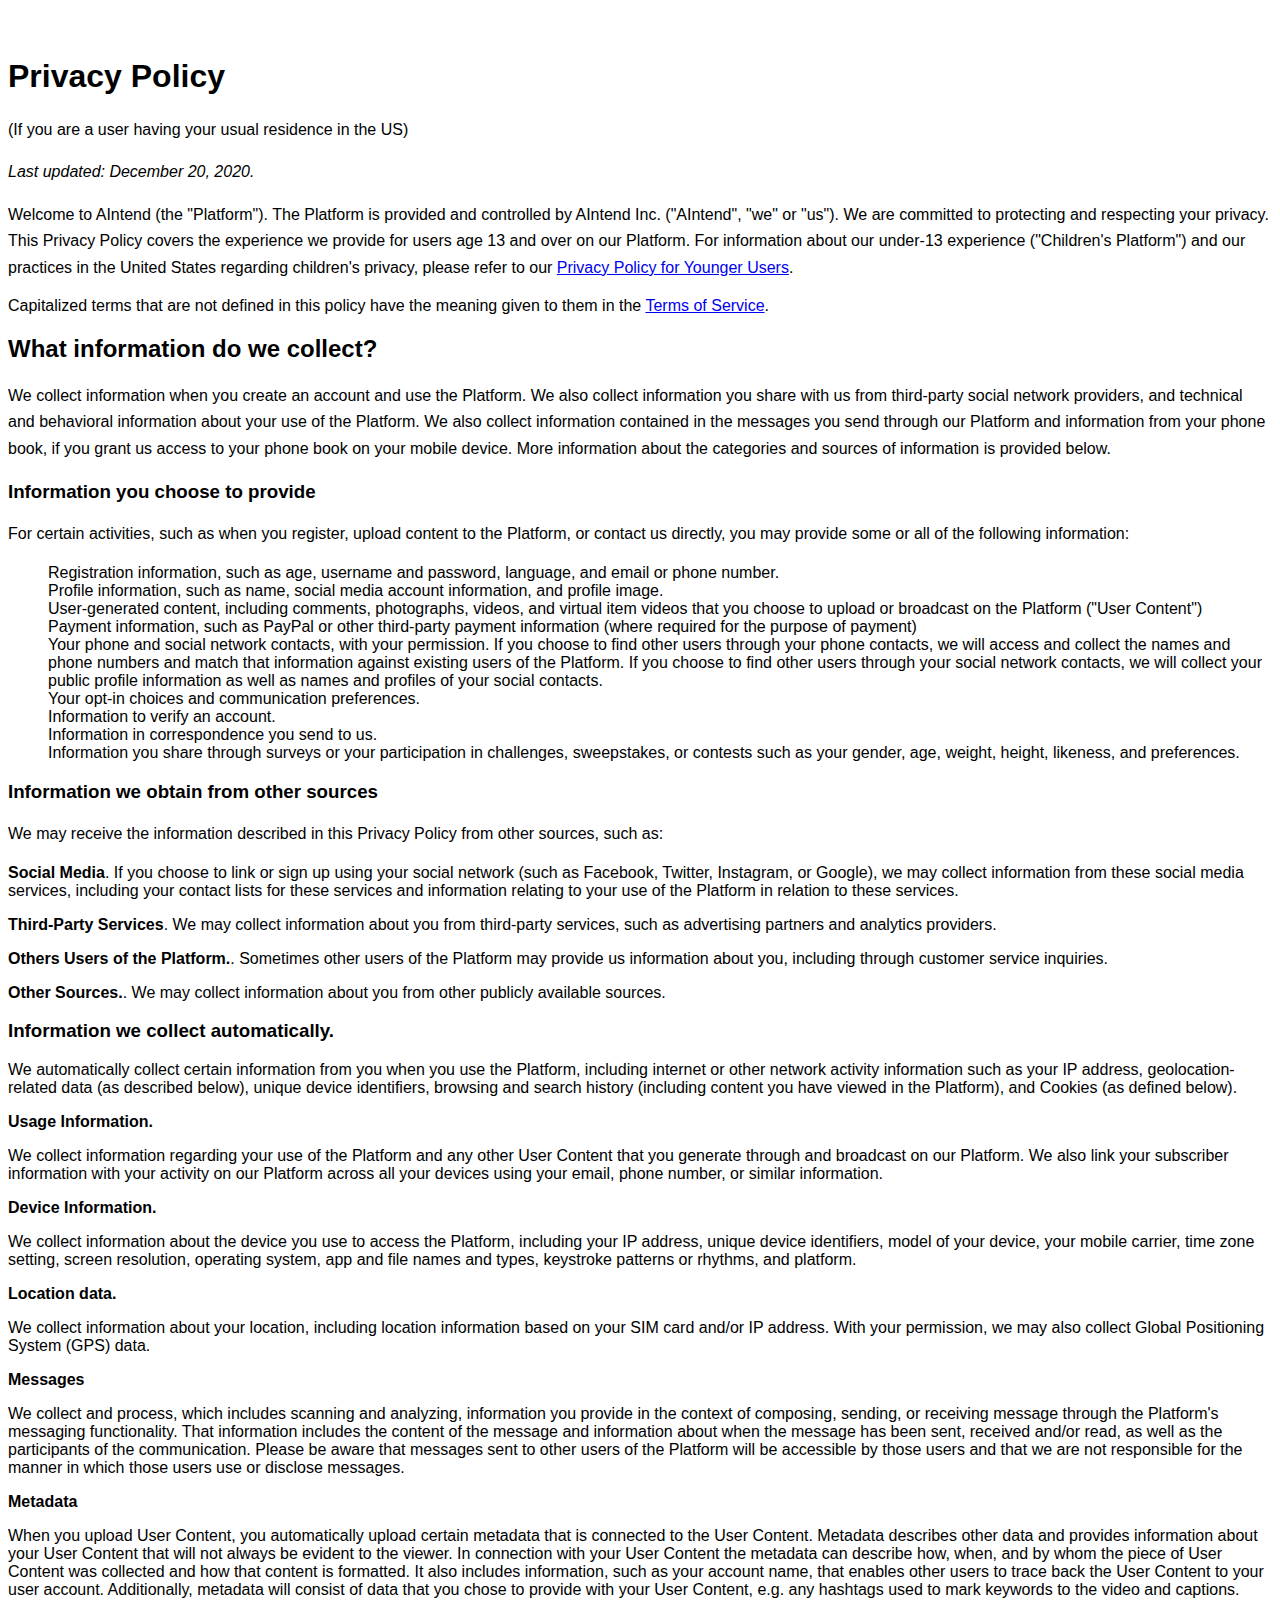
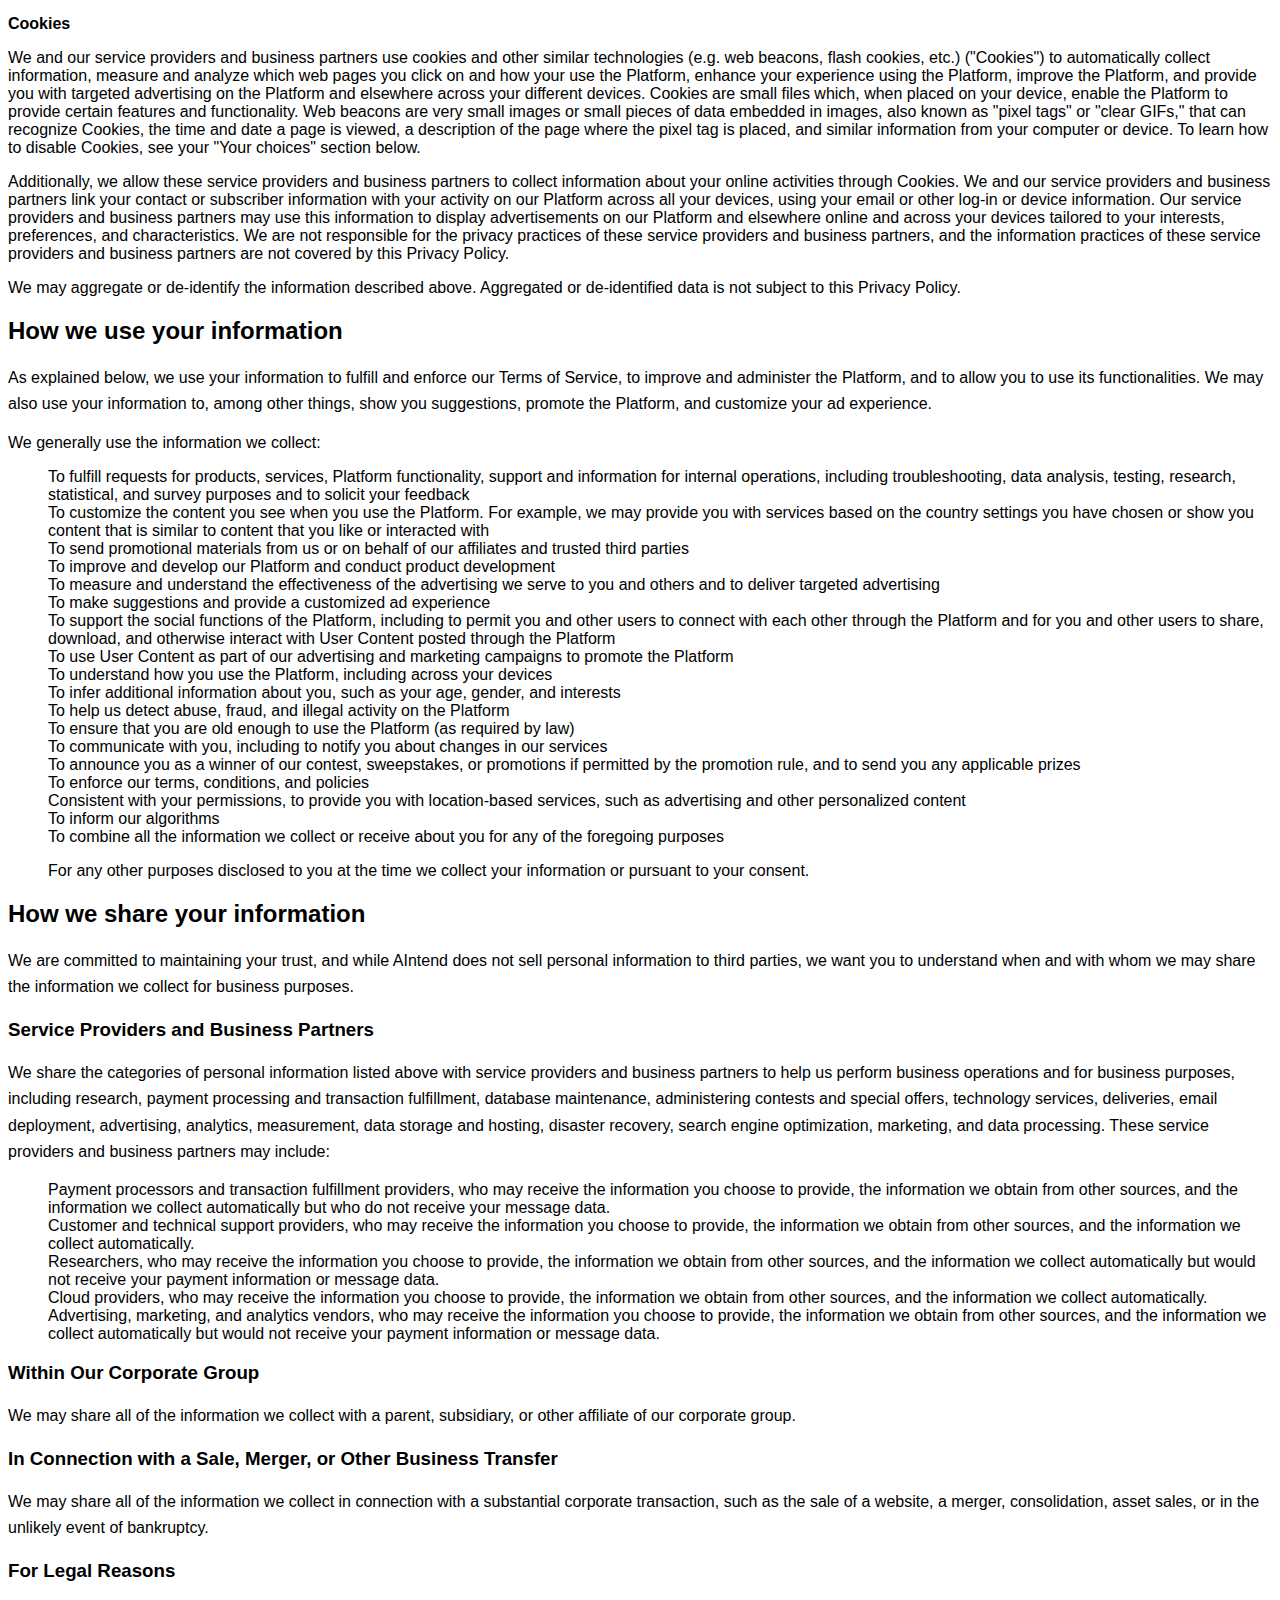
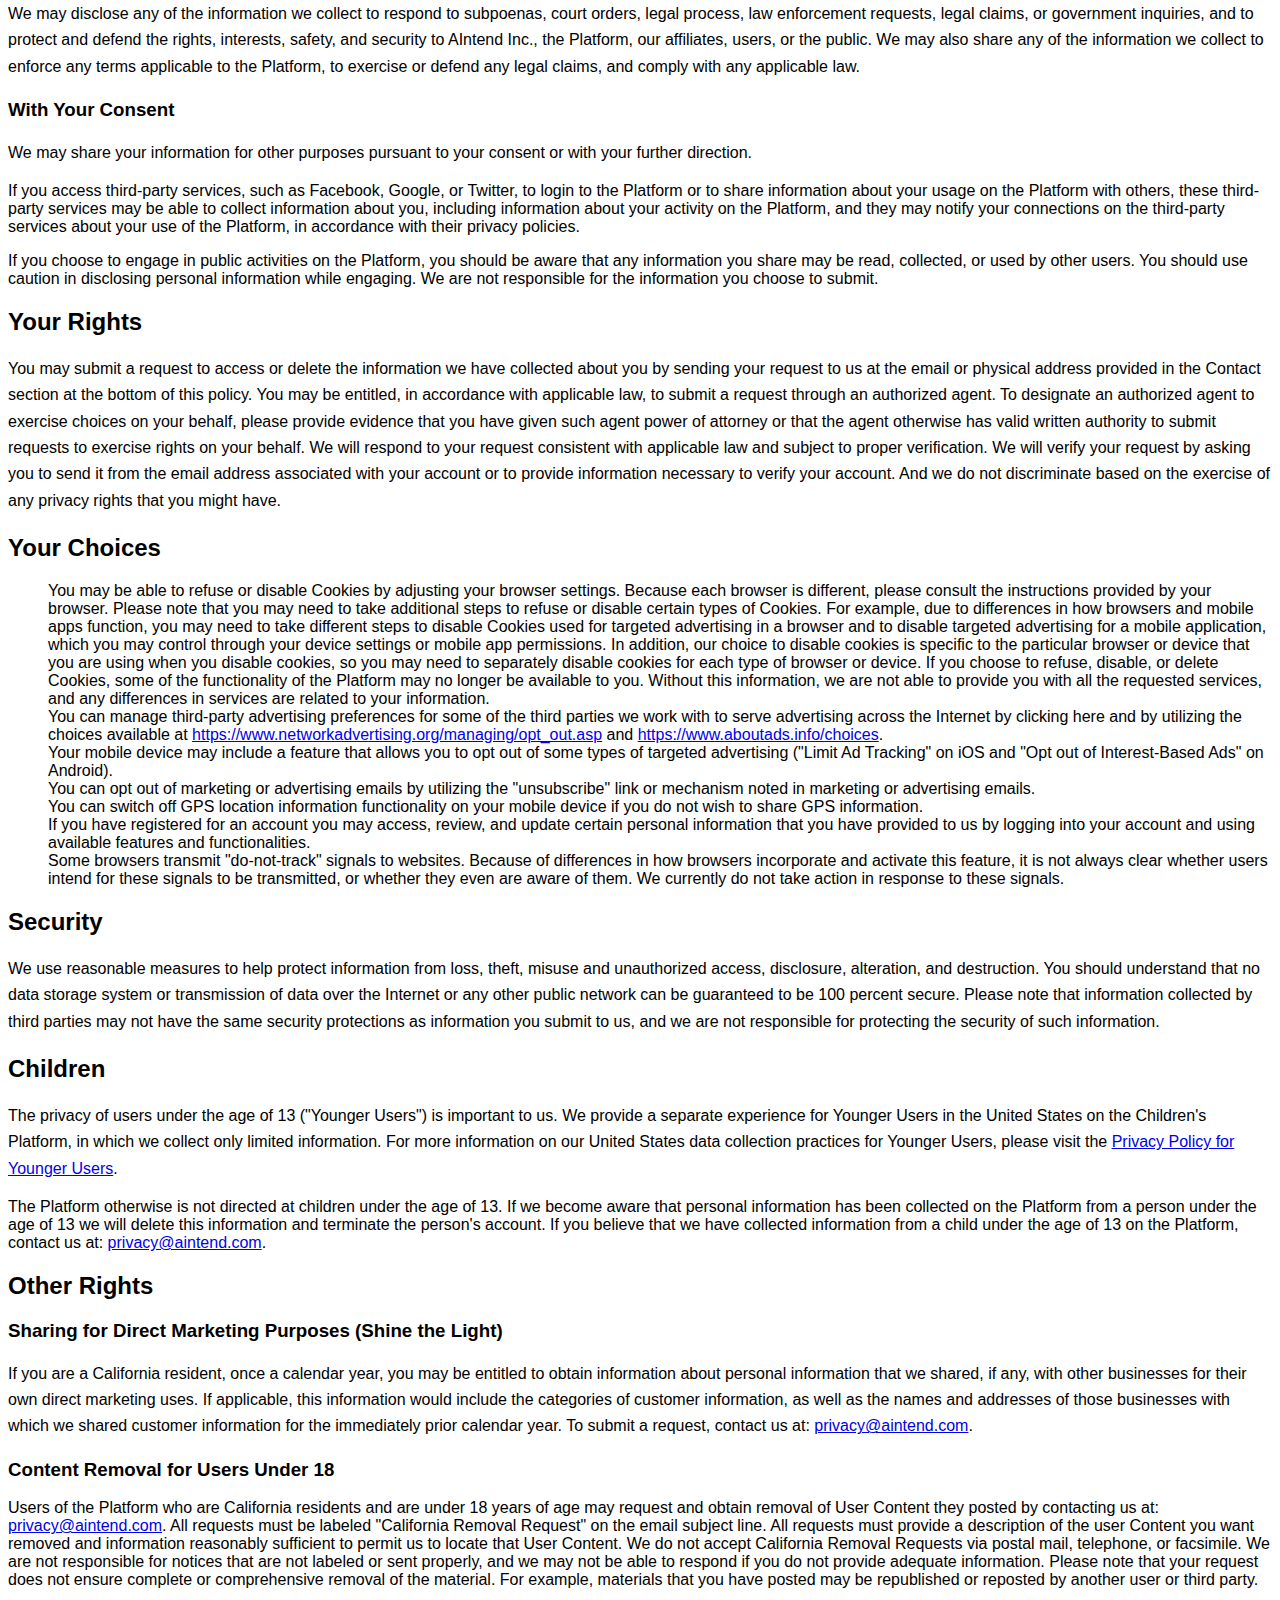
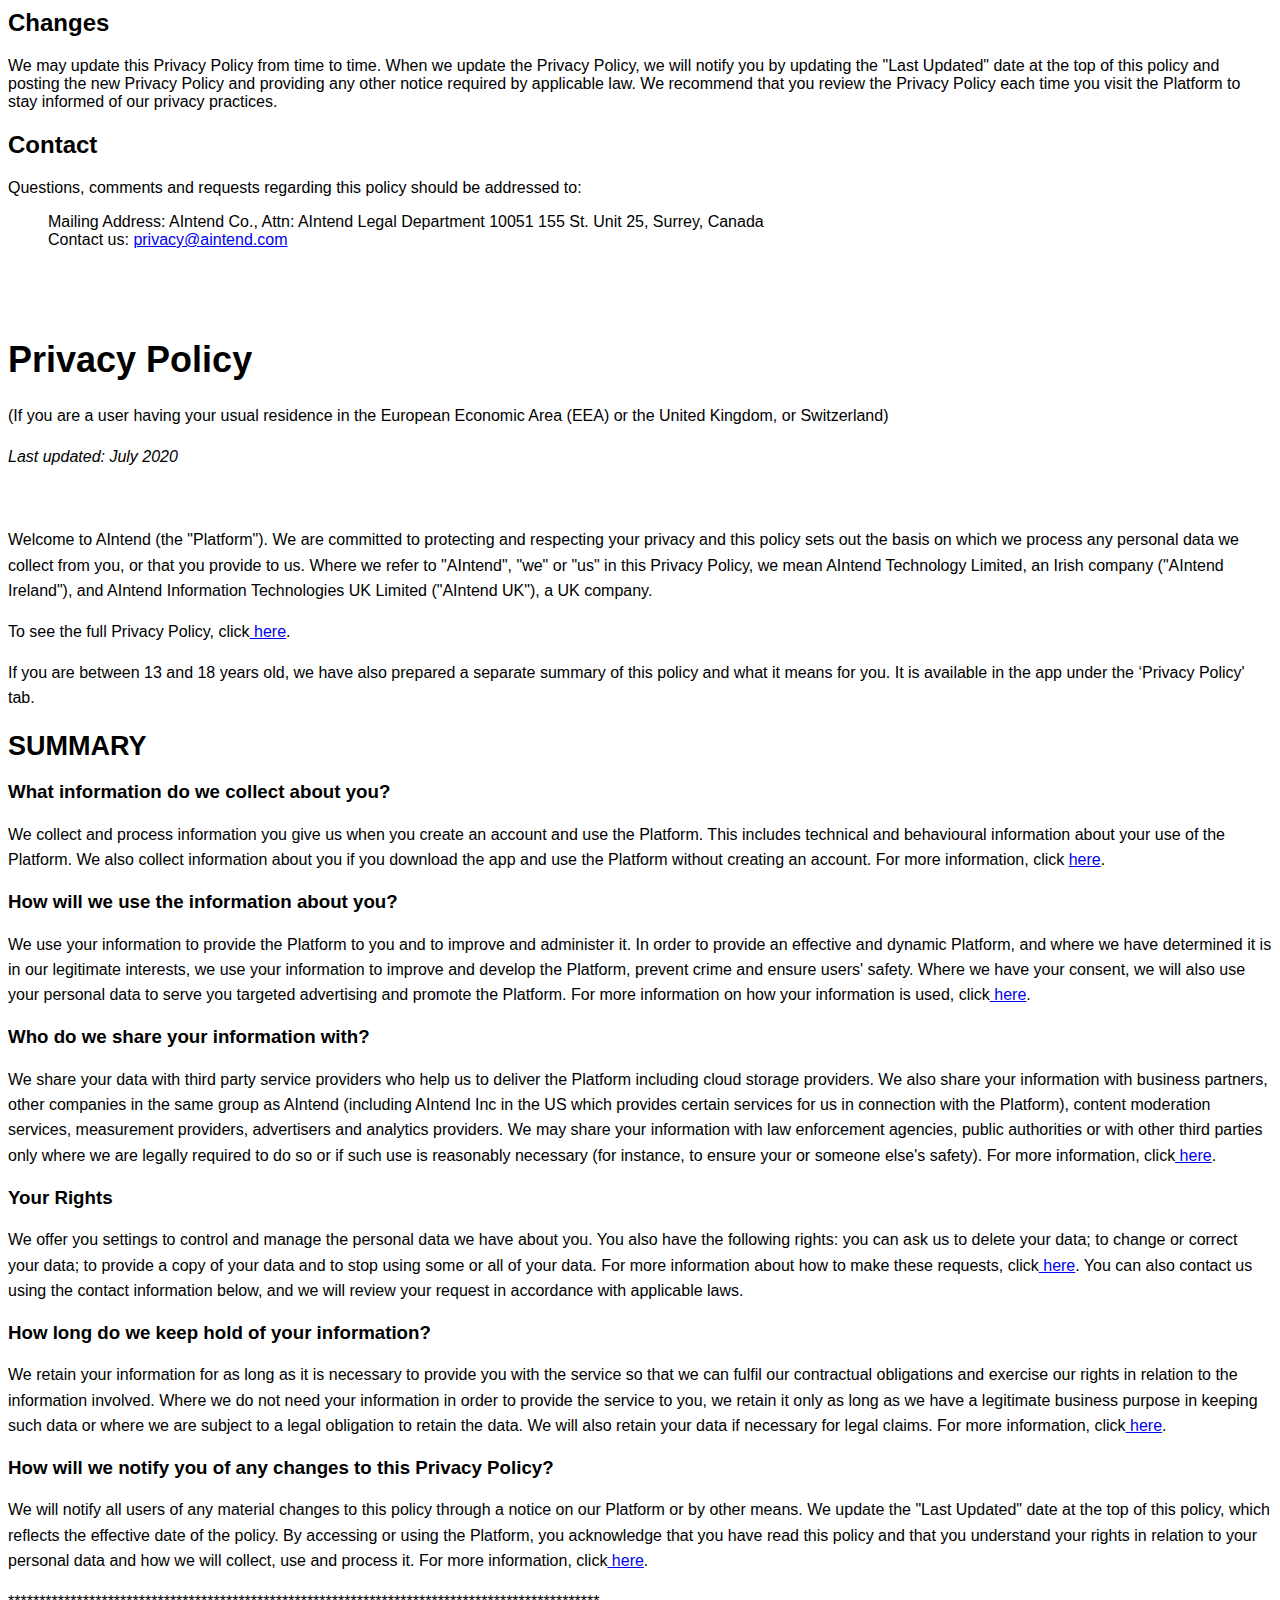
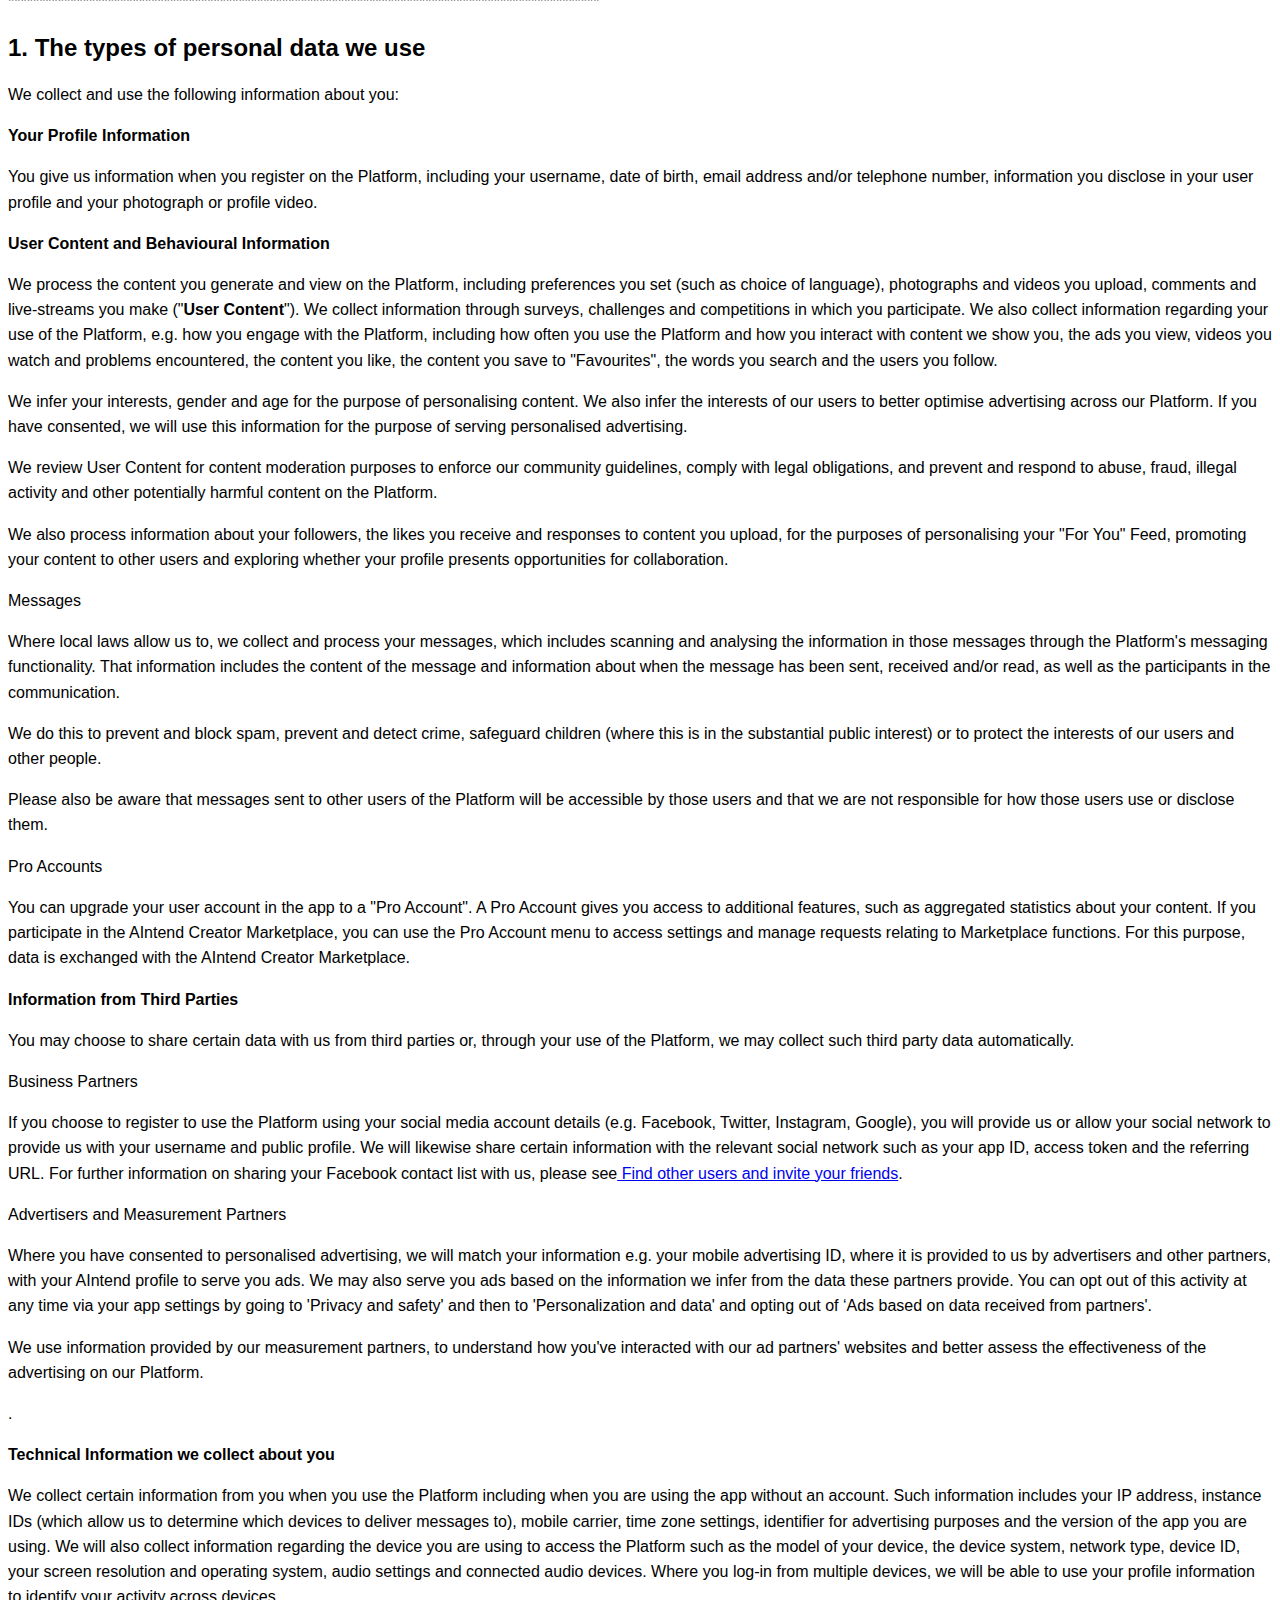
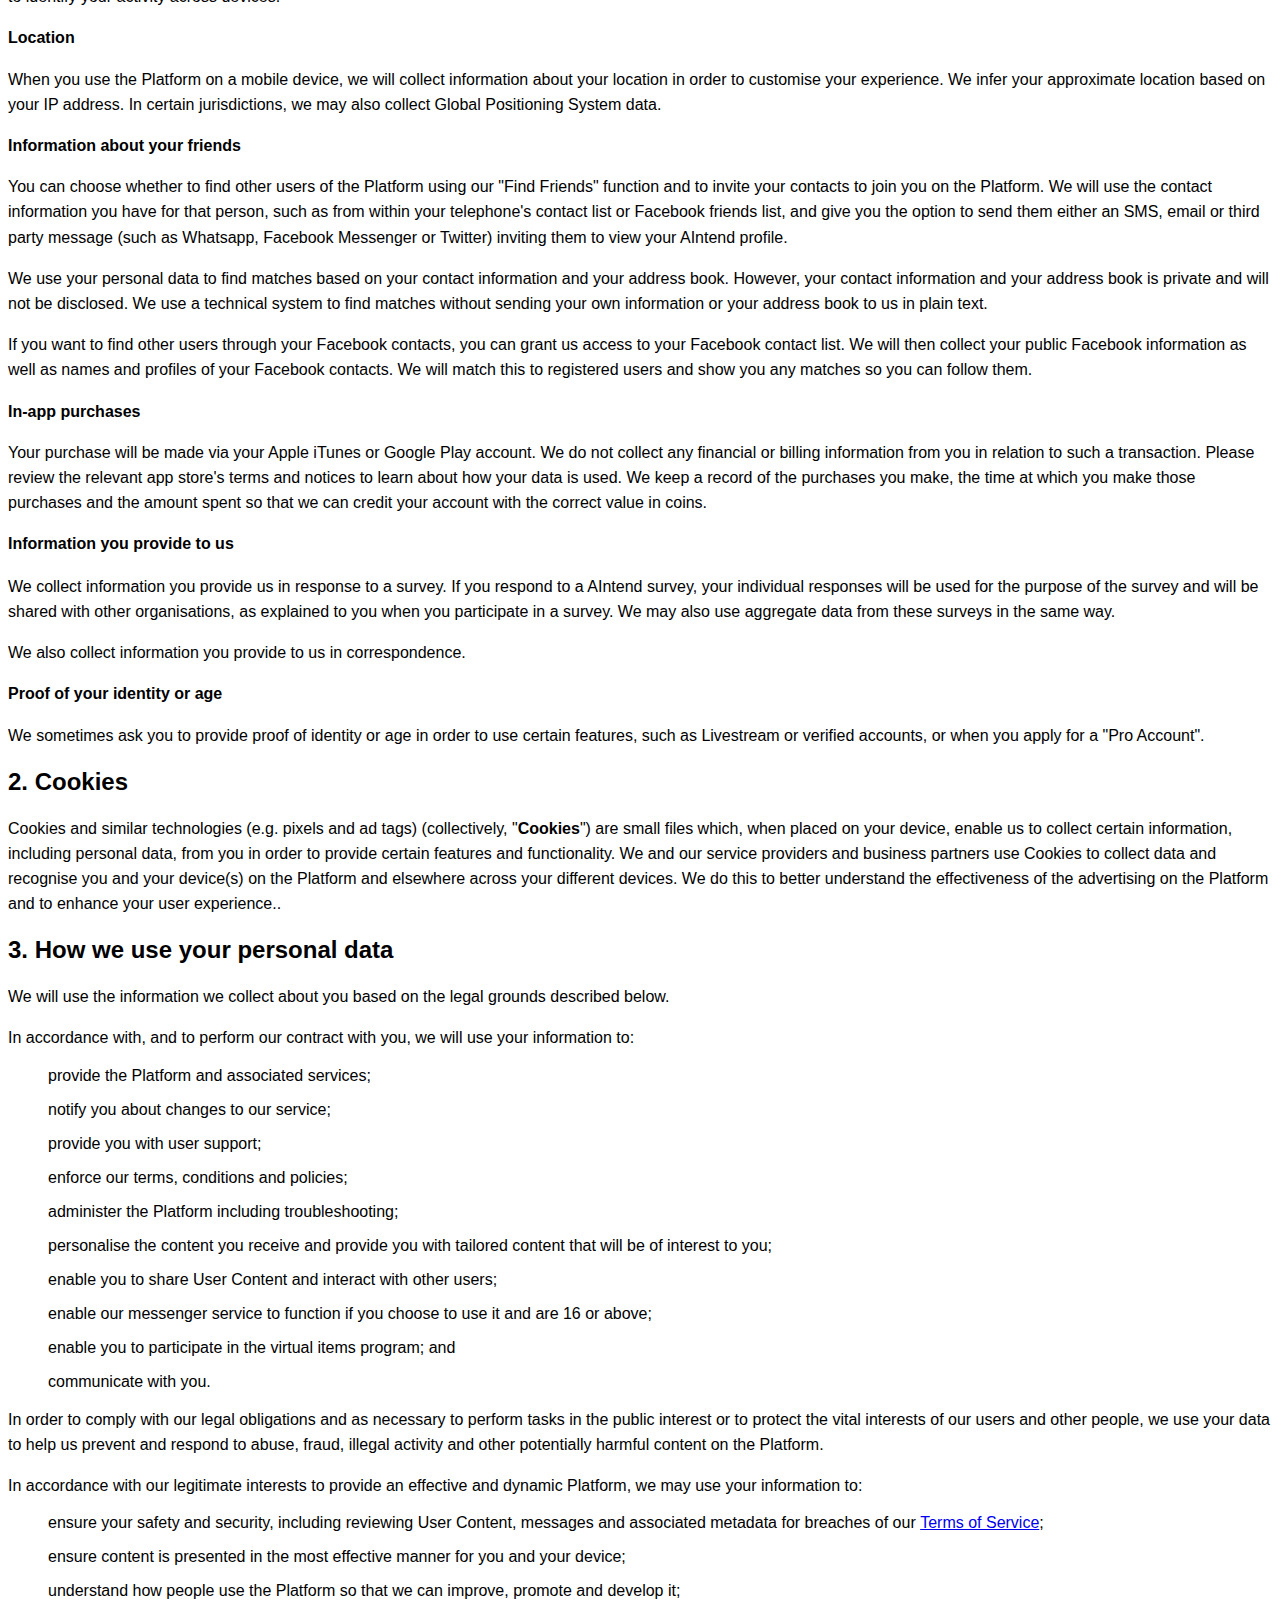
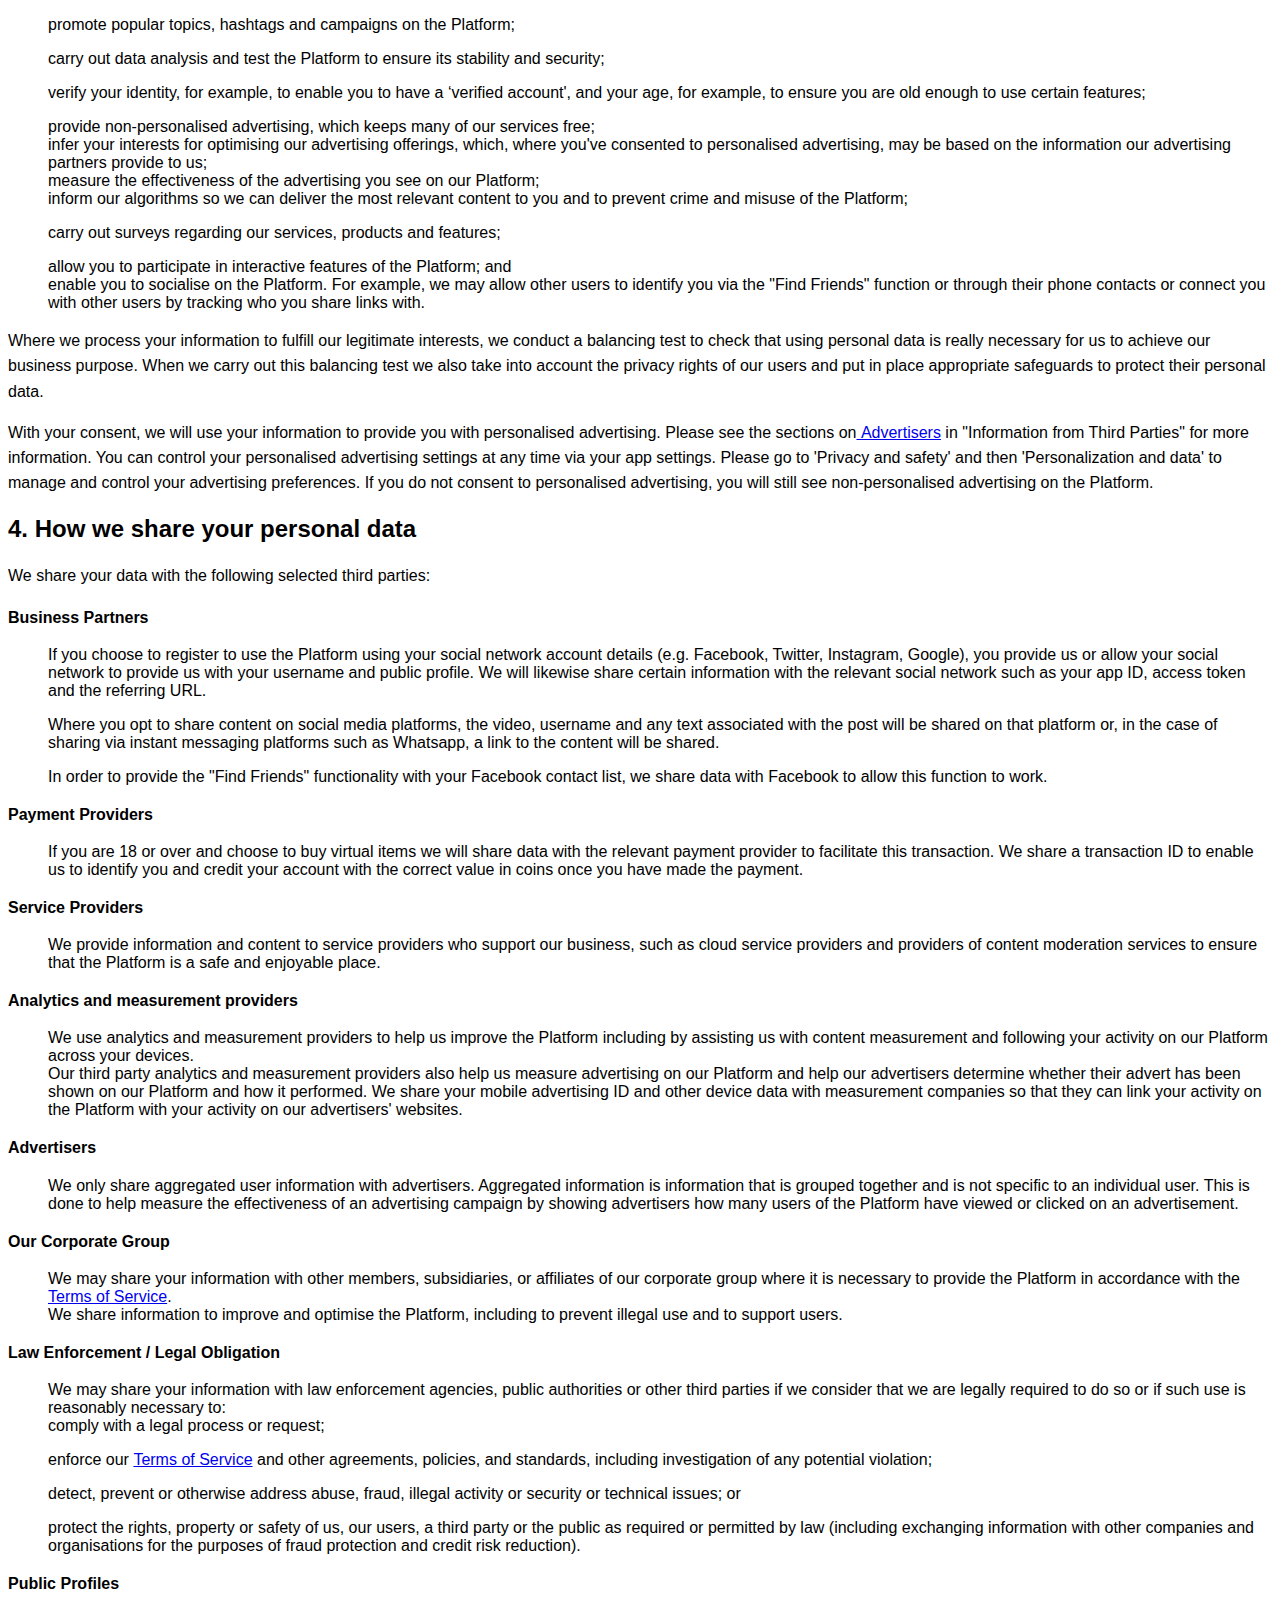
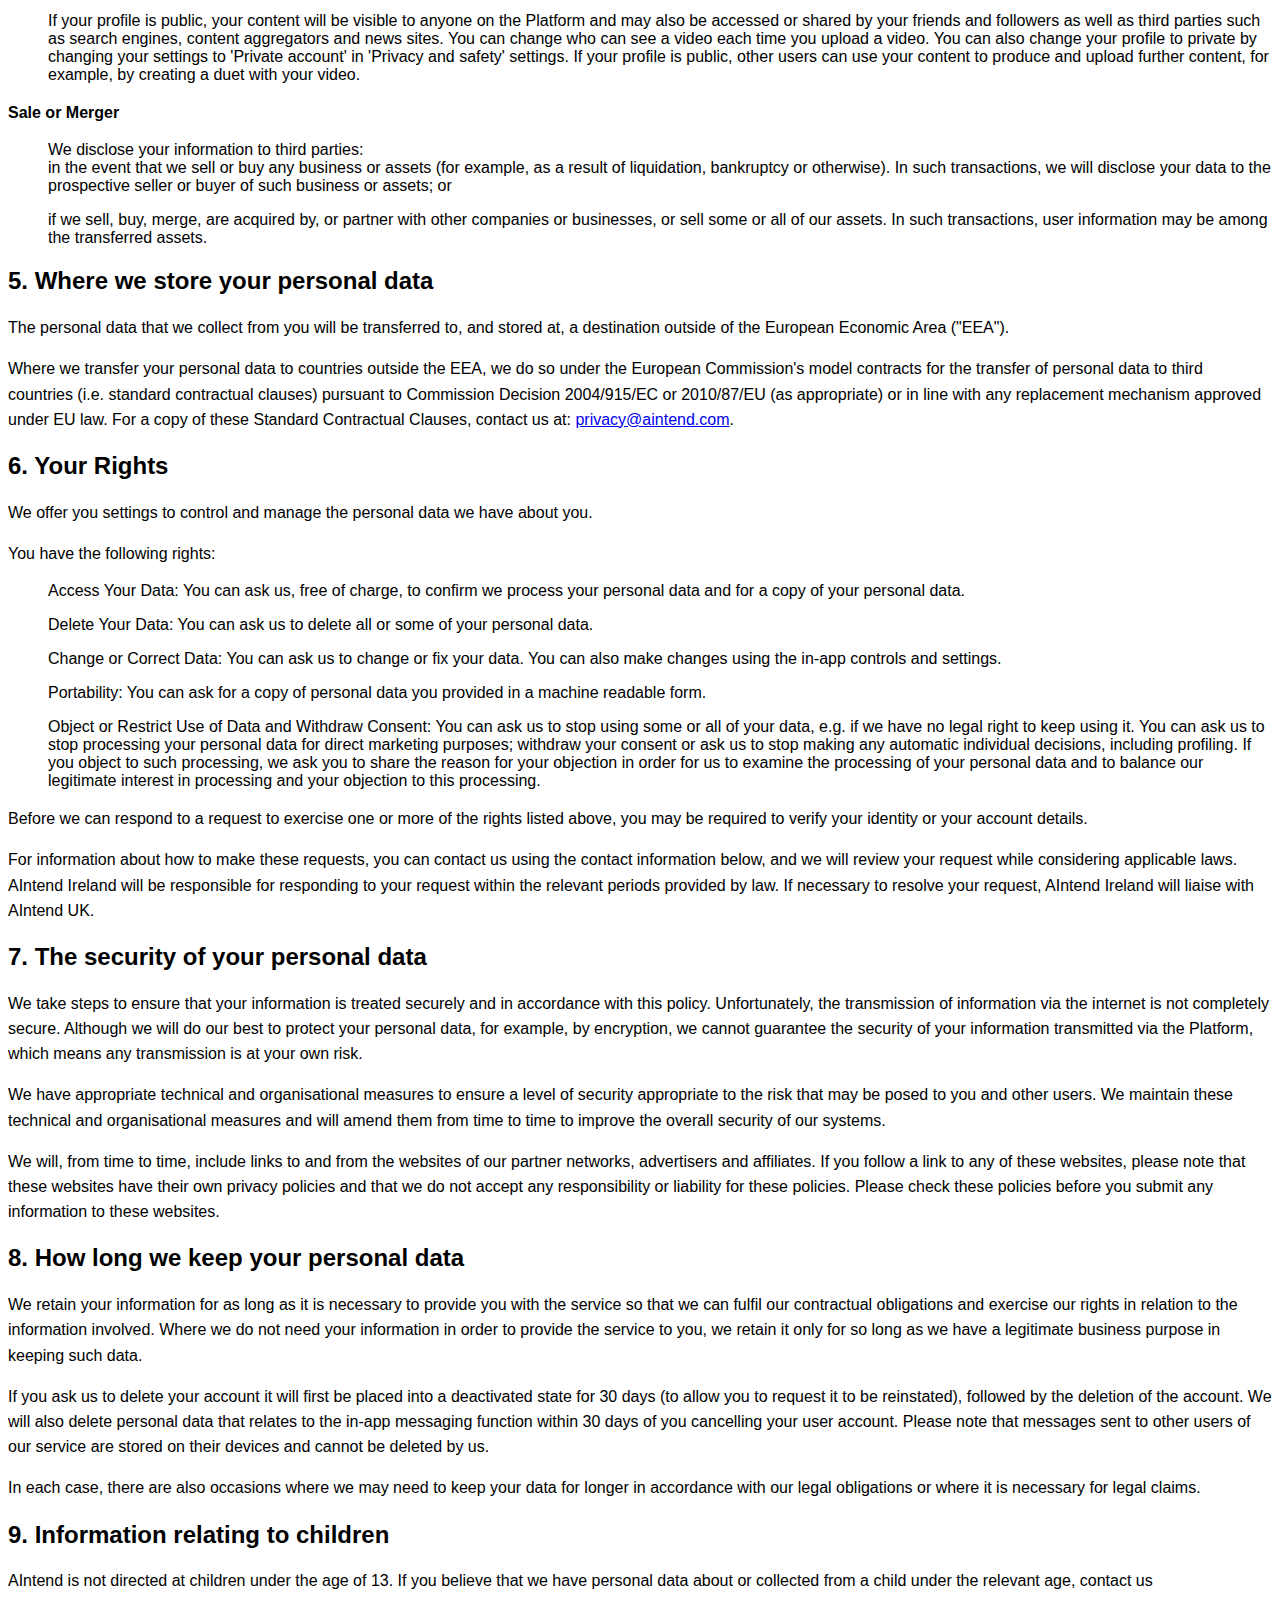
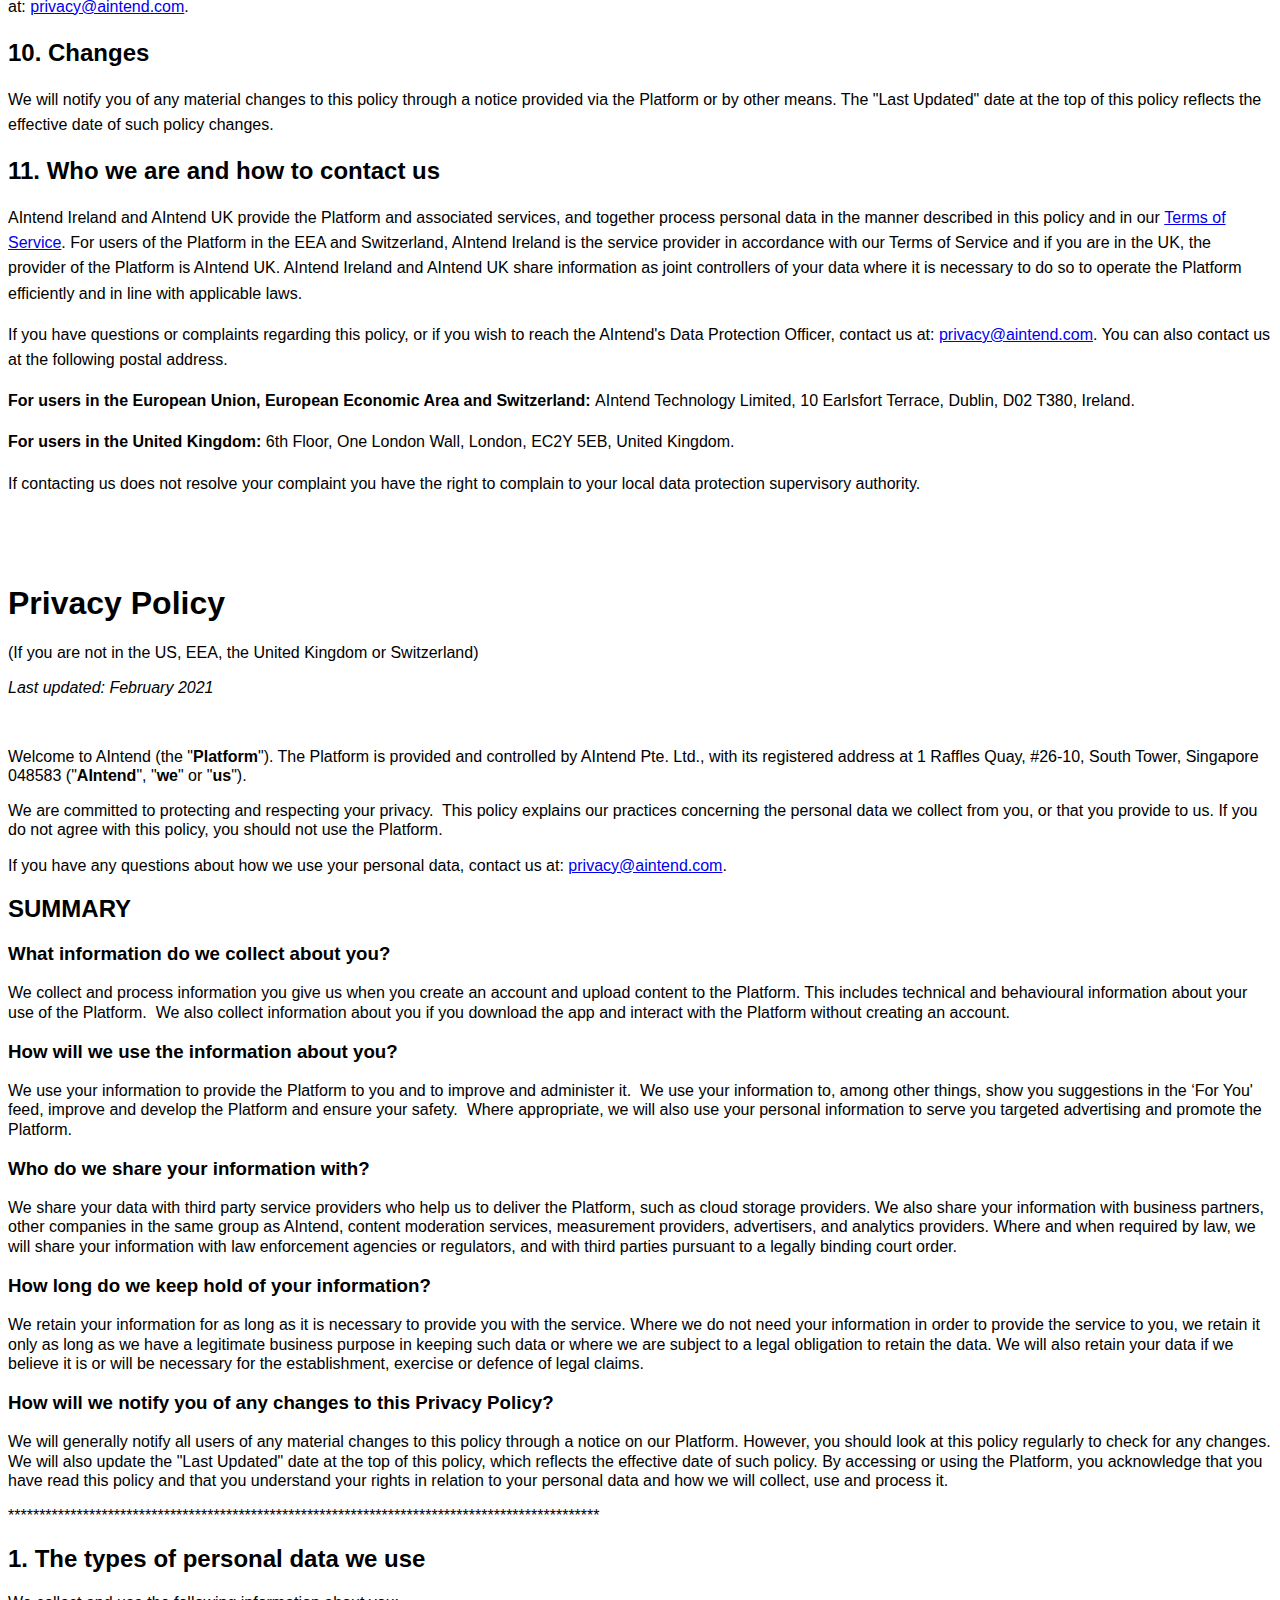
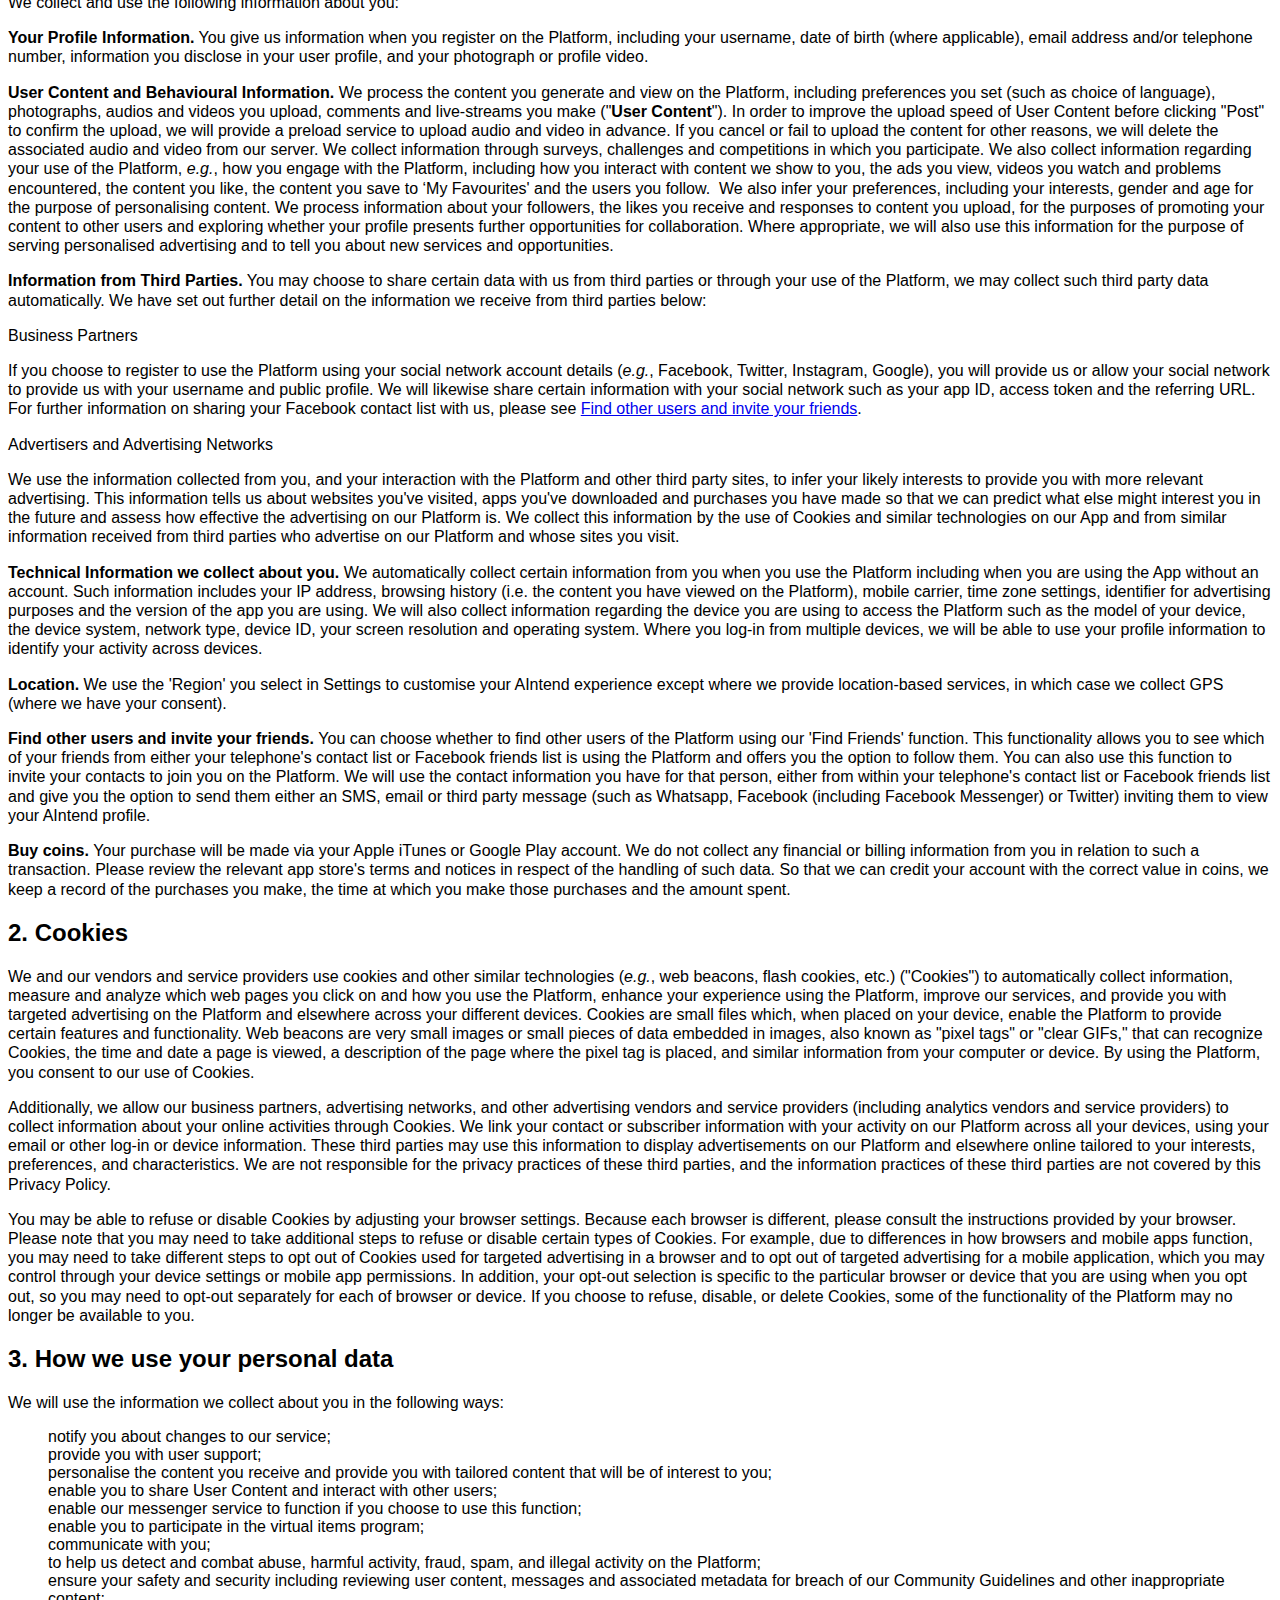
<file: privacy_policy.html>
<!DOCTYPE html>
<html>
<head>
    <title>Privacy Policy</title>
    <style>
        body {
            background-color: white;
            text-align: left;
            color: white;
            font-family: Arial, Helvetica, sans-serif;
            list-style-type: disc;
        }
    </style>
</head>
<body>

<div>
    <article>
        <h1 id="privacy-us"><font style="color: rgba(0,  0,  0, 1)"><br></font><strong><font
                style="color: rgba(0,  0,  0, 1)">Privacy Policy</font></strong></h1>
        <p style="line-height: 165%;--czi-content-line-height: 165%"><font
                style="color: rgba(0,  0,  0, 1)">(</font><font style="font-size: 1em"><font
                style="color: rgba(0,  0,  0, 1)">If you are a user having your usual residence in the
            US</font></font><font style="color: rgba(0,  0,  0, 1)">)</font></p>
        <p style="line-height: 165%;--czi-content-line-height: 165%"><font style="font-size: 1em"><em><font
                style="color: rgba(0,  0,  0, 1)">Last updated: December 20, 2020.</font></em></font></p>
        <p style="line-height: 165%;--czi-content-line-height: 165%"><font style="color: rgba(0,  0,  0, 1)">Welcome to
            AIntend (the "Platform"). The Platform is provided and controlled by AIntend Inc. ("AIntend", "we" or "us").
            We are committed to protecting and respecting your privacy. This Privacy Policy covers the experience we
            provide for users age 13 and over on our Platform. For information about our under-13 experience
            ("Children's Platform") and our practices in the United States regarding children's privacy, please refer to
            our <a href="http://www.aintend.com/privacy_policy_for_younger_users" target="_blank"
                   rel="nofollow">Privacy Policy for Younger Users</a>.</font></p>
        <p><font style="color: rgba(0,  0,  0, 1)">Capitalized terms that are not defined in this policy have the
            meaning given to them in the <a href="https://www.aintend.com/terms_of_use"
                                            target="_blank" rel="nofollow">Terms of Service</a>.</font></p>
        <h2><strong><font style="color: rgba(0,  0,  0, 1)">What information do we collect?</font></strong></h2>
        <p style="line-height: 165%;--czi-content-line-height: 165%"><font style="color: rgba(0,  0,  0, 1)">We collect
            information when you create an account and use the Platform. We also collect information you share with us
            from third-party social network providers, and technical and behavioral information about your use of the
            Platform. We also collect information contained in the messages you send through our Platform and
            information from your phone book, if you grant us access to your phone book on your mobile device. More
            information about the categories and sources of information is provided below.</font></p>
        <h3><strong><font style="color: rgba(0,  0,  0, 1)">Information you choose to provide</font></strong></h3>
        <p style="line-height: 165%;--czi-content-line-height: 165%"><font style="color: rgba(0,  0,  0, 1)">For certain
            activities, such as when you register, upload content to the Platform, or contact us directly, you may
            provide some or all of the following information:</font></p>
        <ul style="list-style-type:disc">
            <li><font style="color: rgba(0,  0,  0, 1)">Registration information, such as age, username and password,
                language, and email or phone number.</font></li>
            <li><font style="color: rgba(0,  0,  0, 1)">Profile information, such as name, social media account
                information, and profile image.</font></li>
            <li><font style="color: rgba(0,  0,  0, 1)">User-generated content, including comments, photographs, videos,
                and virtual item videos that you choose to upload or broadcast on the Platform ("User Content")</font>
            </li>
            <li><font style="color: rgba(0,  0,  0, 1)">Payment information, such as PayPal or other third-party payment
                information (where required for the purpose of payment)</font></li>
            <li><font style="color: rgba(0,  0,  0, 1)">Your phone and social network contacts, with your permission. If
                you choose to find other users through your phone contacts, we will access and collect the names and
                phone numbers and match that information against existing users of the Platform. If you choose to find
                other users through your social network contacts, we will collect your public profile information as
                well as names and profiles of your social contacts.</font></li>
            <li><font style="color: rgba(0,  0,  0, 1)">Your opt-in choices and communication preferences.</font></li>
            <li><font style="color: rgba(0,  0,  0, 1)">Information to verify an account.</font></li>
            <li><font style="color: rgba(0,  0,  0, 1)">Information in correspondence you send to us.</font></li>
            <li><font style="color: rgba(0,  0,  0, 1)">Information you share through surveys or your participation in
                challenges, sweepstakes, or contests such as your gender, age, weight, height, likeness, and preferences.</font></li>
        </ul>
        <h3><strong><font style="color: rgba(0,  0,  0, 1)">Information we obtain from other sources</font></strong>
        </h3>
        <p style="line-height: 165%;--czi-content-line-height: 165%"><font style="color: rgba(0,  0,  0, 1)">We may
            receive the information described in this Privacy Policy from other sources, such as:</font></p>
        <p><strong><font style="color: rgba(0,  0,  0, 1)">Social Media</font></strong><font
                style="color: rgba(0,  0,  0, 1)">. If you choose to link or sign up using your social network (such as
            Facebook, Twitter, Instagram, or Google), we may collect information from these social media services,
            including your contact lists for these services and information relating to your use of the Platform in
            relation to these services.</font></p>
        <p><strong><font style="color: rgba(0,  0,  0, 1)">Third-Party Services</font></strong><font
                style="color: rgba(0,  0,  0, 1)">. We may collect information about you from third-party services, such
            as advertising partners and analytics providers.</font></p>
        <p><strong><font style="color: rgba(0,  0,  0, 1)">Others Users of the Platform.</font></strong><font
                style="color: rgba(0,  0,  0, 1)">. Sometimes other users of the Platform may provide us information
            about you, including through customer service inquiries.</font></p>
        <p><strong><font style="color: rgba(0,  0,  0, 1)">Other Sources.</font></strong><font
                style="color: rgba(0,  0,  0, 1)">. We may collect information about you from other publicly available
            sources.</font></p>
        <h3><strong><font style="color: rgba(0,  0,  0, 1)">Information we collect automatically.</font></strong></h3>
        <p><font style="color: rgba(0,  0,  0, 1)">We automatically collect certain information from you when you use
            the Platform, including internet or other network activity information such as your IP address,
            geolocation-related data (as described below), unique device identifiers, browsing and search history
            (including content you have viewed in the Platform), and Cookies (as defined below).</font></p>
        <p><strong><font style="color: rgba(0,  0,  0, 1)">Usage Information.</font></strong></p>
        <p><font style="color: rgba(0,  0,  0, 1)">We collect information regarding your use of the Platform and any
            other User Content that you generate through and broadcast on our Platform. We also link your subscriber
            information with your activity on our Platform across all your devices using your email, phone number, or
            similar information.</font></p>
        <p><strong><font style="color: rgba(0,  0,  0, 1)">Device Information.</font></strong></p>
        <p><font style="color: rgba(0,  0,  0, 1)">We collect information about the device you use to access the
            Platform, including your IP address, unique device identifiers, model of your device, your mobile carrier,
            time zone setting, screen resolution, operating system, app and file names and types, keystroke patterns or
            rhythms, and platform.</font></p>
        <p><strong><font style="color: rgba(0,  0,  0, 1)">Location data.</font></strong></p>
        <p><font style="color: rgba(0,  0,  0, 1)">We collect information about your location, including location
            information based on your SIM card and/or IP address. With your permission, we may also collect Global
            Positioning System (GPS) data.</font></p>
        <p><strong><font style="color: rgba(0,  0,  0, 1)">Messages</font></strong></p>
        <p><font style="color: rgba(0,  0,  0, 1)">We collect and process, which includes scanning and analyzing,
            information you provide in the context of composing, sending, or receiving message through the Platform's
            messaging functionality. That information includes the content of the message and information about when the
            message has been sent, received and/or read, as well as the participants of the communication. Please be
            aware that messages sent to other users of the Platform will be accessible by those users and that we are
            not responsible for the manner in which those users use or disclose messages.</font></p>
        <p><strong><font style="color: rgba(0,  0,  0, 1)">Metadata</font></strong></p>
        <p><font style="color: rgba(0,  0,  0, 1)">When you upload User Content, you automatically upload certain
            metadata that is connected to the User Content. Metadata describes other data and provides information about
            your User Content that will not always be evident to the viewer. In connection with your User Content the
            metadata can describe how, when, and by whom the piece of User Content was collected and how that content is
            formatted. It also includes information, such as your account name, that enables other users to trace back
            the User Content to your user account. Additionally, metadata will consist of data that you chose to provide
            with your User Content, e.g. any hashtags used to mark keywords to the video and captions.</font></p>
        <p><strong><font style="color: rgba(0,  0,  0, 1)">Cookies</font></strong></p>
        <p><font style="color: rgba(0,  0,  0, 1)">We and our service providers and business partners use cookies and
            other similar technologies (e.g. web beacons, flash cookies, etc.) ("Cookies") to automatically collect
            information, measure and analyze which web pages you click on and how your use the Platform, enhance your
            experience using the Platform, improve the Platform, and provide you with targeted advertising on the
            Platform and elsewhere across your different devices. Cookies are small files which, when placed on your
            device, enable the Platform to provide certain features and functionality. Web beacons are very small images
            or small pieces of data embedded in images, also known as "pixel tags" or "clear GIFs," that can recognize
            Cookies, the time and date a page is viewed, a description of the page where the pixel tag is placed, and
            similar information from your computer or device. To learn how to disable Cookies, see your "Your choices"
            section below.</font></p>
        <p><font style="color: rgba(0,  0,  0, 1)">Additionally, we allow these service providers and business partners
            to collect information about your online activities through Cookies. We and our service providers and
            business partners link your contact or subscriber information with your activity on our Platform across all
            your devices, using your email or other log-in or device information. Our service providers and business
            partners may use this information to display advertisements on our Platform and elsewhere online and across
            your devices tailored to your interests, preferences, and characteristics. We are not responsible for the
            privacy practices of these service providers and business partners, and the information practices of these
            service providers and business partners are not covered by this Privacy Policy.</font></p>
        <p><font style="color: rgba(0,  0,  0, 1)">We may aggregate or de-identify the information described above.
            Aggregated or de-identified data is not subject to this Privacy Policy.</font></p>
        <h2><strong><font style="color: rgba(0,  0,  0, 1)">How we use your information</font></strong></h2>
        <p style="line-height: 165%;--czi-content-line-height: 165%"><font style="color: rgba(0,  0,  0, 1)">As
            explained below, we use your information to fulfill and enforce our Terms of Service, to improve and
            administer the Platform, and to allow you to use its functionalities. We may also use your information to,
            among other things, show you suggestions, promote the Platform, and customize your ad experience.</font></p>
        <p><font style="color: rgba(0,  0,  0, 1)">We generally use the information we collect:</font></p>
        <ul>
            <li><font style="color: rgba(0,  0,  0, 1)">To fulfill requests for products, services, Platform
                functionality, support and information for internal operations, including troubleshooting, data
                analysis, testing, research, statistical, and survey purposes and to solicit your feedback</font></li>
            <li><font style="color: rgba(0,  0,  0, 1)">To customize the content you see when you use the Platform. For
                example, we may provide you with services based on the country settings you have chosen or show you
                content that is similar to content that you like or interacted with</font></li>
            <li><font style="color: rgba(0,  0,  0, 1)">To send promotional materials from us or on behalf of our
                affiliates and trusted third parties</font></li>
            <li><font style="color: rgba(0,  0,  0, 1)">To improve and develop our Platform and conduct product
                development</font></li>
            <li><font style="color: rgba(0,  0,  0, 1)">To measure and understand the effectiveness of the advertising
                we serve to you and others and to deliver targeted advertising</font></li>
            <li><font style="color: rgba(0,  0,  0, 1)">To make suggestions and provide a customized ad
                experience</font></li>
            <li><font style="color: rgba(0,  0,  0, 1)">To support the social functions of the Platform, including to
                permit you and other users to connect with each other through the Platform and for you and other users
                to share, download, and otherwise interact with User Content posted through the Platform</font></li>
            <li><font style="color: rgba(0,  0,  0, 1)">To use User Content as part of our advertising and marketing
                campaigns to promote the Platform</font></li>
            <li><font style="color: rgba(0,  0,  0, 1)">To understand how you use the Platform, including across your
                devices</font></li>
            <li><font style="color: rgba(0,  0,  0, 1)">To infer additional information about you, such as your age,
                gender, and interests</font></li>
            <li><font style="color: rgba(0,  0,  0, 1)">To help us detect abuse, fraud, and illegal activity on the
                Platform</font></li>
            <li><font style="color: rgba(0,  0,  0, 1)">To ensure that you are old enough to use the Platform (as
                required by law)</font></li>
            <li><font style="color: rgba(0,  0,  0, 1)">To communicate with you, including to notify you about changes
                in our services</font></li>
            <li><font style="color: rgba(0,  0,  0, 1)">To announce you as a winner of our contest, sweepstakes, or
                promotions if permitted by the promotion rule, and to send you any applicable prizes</font></li>
            <li><font style="color: rgba(0,  0,  0, 1)">To enforce our terms, conditions, and policies</font></li>
            <li><font style="color: rgba(0,  0,  0, 1)">Consistent with your permissions, to provide you with
                location-based services, such as advertising and other personalized content</font></li>
            <li><font style="color: rgba(0,  0,  0, 1)">To inform our algorithms</font></li>
            <li><font style="color: rgba(0,  0,  0, 1)">To combine all the information we collect or receive about you
                for any of the foregoing purposes</font></li>
        </ul>
        <ul >
            <li><font style="color: rgba(0,  0,  0, 1)">For any other purposes disclosed to you at the time we collect
                your information or pursuant to your consent.</font></li>
        </ul>
        <h2><strong><font style="color: rgba(0,  0,  0, 1)">How we share your information</font></strong></h2>
        <p style="line-height: 165%;--czi-content-line-height: 165%"><font style="color: rgba(0,  0,  0, 1)">We are
            committed to maintaining your trust, and while AIntend does not sell personal information to third parties,
            we want you to understand when and with whom we may share the information we collect for business
            purposes.</font></p>
        <h3><strong><font style="color: rgba(0,  0,  0, 1)">Service Providers and Business Partners</font></strong></h3>
        <p style="line-height: 165%;--czi-content-line-height: 165%"><font style="color: rgba(0,  0,  0, 1)">We share
            the categories of personal information listed above with service providers and business partners to help us
            perform business operations and for business purposes, including research, payment processing and
            transaction fulfillment, database maintenance, administering contests and special offers, technology
            services, deliveries, email deployment, advertising, analytics, measurement, data storage and hosting,
            disaster recovery, search engine optimization, marketing, and data processing. These service providers and
            business partners may include:</font></p>
        <ul >
            <li><font style="color: rgba(0,  0,  0, 1)">Payment processors and transaction fulfillment providers, who
                may receive the information you choose to provide, the information we obtain from other sources, and the
                information we collect automatically but who do not receive your message data.</font></li>
            <li><font style="color: rgba(0,  0,  0, 1)">Customer and technical support providers, who may receive the
                information you choose to provide, the information we obtain from other sources, and the information we
                collect automatically.</font></li>
            <li><font style="color: rgba(0,  0,  0, 1)">Researchers, who may receive the information you choose to
                provide, the information we obtain from other sources, and the information we collect automatically but
                would not receive your payment information or message data.</font></li>
            <li><font style="color: rgba(0,  0,  0, 1)">Cloud providers, who may receive the information you choose to
                provide, the information we obtain from other sources, and the information we collect
                automatically.</font></li>
            <li><font style="color: rgba(0,  0,  0, 1)">Advertising, marketing, and analytics vendors, who may receive
                the information you choose to provide, the information we obtain from other sources, and the information
                we collect automatically but would not receive your payment information or message data.</font></li>
        </ul>
        <h3><strong><font style="color: rgba(0,  0,  0, 1)">Within Our Corporate Group</font></strong></h3>
        <p style="line-height: 165%;--czi-content-line-height: 165%"><font style="color: rgba(0,  0,  0, 1)">We may
            share all of the information we collect with a parent, subsidiary, or other affiliate of our corporate
            group.</font></p>
        <h3><strong><font style="color: rgba(0,  0,  0, 1)">In Connection with a Sale, Merger, or Other Business
            Transfer</font></strong></h3>
        <p style="line-height: 165%;--czi-content-line-height: 165%"><font style="color: rgba(0,  0,  0, 1)">We may
            share all of the information we collect in connection with a substantial corporate transaction, such as the
            sale of a website, a merger, consolidation, asset sales, or in the unlikely event of bankruptcy.</font></p>
        <h3><strong><font style="color: rgba(0,  0,  0, 1)">For Legal Reasons</font></strong></h3>
        <p style="line-height: 165%;--czi-content-line-height: 165%"><font style="color: rgba(0,  0,  0, 1)">We may
            disclose any of the information we collect to respond to subpoenas, court orders, legal process, law
            enforcement requests, legal claims, or government inquiries, and to protect and defend the rights,
            interests, safety, and security to AIntend Inc., the Platform, our affiliates, users, or the public. We may
            also share any of the information we collect to enforce any terms applicable to the Platform, to exercise or
            defend any legal claims, and comply with any applicable law.</font><strong><font
                style="color: rgba(0,  0,  0, 1)">&nbsp;</font></strong></p>
        <h3><strong><font style="color: rgba(0,  0,  0, 1)">With Your Consent</font></strong></h3>
        <p style="line-height: 165%;--czi-content-line-height: 165%"><font style="color: rgba(0,  0,  0, 1)">We may
            share your information for other purposes pursuant to your consent or with your further direction.</font>
        </p>
        <p><font style="color: rgba(0,  0,  0, 1)">If you access third-party services, such as Facebook, Google, or
            Twitter, to login to the Platform or to share information about your usage on the Platform with others,
            these third-party services may be able to collect information about you, including information about your
            activity on the Platform, and they may notify your connections on the third-party services about your use of
            the Platform, in accordance with their privacy policies.</font></p>
        <p><font style="color: rgba(0,  0,  0, 1)">If you choose to engage in public activities on the Platform, you
            should be aware that any information you share may be read, collected, or used by other users. You should
            use caution in disclosing personal information while engaging. We are not responsible for the information
            you choose to submit.</font></p>
        <h2><strong><font style="color: rgba(0,  0,  0, 1)">Your Rights</font></strong></h2>
        <p style="line-height: 165%;--czi-content-line-height: 165%"><font style="color: rgba(0,  0,  0, 1)">You may
            submit a request to access or delete the information we have collected about you by sending your request to
            us at the email or physical address provided in the Contact section at the bottom of this policy. You may be
            entitled, in accordance with applicable law, to submit a request through an authorized agent. To designate
            an authorized agent to exercise choices on your behalf, please provide evidence that you have given such
            agent power of attorney or that the agent otherwise has valid written authority to submit requests to
            exercise rights on your behalf. We will respond to your request consistent with applicable law and subject
            to proper verification. We will verify your request by asking you to send it from the email address
            associated with your account or to provide information necessary to verify your account. And we do not
            discriminate based on the exercise of any privacy rights that you might have.</font></p>
        <h2><strong><font style="color: rgba(0,  0,  0, 1)">Your Choices</font></strong></h2>
        <ul >
            <li><font style="color: rgba(0,  0,  0, 1)">You may be able to refuse or disable Cookies by adjusting your
                browser settings. Because each browser is different, please consult the instructions provided by your
                browser. Please note that you may need to take additional steps to refuse or disable certain types of
                Cookies. For example, due to differences in how browsers and mobile apps function, you may need to take
                different steps to disable Cookies used for targeted advertising in a browser and to disable targeted
                advertising for a mobile application, which you may control through your device settings or mobile app
                permissions. In addition, our choice to disable cookies is specific to the particular browser or device
                that you are using when you disable cookies, so you may need to separately disable cookies for each type
                of browser or device. If you choose to refuse, disable, or delete Cookies, some of the functionality of
                the Platform may no longer be available to you. Without this information, we are not able to provide you
                with all the requested services, and any differences in services are related to your information.</font>
            </li>
            <li><font style="color: rgba(0,  0,  0, 1)">You can manage third-party advertising preferences for some of
                the third parties we work with to serve advertising across the Internet by clicking here and by
                utilizing the choices available at <a href="https://www.networkadvertising.org/managing/opt_out.asp"
                                                      target="_blank" rel="nofollow">https://www.networkadvertising.org/managing/opt_out.asp</a>
                and </font><a href="https://www.aboutads.info/choices" target="_blank" rel="nofollow">https://www.aboutads.info/choices</a><font
                    style="color: rgba(0,  0,  0, 1)">.</font></li>
            <li><font style="color: rgba(0,  0,  0, 1)">Your mobile device may include a feature that allows you to opt
                out of some types of targeted advertising ("Limit Ad Tracking" on iOS and "Opt out of Interest-Based
                Ads" on Android).</font></li>
            <li><font style="color: rgba(0,  0,  0, 1)">You can opt out of marketing or advertising emails by utilizing
                the "unsubscribe" link or mechanism noted in marketing or advertising emails.</font></li>
            <li><font style="color: rgba(0,  0,  0, 1)">You can switch off GPS location information functionality on
                your mobile device if you do not wish to share GPS information.</font></li>
            <li><font style="color: rgba(0,  0,  0, 1)">If you have registered for an account you may access, review,
                and update certain personal information that you have provided to us by logging into your account and
                using available features and functionalities.</font></li>
            <li><font style="color: rgba(0,  0,  0, 1)">Some browsers transmit "do-not-track" signals to websites.
                Because of differences in how browsers incorporate and activate this feature, it is not always clear
                whether users intend for these signals to be transmitted, or whether they even are aware of them. We
                currently do not take action in response to these signals.</font></li>
        </ul>
        <h2><strong><font style="color: rgba(0,  0,  0, 1)">Security</font></strong></h2>
        <p style="line-height: 165%;--czi-content-line-height: 165%"><font style="color: rgba(0,  0,  0, 1)">We use
            reasonable measures to help protect information from loss, theft, misuse and unauthorized access,
            disclosure, alteration, and destruction. You should understand that no data storage system or transmission
            of data over the Internet or any other public network can be guaranteed to be 100 percent secure. Please
            note that information collected by third parties may not have the same security protections as information
            you submit to us, and we are not responsible for protecting the security of such information.</font></p>
        <h2><strong><font style="color: rgba(0,  0,  0, 1)">Children</font></strong></h2>
        <p style="line-height: 165%;--czi-content-line-height: 165%"><font style="color: rgba(0,  0,  0, 1)">The privacy
            of users under the age of 13 ("Younger Users") is important to us. We provide a separate experience for
            Younger Users in the United States on the Children's Platform, in which we collect only limited information.
            For more information on our United States data collection practices for Younger Users, please visit the <a
                    href="https://www.aintend.com/privacy_policy_for_younger_users" target="_blank"
                    rel="nofollow">Privacy Policy for Younger Users</a>.</font></p>
        <p><font style="color: rgba(0,  0,  0, 1)">The Platform otherwise is not directed at children under the age of
            13. If we become aware that personal information has been collected on the Platform from a person under the
            age of 13 we will delete this information and terminate the person's account. If you believe that we have
            collected information from a child under the age of 13 on the Platform, contact us at:&nbsp;<a href="mailto:privacy@aintend.com" target="_blank" rel="nofollow">privacy@aintend.com</a>.</font>
        </p>
        <h2><strong><font style="color: rgba(0,  0,  0, 1)">Other Rights</font></strong></h2>
        <h3><strong><font style="color: rgba(0,  0,  0, 1)">Sharing for Direct Marketing Purposes (Shine the
            Light)</font></strong></h3>
        <p style="line-height: 165%;--czi-content-line-height: 165%"><font style="color: rgba(0,  0,  0, 1)">If you are
            a California resident, once a calendar year, you may be entitled to obtain information about personal
            information that we shared, if any, with other businesses for their own direct marketing uses. If
            applicable, this information would include the categories of customer information, as well as the names and
            addresses of those businesses with which we shared customer information for the immediately prior calendar
            year. To submit a request, contact us at: <a href="mailto:privacy@aintend.com" target="_blank" rel="nofollow">privacy@aintend.com</a>.</font>
        </p>
        <h3><strong><font style="color: rgba(0,  0,  0, 1)">Content Removal for Users Under 18</font></strong></h3>
        <p><font style="color: rgba(0,  0,  0, 1)">Users of the Platform who are California residents and are under 18
            years of age may request and obtain removal of User Content they posted by contacting us at: <a href="mailto:privacy@aintend.com" target="_blank" rel="nofollow">privacy@aintend.com</a>.
            All requests must be labeled "California Removal Request" on the email subject line. All requests must
            provide a description of the user Content you want removed and information reasonably sufficient to permit
            us to locate that User Content. We do not accept California Removal Requests via postal mail, telephone, or
            facsimile. We are not responsible for notices that are not labeled or sent properly, and we may not be able
            to respond if you do not provide adequate information. Please note that your request does not ensure
            complete or comprehensive removal of the material. For example, materials that you have posted may be
            republished or reposted by another user or third party.</font></p>
        <h2><strong><font style="color: rgba(0,  0,  0, 1)">Changes</font></strong></h2>
        <p><font style="color: rgba(0,  0,  0, 1)">We may update this Privacy Policy from time to time. When we update
            the Privacy Policy, we will notify you by updating the "Last Updated" date at the top of this policy and
            posting the new Privacy Policy and providing any other notice required by applicable law. We recommend that
            you review the Privacy Policy each time you visit the Platform to stay informed of our privacy
            practices.</font></p>
        <h2><strong><font style="color: rgba(0,  0,  0, 1)">Contact</font></strong></h2>
        <p><font style="color: rgba(0,  0,  0, 1)">Questions, comments and requests regarding this policy should be
            addressed to:</font></p>
        <ul >
            <li><font style="color: rgba(0,  0,  0, 1)">Mailing Address: AIntend Co., Attn: AIntend Legal Department
                10051 155 St. Unit 25, Surrey, Canada</font></li>
            <li><font style="color: rgba(0,  0,  0, 1)">Contact us: <a href="mailto:privacy@aintend.com" target="_blank" rel="nofollow">privacy@aintend.com</a></font><br>
            </li>
        </ul>
        <p style="line-height: 165%;--czi-content-line-height: 165%"><font style="font-size: 1em"><font
                style="color: rgba(0,  0,  0, 1)"><br></font></font><br></p>
        <h1 id="privacy-eea"><strong><font style="font-size: 1.125em"><font style="color: rgba(0,  0,  0, 1)">Privacy
            Policy</font></font></strong></h1>
        <p style="line-height: 25.2px;--czi-content-line-height: 25.2px"><font style="color: rgba(0,  0,  0, 1)">(If you
            are a user having your usual residence in the European Economic Area (EEA) or the United Kingdom, or
            Switzerland)</font></p>
        <p style="line-height: 25.2px;--czi-content-line-height: 25.2px"><font style="font-size: 1em"><em><font
                style="color: rgba(0,  0,  0, 1)">Last updated: July 2020</font></em></font></p>
        <p style="line-height: 165%;--czi-content-line-height: 165%"><br></p>
        <p style="line-height: 25.2px;--czi-content-line-height: 25.2px"><font style="font-size: 1em"><font
                style="color: rgba(0,  0,  0, 1)">Welcome to AIntend (the "Platform"). We are committed to protecting
            and respecting your privacy and this policy sets out the basis on which we process any personal data we
            collect from you, or that you provide to us. Where we refer to "AIntend", "we" or "us" in this Privacy
            Policy, we mean AIntend Technology Limited, an Irish company ("AIntend Ireland"), and AIntend Information
            Technologies UK Limited ("AIntend UK"), a UK company.</font></font></p>
        <p style="line-height: 25.2px;--czi-content-line-height: 25.2px"><font style="font-size: 1em"><font
                style="color: rgba(0,  0,  0, 1)">To see the full Privacy Policy, click</font></font><font
                style="color: rgba(0,  0,  0, 1)"><a href="#section-1">&nbsp;here</a></font><font
                style="font-size: 1em"><font style="color: rgba(0,  0,  0, 1)">.</font></font></p>
        <p style="line-height: 25.2px;--czi-content-line-height: 25.2px"><font style="font-size: 1em"><font
                style="color: rgba(0,  0,  0, 1)">If you are between 13 and 18 years old, we have also prepared a
            separate summary of this policy and what it means for you. It is available in the app under the ‘Privacy
            Policy' tab.</font></font></p>
        <h2><strong><font style="font-size: 1.125em"><font
                style="color: rgba(0,  0,  0, 1)">SUMMARY</font></font></strong></h2>
        <h3><strong><font style="font-size: 1em"><font style="color: rgba(0,  0,  0, 1)">What information do we collect
            about you?</font></font></strong></h3>
        <p style="line-height: 25.2px;--czi-content-line-height: 25.2px"><font style="font-size: 1em"><font
                style="color: rgba(0,  0,  0, 1)">We collect and process information you give us when you create an
            account and use the Platform. This includes technical and behavioural information about your use of the
            Platform. We also collect information about you if you download the app and use the Platform without
            creating an account. For more information, click&nbsp;</font></font><font style="color: rgba(0,  0,  0, 1)"><a
                href="#section-1">here</a></font><font style="font-size: 1em"><font
                style="color: rgba(0,  0,  0, 1)">.</font></font></p>
        <h3><strong><font style="font-size: 1em"><font style="color: rgba(0,  0,  0, 1)">How will we use the information
            about you?</font></font></strong></h3>
        <p style="line-height: 25.2px;--czi-content-line-height: 25.2px"><font style="font-size: 1em"><font
                style="color: rgba(0,  0,  0, 1)">We use your information to provide the Platform to you and to improve
            and administer it. In order to provide an effective and dynamic Platform, and where we have determined it is
            in our legitimate interests, we use your information to improve and develop the Platform, prevent crime and
            ensure users' safety. Where we have your consent, we will also use your personal data to serve you targeted
            advertising and promote the Platform. For more information on how your information is used,
            click</font></font><font style="color: rgba(0,  0,  0, 1)"><a href="#section-3">&nbsp;here</a></font><font
                style="font-size: 1em"><font style="color: rgba(0,  0,  0, 1)">.</font></font></p>
        <h3><strong><font style="font-size: 1em"><font style="color: rgba(0,  0,  0, 1)">Who do we share your
            information with?</font></font></strong></h3>
        <p style="line-height: 25.2px;--czi-content-line-height: 25.2px"><font style="font-size: 1em"><font
                style="color: rgba(0,  0,  0, 1)">We share your data with third party service providers who help us to
            deliver the Platform including cloud storage providers. We also share your information with business
            partners, other companies in the same group as AIntend (including AIntend Inc in the US which provides
            certain services for us in connection with the Platform), content moderation services, measurement
            providers, advertisers and analytics providers. We may share your information with law enforcement agencies,
            public authorities or with other third parties only where we are legally required to do so or if such use is
            reasonably necessary (for instance, to ensure your or someone else's safety). For more information,
            click</font></font><font style="color: rgba(0,  0,  0, 1)"><a href="#section-4">&nbsp;here</a></font><font
                style="font-size: 1em"><font style="color: rgba(0,  0,  0, 1)">.</font></font></p>
        <h3><strong><font style="font-size: 1em"><font style="color: rgba(0,  0,  0, 1)">Your
            Rights</font></font></strong></h3>
        <p style="line-height: 25.2px;--czi-content-line-height: 25.2px"><font style="font-size: 1em"><font
                style="color: rgba(0,  0,  0, 1)">We offer you settings to control and manage the personal data we have
            about you. You also have the following rights: you can ask us to delete your data; to change or correct your
            data; to provide a copy of your data and to stop using some or all of your data. For more information about
            how to make these requests, click</font></font><font style="color: rgba(0,  0,  0, 1)"><a href="#section-6">&nbsp;here</a></font><font
                style="font-size: 1em"><font style="color: rgba(0,  0,  0, 1)">. You can also contact us using the
            contact information below, and we will review your request in accordance with applicable laws.</font></font>
        </p>
        <h3><strong><font style="font-size: 1em"><font style="color: rgba(0,  0,  0, 1)">How long do we keep hold of
            your information?</font></font></strong></h3>
        <p style="line-height: 25.2px;--czi-content-line-height: 25.2px"><font style="font-size: 1em"><font
                style="color: rgba(0,  0,  0, 1)">We retain your information for as long as it is necessary to provide
            you with the service so that we can fulfil our contractual obligations and exercise our rights in relation
            to the information involved. Where we do not need your information in order to provide the service to you,
            we retain it only as long as we have a legitimate business purpose in keeping such data or where we are
            subject to a legal obligation to retain the data. We will also retain your data if necessary for legal
            claims. For more information, click</font></font><font style="color: rgba(0,  0,  0, 1)"><a
                href="#section-8">&nbsp;here</a></font><font style="font-size: 1em"><font
                style="color: rgba(0,  0,  0, 1)">.</font></font></p>
        <h3><strong><font style="font-size: 1em"><font style="color: rgba(0,  0,  0, 1)">How will we notify you of any
            changes to this Privacy Policy?</font></font></strong></h3>
        <p style="line-height: 25.2px;--czi-content-line-height: 25.2px"><font style="font-size: 1em"><font
                style="color: rgba(0,  0,  0, 1)">We will notify all users of any material changes to this policy
            through a notice on our Platform or by other means. We update the "Last Updated" date at the top of this
            policy, which reflects the effective date of the policy. By accessing or using the Platform, you acknowledge
            that you have read this policy and that you understand your rights in relation to your personal data and how
            we will collect, use and process it. For more information, click</font></font><font
                style="color: rgba(0,  0,  0, 1)"><a href="#section-10">&nbsp;here</a></font><font
                style="font-size: 1em"><font style="color: rgba(0,  0,  0, 1)">.</font></font></p>
        <p style="line-height: 25.2px;--czi-content-line-height: 25.2px"><font style="font-size: 1em"><font
                style="color: rgba(0,  0,  0, 1)">***********************************************************************************************</font></font>
        </p>
        <h2 id="section-1"><strong><font style="font-size: 1em"><font style="color: rgba(0,  0,  0, 1)">1. The types of
            personal data we use</font></font></strong></h2>
        <p style="line-height: 25.2px;--czi-content-line-height: 25.2px"><font style="font-size: 1em"><font
                style="color: rgba(0,  0,  0, 1)">We collect and use the following information about you:</font></font>
        </p>
        <p style="line-height: 25.2px;--czi-content-line-height: 25.2px"><strong><font style="font-size: 1em"><font
                style="color: rgba(0,  0,  0, 1)">Your Profile Information</font></font></strong></p>
        <p style="line-height: 25.2px;--czi-content-line-height: 25.2px"><font style="font-size: 1em"><font
                style="color: rgba(0,  0,  0, 1)">You give us information when you register on the Platform, including
            your username, date of birth, email address and/or telephone number, information you disclose in your user
            profile and your photograph or profile video.</font></font></p>
        <p style="line-height: 25.2px;--czi-content-line-height: 25.2px"><strong><font style="font-size: 1em"><font
                style="color: rgba(0,  0,  0, 1)">User Content and Behavioural Information</font></font></strong></p>
        <p style="line-height: 25.2px;--czi-content-line-height: 25.2px"><font style="font-size: 1em"><font
                style="color: rgba(0,  0,  0, 1)">We process the content you generate and view on the Platform,
            including preferences you set (such as choice of language), photographs and videos you upload, comments and
            live-streams you make ("</font></font><strong><font style="font-size: 1em"><font
                style="color: rgba(0,  0,  0, 1)">User Content</font></font></strong><font style="font-size: 1em"><font
                style="color: rgba(0,  0,  0, 1)">"). We collect information through surveys, challenges and
            competitions in which you participate. We also collect information regarding your use of the Platform, e.g.
            how you engage with the Platform, including how often you use the Platform and how you interact with content
            we show you, the ads you view, videos you watch and problems encountered, the content you like, the content
            you save to "Favourites", the words you search and the users you follow.</font><em><font
                style="color: rgba(0,  0,  0, 1)">&nbsp;</font></em></font></p>
        <p style="line-height: 25.2px;--czi-content-line-height: 25.2px"><font style="font-size: 1em"><font
                style="color: rgba(0,  0,  0, 1)">We infer your interests, gender and age for the purpose of
            personalising content. We also infer the interests of our users to better optimise advertising across our
            Platform. If you have consented, we will use this information for the purpose of serving personalised
            advertising.&nbsp;</font></font></p>
        <p style="line-height: 25.2px;--czi-content-line-height: 25.2px"><font style="font-size: 1em"><font
                style="color: rgba(0,  0,  0, 1)">We review User Content for content moderation purposes to enforce our
            community guidelines, comply with legal obligations, and prevent and respond to abuse, fraud, illegal
            activity and other potentially harmful content on the Platform.&nbsp;</font></font></p>
        <p style="line-height: 25.2px;--czi-content-line-height: 25.2px"><font style="font-size: 1em"><font
                style="color: rgba(0,  0,  0, 1)">We also process information about your followers, the likes you
            receive and responses to content you upload, for the purposes of personalising your "For You" Feed,
            promoting your content to other users and exploring whether your profile presents opportunities for
            collaboration.&nbsp;</font></font></p>
        <p style="line-height: 25.2px;--czi-content-line-height: 25.2px"><u><font style="font-size: 1em"><font
                style="color: rgba(0,  0,  0, 1)">Messages</font></font></u></p>
        <p style="line-height: 25.2px;--czi-content-line-height: 25.2px"><font style="font-size: 1em"><font
                style="color: rgba(0,  0,  0, 1)">Where local laws allow us to, we collect and process your messages,
            which includes scanning and analysing the information in those messages through the Platform's messaging
            functionality. That information includes the content of the message and information about when the message
            has been sent, received and/or read, as well as the participants in the communication.</font></font></p>
        <p style="line-height: 25.2px;--czi-content-line-height: 25.2px"><font style="font-size: 1em"><font
                style="color: rgba(0,  0,  0, 1)">We do this to prevent and block spam, prevent and detect crime,
            safeguard children (where this is in the substantial public interest) or to protect the interests of our
            users and other people.&nbsp;</font></font></p>
        <p style="line-height: 25.2px;--czi-content-line-height: 25.2px"><font style="font-size: 1em"><font
                style="color: rgba(0,  0,  0, 1)">Please also be aware that messages sent to other users of the Platform
            will be accessible by those users and that we are not responsible for how those users use or disclose
            them.</font></font></p>
        <p style="line-height: 25.2px;--czi-content-line-height: 25.2px"><u><font style="font-size: 1em"><font
                style="color: rgba(0,  0,  0, 1)">Pro Accounts&nbsp;</font></font></u></p>
        <p style="line-height: 25.2px;--czi-content-line-height: 25.2px"><font style="font-size: 1em"><font
                style="color: rgba(0,  0,  0, 1)">You can upgrade your user account in the app to a "Pro Account". A Pro
            Account gives you access to additional features, such as aggregated statistics about your content. If you
            participate in the AIntend Creator Marketplace, you can use the Pro Account menu to access settings and
            manage requests relating to Marketplace functions. For this purpose, data is exchanged with the AIntend
            Creator Marketplace.&nbsp;</font></font></p>
        <p style="line-height: 25.2px;--czi-content-line-height: 25.2px"><strong><font style="font-size: 1em"><font
                style="color: rgba(0,  0,  0, 1)">Information from Third Parties</font></font></strong></p>
        <p style="line-height: 25.2px;--czi-content-line-height: 25.2px"><font style="font-size: 1em"><font
                style="color: rgba(0,  0,  0, 1)">You may choose to share certain data with us from third parties or,
            through your use of the Platform, we may collect such third party data
            automatically.&nbsp;&nbsp;</font></font></p>
        <p style="line-height: 25.2px;--czi-content-line-height: 25.2px"><u><font style="font-size: 1em"><font
                style="color: rgba(0,  0,  0, 1)">Business Partners</font></font></u></p>
        <p style="line-height: 25.2px;--czi-content-line-height: 25.2px"><font style="font-size: 1em"><font
                style="color: rgba(0,  0,  0, 1)">If you choose to register to use the Platform using your social media
            account details (e.g. Facebook, Twitter, Instagram, Google), you will provide us or allow your social
            network to provide us with your username and public profile. We will likewise share certain information with
            the relevant social network such as your app ID, access token and the referring URL. For further information
            on sharing your Facebook contact list with us, please see</font></font><font
                style="color: rgba(0,  0,  0, 1)"><a href="#find-friends">&nbsp;Find other users and invite your
            friends</a></font><font style="font-size: 1em"><font style="color: rgba(0,  0,  0, 1)">.</font></font></p>
        <p style="line-height: 25.2px;--czi-content-line-height: 25.2px" id="ad-third-parties"><u><font
                style="font-size: 1em"><font style="color: rgba(0,  0,  0, 1)">Advertisers and Measurement
            Partners</font></font></u></p>
        <p style="line-height: 25.2px;--czi-content-line-height: 25.2px"><font style="font-size: 1em"><font
                style="color: rgba(0,  0,  0, 1)">Where you have consented to personalised advertising, we will match
            your information e.g. your mobile advertising ID, where it is provided to us by advertisers and other
            partners, with your AIntend profile to serve you ads. We may also serve you ads based on the information we
            infer from the data these partners provide. You can opt out of this activity at any time via your app
            settings by going to 'Privacy and safety' and then to 'Personalization and data' and opting out of ‘Ads
            based on data received from partners'.</font></font></p>
        <p style="line-height: 25.2px;--czi-content-line-height: 25.2px"><font style="font-size: 1em"><font
                style="color: rgba(0,  0,  0, 1)">We use information provided by our measurement partners, to understand
            how you've interacted with our ad partners' websites and better assess the effectiveness of the advertising
            on our Platform.&nbsp;</font></font></p>
        <p style="line-height: 25.2px;--czi-content-line-height: 25.2px"><font style="font-size: 1em"><font
                style="color: rgba(0,  0,  0, 1)"></font><font style="font-size: 1em"><font style="color: rgba(0,  0,  0, 1)">.&nbsp;</font></font>
        </p>
        <p style="line-height: 25.2px;--czi-content-line-height: 25.2px"><strong><font style="font-size: 1em"><font
                style="color: rgba(0,  0,  0, 1)">Technical Information we collect about you</font></font></strong></p>
        <p style="line-height: 25.2px;--czi-content-line-height: 25.2px"><font style="font-size: 1em"><font
                style="color: rgba(0,  0,  0, 1)">We collect certain information from you when you use the Platform
            including when you are using the app without an account. Such information includes your IP address, instance
            IDs (which allow us to determine which devices to deliver messages to), mobile carrier, time zone settings,
            identifier for advertising purposes and the version of the app you are using. We will also collect
            information regarding the device you are using to access the Platform such as the model of your device, the
            device system, network type, device ID, your screen resolution and operating system, audio settings and
            connected audio devices. Where you log-in from multiple devices, we will be able to use your profile
            information to identify your activity across devices.</font></font></p>
        <p style="line-height: 25.2px;--czi-content-line-height: 25.2px"><strong><font style="font-size: 1em"><font
                style="color: rgba(0,  0,  0, 1)">Location</font></font></strong></p>
        <p style="line-height: 25.2px;--czi-content-line-height: 25.2px"><font style="font-size: 1em"><font
                style="color: rgba(0,  0,  0, 1)">When you use the Platform on a mobile device, we will collect
            information about your location in order to customise your experience. We infer your approximate location
            based on your IP address. In certain jurisdictions, we may also collect Global Positioning System
            data.</font></font></p>
        <p style="line-height: 25.2px;--czi-content-line-height: 25.2px" id="find-friends"><strong><font
                style="font-size: 1em"><font style="color: rgba(0,  0,  0, 1)">Information about your
            friends</font></font></strong></p>
        <p style="line-height: 25.2px;--czi-content-line-height: 25.2px"><font style="font-size: 1em"><font
                style="color: rgba(0,  0,  0, 1)">You can choose whether to find other users of the Platform using our
            "Find Friends" function and to invite your contacts to join you on the Platform. We will use the contact
            information you have for that person, such as from within your telephone's contact list or Facebook friends
            list, and give you the option to send them either an SMS, email or third party message (such as Whatsapp,
            Facebook Messenger or Twitter) inviting them to view your AIntend profile.&nbsp;&nbsp;</font></font></p>
        <p style="line-height: 25.2px;--czi-content-line-height: 25.2px"><font style="font-size: 1em"><font
                style="color: rgba(0,  0,  0, 1)">We use your personal data to find matches based on your contact
            information and your address book. However, your contact information and your address book is private and
            will not be disclosed. We use a technical system to find matches without sending your own information or
            your address book to us in plain text.&nbsp;</font></font></p>
        <p style="line-height: 25.2px;--czi-content-line-height: 25.2px"><font style="font-size: 1em"><font
                style="color: rgba(0,  0,  0, 1)">If you want to find other users through your Facebook contacts, you
            can grant us access to your Facebook contact list. We will then collect your public Facebook information as
            well as names and profiles of your Facebook contacts. We will match this to registered users and show you
            any matches so you can follow them.&nbsp;</font></font></p>
        <p style="line-height: 25.2px;--czi-content-line-height: 25.2px"><strong><font style="font-size: 1em"><font
                style="color: rgba(0,  0,  0, 1)">In-app purchases&nbsp;</font></font></strong></p>
        <p style="line-height: 25.2px;--czi-content-line-height: 25.2px"><font style="font-size: 1em"><font style="font-size: 1em"><font style="color: rgba(0,  0,  0, 1)">Your purchase will
            be made via your Apple iTunes or Google Play account. We do not collect any financial or billing information
            from you in relation to such a transaction. Please review the relevant app store's terms and notices to
            learn about how your data is used. We keep a record of the purchases you make, the time at which you make
            those purchases and the amount spent so that we can credit your account with the correct value in
            coins.</font></font></p>
        <p style="line-height: 165%;--czi-content-line-height: 165%"><strong><font style="font-size: 1em"><font
                style="color: rgba(0,  0,  0, 1)">Information you provide to us&nbsp;</font></font></strong></p>
        <p style="line-height: 25.2px;--czi-content-line-height: 25.2px"><font style="font-size: 1em"><font
                style="color: rgba(0,  0,  0, 1)">We collect information you provide us in response to a survey. If you
            respond to a AIntend survey, your individual responses will be used for the purpose of the survey and will
            be shared with other organisations, as explained to you when you participate in a survey. We may also use
            aggregate data from these surveys in the same way.</font></font></p>
        <p style="line-height: 25.2px;--czi-content-line-height: 25.2px"><font style="font-size: 1em"><font
                style="color: rgba(0,  0,  0, 1)">We also collect information you provide to us in correspondence.&nbsp;&nbsp;</font></font>
        </p>
        <p style="line-height: 25.2px;--czi-content-line-height: 25.2px"><strong><font style="font-size: 1em"><font
                style="color: rgba(0,  0,  0, 1)">Proof of your identity or age</font></font></strong></p>
        <p style="line-height: 25.2px;--czi-content-line-height: 25.2px"><font style="font-size: 1em"><font
                style="color: rgba(0,  0,  0, 1)">We sometimes ask you to provide proof of identity or age in order to
            use certain features, such as Livestream or verified accounts, or when you apply for a "Pro Account".</font></font>
        </p>
        <h2><strong><font style="font-size: 1em"><font style="color: rgba(0,  0,  0, 1)">2.
            Cookies</font></font></strong></h2>
        <p style="line-height: 25.2px;--czi-content-line-height: 25.2px"><font style="font-size: 1em"><font
                style="color: rgba(0,  0,  0, 1)">Cookies and similar technologies (e.g. pixels and ad tags)
            (collectively, "</font></font><strong><font style="font-size: 1em"><font style="color: rgba(0,  0,  0, 1)">Cookies</font></font></strong><font
                style="font-size: 1em"><font style="color: rgba(0,  0,  0, 1)">") are small files which, when placed on
            your device, enable us to collect certain information, including personal data, from you in order to provide
            certain features and functionality. We and our service providers and business partners use Cookies to
            collect data and recognise you and your device(s) on the Platform and elsewhere across your different
            devices. We do this to better understand the effectiveness of the advertising on the Platform and to enhance
            your user experience.</font><font
                style="font-size: 1em"><font style="color: rgba(0,  0,  0, 1)">.&nbsp;&nbsp;</font></font></p>
        <h2 id="section-3"><strong><font style="font-size: 1em"><font style="color: rgba(0,  0,  0, 1)">3. How we use
            your personal data</font></font></strong></h2>
        <p style="line-height: 25.2px;--czi-content-line-height: 25.2px"><font style="font-size: 1em"><font
                style="color: rgba(0,  0,  0, 1)">We will use the information we collect about you based on the legal
            grounds described below.</font></font></p>
        <p style="line-height: 25.2px;--czi-content-line-height: 25.2px"><font style="font-size: 1em"><font
                style="color: rgba(0,  0,  0, 1)">In accordance with, and to perform our contract with you, we will use
            your information to:</font></font></p>
        <ul >
            <li><font style="font-size: 1em"><font style="color: rgba(0,  0,  0, 1)">provide the Platform and associated
                services;</font></font></li>
        </ul>
        <ul >
            <li><font style="font-size: 1em"><font style="color: rgba(0,  0,  0, 1)">notify you about changes to our
                service;</font></font></li>
        </ul>
        <ul >
            <li><font style="font-size: 1em"><font style="color: rgba(0,  0,  0, 1)">provide you with user
                support;</font></font></li>
        </ul>
        <ul >
            <li><font style="font-size: 1em"><font style="color: rgba(0,  0,  0, 1)">enforce our terms, conditions and
                policies;</font></font></li>
        </ul>
        <ul >
            <li><font style="font-size: 1em"><font style="color: rgba(0,  0,  0, 1)">administer the Platform including
                troubleshooting;</font></font></li>
        </ul>
        <ul >
            <li><font style="font-size: 1em"><font style="color: rgba(0,  0,  0, 1)">personalise the content you receive
                and provide you with tailored content that will be of interest to you;</font></font></li>
        </ul>
        <ul >
            <li><font style="font-size: 1em"><font style="color: rgba(0,  0,  0, 1)">enable you to share User Content
                and interact with other users;</font></font></li>
        </ul>
        <ul >
            <li><font style="font-size: 1em"><font style="color: rgba(0,  0,  0, 1)">enable our messenger service to
                function if you choose to use it and are 16 or above;</font></font></li>
        </ul>
        <ul >
            <li><font style="font-size: 1em"><font style="color: rgba(0,  0,  0, 1)">enable you to participate in the
                virtual items program; and</font></font></li>
        </ul>
        <ul >
            <li><font style="font-size: 1em"><font style="color: rgba(0,  0,  0, 1)">communicate with you.</font></font>
            </li>
        </ul>
        <p style="line-height: 25.2px;--czi-content-line-height: 25.2px"><font style="font-size: 1em"><font
                style="color: rgba(0,  0,  0, 1)">In order to comply with our legal obligations and as necessary to
            perform tasks in the public interest or to protect the vital interests of our users and other people, we use
            your data to help us prevent and respond to abuse, fraud, illegal activity and other potentially harmful
            content on the Platform.</font></font></p>
        <p style="line-height: 25.2px;--czi-content-line-height: 25.2px"><font style="font-size: 1em"><font
                style="color: rgba(0,  0,  0, 1)">In accordance with our legitimate interests to provide an effective
            and dynamic Platform, we may use your information to:</font></font></p>
        <ul >
            <li><font style="font-size: 1em"><font style="color: rgba(0,  0,  0, 1)">ensure your safety and security,
                including reviewing User Content, messages and associated metadata for breaches of our&nbsp;<a
                        href="https://www.aintend.com/terms_of_use" target="_blank"
                        rel="nofollow">Terms of Service</a>;</font></font></li>
        </ul>
        <ul >
            <li><font style="font-size: 1em"><font style="color: rgba(0,  0,  0, 1)">ensure content is presented in the
                most effective manner for you and your device;</font></font></li>
        </ul>
        <ul >
            <li><font style="font-size: 1em"><font style="color: rgba(0,  0,  0, 1)">understand how people use the
                Platform so that we can improve, promote and develop it;&nbsp;&nbsp;</font></font></li>
        </ul>
        <ul >
            <li><font style="font-size: 1em"><font style="color: rgba(0,  0,  0, 1)">promote popular topics, hashtags
                and campaigns on the Platform;</font></font></li>
        </ul>
        <ul >
            <li><font style="font-size: 1em"><font style="color: rgba(0,  0,  0, 1)">carry out data analysis and test
                the Platform to ensure its stability and security;</font></font></li>
        </ul>
        <ul >
            <li><font style="font-size: 1em"><font style="color: rgba(0,  0,  0, 1)">verify your identity, for example,
                to enable you to have a ‘verified account', and your age, for example, to ensure you are old enough to
                use certain features;</font></font></li>
        </ul>
        <ul >
            <li><font style="font-size: 1em"><font style="color: rgba(0,  0,  0, 1)">provide non-personalised
                advertising, which keeps many of our services free;&nbsp;</font></font></li>
            <li><font style="font-size: 1em"><font style="color: rgba(0,  0,  0, 1)">infer your interests for optimising
                our advertising offerings, which, where you've consented to personalised advertising, may be based on
                the information our advertising partners provide to us;</font></font></li>
            <li><font style="font-size: 1em"><font style="color: rgba(0,  0,  0, 1)">measure the effectiveness of the
                advertising you see on our Platform;</font></font></li>
            <li><font style="font-size: 1em"><font style="color: rgba(0,  0,  0, 1)">inform our algorithms so we can
                deliver the most relevant content to you and to prevent crime and misuse of the Platform;</font></font>
            </li>
        </ul>
        <ul >
            <li><font style="font-size: 1em"><font style="color: rgba(0,  0,  0, 1)">carry out surveys regarding our
                services, products and features;&nbsp;</font></font></li>
        </ul>
        <ul >
            <li><font style="font-size: 1em"><font style="color: rgba(0,  0,  0, 1)">allow you to participate in
                interactive features of the Platform; and</font></font></li>
            <li><font style="font-size: 1em"><font style="color: rgba(0,  0,  0, 1)">enable you to socialise on the
                Platform. For example, we may allow other users to identify you via the "Find Friends" function or
                through their phone contacts or connect you with other users by tracking who you share links
                with.</font></font></li>
        </ul>
        <p style="line-height: 25.2px;--czi-content-line-height: 25.2px"><font style="font-size: 1em"><font
                style="color: rgba(0,  0,  0, 1)">Where we process your information to fulfill our legitimate interests,
            we conduct a balancing test to check that using personal data is really necessary for us to achieve our
            business purpose. When we carry out this balancing test we also take into account the privacy rights of our
            users and put in place appropriate safeguards to protect their personal data.</font></font></p>
        <p style="line-height: 25.2px;--czi-content-line-height: 25.2px"><font style="font-size: 1em"><font
                style="color: rgba(0,  0,  0, 1)">With your consent, we will use your information to provide you with
            personalised advertising. Please see the sections on</font></font><font style="color: rgba(0,  0,  0, 1)"><a
                href="#ad-third-parties">&nbsp;Advertisers</a></font><font style="font-size: 1em"><font
                style="color: rgba(0,  0,  0, 1)">&nbsp;in "Information from Third Parties" for more information. You
            can control your personalised advertising settings at any time via your app settings. Please go to 'Privacy
            and safety' and then 'Personalization and data' to manage and control your advertising preferences. If you
            do not consent to personalised advertising, you will still see non-personalised advertising on the
            Platform.</font></font></p>
        <h2 id="section-4"><strong><font style="font-size: 1em"><font style="color: rgba(0,  0,  0, 1)">4. How we share
            your personal data</font></font></strong></h2>
        <p style="line-height: 25.2px;--czi-content-line-height: 25.2px"><font style="font-size: 1em"><font
                style="color: rgba(0,  0,  0, 1)">We share your data with the following selected third
            parties:</font></font></p>
        <p style="line-height: 25.2px;--czi-content-line-height: 25.2px"><strong><font style="font-size: 1em"><font
                style="color: rgba(0,  0,  0, 1)">Business Partners</font></font></strong></p>
        <ul >
            <li><font style="font-size: 1em"><font style="color: rgba(0,  0,  0, 1)">If you choose to register to use
                the Platform using your social network account details (e.g. Facebook, Twitter, Instagram, Google), you
                provide us or allow your social network to provide us with your username and public profile. We will
                likewise share certain information with the relevant social network such as your app ID, access token
                and the referring URL.</font></font></li>
        </ul>
        <ul >
            <li><font style="font-size: 1em"><font style="color: rgba(0,  0,  0, 1)">Where you opt to share content on
                social media platforms, the video, username and any text associated with the post will be shared on that
                platform or, in the case of sharing via instant messaging platforms such as Whatsapp, a link to the
                content will be shared.</font></font></li>
        </ul>
        <ul >
            <li><font style="font-size: 1em"><font style="color: rgba(0,  0,  0, 1)">In order to provide the "Find
                Friends" functionality with your Facebook contact list, we share data with Facebook to allow this
                function to work.&nbsp;</font></font></li>
        </ul>
        <p style="line-height: 25.2px;--czi-content-line-height: 25.2px"><strong><font style="font-size: 1em"><font
                style="color: rgba(0,  0,  0, 1)">Payment Providers</font></font></strong></p>
        <ul >
            <li><font style="font-size: 1em"><font style="color: rgba(0,  0,  0, 1)">If you are 18 or over and choose to
                buy virtual items we will share data with the relevant payment provider to facilitate this transaction.
                We share a transaction ID to enable us to identify you and credit your account with the correct value in
                coins once you have made the payment.</font></font></li>
        </ul>
        <p style="line-height: 25.2px;--czi-content-line-height: 25.2px"><strong><font style="font-size: 1em"><font
                style="color: rgba(0,  0,  0, 1)">Service Providers</font></font></strong></p>
        <ul >
            <li><font style="font-size: 1em"><font style="color: rgba(0,  0,  0, 1)">We provide information and content
                to service providers who support our business, such as cloud service providers and providers of content
                moderation services to ensure that the Platform is a safe and enjoyable place.</font></font></li>
        </ul>
        <p style="line-height: 25.2px;--czi-content-line-height: 25.2px"><strong><font style="font-size: 1em"><font
                style="color: rgba(0,  0,  0, 1)">Analytics and measurement providers</font></font></strong></p>
        <ul >
            <li><font style="font-size: 1em"><font style="color: rgba(0,  0,  0, 1)">We use analytics and measurement
                providers to help us improve the Platform including by assisting us with content measurement and
                following your activity on our Platform across your devices.&nbsp;</font></font></li>
            <li><font style="font-size: 1em"><font style="color: rgba(0,  0,  0, 1)">Our third party analytics and
                measurement providers also help us measure advertising on our Platform and help our advertisers
                determine whether their advert has been shown on our Platform and how it performed. We share your mobile
                advertising ID and other device data with measurement companies so that they can link your activity on
                the Platform with your activity on our advertisers' websites.</font></font></li>
        </ul>
        <p style="line-height: 25.2px;--czi-content-line-height: 25.2px"><strong><font style="font-size: 1em"><font
                style="color: rgba(0,  0,  0, 1)">Advertisers</font></font></strong></p>
        <ul >
            <li><font style="font-size: 1em"><font style="color: rgba(0,  0,  0, 1)">We only share aggregated user
                information with advertisers. Aggregated information is information that is grouped together and is not
                specific to an individual user. This is done to help measure the effectiveness of an advertising
                campaign by showing advertisers how many users of the Platform have viewed or clicked on an
                advertisement.&nbsp;</font></font></li>
        </ul>
        <p style="line-height: 25.2px;--czi-content-line-height: 25.2px"><strong><font style="font-size: 1em"><font
                style="color: rgba(0,  0,  0, 1)">Our Corporate Group</font></font></strong></p>
        <ul >
            <li><font style="font-size: 1em"><font style="color: rgba(0,  0,  0, 1)">We may share your information with
                other members, subsidiaries, or affiliates of our corporate group where it is necessary to provide the
                Platform in accordance with the </font></font><font style="color: rgba(0,  0,  0, 1)"><a
                    href="https://www.aintend.com/terms_of_use" target="_blank" rel="nofollow">Terms
                of Service</a></font><font style="font-size: 1em"><font style="color: rgba(0,  0,  0, 1)">.&nbsp;</font></font>
            </li>
            <li><font style="font-size: 1em"><font style="color: rgba(0,  0,  0, 1)">We share information to improve and
                optimise the Platform, including to prevent illegal use and to support users.</font></font></li>
        </ul>
        <p style="line-height: 25.2px;--czi-content-line-height: 25.2px"><strong><font style="font-size: 1em"><font
                style="color: rgba(0,  0,  0, 1)">Law Enforcement / Legal Obligation</font></font></strong></p>
        <ul >
            <li><font style="font-size: 1em"><font style="color: rgba(0,  0,  0, 1)">We may share your information with
                law enforcement agencies, public authorities or other third parties if we consider that we are legally
                required to do so or if such use is reasonably necessary to:</font></font></li>
            <li><font style="font-size: 1em"><font style="color: rgba(0,  0,  0, 1)">comply with a legal process or
                request;</font></font></li>
        </ul>
        <ul >
            <li><font style="font-size: 1em"><font style="color: rgba(0,  0,  0, 1)">enforce our&nbsp;<a
                    href="https://www.aintend.com/terms_of_use" target="_blank" rel="nofollow">Terms
                of Service</a>&nbsp;and other agreements, policies, and standards, including investigation of any
                potential violation;</font></font></li>
        </ul>
        <ul >
            <li><font style="font-size: 1em"><font style="color: rgba(0,  0,  0, 1)">detect, prevent or otherwise
                address abuse, fraud, illegal activity or security or technical issues; or</font></font></li>
        </ul>
        <ul >
            <li><font style="font-size: 1em"><font style="color: rgba(0,  0,  0, 1)">protect the rights, property or
                safety of us, our users, a third party or the public as required or permitted by law (including
                exchanging information with other companies and organisations for the purposes of fraud protection and
                credit risk reduction).</font></font></li>
        </ul>
        <p style="line-height: 25.2px;--czi-content-line-height: 25.2px"><strong><font style="font-size: 1em"><font
                style="color: rgba(0,  0,  0, 1)">Public Profiles</font></font></strong></p>
        <ul >
            <li><font style="font-size: 1em"><font style="color: rgba(0,  0,  0, 1)">If your profile is public, your
                content will be visible to anyone on the Platform and may also be accessed or shared by your friends and
                followers as well as third parties such as search engines, content aggregators and news sites. You can
                change who can see a video each time you upload a video. You can also change your profile to private by
                changing your settings to 'Private account' in 'Privacy and safety' settings. If your profile is public,
                other users can use your content to produce and upload further content, for example, by creating a duet
                with your video.</font></font></li>
        </ul>
        <p style="line-height: 25.2px;--czi-content-line-height: 25.2px"><strong><font style="font-size: 1em"><font
                style="color: rgba(0,  0,  0, 1)">Sale or Merger</font></font></strong></p>
        <ul >
            <li><font style="font-size: 1em"><font style="color: rgba(0,  0,  0, 1)">We disclose your information to
                third parties:</font></font></li>
            <li><font style="font-size: 1em"><font style="color: rgba(0,  0,  0, 1)">in the event that we sell or buy
                any business or assets (for example, as a result of liquidation, bankruptcy or otherwise). In such
                transactions, we will disclose your data to the prospective seller or buyer of such business or assets;
                or</font></font></li>
        </ul>
        <ul >
            <li><font style="font-size: 1em"><font style="color: rgba(0,  0,  0, 1)">if we sell, buy, merge, are
                acquired by, or partner with other companies or businesses, or sell some or all of our assets. In such
                transactions, user information may be among the transferred assets.</font></font></li>
        </ul>
        <h2><strong><font style="font-size: 1em"><font style="color: rgba(0,  0,  0, 1)">5. Where we store your personal
            data</font></font></strong></h2>
        <p style="line-height: 25.2px;--czi-content-line-height: 25.2px"><font style="font-size: 1em"><font
                style="color: rgba(0,  0,  0, 1)">The personal data that we collect from you will be transferred to, and
            stored at, a destination outside of the European Economic Area ("EEA").</font></font></p>
        <p style="line-height: 25.2px;--czi-content-line-height: 25.2px"><font style="font-size: 1em"><font
                style="color: rgba(0,  0,  0, 1)">Where we transfer your personal data to countries outside the EEA, we
            do so under the European Commission's model contracts for the transfer of personal data to third countries
            (i.e. standard contractual clauses) pursuant to Commission Decision 2004/915/EC or 2010/87/EU (as
            appropriate) or in line with any replacement mechanism approved under EU law. For a copy of these Standard
            Contractual Clauses, contact us at: </font></font><font style="color: rgba(0,  0,  0, 1)"><a href="mailto:privacy@aintend.com" target="_blank" rel="nofollow">privacy@aintend.com</a></font><font
                style="font-size: 1em"><font style="color: rgba(0,  0,  0, 1)">.</font></font></p>
        <h2 id="section-6"><strong><font style="font-size: 1em"><font style="color: rgba(0,  0,  0, 1)">6. Your
            Rights</font></font></strong></h2>
        <p style="line-height: 25.2px;--czi-content-line-height: 25.2px"><font style="font-size: 1em"><font
                style="color: rgba(0,  0,  0, 1)">We offer you settings to control and manage the personal data we have
            about you.&nbsp;</font></font></p>
        <p style="line-height: 25.2px;--czi-content-line-height: 25.2px"><font style="font-size: 1em"><font
                style="color: rgba(0,  0,  0, 1)">You have the following rights:</font></font></p>
        <ul >
            <li><font style="font-size: 1em"><font style="color: rgba(0,  0,  0, 1)">Access Your Data: You can ask us,
                free of charge, to confirm we process your personal data and for a copy of your personal
                data.</font></font></li>
        </ul>
        <ul >
            <li><font style="font-size: 1em"><font style="color: rgba(0,  0,  0, 1)">Delete Your Data: You can ask us to
                delete all or some of your personal data.&nbsp;</font></font></li>
        </ul>
        <ul >
            <li><font style="font-size: 1em"><font style="color: rgba(0,  0,  0, 1)">Change or Correct Data: You can ask
                us to change or fix your data. You can also make changes using the in-app controls and settings.&nbsp;&nbsp;</font></font>
            </li>
        </ul>
        <ul >
            <li><font style="font-size: 1em"><font style="color: rgba(0,  0,  0, 1)">Portability: You can ask for a copy
                of personal data you provided in a machine readable form.</font></font></li>
        </ul>
        <ul >
            <li><font style="font-size: 1em"><font style="color: rgba(0,  0,  0, 1)">Object or Restrict Use of Data and
                Withdraw Consent: You can ask us to stop using some or all of your data, e.g. if we have no legal right
                to keep using it. You can ask us to stop processing your personal data for direct marketing purposes;
                withdraw your consent or ask us to stop making any automatic individual decisions, including profiling.
                If you object to such processing, we ask you to share the reason for your objection in order for us to
                examine the processing of your personal data and to balance our legitimate interest in processing and
                your objection to this processing.</font></font></li>
        </ul>
        <p style="line-height: 25.2px;--czi-content-line-height: 25.2px"><font style="font-size: 1em"><font
                style="color: rgba(0,  0,  0, 1)">Before we can respond to a request to exercise one or more of the
            rights listed above, you may be required to verify your identity or your account details.</font></font></p>
        <p style="line-height: 25.2px;--czi-content-line-height: 25.2px"><font style="font-size: 1em"><font
                style="color: rgba(0,  0,  0, 1)">For information about how to make these requests, you can contact us
            using the contact information below, and we will review your request while considering applicable laws.
            AIntend Ireland will be responsible for responding to your request within the relevant periods provided by
            law. If necessary to resolve your request, AIntend Ireland will liaise with AIntend UK.</font></font></p>
        <h2><strong><font style="font-size: 1em"><font style="color: rgba(0,  0,  0, 1)">7. The security of your
            personal data</font></font></strong></h2>
        <p style="line-height: 25.2px;--czi-content-line-height: 25.2px"><font style="font-size: 1em"><font
                style="color: rgba(0,  0,  0, 1)">We take steps to ensure that your information is treated securely and
            in accordance with this policy. Unfortunately, the transmission of information via the internet is not
            completely secure. Although we will do our best to protect your personal data, for example, by encryption,
            we cannot guarantee the security of your information transmitted via the Platform, which means any
            transmission is at your own risk.&nbsp;</font></font></p>
        <p style="line-height: 25.2px;--czi-content-line-height: 25.2px"><font style="font-size: 1em"><font
                style="color: rgba(0,  0,  0, 1)">We have appropriate technical and organisational measures to ensure a
            level of security appropriate to the risk that may be posed to you and other users. We maintain these
            technical and organisational measures and will amend them from time to time to improve the overall security
            of our systems.</font></font></p>
        <p style="line-height: 25.2px;--czi-content-line-height: 25.2px"><font style="font-size: 1em"><font
                style="color: rgba(0,  0,  0, 1)">We will, from time to time, include links to and from the websites of
            our partner networks, advertisers and affiliates. If you follow a link to any of these websites, please note
            that these websites have their own privacy policies and that we do not accept any responsibility or
            liability for these policies. Please check these policies before you submit any information to these
            websites.&nbsp;</font></font></p>
        <h2 id="section-8"><strong><font style="font-size: 1em"><font style="color: rgba(0,  0,  0, 1)">8. How long we
            keep your personal data</font></font></strong></h2>
        <p style="line-height: 25.2px;--czi-content-line-height: 25.2px"><font style="font-size: 1em"><font
                style="color: rgba(0,  0,  0, 1)">We retain your information for as long as it is necessary to provide
            you with the service so that we can fulfil our contractual obligations and exercise our rights in relation
            to the information involved. Where we do not need your information in order to provide the service to you,
            we retain it only for so long as we have a legitimate business purpose in keeping such
            data.&nbsp;</font></font></p>
        <p style="line-height: 25.2px;--czi-content-line-height: 25.2px"><font style="font-size: 1em"><font
                style="color: rgba(0,  0,  0, 1)">If you ask us to delete your account it will first be placed into a
            deactivated state for 30 days (to allow you to request it to be reinstated), followed by the deletion of the
            account. We will also delete personal data that relates to the in-app messaging function within 30 days of
            you cancelling your user account. Please note that messages sent to other users of our service are stored on
            their devices and cannot be deleted by us.&nbsp;</font></font></p>
        <p style="line-height: 25.2px;--czi-content-line-height: 25.2px"><font style="font-size: 1em"><font
                style="color: rgba(0,  0,  0, 1)">In each case, there are also occasions where we may need to keep your
            data for longer in accordance with our legal obligations or where it is necessary for legal
            claims.</font></font></p>
        <h2><strong><font style="font-size: 1em"><font style="color: rgba(0,  0,  0, 1)">9. Information relating to
            children</font></font></strong></h2>
        <p style="line-height: 25.2px;--czi-content-line-height: 25.2px"><font style="font-size: 1em"><font
                style="color: rgba(0,  0,  0, 1)">AIntend is not directed at children under the age of 13. If you
            believe that we have personal data about or collected from a child under the relevant age, contact us at:&nbsp;<a href="mailto:privacy@aintend.com" target="_blank" rel="nofollow">privacy@aintend.com</a>.</font></font>
        </p>
        <h2 id="section-10"><strong><font style="font-size: 1em"><font style="color: rgba(0,  0,  0, 1)">10.
            Changes</font></font></strong></h2>
        <p style="line-height: 25.2px;--czi-content-line-height: 25.2px"><font style="font-size: 1em"><font
                style="color: rgba(0,  0,  0, 1)">We will notify you of any material changes to this policy through a
            notice provided via the Platform or by other means. The "Last Updated" date at the top of this policy
            reflects the effective date of such policy changes.&nbsp;</font></font></p>
        <h2 id="section-11"><strong><font style="font-size: 1em"><font style="color: rgba(0,  0,  0, 1)">11. Who we are
            and how to contact us</font></font></strong></h2>
        <p style="line-height: 25.2px;--czi-content-line-height: 25.2px"><font style="font-size: 1em"><font
                style="color: rgba(0,  0,  0, 1)">AIntend Ireland and AIntend UK provide the Platform and associated
            services, and together process personal data in the manner described in this policy and in our&nbsp;</font></font><font
                style="color: rgba(0,  0,  0, 1)"><a href="https://www.aintend.com/terms_of_use"
                                                     target="_blank" rel="nofollow">Terms of Service</a></font><font
                style="font-size: 1em"><font style="color: rgba(0,  0,  0, 1)">. For users of the Platform in the EEA
            and Switzerland, AIntend Ireland is the service provider in accordance with our Terms of Service and if you
            are in the UK, the provider of the Platform is AIntend UK. AIntend Ireland and AIntend UK share information
            as joint controllers of your data where it is necessary to do so to operate the Platform efficiently and in
            line with applicable laws.</font></font></p>
        <p style="line-height: 25.2px;--czi-content-line-height: 25.2px"><font style="font-size: 1em"><font
                style="color: rgba(0,  0,  0, 1)">If you have questions or complaints regarding this policy, or if you
            wish to reach the AIntend's Data Protection Officer, contact us at:&nbsp;<a href="mailto:privacy@aintend.com" target="_blank" rel="nofollow">privacy@aintend.com</a>.
            You can also contact us at the following postal address.</font></font></p>
        <p style="line-height: 25.2px;--czi-content-line-height: 25.2px"><strong><font style="font-size: 1em"><font
                style="color: rgba(0,  0,  0, 1)">For users in the European Union, European Economic Area and
            Switzerland:</font></font></strong><font style="font-size: 1em"><font style="color: rgba(0,  0,  0, 1)">&nbsp;AIntend
            Technology Limited, 10 Earlsfort Terrace, Dublin, D02 T380, Ireland.&nbsp;</font></font></p>
        <p style="line-height: 25.2px;--czi-content-line-height: 25.2px"><strong><font style="font-size: 1em"><font
                style="color: rgba(0,  0,  0, 1)">For users in the United Kingdom:&nbsp;</font></font></strong><font
                style="color: rgba(0,  0,  0, 1)">6th Floor, One London Wall, London, EC2Y 5EB, United Kingdom.</font>
        </p>
        <p style="line-height: 25.2px;--czi-content-line-height: 25.2px"><font style="font-size: 1em"><font
                style="color: rgba(0,  0,  0, 1)">If contacting us does not resolve your complaint you have the right to
            complain to your local data protection supervisory authority.&nbsp;</font></font></p>
        <p><br></p>
        <p><br></p>
        <h1 id="privacy-row"><strong><font style="color: rgba(0,  0,  0, 1)">Privacy Policy</font></strong></h1>
        <p><font style="color: rgba(0,  0,  0, 1)">(If you are not in the US, EEA, the United Kingdom or
            Switzerland)</font></p>
        <p style="line-height: 120%;--czi-content-line-height: 120%"><font style="font-size: 1em"><em><font
                style="color: rgba(0,  0,  0, 1)">Last updated: </font></em></font><em><font
                style="color: rgba(0,  0,  0, 1)">February 2021</font></em></p>
        <p><br></p>
        <p style="line-height: 120%;--czi-content-line-height: 120%"><font style="font-size: 1em"><font
                style="color: rgba(0,  0,  0, 1)">Welcome to AIntend (the "</font></font><strong><font
                style="font-size: 1em"><font style="color: rgba(0,  0,  0, 1)">Platform</font></font></strong><font
                style="font-size: 1em"><font style="color: rgba(0,  0,  0, 1)">"). The Platform is provided and
            controlled by AIntend Pte. Ltd., with its registered address at&nbsp;</font></font><font
                style="color: rgba(0,  0,  0, 1)">1 Raffles Quay, #26-10, South Tower, Singapore 048583</font><font
                style="font-size: 1em"><font style="color: rgba(0,  0,  0, 1)"> ("</font></font><strong><font
                style="font-size: 1em"><font style="color: rgba(0,  0,  0, 1)">AIntend</font></font></strong><font
                style="font-size: 1em"><font style="color: rgba(0,  0,  0, 1)">", "</font></font><strong><font
                style="font-size: 1em"><font style="color: rgba(0,  0,  0, 1)">we</font></font></strong><font
                style="font-size: 1em"><font style="color: rgba(0,  0,  0, 1)">" or "</font></font><strong><font
                style="font-size: 1em"><font style="color: rgba(0,  0,  0, 1)">us</font></font></strong><font
                style="font-size: 1em"><font style="color: rgba(0,  0,  0, 1)">").&nbsp;</font></font></p>
        <p style="line-height: 120%;--czi-content-line-height: 120%"><font style="font-size: 1em"><font
                style="color: rgba(0,  0,  0, 1)">We are committed to protecting and respecting your privacy.&nbsp; This
            policy explains our practices concerning the personal data we collect from you, or that you provide to us.
            If you do not agree with this policy, you should not use the Platform.&nbsp;</font></font></p>
        <p style="line-height: 120%;--czi-content-line-height: 120%"><font style="font-size: 1em"><font
                style="color: rgba(0,  0,  0, 1)">If you have any questions about how we use your personal data, contact
            us at:&nbsp;<a href="mailto:privacy@aintend.com" target="_blank" rel="nofollow">privacy@aintend.com</a>.</font></font>
        </p>
        <h2><strong><font style="font-size: 1em"><font style="color: rgba(0,  0,  0, 1)">SUMMARY</font></font></strong>
        </h2>
        <h3><strong><font style="font-size: 1em"><font style="color: rgba(0,  0,  0, 1)">What information do we collect
            about you?</font></font></strong></h3>
        <p style="line-height: 120%;--czi-content-line-height: 120%"><font style="font-size: 1em"><font
                style="color: rgba(0,  0,  0, 1)">We collect and process information you give us when you create an
            account and upload content to the Platform. This includes technical and behavioural information about your
            use of the Platform.&nbsp; We also collect information about you if you download the app and interact with
            the Platform without creating an account.</font></font></p>
        <h3><strong><font style="font-size: 1em"><font style="color: rgba(0,  0,  0, 1)">How will we use the information
            about you?</font></font></strong></h3>
        <p style="line-height: 120%;--czi-content-line-height: 120%"><font style="font-size: 1em"><font
                style="color: rgba(0,  0,  0, 1)">We use your information to provide the Platform to you and to improve
            and administer it.&nbsp; We use your information to, among other things, show you suggestions in the ‘For
            You' feed, improve and develop the Platform and ensure your safety.&nbsp; Where appropriate, we will also
            use your personal information to serve you targeted advertising and promote the Platform.</font></font></p>
        <h3><strong><font style="font-size: 1em"><font style="color: rgba(0,  0,  0, 1)">Who do we share your
            information with?</font></font></strong></h3>
        <p style="line-height: 120%;--czi-content-line-height: 120%"><font style="font-size: 1em"><font
                style="color: rgba(0,  0,  0, 1)">We share your data with third party service providers who help us to
            deliver the Platform, such as cloud storage providers. We also share your information with business
            partners, other companies in the same group as AIntend, content moderation services, measurement providers,
            advertisers, and analytics providers. Where and when required by law, we will share your information with
            law enforcement agencies or regulators, and with third parties pursuant to a legally binding court
            order.</font></font></p>
        <h3><strong><font style="font-size: 1em"><font style="color: rgba(0,  0,  0, 1)">How long do we keep hold of
            your information?</font></font></strong></h3>
        <p style="line-height: 120%;--czi-content-line-height: 120%"><font style="font-size: 1em"><font
                style="color: rgba(0,  0,  0, 1)">We retain your information for as long as it is necessary to provide
            you with the service. Where we do not need your information in order to provide the service to you, we
            retain it only as long as we have a legitimate business purpose in keeping such data or where we are subject
            to a legal obligation to retain the data. We will also retain your data if we believe it is or will be
            necessary for the establishment, exercise or defence of legal claims.&nbsp;</font></font></p>
        <h3><strong><font style="font-size: 1em"><font style="color: rgba(0,  0,  0, 1)">How will we notify you of any
            changes to this Privacy Policy?</font></font></strong></h3>
        <p style="line-height: 120%;--czi-content-line-height: 120%"><font style="font-size: 1em"><font
                style="color: rgba(0,  0,  0, 1)">We will generally notify all users of any material changes to this
            policy through a notice on our Platform. However, you should look at this policy regularly to check for any
            changes. We will also update the "Last Updated" date at the top of this policy, which reflects the effective
            date of such policy. By accessing or using the Platform, you acknowledge that you have read this policy and
            that you understand your rights in relation to your personal data and how we will collect, use and process
            it.</font></font></p>
        <p style="line-height: 120%;--czi-content-line-height: 120%"><font style="font-size: 1em"><font
                style="color: rgba(0,  0,  0, 1)">***********************************************************************************************</font></font>
        </p>
        <h2><strong><font style="font-size: 1em"><font style="color: rgba(0,  0,  0, 1)">1. The types of personal data
            we use</font></font></strong></h2>
        <p style="line-height: 120%;--czi-content-line-height: 120%"><font style="font-size: 1em"><font
                style="color: rgba(0,  0,  0, 1)">We collect and use the following information about you:</font></font>
        </p>
        <p style="line-height: 120%;--czi-content-line-height: 120%"><strong><font style="font-size: 1em"><font
                style="color: rgba(0,  0,  0, 1)">Your Profile Information.</font></font></strong><font
                style="font-size: 1em"><font style="color: rgba(0,  0,  0, 1)"> You give us information when you
            register on the Platform, including your username, date of birth (where applicable), email address and/or
            telephone number, information you disclose in your user profile, and your photograph or profile
            video.&nbsp;</font></font></p>
        <p style="line-height: 120%;--czi-content-line-height: 120%"><strong><font style="font-size: 1em"><font
                style="color: rgba(0,  0,  0, 1)">User Content and Behavioural Information.</font></font></strong><font
                style="font-size: 1em"><font style="color: rgba(0,  0,  0, 1)"> </font></font><font
                style="color: rgba(0,  0,  0, 1)">We process the content you generate and view on the Platform,
            including preferences you set (such as choice of language), photographs, audios and videos you upload,
            comments and live-streams you make ("</font><strong><font style="color: rgba(0,  0,  0, 1)">User
            Content</font></strong><font style="color: rgba(0,  0,  0, 1)">")</font><font style="font-size: 1em"><font
                style="color: rgba(0,  0,  0, 1)">. In order to improve the upload speed of User Content before clicking
            "Post" to confirm the upload, we will provide a preload service to upload audio and video in advance. If you
            cancel or fail to upload the content for other reasons, we will delete the associated audio and video from
            our server. We collect information through surveys, challenges and competitions in which you participate. We
            also collect information regarding your use of the Platform, </font><em><font
                style="color: rgba(0,  0,  0, 1)">e.g.</font></em><font style="color: rgba(0,  0,  0, 1)">, how you
            engage with the Platform, including how you interact with content we show to you, the ads you view, videos
            you watch and problems encountered, the content you like, the content you save to ‘My Favourites' and the
            users you follow.</font><em><font style="color: rgba(0,  0,  0, 1)">&nbsp; </font></em><font
                style="color: rgba(0,  0,  0, 1)">We also infer your preferences, including your interests, gender and
            age for the purpose of personalising content. We process information about your followers, the likes you
            receive and responses to content you upload, for the purposes of promoting your content to other users and
            exploring whether your profile presents further opportunities for collaboration. Where appropriate, we will
            also use this information for the purpose of serving personalised advertising and to tell you about new
            services and opportunities.&nbsp;</font></font></p>
        <p style="line-height: 120%;--czi-content-line-height: 120%"><strong><font style="font-size: 1em"><font
                style="color: rgba(0,  0,  0, 1)">Information from Third Parties.</font></font></strong><font
                style="font-size: 1em"><font style="color: rgba(0,  0,  0, 1)"> You may choose to share certain data
            with us from third parties or through your use of the Platform, we may collect such third party data
            automatically. We have set out further detail on the information we receive from third parties below:</font></font>
        </p>
        <p style="line-height: 120%;--czi-content-line-height: 120%"><u><font style="font-size: 1em"><font
                style="color: rgba(0,  0,  0, 1)">Business Partners</font></font></u></p>
        <p style="line-height: 120%;--czi-content-line-height: 120%"><font style="font-size: 1em"><font
                style="color: rgba(0,  0,  0, 1)">If you choose to register to use the Platform using your social
            network account details (</font><em><font style="color: rgba(0,  0,  0, 1)">e.g.</font></em><font
                style="color: rgba(0,  0,  0, 1)">, Facebook, Twitter, Instagram, Google), you will provide us or allow
            your social network to provide us with your username and public profile. We will likewise share certain
            information with your social network such as your app ID, access token and the referring URL. For further
            information on sharing your Facebook contact list with us, please see </font></font><font
                style="color: rgba(0,  0,  0, 1)"><a href="#row-find-friends">Find other users and invite your
            friends</a></font><font style="font-size: 1em"><font style="color: rgba(0,  0,  0, 1)">.</font></font></p>
        <p style="line-height: 120%;--czi-content-line-height: 120%"><u><font style="font-size: 1em"><font
                style="color: rgba(0,  0,  0, 1)">Advertisers and Advertising Networks</font></font></u></p>
        <p style="line-height: 120%;--czi-content-line-height: 120%"><font style="font-size: 1em"><font
                style="color: rgba(0,  0,  0, 1)">We use the information collected from you, and your interaction with
            the Platform and other third party sites, to infer your likely interests to provide you with more relevant
            advertising. This information tells us about websites you've visited, apps you've downloaded and purchases
            you have made so that we can predict what else might interest you in the future and assess how effective the
            advertising on our Platform is. We collect this information by the use of Cookies and similar technologies
            on our App and from similar information received from third parties who advertise on our Platform and whose
            sites you visit.</font></font></p>
        <p style="line-height: 120%;--czi-content-line-height: 120%"><strong><font style="font-size: 1em"><font
                style="color: rgba(0,  0,  0, 1)">Technical Information we collect about
            you.</font></font></strong><font style="font-size: 1em"><font style="color: rgba(0,  0,  0, 1)"> We
            automatically collect certain information from you when you use the Platform including when you are using
            the App without an account. Such information includes your IP address, browsing history (i.e. the content
            you have viewed on the Platform), mobile carrier, time zone settings, identifier for advertising purposes
            and the version of the app you are using. We will also collect information regarding the device you are
            using to access the Platform such as the model of your device, the device system, network type, device ID,
            your screen resolution and operating system. Where you log-in from multiple devices, we will be able to use
            your profile information to identify your activity across devices.&nbsp;</font></font></p>
        <p style="line-height: 120%;--czi-content-line-height: 120%"><strong><font style="font-size: 1em"><font
                style="color: rgba(0,  0,  0, 1)">Location.</font></font></strong><font style="font-size: 1em"><font
                style="color: rgba(0,  0,  0, 1)"> We use the 'Region' you select in Settings to customise your AIntend
            experience except where we provide location-based services, in which case we collect GPS (where we have your
            consent).&nbsp;</font></font></p>
        <p style="line-height: 120%;--czi-content-line-height: 120%" id="row-find-friends"><strong><font
                style="font-size: 1em"><font style="color: rgba(0,  0,  0, 1)">Find other users and invite your
            friends. </font></font></strong><font style="font-size: 1em"><font style="color: rgba(0,  0,  0, 1)">You can
            choose whether to find other users of the Platform using our 'Find Friends' function. This functionality
            allows you to see which of your friends from either your telephone's contact list or Facebook friends list
            is using the Platform and offers you the option to follow them. You can also use this function to invite
            your contacts to join you on the Platform. We will use the contact information you have for that person,
            either from within your telephone's contact list or Facebook friends list and give you the option to send
            them either an SMS, email or third party message (such as Whatsapp, Facebook (including Facebook Messenger)
            or Twitter) inviting them to view your AIntend profile.&nbsp;&nbsp;</font></font></p>
        <p style="line-height: 120%;--czi-content-line-height: 120%"><strong><font style="font-size: 1em"><font
                style="color: rgba(0,  0,  0, 1)">Buy coins. </font></font></strong><font style="font-size: 1em"><font
                style="color: rgba(0,  0,  0, 1)"> Your purchase will be made via your Apple iTunes or Google
            Play account. We do not collect any financial or billing information from you in relation to such a
            transaction. Please review the relevant app store's terms and notices in respect of the handling of such
            data. So that we can credit your account with the correct value in coins, we keep a record of the purchases
            you make, the time at which you make those purchases and the amount spent.</font></font></p>
        <h2><strong><font style="font-size: 1em"><font style="color: rgba(0,  0,  0, 1)">2.
            Cookies</font></font></strong></h2>
        <p style="line-height: 120%;--czi-content-line-height: 120%"><font style="font-size: 1em"><font
                style="color: rgba(0,  0,  0, 1)">We and our vendors and service providers use cookies and other similar
            technologies (</font><em><font style="color: rgba(0,  0,  0, 1)">e.g.</font></em><font
                style="color: rgba(0,  0,  0, 1)">, web beacons, flash cookies, etc.) ("Cookies") to automatically
            collect information, measure and analyze which web pages you click on and how you use the Platform, enhance
            your experience using the Platform, improve our services, and provide you with targeted advertising on the
            Platform and elsewhere across your different devices. Cookies are small files which, when placed on your
            device, enable the Platform to provide certain features and functionality. Web beacons are very small images
            or small pieces of data embedded in images, also known as "pixel tags" or "clear GIFs," that can recognize
            Cookies, the time and date a page is viewed, a description of the page where the pixel tag is placed, and
            similar information from your computer or device. By using the Platform, you consent to our use of
            Cookies.</font></font></p>
        <p style="line-height: 120%;--czi-content-line-height: 120%"><font style="font-size: 1em"><font
                style="color: rgba(0,  0,  0, 1)">Additionally, we allow our business partners, advertising networks,
            and other advertising vendors and service providers (including analytics vendors and service providers) to
            collect information about your online activities through Cookies. We link your contact or subscriber
            information with your activity on our Platform across all your devices, using your email or other log-in or
            device information. These third parties may use this information to display advertisements on our Platform
            and elsewhere online tailored to your interests, preferences, and characteristics. We are not responsible
            for the privacy practices of these third parties, and the information practices of these third parties are
            not covered by this Privacy Policy.</font></font></p>
        <p style="line-height: 120%;--czi-content-line-height: 120%"><font style="font-size: 1em"><font
                style="color: rgba(0,  0,  0, 1)">You may be able to refuse or disable Cookies by adjusting your browser
            settings. Because each browser is different, please consult the instructions provided by your browser.
            Please note that you may need to take additional steps to refuse or disable certain types of Cookies. For
            example, due to differences in how browsers and mobile apps function, you may need to take different steps
            to opt out of Cookies used for targeted advertising in a browser and to opt out of targeted advertising for
            a mobile application, which you may control through your device settings or mobile app permissions. In
            addition, your opt-out selection is specific to the particular browser or device that you are using when you
            opt out, so you may need to opt-out separately for each of browser or device. If you choose to refuse,
            disable, or delete Cookies, some of the functionality of the Platform may no longer be available to
            you.</font></font></p>
        <h2><strong><font style="font-size: 1em"><font style="color: rgba(0,  0,  0, 1)">3. How we use your personal
            data</font></font></strong></h2>
        <p style="line-height: 120%;--czi-content-line-height: 120%"><font style="font-size: 1em"><font
                style="color: rgba(0,  0,  0, 1)">We will use the information we collect about you in the following
            ways:</font></font></p>
        <ul >
            <li><font style="font-size: 1em"><font style="color: rgba(0,  0,  0, 1)">notify you about changes to our
                service;</font></font></li>
            <li><font style="font-size: 1em"><font style="color: rgba(0,  0,  0, 1)">provide you with user
                support;</font></font></li>
            <li><font style="font-size: 1em"><font style="color: rgba(0,  0,  0, 1)">personalise the content you receive
                and provide you with tailored content that will be of interest to you;</font></font></li>
            <li><font style="font-size: 1em"><font style="color: rgba(0,  0,  0, 1)">enable you to share User Content
                and interact with other users;</font></font></li>
            <li><font style="font-size: 1em"><font style="color: rgba(0,  0,  0, 1)">enable our messenger service to
                function if you choose to use this function;</font></font></li>
            <li><font style="font-size: 1em"><font style="color: rgba(0,  0,  0, 1)">enable you to participate in the
                virtual items program;&nbsp;</font></font></li>
            <li><font style="font-size: 1em"><font style="color: rgba(0,  0,  0, 1)">communicate with you;&nbsp;</font></font>
            </li>
            <li><font style="font-size: 1em"><font style="color: rgba(0,  0,  0, 1)">to help us detect and combat abuse,
                harmful activity, fraud, spam, and illegal activity on the Platform;</font></font></li>
            <li><font style="font-size: 1em"><font style="color: rgba(0,  0,  0, 1)">ensure your safety and security
                including reviewing user content, messages and associated metadata for breach of our Community
                Guidelines and other inappropriate content;</font></font></li>
            <li><font style="font-size: 1em"><font style="color: rgba(0,  0,  0, 1)">ensure content is presented in the
                most effective manner for you and your device;</font></font></li>
            <li><font style="font-size: 1em"><font style="color: rgba(0,  0,  0, 1)">improve, promote and develop the
                Platform and promote popular topics, hashtags and campaigns on the Platform;</font></font></li>
            <li><font style="font-size: 1em"><font style="color: rgba(0,  0,  0, 1)">carry out data analysis and test
                the Platform to ensure its stability and security;</font></font></li>
            <li><font style="font-size: 1em"><font style="color: rgba(0,  0,  0, 1)">allow you to participate in
                interactive features of the Platform;</font></font></li>
            <li><font style="font-size: 1em"><font style="color: rgba(0,  0,  0, 1)">to enable you to socialise on the
                Platform, for example, by allowing other users to identify you via the "Find other friends" function or
                through their phone contacts;&nbsp;</font></font></li>
            <li><font style="font-size: 1em"><font style="color: rgba(0,  0,  0, 1)">to ensure that you are old enough
                to use our Platform (as required by law).</font></font></li>
            <li><font style="font-size: 1em"><font style="color: rgba(0,  0,  0, 1)">provide you with personalised
                advertising;</font></font></li>
            <li><font style="font-size: 1em"><font style="color: rgba(0,  0,  0, 1)">provide you with location-based
                services (where those services are available in your jurisdiction);</font></font></li>
            <li><font style="font-size: 1em"><font style="color: rgba(0,  0,  0, 1)">enforce our terms, conditions and
                policies; and</font></font></li>
            <li><font style="font-size: 1em"><font style="color: rgba(0,  0,  0, 1)">administer the Platform including
                troubleshooting.</font></font></li>
        </ul>
        <h2><strong><font style="font-size: 1em"><font style="color: rgba(0,  0,  0, 1)">4. How we share your personal
            data</font></font></strong></h2>
        <p style="line-height: 120%;--czi-content-line-height: 120%"><font style="font-size: 1em"><font
                style="color: rgba(0,  0,  0, 1)">We share your data with the following selected third
            parties:</font></font></p>
        <p style="line-height: 120%;--czi-content-line-height: 120%"><u><font style="font-size: 1em"><font
                style="color: rgba(0,  0,  0, 1)">Business Partners</font></font></u></p>
        <p style="line-height: 120%;--czi-content-line-height: 120%"><font style="font-size: 1em"><font
                style="color: rgba(0,  0,  0, 1)">If you choose to register to use the Platform using your social
            network account details (</font><em><font style="color: rgba(0,  0,  0, 1)">e.g.</font></em><font
                style="color: rgba(0,  0,  0, 1)">, Facebook, Twitter, Instagram, Google), you will provide us or allow
            your social network to provide us with your username and public profile. We will likewise share certain
            information with the relevant social network such as your app ID, access token and the referring URL.&nbsp;&nbsp;&nbsp;</font></font>
        </p>
        <p style="line-height: 120%;--czi-content-line-height: 120%"><font style="font-size: 1em"><font
                style="color: rgba(0,  0,  0, 1)">Where you opt to share content on social media platforms, the video,
            username and accompanying text will be shared on that platform or, in the case of sharing via instant
            messaging platforms such as Whatsapp, a link to the content will be shared.&nbsp;</font></font></p>
        <p style="line-height: 120%;--czi-content-line-height: 120%"><u><font style="font-size: 1em"><font
                style="color: rgba(0,  0,  0, 1)">Payment Providers</font></font></u></p>
        <p style="line-height: 120%;--czi-content-line-height: 120%"><font style="font-size: 1em"><font
                style="color: rgba(0,  0,  0, 1)">If you choose to Buy Coins, we will share data with the relevant
            payment provider to facilitate this transaction. We share a transaction ID to enable us to identify you and
            credit your account with the correct value in coins once you have made the payment.</font></font></p>
        <p style="line-height: 120%;--czi-content-line-height: 120%"><u><font style="font-size: 1em"><font
                style="color: rgba(0,  0,  0, 1)">Service Providers&nbsp;</font></font></u></p>
        <p style="line-height: 120%;--czi-content-line-height: 120%"><font style="font-size: 1em"><font
                style="color: rgba(0,  0,  0, 1)">We provide information and content to service providers who support
            our business, such as cloud service providers and providers of content moderation services to ensure that
            the Platform is a safe and enjoyable place.&nbsp;</font></font></p>
        <p style="line-height: 120%;--czi-content-line-height: 120%"><u><font style="font-size: 1em"><font
                style="color: rgba(0,  0,  0, 1)">Analytics providers</font></font></u><font
                style="font-size: 1em"><font style="color: rgba(0,  0,  0, 1)">&nbsp;</font></font></p>
        <p style="line-height: 120%;--czi-content-line-height: 120%"><font style="font-size: 1em"><font
                style="color: rgba(0,  0,  0, 1)">We use analytics providers to help us in the optimisation and
            improvement of the Platform.&nbsp; Our third party analytics providers also help us serve targeted
            adverts</font></font></p>
        <p style="line-height: 120%;--czi-content-line-height: 120%"><u><font style="font-size: 1em"><font
                style="color: rgba(0,  0,  0, 1)">Advertisers and Advertising Networks</font></font></u></p>
        <p style="line-height: 120%;--czi-content-line-height: 120%"><font style="font-size: 1em"><font
                style="color: rgba(0,  0,  0, 1)">We share information with advertisers and third party measurement
            companies to show how many and which users of the Platform have viewed or clicked on an advertisement. We
            share your device ID with measurement companies so that we can link your activity on the Platform with your
            activity on other websites; we then use this information to show you adverts which may be of interest to
            you.&nbsp;</font></font></p>
        <p style="line-height: 120%;--czi-content-line-height: 120%"><u><font style="font-size: 1em"><font
                style="color: rgba(0,  0,  0, 1)">Our Corporate Group</font></font></u></p>
        <p style="line-height: 120%;--czi-content-line-height: 120%"><font style="font-size: 1em"><font
                style="color: rgba(0,  0,  0, 1)">We may also share your information with other members, subsidiaries,
            or affiliates of our corporate group, to provide the Platform including improving and optimising the
            Platform, preventing illegal use and supporting users.</font></font></p>
        <p style="line-height: 120%;--czi-content-line-height: 120%"><u><font style="font-size: 1em"><font
                style="color: rgba(0,  0,  0, 1)">Law Enforcement</font></font></u></p>
        <p style="line-height: 120%;--czi-content-line-height: 120%"><font style="font-size: 1em"><font
                style="color: rgba(0,  0,  0, 1)">We will share your information with law enforcement agencies, public
            authorities or other organisations if legally required to do so, or if such use is reasonably necessary
            to:</font></font></p>
        <ul >
            <li><font style="font-size: 1em"><font style="color: rgba(0,  0,  0, 1)">comply with legal obligation,
                process or request;</font></font></li>
            <li><font style="font-size: 1em"><font style="color: rgba(0,  0,  0, 1)">enforce our <a
                    href="https://www.aintend.com/terms_of_use" target="_blank" rel="nofollow">Terms
                of Service</a> and other agreements, policies, and standards, including investigation of any potential
                violation thereof;</font></font></li>
            <li><font style="font-size: 1em"><font style="color: rgba(0,  0,  0, 1)">detect, prevent or otherwise
                address security, fraud or technical issues; or</font></font></li>
            <li><font style="font-size: 1em"><font style="color: rgba(0,  0,  0, 1)">protect the rights, property or
                safety of us, our users, a third party or the public as required or permitted by law (including
                exchanging information with other companies and organisations for the purposes of fraud protection and
                credit risk reduction).</font></font></li>
        </ul>
        <p style="line-height: 120%;--czi-content-line-height: 120%"><u><font style="font-size: 1em"><font
                style="color: rgba(0,  0,  0, 1)">Public Profiles</font></font></u></p>
        <p style="line-height: 120%;--czi-content-line-height: 120%"><font style="font-size: 1em"><font
                style="color: rgba(0,  0,  0, 1)">Please note that if your profile is public, your content will be
            visible to anyone on the Platform and may also be accessed or shared by your friends and followers as well
            as third parties such as search engines, content aggregators and news sites. You can change who can see a
            video each time you upload a video. Alternatively, you can change your profile to default private by
            changing your settings to 'Private Account' in "Manage my account" </font></font><u><font
                style="font-size: 1em"><font style="color: rgba(0,  0,  0, 1)">settings</font></font></u><font
                style="font-size: 1em"><font style="color: rgba(0,  0,  0, 1)">.&nbsp;</font></font></p>
        <p style="line-height: 120%;--czi-content-line-height: 120%"><u><font style="font-size: 1em"><font
                style="color: rgba(0,  0,  0, 1)">Sale or Merger</font></font></u></p>
        <p style="line-height: 120%;--czi-content-line-height: 120%"><font style="font-size: 1em"><font
                style="color: rgba(0,  0,  0, 1)">We will also disclose your information to third parties:</font></font>
        </p>
        <ul >
            <li><font style="font-size: 1em"><font style="color: rgba(0,  0,  0, 1)">in the event that we sell or buy
                any business or assets (whether a result of liquidation, bankruptcy or otherwise), in which case we will
                disclose your data to the prospective seller or buyer of such business or assets; or</font></font></li>
            <li><font style="font-size: 1em"><font style="color: rgba(0,  0,  0, 1)">if we sell, buy, merge, are
                acquired by, or partner with other companies or businesses, or sell some or all of our assets. In such
                transactions, user information may be among the transferred assets.</font></font></li>
        </ul>
        <h2><strong><font style="font-size: 1em"><font style="color: rgba(0,  0,  0, 1)">5. Where we store your personal
            data&nbsp;</font></font></strong></h2>
        <p style="line-height: 120%;--czi-content-line-height: 120%"><font style="font-size: 1em"><font
                style="color: rgba(0,  0,  0, 1)">The personal data we collect from you may be stored on a server
            located in Singapore or the United States, outside of the country where you live. We maintain major servers
            around the world to bring you our services globally and continuously.&nbsp;</font></font></p>
        <h2><strong><font style="font-size: 1em"><font style="color: rgba(0,  0,  0, 1)">6. Your
            Choices</font></font></strong></h2>
        <p style="line-height: 120%;--czi-content-line-height: 120%"><font style="font-size: 1em"><font
                style="color: rgba(0,  0,  0, 1)">You can access and edit most of your profile information by signing
            into AIntend. You can delete the User Content you uploaded. We also provide a number of tools in Settings
            that allow you to control, among others, who can view your videos, send you messages, or post comments to
            your videos. Should you choose to do so, you may delete your entire account in Settings. If you have any
            questions on how to use those tools, or want to know about any rights you may have in the country where you
            live, please contact us at: <a href="mailto:privacy@aintend.com" target="_blank" rel="nofollow">privacy@aintend.com</a>.&nbsp;</font></font>
        </p>
        <h2><strong><font style="font-size: 1em"><font style="color: rgba(0,  0,  0, 1)">7. The security of your
            personal data</font></font></strong></h2>
        <p style="line-height: 120%;--czi-content-line-height: 120%"><font style="font-size: 1em"><font
                style="color: rgba(0,  0,  0, 1)">We take steps to ensure that your information is treated securely and
            in accordance with this policy. Unfortunately, the transmission of information via the internet is not
            completely secure. Although we will protect your personal data, for example, by encryption, we cannot
            guarantee the security of your information transmitted via the Platform; any transmission is at your own
            risk.</font></font></p>
        <p style="line-height: 120%;--czi-content-line-height: 120%"><font style="font-size: 1em"><font
                style="color: rgba(0,  0,  0, 1)">We have appropriate technical and organizational measures to ensure a
            level of security appropriate to the risk of varying likelihood and severity for the rights and freedoms of
            you and other users. We maintain these technical and organizational measures and will amend them from time
            to time to improve the overall security of our systems.</font></font></p>
        <p style="line-height: 120%;--czi-content-line-height: 120%"><font style="font-size: 1em"><font
                style="color: rgba(0,  0,  0, 1)">We will, from time to time, include links to and from the websites of
            our partner networks, advertisers and affiliates. If you follow a link to any of these websites, please note
            that these websites have their own privacy policies and that we do not accept any responsibility or
            liability for these policies. Please check these policies before you submit any information to these
            websites.</font></font></p>
        <h2><strong><font style="font-size: 1em"><font style="color: rgba(0,  0,  0, 1)">8. How long we keep your
            personal data</font></font></strong></h2>
        <p style="line-height: 120%;--czi-content-line-height: 120%"><font style="font-size: 1em"><font
                style="color: rgba(0,  0,  0, 1)">We retain your information for as long as it is necessary to provide
            you with the service. Where we do not need your information in order to provide the service to you, we
            retain it only for so long as we have a legitimate business purpose in keeping such data. However, there are
            occasions where we are likely to keep this data for longer in accordance with our legal obligations or where
            it is necessary for the establishment, exercise or defence of legal claims.&nbsp;</font></font></p>
        <p style="line-height: 120%;--czi-content-line-height: 120%"><font style="font-size: 1em"><font
                style="color: rgba(0,  0,  0, 1)">After you have terminated your use of our Platform, we store your
            information in an aggregated and anonymised format.</font></font></p>
        <h2><strong><font style="font-size: 1em"><font style="color: rgba(0,  0,  0, 1)">9. Information relating to
            children</font></font></strong></h2>
        <p style="line-height: 120%;--czi-content-line-height: 120%"><font style="font-size: 1em"><font
                style="color: rgba(0,  0,  0, 1)">AIntend is not directed at children under the age of 13. In certain
            cases this age may be higher due to local regulatory requirements, please see your local privacy policy for
            more information. If you believe that we have personal data about or collected from a child under the
            relevant age, contact us at: <a href="mailto:privacy@aintend.com" target="_blank" rel="nofollow">privacy@aintend.com</a>.</font></font>
        </p>
        <h2><strong><font style="font-size: 1em"><font style="color: rgba(0,  0,  0, 1)">10.
            Complaints</font></font></strong></h2>
        <p style="line-height: 120%;--czi-content-line-height: 120%"><font style="font-size: 1em"><font
                style="color: rgba(0,  0,  0, 1)">In the event that you wish to make a complaint about how we process
            your personal data, contact us immediately at:&nbsp;<a href="mailto:privacy@aintend.com" target="_blank" rel="nofollow">privacy@aintend.com</a>.
            We will endeavour to deal with your request as soon as possible. This is without prejudice to your right to
            launch a claim with the relevant data protection authority.</font></font></p>
        <h2><strong><font style="font-size: 1em"><font style="color: rgba(0,  0,  0, 1)">11.
            Changes</font></font></strong></h2>
        <p style="line-height: 120%;--czi-content-line-height: 120%"><font style="font-size: 1em"><font
                style="color: rgba(0,  0,  0, 1)">We will generally notify all users of any material changes to this
            policy, through a notice provided via the Platform. However, you should look at this policy regularly to
            check for any changes. We will also update the "Last Updated" date at the top of this policy, which reflects
            the effective date of such policy. Your continued access to or use of the Platform after the date of the
            updated policy constitutes your acceptance of the updated policy. If you do not agree to the updated policy,
            you must stop accessing or using the Platform.</font></font></p>
        <h2><strong><font style="font-size: 1em"><font style="color: rgba(0,  0,  0, 1)">12.
            Contact</font></font></strong></h2>
        <p style="line-height: 120%;--czi-content-line-height: 120%"><font style="font-size: 1em"><font
                style="color: rgba(0,  0,  0, 1)">If you have questions, comments, or requests regarding this policy,
            contact us at:&nbsp;<a href="mailto:privacy@aintend.com" target="_blank" rel="nofollow">privacy@aintend.com</a>.</font></font>
        </p>
        <h2><strong><font style="font-size: 1em"><font style="color: rgba(0,  0,  0, 1)">Supplemental Terms - Jurisdiction-Specific</font></font></strong></h2>
        <p style="line-height: 120%;--czi-content-line-height: 120%"><font style="font-size: 1em"><font
                style="color: rgba(0,  0,  0, 1)">In the event of a conflict between the provisions of the Supplemental
            Terms - Jurisdiction-Specific that are relevant to your jurisdiction from which you access or use the
            Services, and the rest of policy, the relevant jurisdictions' Supplemental Terms - Jurisdiction-Specific
            will supersede and control.</font></font></p>
        <p style="line-height: 120%;--czi-content-line-height: 120%"><strong><font style="font-size: 1em"><em><font
                style="color: rgba(0,  0,  0, 1)">Russia</font></em></font></strong><font style="font-size: 1em"><font
                style="color: rgba(0,  0,  0, 1)">. By using the Platform, you consent to the processing of personal
            data in accordance with this Privacy Policy.</font></font></p>
        <p><strong><font style="font-size: 1em"><em><font style="color: rgba(0,  0,  0, 1)">Where we store your personal
            data.</font></em></font></strong><font style="font-size: 1em"><font style="color: rgba(0,  0,  0, 1)"> The
            personal data we collect from you may be stored on a server located in Singapore, outside of the country
            where you live.</font></font></p>
        <p style="line-height: 120%;--czi-content-line-height: 120%"><strong><font style="font-size: 1em"><em><font
                style="color: rgba(0,  0,  0, 1)">India. </font></em></font></strong><font style="font-size: 1em"><font
                style="color: rgba(0,  0,  0, 1)">If you are using our services in India, the Platform is provided and
            controlled by Bytedance (India) Technology Private Limited. AIntend is our brand for providing and promoting
            the services. When using these services from India, please accordingly read "</font></font><strong><font
                style="font-size: 1em"><font style="color: rgba(0,  0,  0, 1)">AIntend</font></font></strong><font
                style="font-size: 1em"><font style="color: rgba(0,  0,  0, 1)">", "</font></font><strong><font
                style="font-size: 1em"><font style="color: rgba(0,  0,  0, 1)">we</font></font></strong><font
                style="font-size: 1em"><font style="color: rgba(0,  0,  0, 1)">" or "</font></font><strong><font
                style="font-size: 1em"><font style="color: rgba(0,  0,  0, 1)">us</font></font></strong><font
                style="font-size: 1em"><font style="color: rgba(0,  0,  0, 1)">" in this policy to refer to Bytedance
            (India) Technology India Private Limited.&nbsp;&nbsp;&nbsp;</font></font></p>
        <p><strong><font style="font-size: 1em"><em><font style="color: rgba(0,  0,  0, 1)">Indonesia</font></em><font
                style="color: rgba(0,  0,  0, 1)">.</font></font></strong><font style="font-size: 1em"><font
                style="color: rgba(0,  0,  0, 1)"> If you are using our services in Indonesia, the following additional
            terms apply. In the event of any conflict between the following additional terms and the provisions of the
            main body of this policy, the following terms shall apply.&nbsp;</font></font></p>
        <p style="line-height: 120%;--czi-content-line-height: 120%"><strong><font style="font-size: 1em"><em><font
                style="color: rgba(0,  0,  0, 1)">Age, Parental and Guardian Consent.</font></em><font
                style="color: rgba(0,  0,  0, 1)"> </font></font></strong><font style="font-size: 1em"><font
                style="color: rgba(0,  0,  0, 1)">By accessing and/or using this Platform, you represent that you are at
            least 21 years of age or married or not under guardianship. If you are below 21 years old and you are not
            married, or under guardianship:</font></font></p>
        <ul >
            <li><font style="font-size: 1em"><font style="color: rgba(0,  0,  0, 1)">you must obtain approval from your
                parent(s) or legal guardian(s); and</font></font></li>
            <li><font style="font-size: 1em"><font style="color: rgba(0,  0,  0, 1)">your parent(s) or legal guardian(s)
                are responsible for: (i) all your actions in connection with your access to and use of the Platform;
                (ii) your compliance with this policy; and (iv) ensuring that any of your participation in the Platform
                will not, in any event, result in any violation of applicable laws and regulations relating to child
                protections.&nbsp;</font></font></li>
        </ul>
        <p style="line-height: 120%;--czi-content-line-height: 120%"><font style="font-size: 1em"><font
                style="color: rgba(0,  0,  0, 1)">If you do not have consent from your parent(s) or legal guardian(s)
            and your parent(s) or guardian(s) is not willing to open the account under their name, you must cease
            accessing the Platform.</font></font></p>
        <p style="line-height: 120%;--czi-content-line-height: 120%"><strong><font style="font-size: 1em"><em><font
                style="color: rgba(0,  0,  0, 1)">Your Choices</font></em><font
                style="color: rgba(0,  0,  0, 1)">.</font></font></strong><font style="font-size: 1em"><font
                style="color: rgba(0,  0,  0, 1)"> You may withdraw your consent to AIntend's disclosure of personal
            data to third parties. Upon your request, we will ease to display, publish, transmit, disseminate, and/or
            open the access to your personal data to third parties. Please note that by withdrawing your consent to the
            disclosure and/or collection of your personal data, we may not be able to fulfill your requests and you may
            not be able to use some of AIntend features and functionality.</font></font></p>
        <p style="line-height: 120%;--czi-content-line-height: 120%"><font style="font-size: 1em"><font
                style="color: rgba(0,  0,  0, 1)">You may request AIntend to (i) disclose history of personal data that
            we have collected; and/or (ii) erase and dispose your personal data that we have collected on our server.
            Please note that by requesting us to erase and dispose your personal data, you may not be able to use some
            of AIntend features and functionality.</font></font></p>
        <p style="line-height: 120%;--czi-content-line-height: 120%"><font style="font-size: 1em"><font
                style="color: rgba(0,  0,  0, 1)">To exercise any of your rights, contact us at:&nbsp;<a href="mailto:privacy@aintend.com" target="_blank" rel="nofollow">privacy@aintend.com</a>.</font></font>
        </p>
        <p style="line-height: 120%;--czi-content-line-height: 120%"><strong><font style="font-size: 1em"><em><font
                style="color: rgba(0,  0,  0, 1)">Notification.</font></em><font
                style="color: rgba(0,  0,  0, 1)"> </font></font></strong><font style="font-size: 1em"><font
                style="color: rgba(0,  0,  0, 1)">In the event of any breach of personal data, we will notify you and
            provide you with information regarding such breach of personal data.</font></font></p>
        <p style="line-height: 120%;--czi-content-line-height: 120%"><strong><font style="font-size: 1em"><em><font
                style="color: rgba(0,  0,  0, 1)">Data retention</font></em><font
                style="color: rgba(0,  0,  0, 1)">. </font></font></strong><font style="font-size: 1em"><font
                style="color: rgba(0,  0,  0, 1)">We retain your information for as long as it is necessary to provide
            you with the service. Where we do not need your information in order to provide the service to you, we
            retain it only for so long as we have a legitimate business purpose in keeping such data. However, there are
            occasions where we are likely to keep this data for five (5) years (or longer if required) in accordance
            with our legal obligations or where it is necessary for the establishment, exercise or defence of legal
            claims.&nbsp;</font></font></p>
        <p style="line-height: 120%;--czi-content-line-height: 120%"><font style="font-size: 1em"><font
                style="color: rgba(0,  0,  0, 1)">After you have terminated your use of our Platform and the five (5)
            years retention period has lapsed, we store your information in an aggregated and anonymised format.
            Non-personally identifiable information may be retained indefinitely for analytics.</font></font></p>
        <p style="line-height: 120%;--czi-content-line-height: 120%"><strong><font style="font-size: 1em"><em><font
                style="color: rgba(0,  0,  0, 1)">Philippines.</font></em></font></strong><font
                style="font-size: 1em"><font style="color: rgba(0,  0,  0, 1)"> If you are using our services in
            Philippines, the following additional terms shall apply pursuant to the relevant laws, rules and regulations
            and issuances by the Philippines National Privacy Commission ("NPC") on data privacy.</font></font></p>
        <p style="line-height: 120%;--czi-content-line-height: 120%"><strong><font style="font-size: 1em"><em><font
                style="color: rgba(0,  0,  0, 1)">Your Rights</font></em></font></strong><font
                style="font-size: 1em"><em><font style="color: rgba(0,  0,  0, 1)">. </font></em><font
                style="color: rgba(0,  0,  0, 1)">To the extent that the relevant laws, rules and regulations on data
            privacy recognize your rights and freedoms as data subjects, you shall have the right to information,
            object, access, rectification, erasure or blocking, lodge complaints before the NPC, damages and data
            portability. Before we can respond to a request to exercise one or more of the rights listed above, you may
            be required to verify your identity or your account details.</font></font></p>
        <p style="line-height: 120%;--czi-content-line-height: 120%"><strong><font style="font-size: 1em"><em><font
                style="color: rgba(0,  0,  0, 1)">Last Updated:</font></em></font></strong><font style="font-size: 1em"><em><font
                style="color: rgba(0,  0,  0, 1)"> </font></em><font style="color: rgba(0,  0,  0, 1)">This
            Supplementary Terms of this Policy was last updated on February 21, 2020 and is effective on the same
            date.</font></font></p>
        <p style="line-height: 120%;--czi-content-line-height: 120%"><strong><font style="font-size: 1em"><em><font
                style="color: rgba(0,  0,  0, 1)">Turkey.</font></em></font></strong><font
                style="font-size: 1em"><em><font style="color: rgba(0,  0,  0, 1)"> </font></em></font><font
                style="color: rgba(0,  0,  0, 1)">If you are using our services in Turkey, the following additional
            terms apply along with the contents of the foregoing Policy. In the event of any conflict between the
            following additional terms and the provisions of the main body of this policy, the following terms shall
            prevail.</font></p>
        <p><strong><em><font style="color: rgba(0,  0,  0, 1)">Data Controller
            Representative.</font></em></strong><em><font style="color: rgba(0,  0,  0, 1)"> You may contact our data
            controller representative in Turkey by email to handle questions and complaints in connection with
            the processing of your personal data if you are in Turkey.</font></em></p>
        <a href="mailto:privacy@aintend.com" target="_blank" rel="nofollow">privacy@aintend.com</a>
        <p><strong><em><font style="color: rgba(0,  0,  0, 1)">Legal bases for the processing your personal data.</font></em></strong><font
                style="color: rgba(0,  0,  0, 1)"> AIntend relies on the following legal bases while processing your
            personal data in accordance with Article 5 of the Law No. 6698 on Protection of Personal Data:</font></p>
        <ul >
            <li><font style="color: rgba(0,  0,  0, 1)">processing is explicitly laid down or dictated by laws</font>
            </li>
            <li><font style="color: rgba(0,  0,  0, 1)">processing of your personal data is necessary provided that it
                is directly related to the conclusion or fulfilment of the contract between us</font></li>
            <li><font style="color: rgba(0,  0,  0, 1)">processing is mandatory for us to be able to comply with our
                legal obligations</font></li>
            <li><font style="color: rgba(0,  0,  0, 1)">the relevant data is made available to the public by
                yourself</font></li>
            <li><font style="color: rgba(0,  0,  0, 1)">processing is mandatory for the establishment, exercise or
                protection of a right</font></li>
            <li><font style="color: rgba(0,  0,  0, 1)">processing is mandatory for our legitimate interests, provided
                that it does not violate your fundamental rights and freedoms</font></li>
            <li><font style="color: rgba(0,  0,  0, 1)">your explicit consent (Please note that we rely on this legal
                basis only when we require your consent for the processing and we do not rely on this legal basis if and
                when we rely on one of the other legal grounds above)</font></li>
        </ul>
        <p><strong><em><font style="color: rgba(0,  0,  0, 1)">Your rights.</font></em></strong><font
                style="color: rgba(0,  0,  0, 1)"> According to Article 11 of the Data Protection Law, you have the
            following rights with respect to your personal data:</font></p>
        <ul >
            <li><font style="color: rgba(0,  0,  0, 1)">the right to learn whether we process your personal data,</font>
            </li>
            <li><font style="color: rgba(0,  0,  0, 1)">the right to request information with regard to such processing,
                if we process your personal data,</font></li>
            <li><font style="color: rgba(0,  0,  0, 1)">the right to learn the purposes of the processing and whether
                they are used for such purpose or not;</font></li>
            <li><font style="color: rgba(0,  0,  0, 1)">the right to know the third parties within or outside the
                country, to whom we transfer your personal data,</font></li>
            <li><font style="color: rgba(0,  0,  0, 1)">the right to request correction of incomplete or inaccurate
                personal data,</font></li>
            <li><font style="color: rgba(0,  0,  0, 1)">the right to request deletion or destruction of your personal
                data under the conditions set forth in Article 7 of the Data Protection Law,</font></li>
            <li><font style="color: rgba(0,  0,  0, 1)">the right to request that we notify the third parties, to whom
                we transferred your personal data, about the correction, deletion and/or destruction of your personal
                data per your request within the scope of the foregoing two items,</font></li>
            <li><font style="color: rgba(0,  0,  0, 1)">the right to object to the negative results about you that are
                due to the analysis of your personal data processed solely by automated means,</font></li>
            <li><font style="color: rgba(0,  0,  0, 1)">the right to claim indemnification for damages incurred due to
                illegal processing of your personal data.</font></li>
        </ul>
        <p><font style="font-size: 1em"><font style="color: rgba(0,  0,  0, 1)">You may exercise your rights listed
            above by contact us at: </font></font><font style="color: rgba(0,  0,  0, 1)"><a href="mailto:privacy@aintend.com" target="_blank" rel="nofollow">privacy@aintend.com</a></font><font
                style="font-size: 1em"><font style="color: rgba(0,  0,  0, 1)">.</font></font></p>
        <p><font style="font-size: 1em"><font style="color: rgba(0,  0,  0, 1)">The requests found in your application
            will be resolved as soon as possible according to the nature of your request and within thirty days at the
            latest free of charge. However, if your request incurs additional cost to our company, then you may be
            charged over the tariff fee determined by the Turkish Personal Data Protection Board.</font></font></p>
        <p><strong><font style="font-size: 1em"><em><font
                style="color: rgba(0,  0,  0, 1)">Amendments.</font></em></font></strong><font
                style="font-size: 1em"><em><font style="color: rgba(0,  0,  0, 1)"> </font></em><font
                style="color: rgba(0,  0,  0, 1)">The following sections of the Policy </font></font><u><font
                style="font-size: 1em"><font style="color: rgba(0,  0,  0, 1)">do not</font></font></u><font
                style="font-size: 1em"><font style="color: rgba(0,  0,  0, 1)"> apply to individuals in
            Turkey:</font></font></p>
        <p><font style="font-size: 1em"><font style="color: rgba(0,  0,  0, 1)">The following sentence at the end of the
            second paragraph of the introduction section: </font><em><font style="color: rgba(0,  0,  0, 1)">If you do
            not agree with this policy, please do not use this Platform.</font></em></font></p>
        <p><font style="font-size: 1em"><font style="color: rgba(0,  0,  0, 1)">The following sentence at the end of the
            Summary section: </font><em><font style="color: rgba(0,  0,  0, 1)">By accessing or using the Platform, you
            acknowledge that you have read this policy and that you understand your rights in relation to your personal
            data and how we will collect and process it.&nbsp;</font></em></font></p>
        <p><font style="font-size: 1em"><font style="color: rgba(0,  0,  0, 1)">The following sentence at the end of the
            first paragraph of the Cookies section: </font><em><font style="color: rgba(0,  0,  0, 1)">By using the
            Platform, you consent to our use of Cookies.</font></em></font></p>
        <p><strong><font style="font-size: 1em"><em><font style="color: rgba(0,  0,  0, 1)">Language.</font></em></font></strong><font
                style="font-size: 1em"><em><font style="color: rgba(0,  0,  0, 1)"> </font></em><font
                style="color: rgba(0,  0,  0, 1)">This policy is available in English and Turkish. If there is any
            inconsistency or different interpretation between the English and Turkish versions, the Turkish text shall
            prevail.</font></font></p>
        <p><strong><font style="font-size: 1em"><em><font style="color: rgba(0,  0,  0, 1)">Vietnam. </font></em></font></strong><font
                style="font-size: 1em"><font style="color: rgba(0,  0,  0, 1)">If you are using our services in Vietnam,
            the following additional terms apply. In the event of any conflict between the following additional terms
            and the provisions of the main body of this policy, the following terms shall prevail.</font></font></p>
        <p><strong><font style="font-size: 1em"><em><font style="color: rgba(0,  0,  0, 1)">Age, Parental and Guardian
            Consent.</font></em></font></strong><font style="font-size: 1em"><em><font
                style="color: rgba(0,  0,  0, 1)"> </font></em><font style="color: rgba(0,  0,  0, 1)">By accessing
            and/or using this Platform, you represent that you are at least 16 years of age or not under guardianship.
            If you are below 16 years old or under guardianship:</font></font></p>
        <ul >
            <li><font style="font-size: 1em"><font style="color: rgba(0,  0,  0, 1)">you must obtain approval from your
                parent(s) or legal guardian(s); and</font></font></li>
            <li><font style="font-size: 1em"><font style="color: rgba(0,  0,  0, 1)">your parent(s) or legal guardian(s)
                are responsible for: (i) all your actions in connection with your access to and use of the Platform;
                (ii) your compliance with this policy; and (iii) ensuring that any of your participation in the Platform
                will not, in any event, result in any violation of applicable laws and regulations relating to child
                protections.</font></font></li>
        </ul>
        <p style="line-height: 120%;--czi-content-line-height: 120%"><font style="font-size: 1em"><font
                style="color: rgba(0,  0,  0, 1)">If you do not have consent from your parent(s) or legal guardian(s)
            and your parent(s) or legal guardian(s) is not willing to open the account under their name, you must cease
            accessing the Platform.</font></font></p>
        <p style="line-height: 120%;--czi-content-line-height: 120%"><strong><font style="font-size: 1em"><em><font
                style="color: rgba(0,  0,  0, 1)">Thailand. </font></em></font></strong><font
                style="font-size: 1em"><font style="color: rgba(0,  0,  0, 1)">If you are using our services in
            Thailand, the following additional terms apply. In the event of any conflict between the following
            additional terms and the provisions of the main body of this policy, the following terms shall
            prevail.</font></font></p>
        <p style="line-height: 120%;--czi-content-line-height: 120%"><strong><font style="font-size: 1em"><em><font
                style="color: rgba(0,  0,  0, 1)">Age, Parental and Guardian Consent.</font></em></font></strong><font
                style="font-size: 1em"><font style="color: rgba(0,  0,  0, 1)"> By accessing and/or using this Platform,
            you represent that you are at least 20 years of age and/or legally competent under the applicable laws. If
            you are below 20 years old and/or not legally competent under the applicable laws:</font></font></p>
        <ul >
            <li><font style="font-size: 1em"><font style="color: rgba(0,  0,  0, 1)">you must obtain approval from your
                parent(s) or legal guardian(s); and</font></font></li>
            <li><font style="font-size: 1em"><font style="color: rgba(0,  0,  0, 1)">your parent(s) or legal guardian(s)
                are responsible for: (i) all your actions in connection with your access to and use of the Platform;
                (ii) your compliance with this policy; and (iii) ensuring that any of your participation in the Platform
                will not, in any event, result in any violation of applicable laws and regulations relating to child
                protections.&nbsp;</font></font></li>
        </ul>
        <p style="line-height: 120%;--czi-content-line-height: 120%"><font style="font-size: 1em"><font
                style="color: rgba(0,  0,  0, 1)">If you do not have consent from your parent(s) or legal guardian(s)
            and your parent(s) or legal guardian(s) is not willing to open the account under their name, you must
            immediately cease accessing the Platform.</font></font></p>
        <p style="line-height: 120%;--czi-content-line-height: 120%"><strong><font style="font-size: 1em"><em><font
                style="color: rgba(0,  0,  0, 1)">United Arab Emirates</font></em><font
                style="color: rgba(0,  0,  0, 1)">. </font></font></strong><font style="font-size: 1em"><font
                style="color: rgba(0,  0,  0, 1)">If you are using the Platform in the United Arab Emirates ("UAE"), the
            following additional terms apply. If any conflict arises between the main Privacy Policy and the additional
            terms, the following terms shall prevail:&nbsp;</font></font></p>
        <p><strong><font style="font-size: 1em"><font style="color: rgba(0,  0,  0, 1)">1. How we share your personal
            data</font></font></strong></p>
        <p style="line-height: 120%;--czi-content-line-height: 120%"><font style="font-size: 1em"><font
                style="color: rgba(0,  0,  0, 1)">In addition to the main text of this policy, by using the Platform in
            the UAE you agree to the terms of this Privacy Policy and consent to our sharing of your personal data in
            line with the main text of this Privacy Policy.&nbsp;</font></font></p>
        <p><strong><font style="font-size: 1em"><font style="color: rgba(0,  0,  0, 1)">2. Governing law and dispute
            resolution</font></font></strong></p>
        <p style="line-height: 120%;--czi-content-line-height: 120%"><font style="font-size: 1em"><font
                style="color: rgba(0,  0,  0, 1)">By using our Platform in the UAE, this Privacy Policy will be governed
            by and interpreted in accordance with the laws of the UAE. In the event of a dispute arising between the
            parties in connection with this Privacy Policy:</font></font></p>
        <ul >
            <li><font style="font-size: 1em"><font style="color: rgba(0,  0,  0, 1)">where the dispute relates to a
                claim for a sum within the limits specified by the DIFC Small Claims Tribunal from time to time, then
                the dispute shall be referred by either party to the said Tribunal; and</font></font></li>
            <li><font style="font-size: 1em"><font style="color: rgba(0,  0,  0, 1)">for all other disputes, the parties
                shall seek settlement of that dispute by mediation in accordance with the Mediation Rules of the
                DIFC-LCIA Arbitration Centre, which Rules are deemed to be incorporated by reference to this clause. If
                the dispute is not settled by mediation within 30 days of the commencement of the mediation, or such
                further period as the parties shall agree in writing, the dispute shall be referred to and finally
                resolved by arbitration under the Arbitration Rules of the DIFC-LCIA Arbitration Centre, which Rules are
                deemed to be incorporated by reference to this clause. The language to be used in the mediation and in
                the arbitration, shall be English. In any arbitration commenced pursuant to this clause the number of
                arbitrators shall be one and the arbitration shall be conducted in Dubai.</font></font></li>
        </ul>
        <p><strong><font style="font-size: 1em"><em><font
                style="color: rgba(0,  0,  0, 1)">Israel.&nbsp;</font></em></font></strong><font style="font-size: 1em"><font
                style="color: rgba(0,  0,  0, 1)">If you are using our services in Israel, the following additional
            terms apply.</font></font></p>
        <ul >
            <li><font style="font-size: 1em"><font style="color: rgba(0,  0,  0, 1)">You declare that you are over the
                age of 18. If you are under the age of 18, please have your parent or legal guardian read this with you.
                If you are reviewing these terms as the parent/legal guardian of a user who is under the age of 18, you
                hereby declare that such user is above the age of 13 and that you have read and acknowledged AIntend's
                Privacy Policy and Terms of Use and agree to the use by your child of &nbsp;the Platform and
                registration for an account.</font></font></li>
        </ul>
        <p><strong><font style="font-size: 1em"><em><font style="color: rgba(0,  0,  0, 1)">South Korea</font></em><font
                style="color: rgba(0,  0,  0, 1)">.</font></font></strong><font style="font-size: 1em"><font
                style="color: rgba(0,  0,  0, 1)"> If you are using our services in South Korea, the following
            additional terms apply. In the event of any conflict between the following additional terms and the
            provisions of the main body of this policy, the following terms shall prevail.</font></font></p>
        <ul >
            <li><strong><font style="font-size: 1em"><em><font style="color: rgba(0,  0,  0, 1)">Entrustment and/or
                Overseas Transfer of Personal Data</font></em><font
                    style="color: rgba(0,  0,  0, 1)">. </font></font></strong><font style="font-size: 1em"><font
                    style="color: rgba(0,  0,  0, 1)">We entrust your data to our affiliates, cloud storage providers,
                IT service providers, and data centers, some of whom are located abroad (See the Korean language Privacy
                Policy), subject to your consents or notifications to you, if applicable. The entities receiving and
                processing your data are committed to using and storing personal data in compliance with domestic and
                international regulations and to taking all available physical and technical measures to protect
                personal data. You may opt-out of such transfer so long as the transfer is not necessary to provide you
                with the Service, by contacting us </font></font><font style="color: rgba(0,  0,  0, 1)"><a href="mailto:privacy@aintend.com" target="_blank" rel="nofollow">privacy@aintend.com</a></font><font style="font-size: 1em"><font
                    style="color: rgba(0,  0,  0, 1)">.</font></font></li>
            <li><font style="font-size: 1em"><font style="color: rgba(0,  0,  0, 1)">&nbsp;</font></font></ul >
        <p><strong><font style="font-size: 1em"><em><font style="color: rgba(0,  0,  0, 1)">Brazil</font></em><font
                style="color: rgba(0,  0,  0, 1)">.</font></font></strong><font style="font-size: 1em"><font
                style="color: rgba(0,  0,  0, 1)">&nbsp;If you are using the Platform in Brazil, the following
            additional terms apply. If any conflict arises between the main Privacy Policy and the additional terms, the
            following terms shall prevail:&nbsp;</font></font></p>
        <p><strong><font style="font-size: 1em"><em><font style="color: rgba(0,  0,  0, 1)">Parental and Guardian
            Consent.</font></em></font></strong><font style="font-size: 1em"><font style="color: rgba(0,  0,  0, 1)"> If
            required by Brazilian data protection laws, (i) if you are over the age of 16 but under the age of 18, you
            can only use and register for an account with the assistance of your parent or legal guardian and you
            declare and represent that you had such assistance to use the Services and to agree to the Policy; (ii) if
            you are over the age of 13 but under the age of 16, you can only use and register for an account with the
            representation of your parent or legal guardian, and you must obtain the consent from your parent or legal
            guardian to the use of the Services and acceptance of this Privacy Policy.</font></font></p>
        <p><strong><font style="font-size: 1em"><em><font style="color: rgba(0,  0,  0, 1)">Exercise of data protection
            rights.</font></em></font></strong><font style="font-size: 1em"><font style="color: rgba(0,  0,  0, 1)">
            Brazilian law provides certain rights to individuals with regard to their personal data. Thus, we seek to
            ensure transparency and access controls in order to allow users to benefit from the mentioned
            rights.&nbsp;</font></font><font style="color: rgba(0,  0,  0, 1)"><br></font><font
                style="font-size: 1em"><font style="color: rgba(0,  0,  0, 1)">We will respond and/or fulfill your
            requests for the exercise of your rights below, according to the applicable law and when applicable, to the
            Brazilian General Data Protection Law - LGPD, once it comes into force:</font></font><font
                style="color: rgba(0,  0,  0, 1)"><br></font><font style="font-size: 1em"><font
                style="color: rgba(0,  0,  0, 1)">I. confirmation of whether your data are being
            processed;</font></font><font style="color: rgba(0,  0,  0, 1)"><br></font><font
                style="font-size: 1em"><font style="color: rgba(0,  0,  0, 1)">II. access to your
            data;</font></font><font style="color: rgba(0,  0,  0, 1)"><br></font><font style="font-size: 1em"><font
                style="color: rgba(0,  0,  0, 1)">III. correction of incomplete, inaccurate or outdated
            data;</font></font><font style="color: rgba(0,  0,  0, 1)"><br></font><font style="font-size: 1em"><font
                style="color: rgba(0,  0,  0, 1)">IV. anonymization, blocking or erasure of data;</font></font><font
                style="color: rgba(0,  0,  0, 1)"><br></font><font style="font-size: 1em"><font
                style="color: rgba(0,  0,  0, 1)">V. portability of personal data to a third party;</font></font><font
                style="color: rgba(0,  0,  0, 1)"><br></font><font style="font-size: 1em"><font
                style="color: rgba(0,  0,  0, 1)">VI. object to the processing of personal data;</font></font><font
                style="color: rgba(0,  0,  0, 1)"><br></font><font style="font-size: 1em"><font
                style="color: rgba(0,  0,  0, 1)">VII. information of public and private entities with which we shared
            data;</font></font><font style="color: rgba(0,  0,  0, 1)"><br></font><font style="font-size: 1em"><font
                style="color: rgba(0,  0,  0, 1)">VIII. information about the possibility to refuse providing personal
            data and the respective consequences, when applicable;</font></font><font style="color: rgba(0,  0,  0, 1)"><br></font><font
                style="font-size: 1em"><font style="color: rgba(0,  0,  0, 1)">IX. withdrawal of your
            consent.&nbsp;</font></font></p>
        <p><strong><font style="font-size: 1em"><em><font style="color: rgba(0,  0,  0, 1)">Verifying your
            identity</font></em></font></strong><font style="font-size: 1em"><font style="color: rgba(0,  0,  0, 1)">:
            For your safety and to allow us to make sure that we do not disclose any of your personal data to
            unauthorized third parties, in order to verify your identity and guarantee the adequate exercise of your
            rights, we may request specific information and/or documents from you before we can properly respond to a
            request received concerning your data. All data and documents received from you in the process of responding
            to your requests will be used for the strict purposes of analyzing your request, authenticating your
            identity, and finally responding to your request.</font></font></p>
        <p><strong><font style="font-size: 1em"><em><font style="color: rgba(0,  0,  0, 1)">Limitations to your
            rights</font></em></font></strong><font style="font-size: 1em"><font style="color: rgba(0,  0,  0, 1)">: In
            certain situations, we may have legitimate reasons not to comply with some of your requests. For instance,
            we may choose not to disclose certain information to you when a disclosure could adversely impact our
            business whenever there is a risk of violation to our trade secrets or intellectual property rights. In
            addition, we may refrain from complying with a request for erasure when the maintenance of your data is
            required for complying with legal or regulatory obligations or when such maintenance is required to protect
            our rights and interests in case a dispute arises. Whenever this is the case and we are unable to comply
            with a request you make, we will let you know the reasons why we cannot fulfill your
            request.</font></font><font style="color: rgba(0,  0,  0, 1)"><br></font><strong><font
                style="font-size: 1em"><font style="color: rgba(0,  0,  0, 1)">Contact</font></font></strong><font
                style="font-size: 1em"><font style="color: rgba(0,  0,  0, 1)">: In case of doubt about your privacy,
            your rights or how to exercise them, please contact us through the form "Contact". If you have any questions
            about the processing of your personal data, we would like to clarify them.</font></font></p>
        <p><strong><font style="font-size: 1em"><font style="color: rgba(0,  0,  0, 1)">DPO</font></font></strong><font
                style="font-size: 1em"><font style="color: rgba(0,  0,  0, 1)">: If you wish to reach the AIntend's Data
            Protection Officer, contact us at: <a href="mailto:privacy@aintend.com" target="_blank" rel="nofollow">privacy@aintend.com</a></font></font><br>
        </p>
        <p><strong><font style="font-size: 1em"><em><font style="color: rgba(0,  0,  0, 1)">Access
            Logs</font></em></font></strong><font style="font-size: 1em"><font style="color: rgba(0,  0,  0, 1)">. We
            keep your application access logs, under confidentiality, in a controlled and safe environment, for, at
            least, 6 months, in order to comply with legal obligations.</font></font></p>
        <p><strong><font style="font-size: 1em"><em><font style="color: rgba(0,  0,  0, 1)">Language</font></em></font></strong><font
                style="font-size: 1em"><font style="color: rgba(0,  0,  0, 1)">. The Policy may have been prepared in
            the English language and in the Portuguese language. If you are a user located in Brazil, you shall refer to
            the Portuguese version, which shall prevail.</font></font></p>
        <p><strong><em><font style="color: rgba(0,  0,  0, 1)">Mexico.&nbsp;</font></em></strong><font
                style="color: rgba(0,  0,  0, 1)">If you are using our services in Mexico, the following additional
            terms apply. In the event of any conflict between the following additional terms and the provisions of the
            main body of this policy, the following terms shall prevail.</font></p>
        <p><strong><font style="color: rgba(0,  0,  0, 1)">1. How we use your personal data.</font></strong><font
                style="color: rgba(0,  0,  0, 1)">&nbsp;</font></p>
        <p><font style="color: rgba(0,  0,  0, 1)">Almost all purposes of processing stated in Section 3 of the&nbsp;main
            Privacy Policy are necessary purposes. However, the following are secondary purposes:</font></p>
        <ul>
            <li><font style="color: rgba(0,  0,  0, 1)">Provide you with&nbsp;personalized&nbsp;advertising.</font></li>
        </ul>
        <p><font style="color: rgba(0,  0,  0, 1)">The above purposes are not necessary for us to provide the Platform
            but allows us to provide you with a better experience. We offer you the possibility to take decisions
            regarding how we use and disclose your personal data. You can always limit the secondary purposes of
            personalized advertising by using the tools in Settings that allow you to limit certain
            functions.&nbsp;</font></p>
        <p><font style="color: rgba(0,  0,  0, 1)">We use both human and automated means to process your
            data.&nbsp;</font></p>
        <p><strong><font style="color: rgba(0,  0,  0, 1)">2. How we share your personal data.&nbsp;</font></strong></p>
        <p><font style="color: rgba(0,  0,  0, 1)">We may share your personal data to a third party for purposes other
            than processing on behalf of us. We will obtain your consent for such share as required by applicable laws.&nbsp;</font>
        </p>
        <p><font style="color: rgba(0,  0,  0, 1)">By providing us with your personal data and using our Platform you
            agree to the transfers that require your consent. You can always revoke your consent and exercise your
            rights, as stated below.&nbsp;</font></p>
        <p><strong><font style="color: rgba(0,  0,  0, 1)">3. Your Rights.</font></strong></p>
        <p><font style="color: rgba(0,  0,  0, 1)">You have the following rights with respect to your personal data:
            access, rectification, cancelation, opposition, consent withdrawal, limitation to the use and disclosure of
            your data. You can exercise your rights by sending your request to <a href="mailto:privacy@aintend.com" target="_blank" rel="nofollow">privacy@aintend.com</a>.
            To know more about the applicable requirements and procedure to exercise your rights, contact us to the
            mentioned email address. If you are under 18 years, you may exercise your rights through a parent or
            guardian. Your rights requests will be resolved as soon as possible according to the nature of your request.</font>
        </p>
        <p><strong><font style="color: rgba(0,  0,  0, 1)">4. Information relating to children.</font></strong></p>
        <p><font style="color: rgba(0,  0,  0, 1)">You may review our parental consent section in the Terms of Service.&nbsp;</font>
        </p></article>
</div>

</body>
</html>
</file>
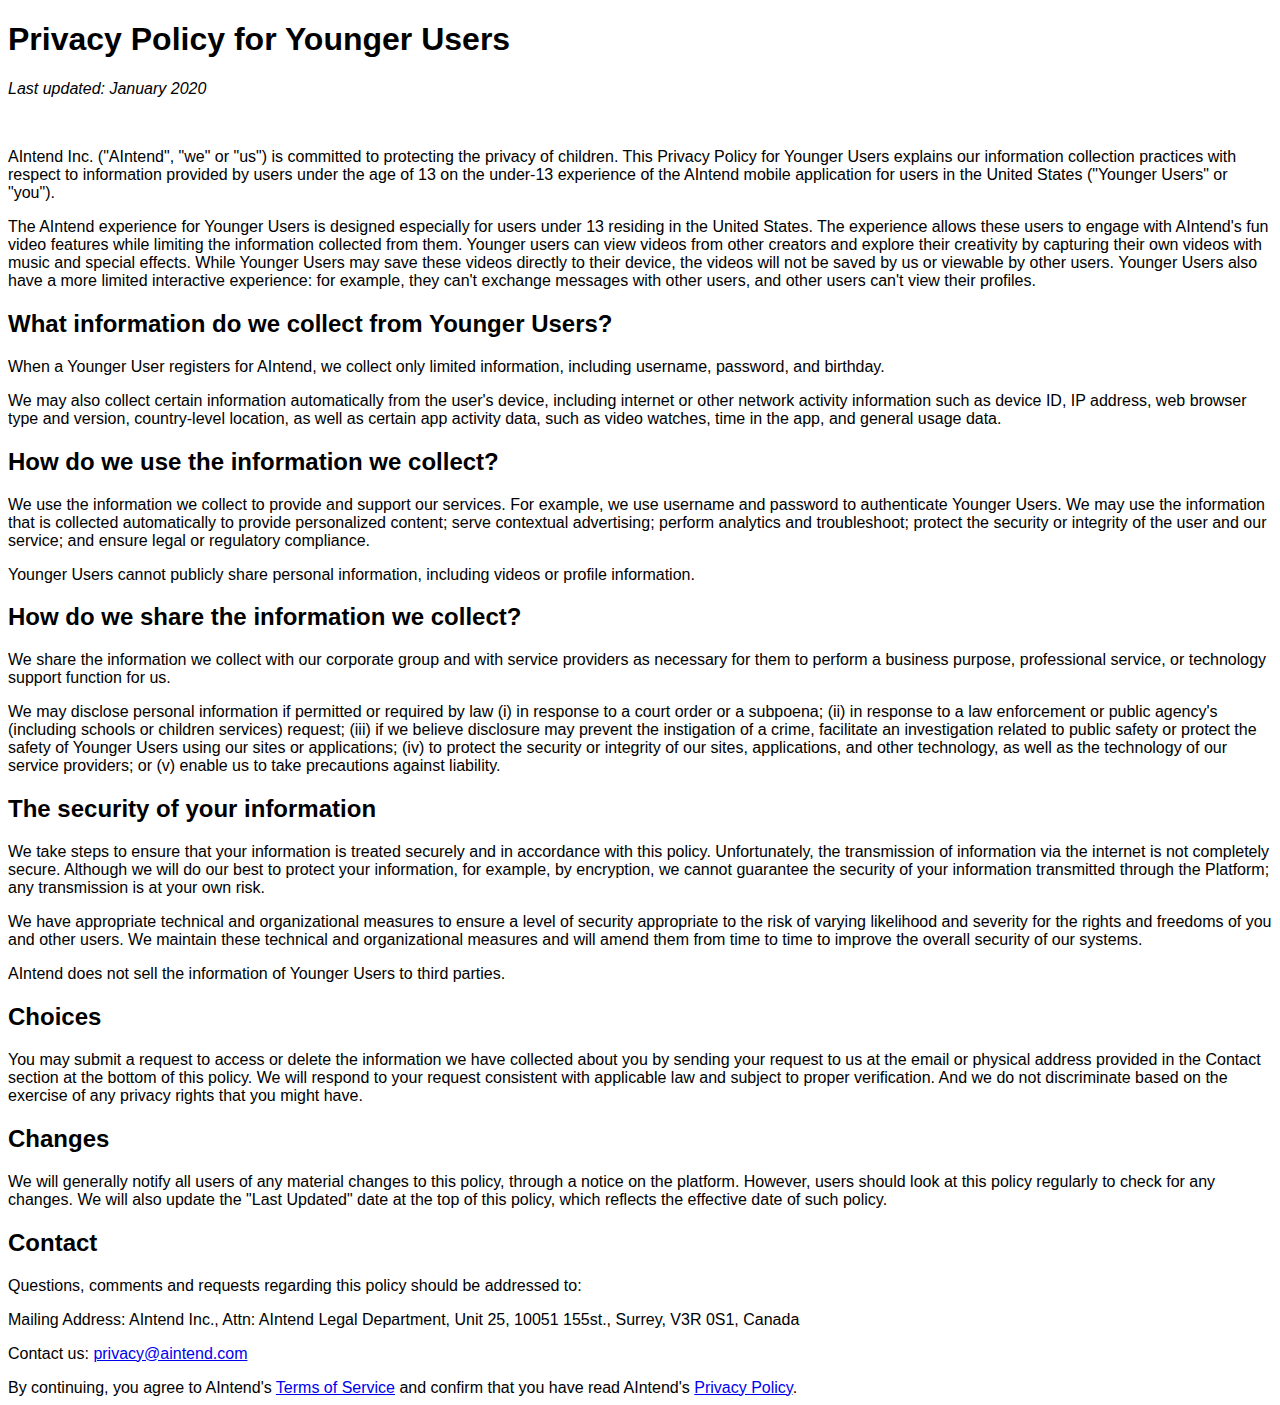
<file: privacy_policy_for_younger_users.html>
<!DOCTYPE html>
<html>
<head>
    <title>Privacy Policy for Younger Users</title>
    <style>
        body {
            background-color: white;
            text-align: left;
            color: black;
            font-family: Arial, Helvetica, sans-serif;
            list-style-type: disc;
        }
    </style>
</head>
<body>

<div><article class=><h1><strong>Privacy Policy for Younger Users</strong></h1><p><em>Last updated: January 2020</em></p><p><br></p><p>AIntend Inc. ("AIntend", "we" or "us") is committed to protecting the privacy of children. This Privacy Policy for Younger Users explains our information collection practices with respect to information provided by users under the age of 13 on the under-13 experience of the AIntend mobile application for users in the United States ("Younger Users" or "you").</p><p>The AIntend experience for Younger Users is designed especially for users under 13 residing in the United States. The experience allows these users to engage with AIntend's fun video features while limiting the information collected from them. Younger users can view videos from other creators and explore their creativity by capturing their own videos with music and special effects. While Younger Users may save these videos directly to their device, the videos will not be saved by us or viewable by other users. Younger Users also have a more limited interactive experience: for example, they can't exchange messages with other users, and other users can't view their profiles.</p><h2><strong>What information do we collect from Younger Users?</strong></h2><p>When a Younger User registers for AIntend, we collect only limited information, including username, password, and birthday.</p><p>We may also collect certain information automatically from the user's device, including internet or other network activity information such as device ID, IP address, web browser type and version, country-level location, as well as certain app activity data, such as video watches, time in the app, and general usage data.</p><h2><strong>How do we use the information we collect?</strong></h2><p>We use the information we collect to provide and support our services. For example, we use username and password to authenticate Younger Users. We may use the information that is collected automatically to provide personalized content; serve contextual advertising; perform analytics and troubleshoot; protect the security or integrity of the user and our service; and ensure legal or regulatory compliance.</p><p>Younger Users cannot publicly share personal information, including videos or profile information.</p><h2><strong>How do we share the information we collect?</strong></h2><p>We share the information we collect with our corporate group and with service providers as necessary for them to perform a business purpose, professional service, or technology support function for us.</p><p>We may disclose personal information if permitted or required by law (i) in response to a court order or a subpoena; (ii) in response to a law enforcement or public agency's (including schools or children services) request; (iii) if we believe disclosure may prevent the instigation of a crime, facilitate an investigation related to public safety or protect the safety of Younger Users using our sites or applications; (iv) to protect the security or integrity of our sites, applications, and other technology, as well as the technology of our service providers; or (v) enable us to take precautions against liability.</p><h2><strong>The security of your information</strong></h2><p>We take steps to ensure that your information is treated securely and in accordance with this policy. Unfortunately, the transmission of information via the internet is not completely secure. Although we will do our best to protect your information, for example, by encryption, we cannot guarantee the security of your information transmitted through the Platform; any transmission is at your own risk.</p><p>We have appropriate technical and organizational measures to ensure a level of security appropriate to the risk of varying likelihood and severity for the rights and freedoms of you and other users. We maintain these technical and organizational measures and will amend them from time to time to improve the overall security of our systems.</p><p>AIntend does not sell the information of Younger Users to third parties.</p><h2><strong>Choices</strong></h2><p>You may submit a request to access or delete the information we have collected about you by sending your request to us at the email or physical address provided in the Contact section at the bottom of this policy. We will respond to your request consistent with applicable law and subject to proper verification. And we do not discriminate based on the exercise of any privacy rights that you might have.</p><h2><strong>Changes</strong></h2><p>We will generally notify all users of any material changes to this policy, through a notice on the platform. However, users should look at this policy regularly to check for any changes. We will also update the "Last Updated" date at the top of this policy, which reflects the effective date of such policy.</p><h2><strong>Contact</strong></h2><p>Questions, comments and requests regarding this policy should be addressed to:</p><p>Mailing Address: AIntend Inc., Attn: AIntend Legal Department, Unit 25, 10051 155st., Surrey, V3R 0S1, Canada </p><p>Contact us:&nbsp;<font style="font-size: 1em"><font style="color: rgba(31,  35,  41, 1)"><a href="mailto:privacy@aintend.com" target="_blank" rel="nofollow">privacy@aintend.com</a></font></font><br></p></article></div>

</body>
</html>



<div>By continuing, you agree to AIntend's  <a target="_blank" rel="noopener noreferrer" href="https://aintend.com/terms_of_use">Terms of Service</a> and confirm that you have read AIntend's  <a target="_blank" rel="noopener noreferrer" href="https://aintend.com/privacy_policy">Privacy Policy</a>.</div>
</file>
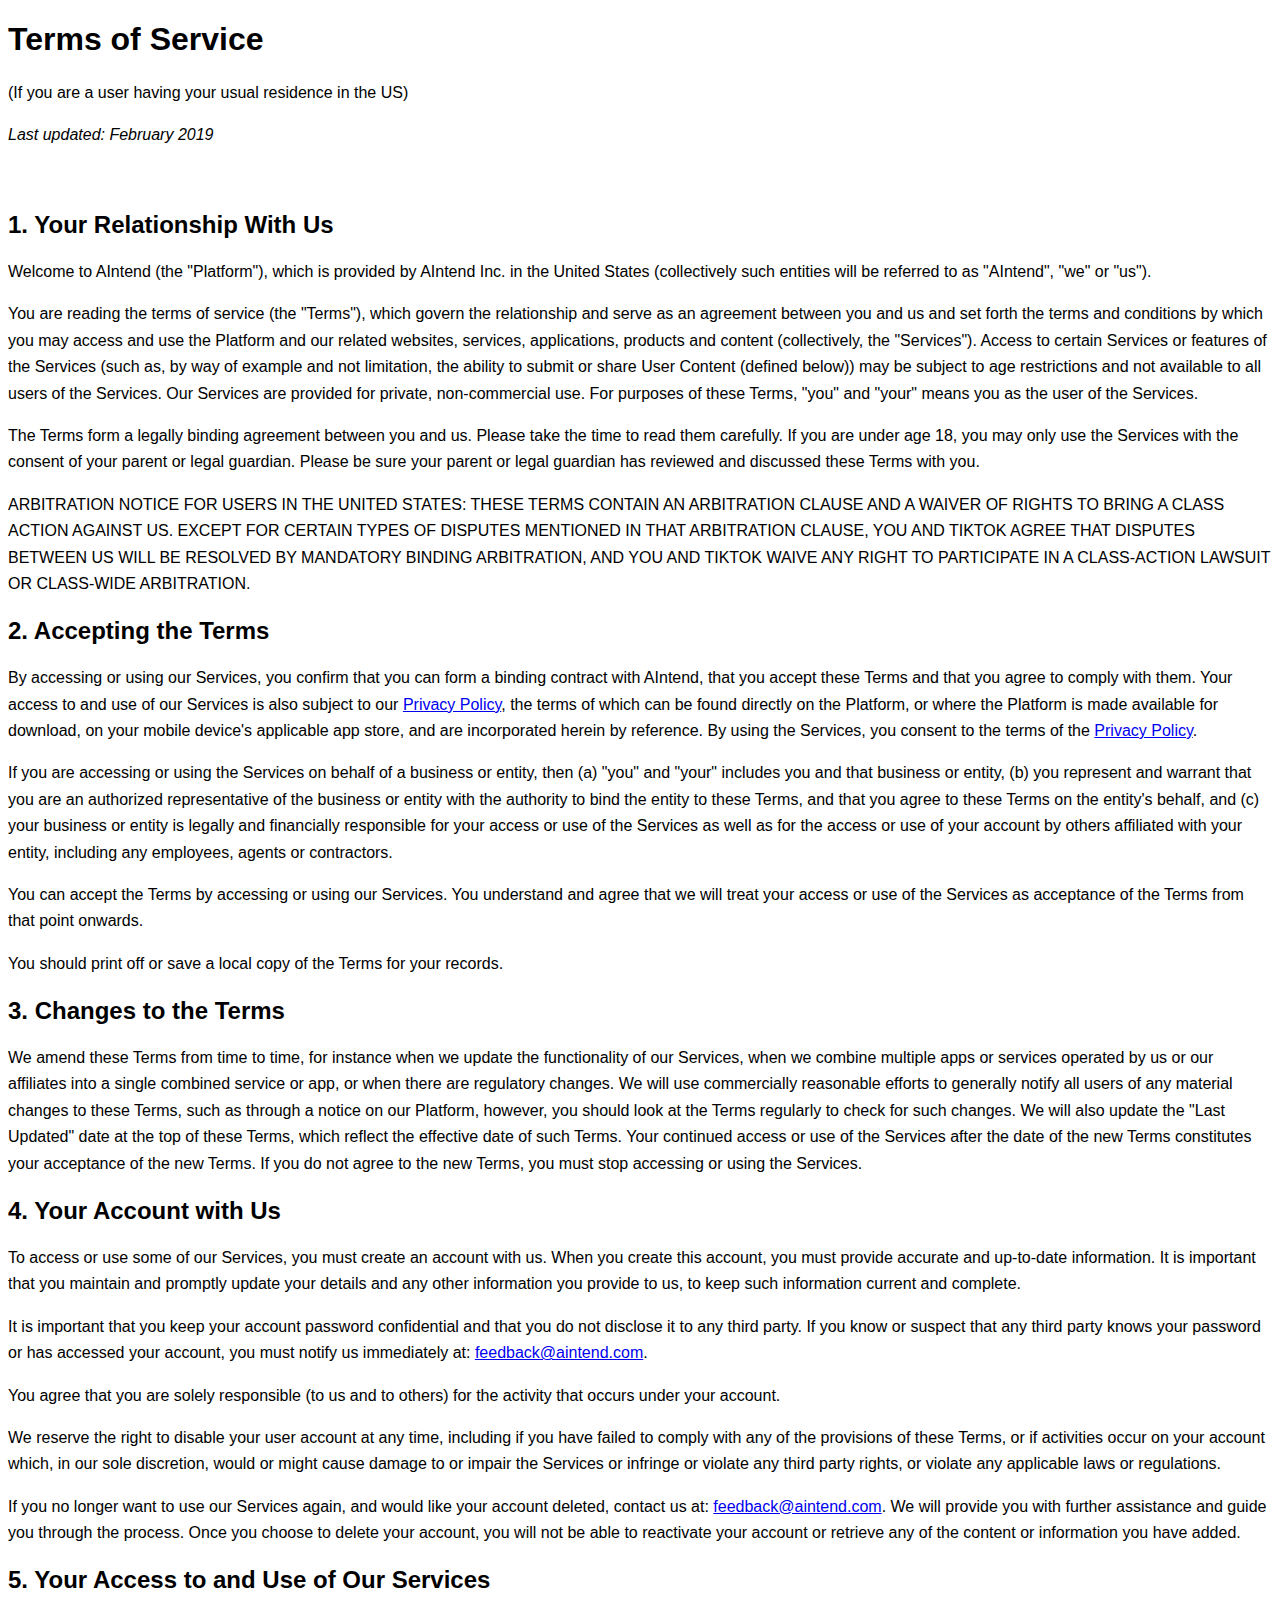
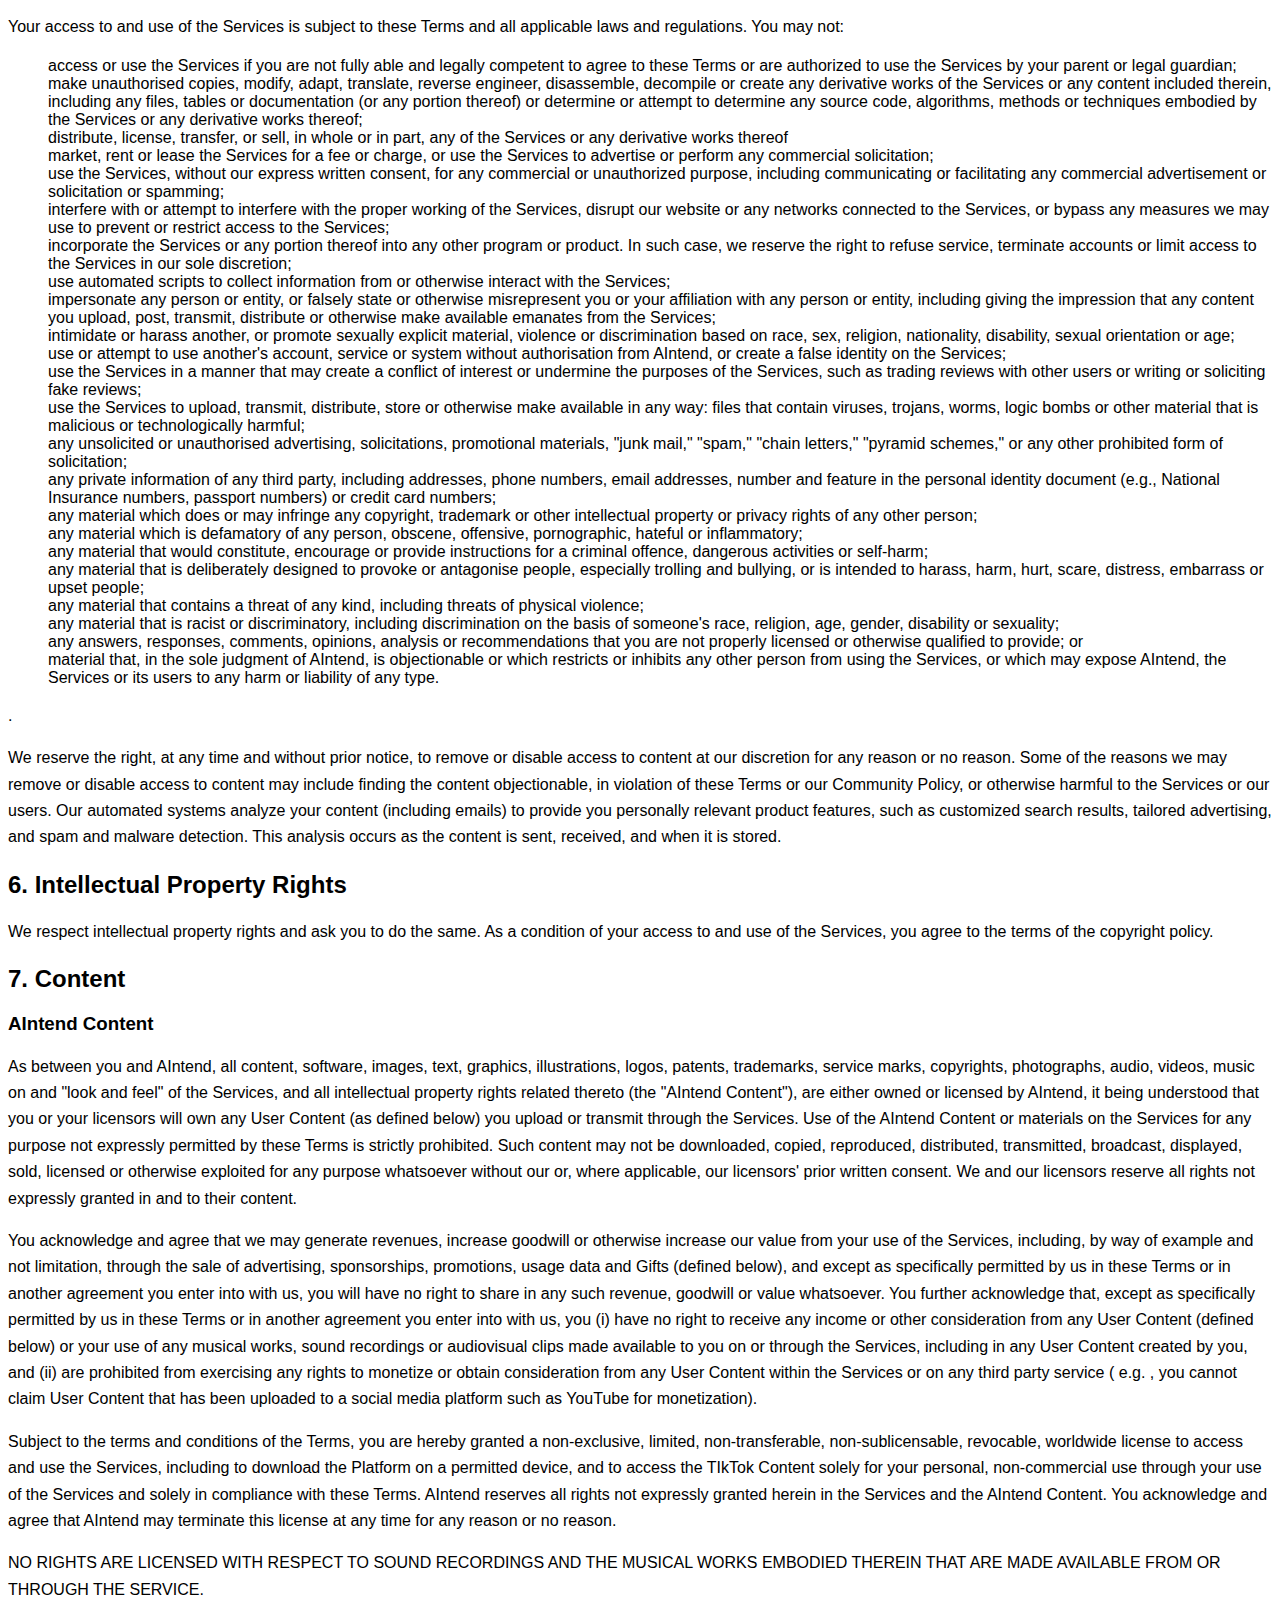
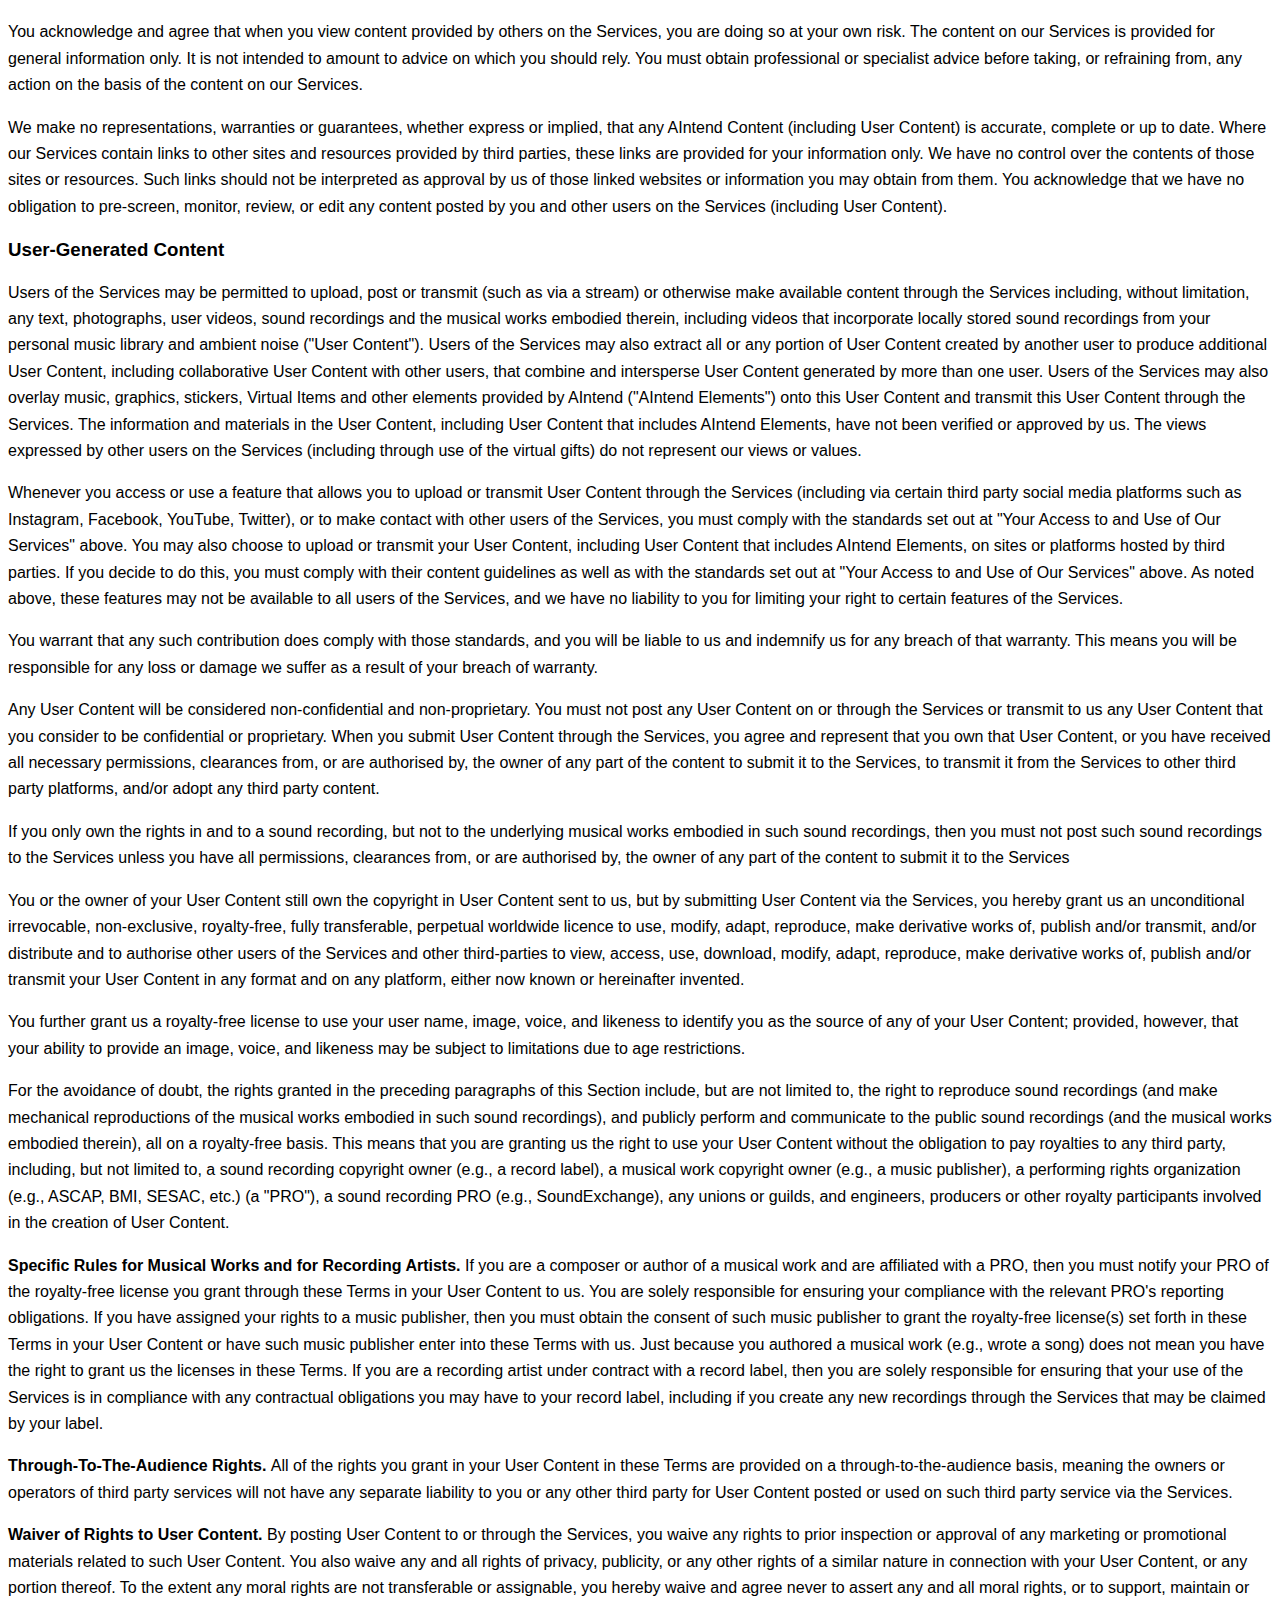
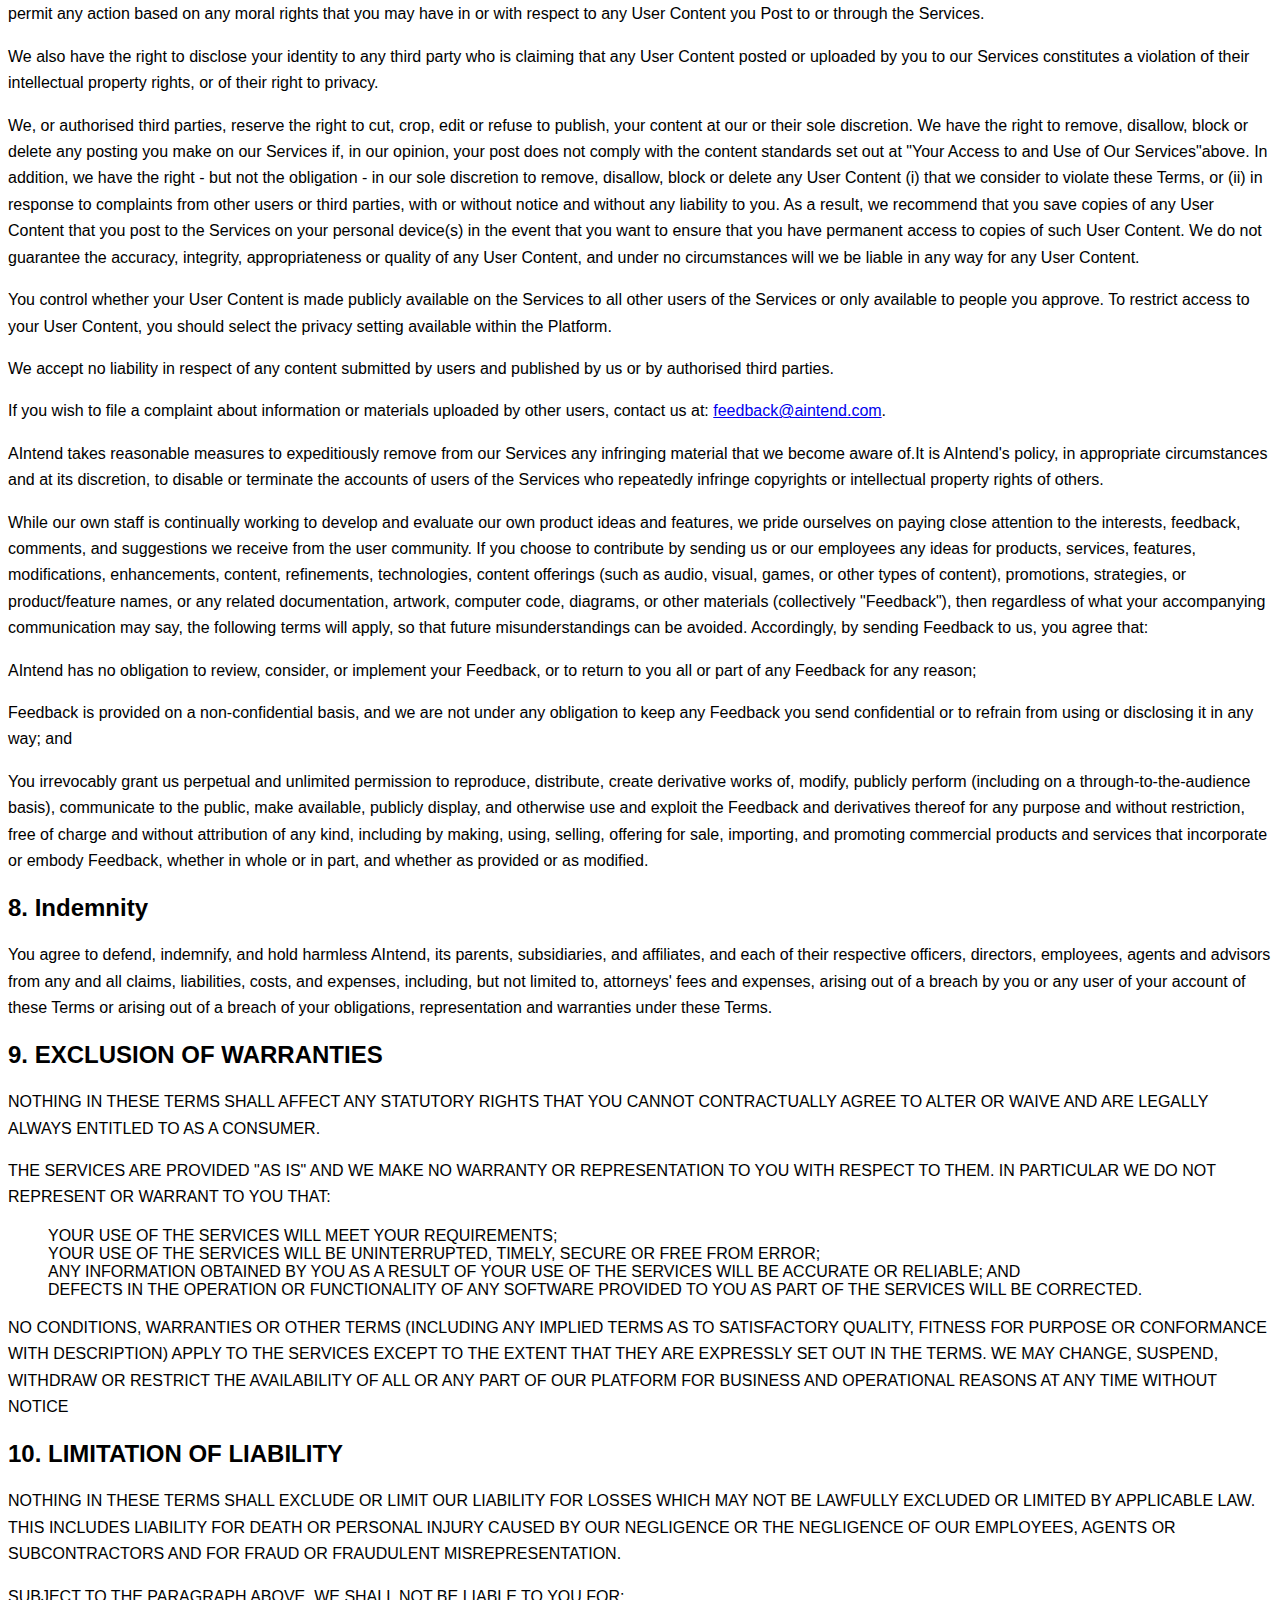
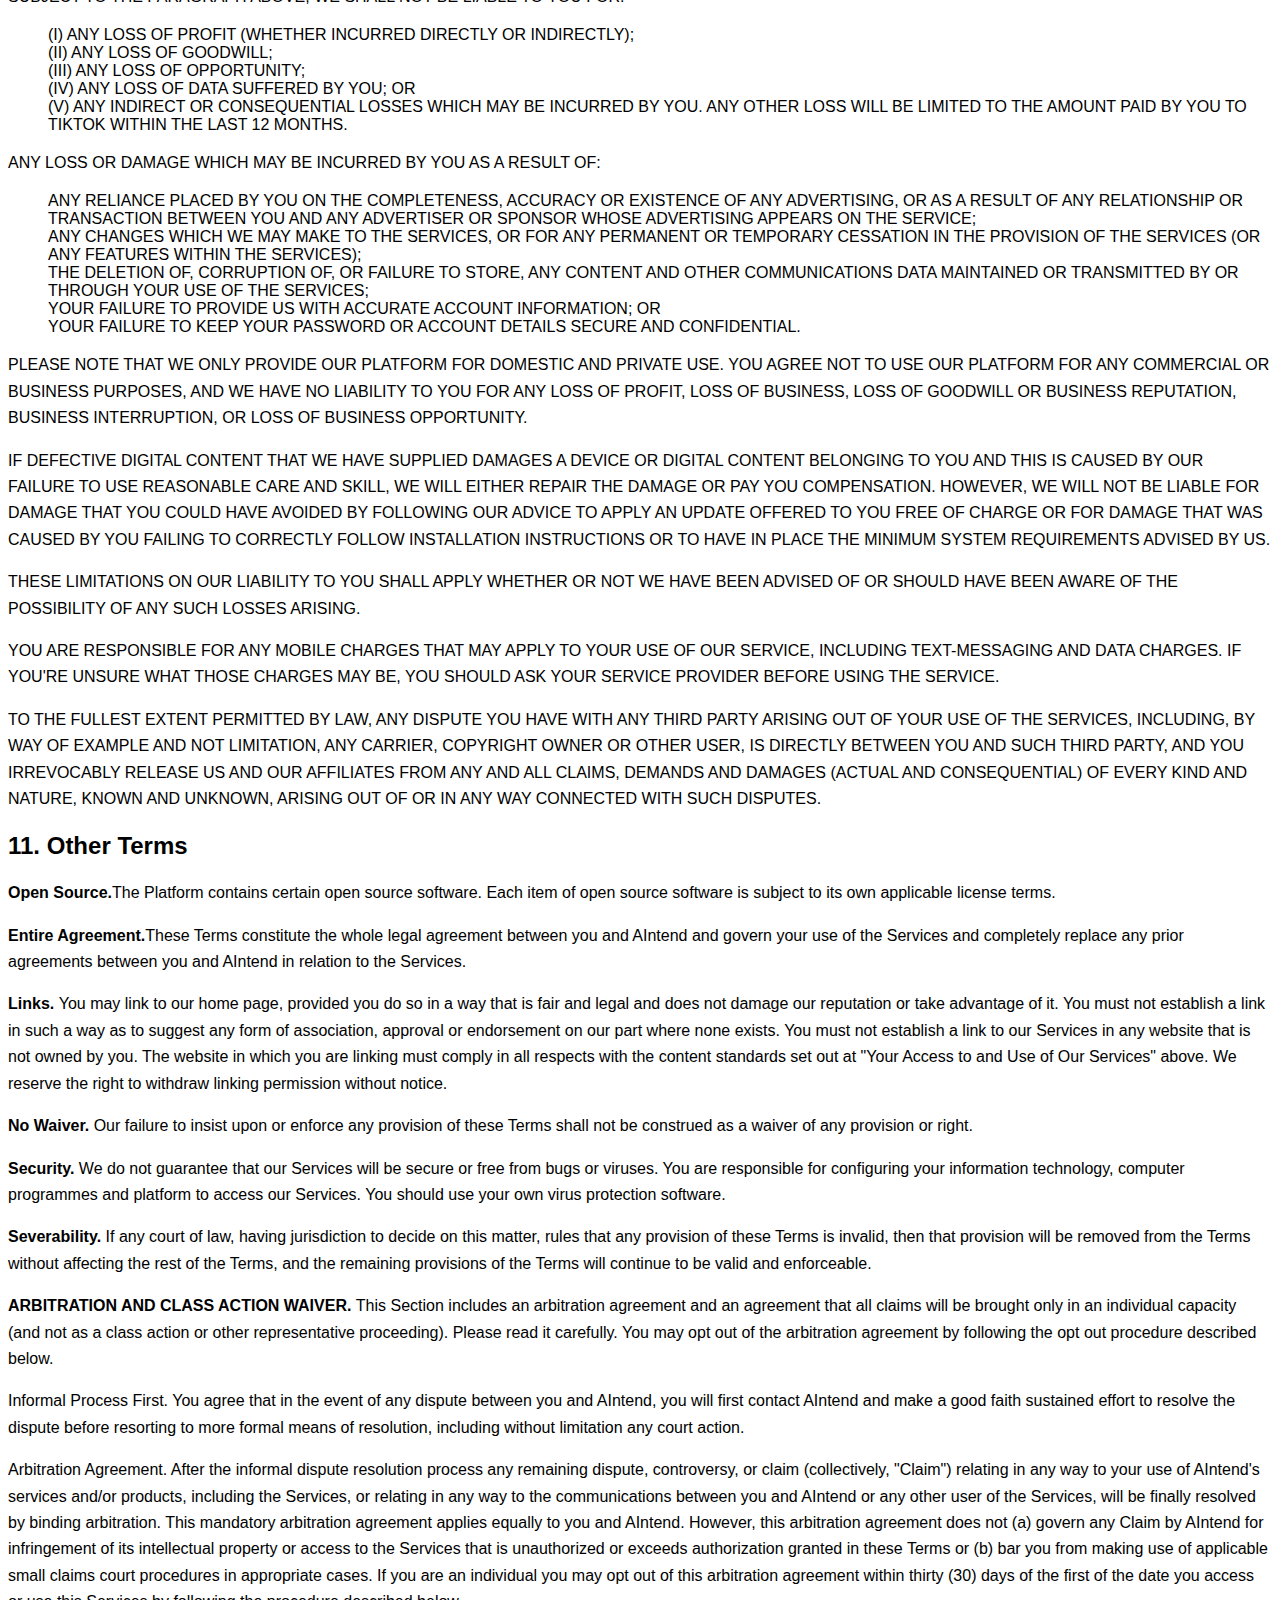
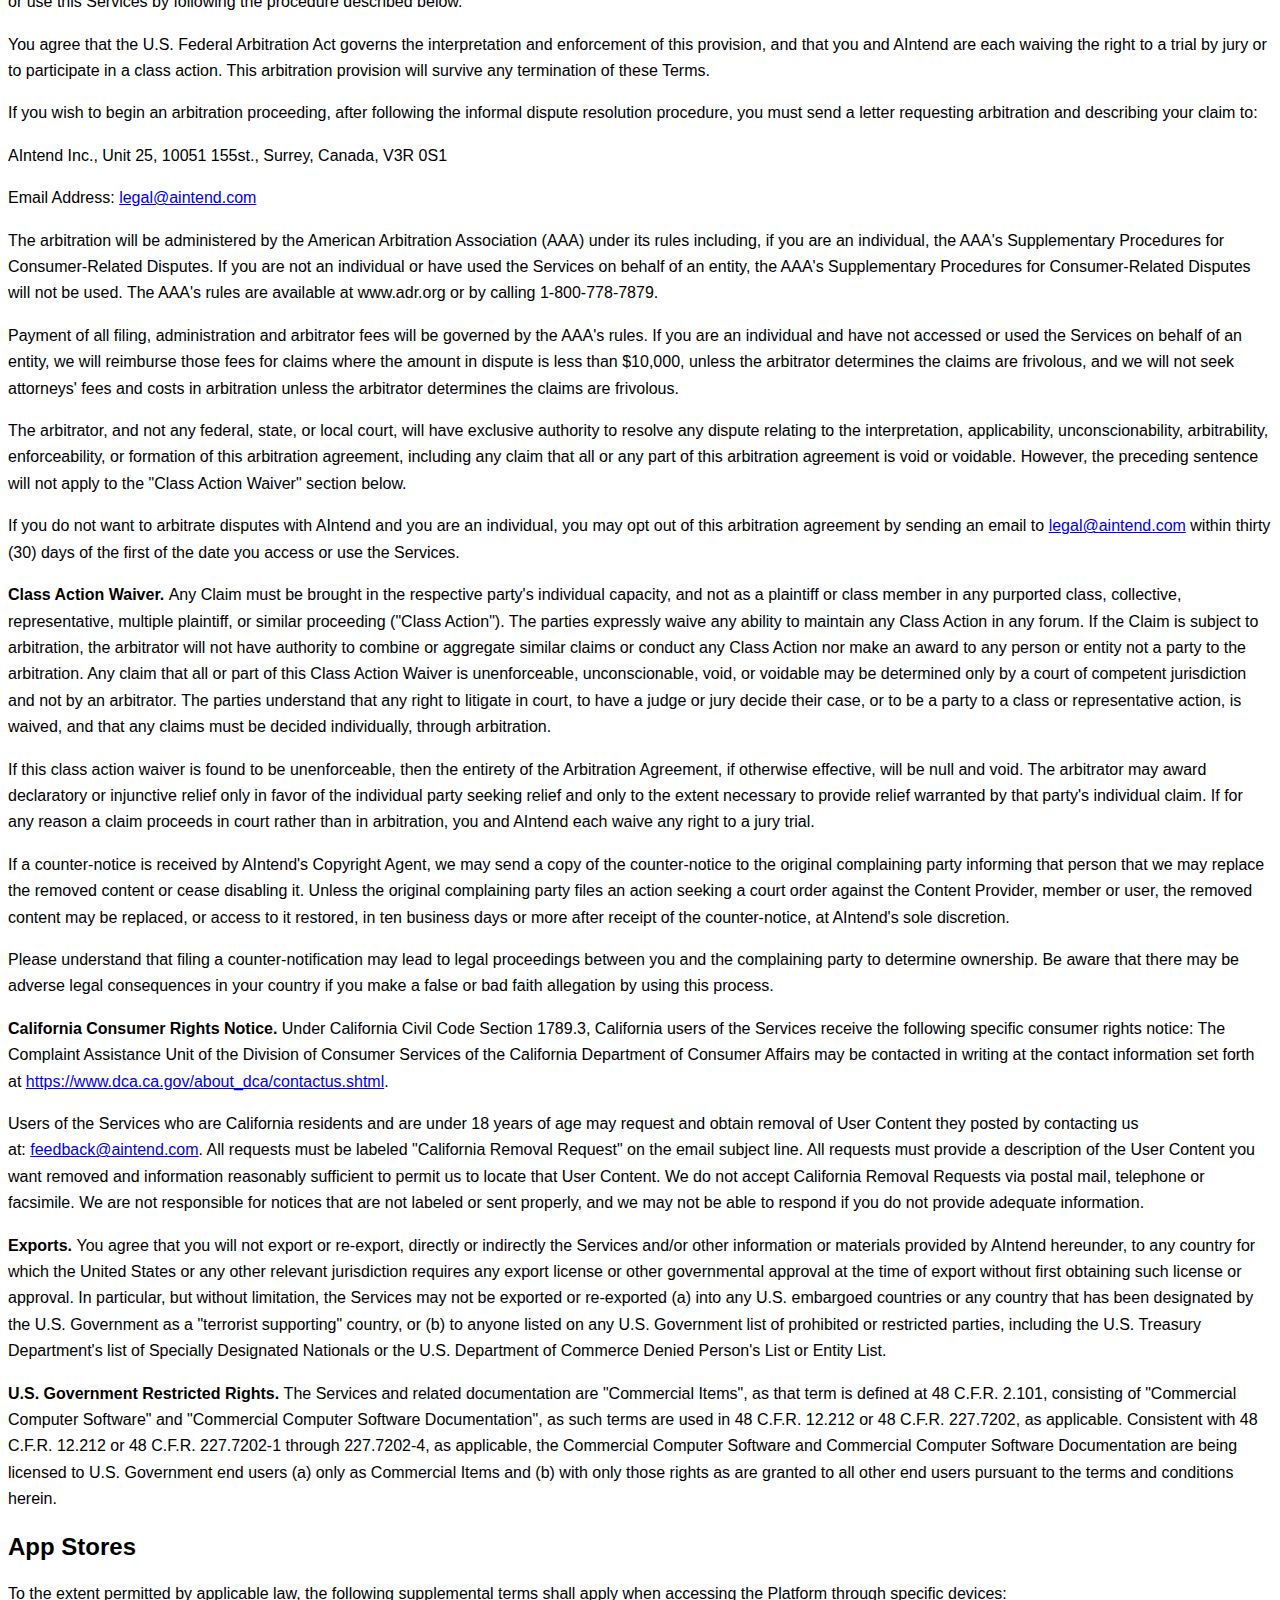
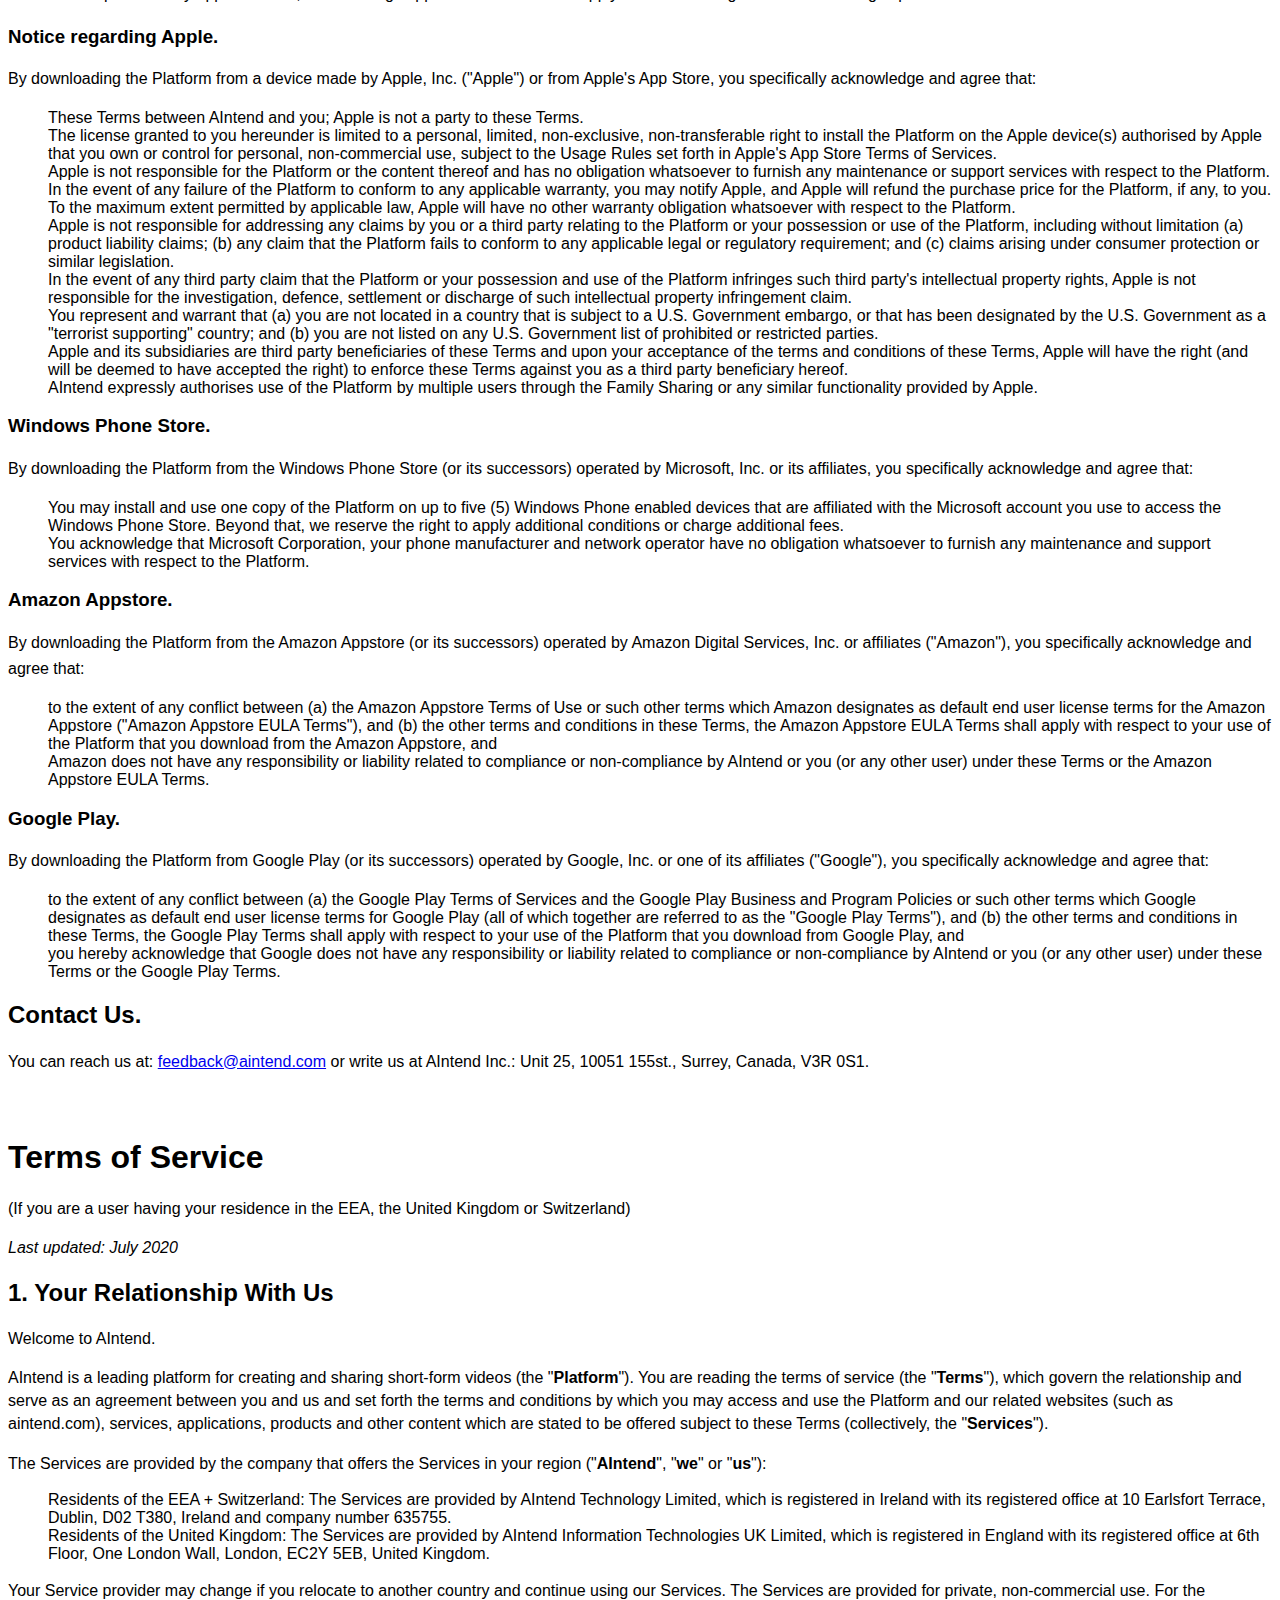
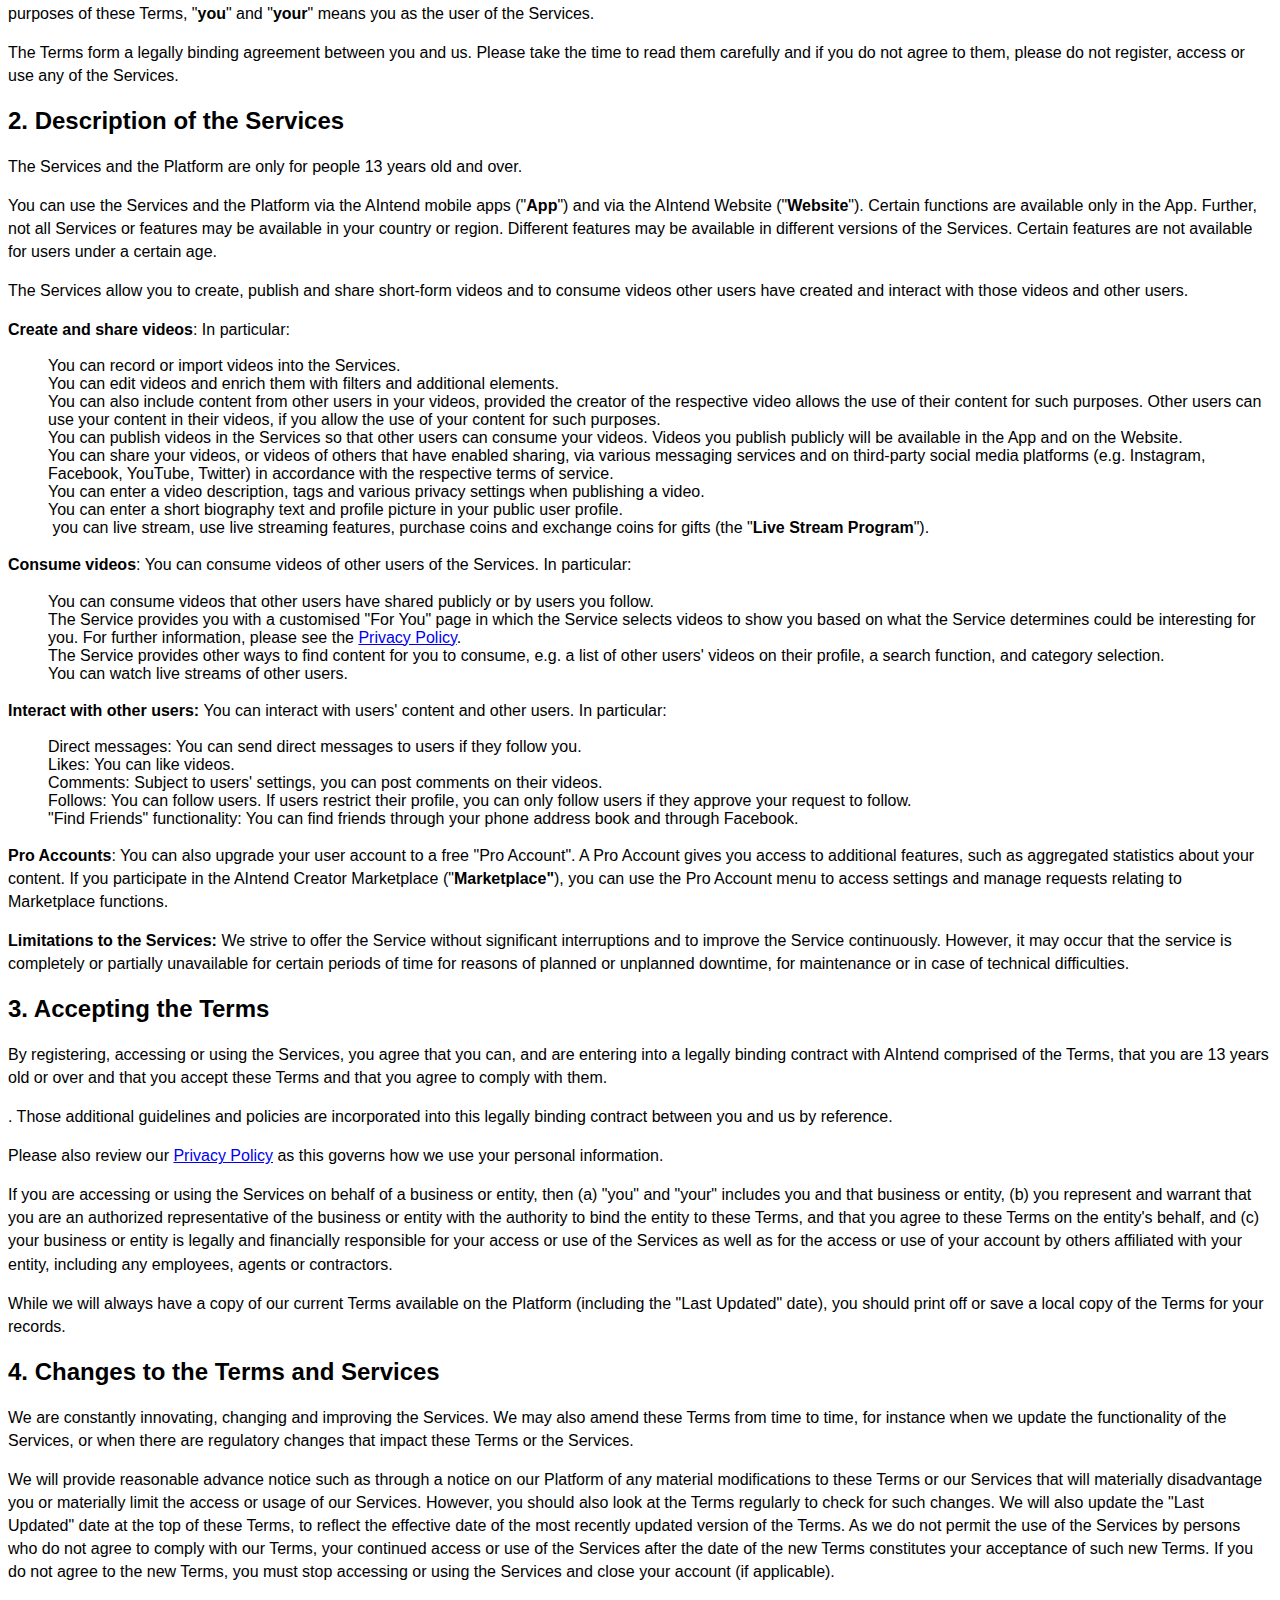
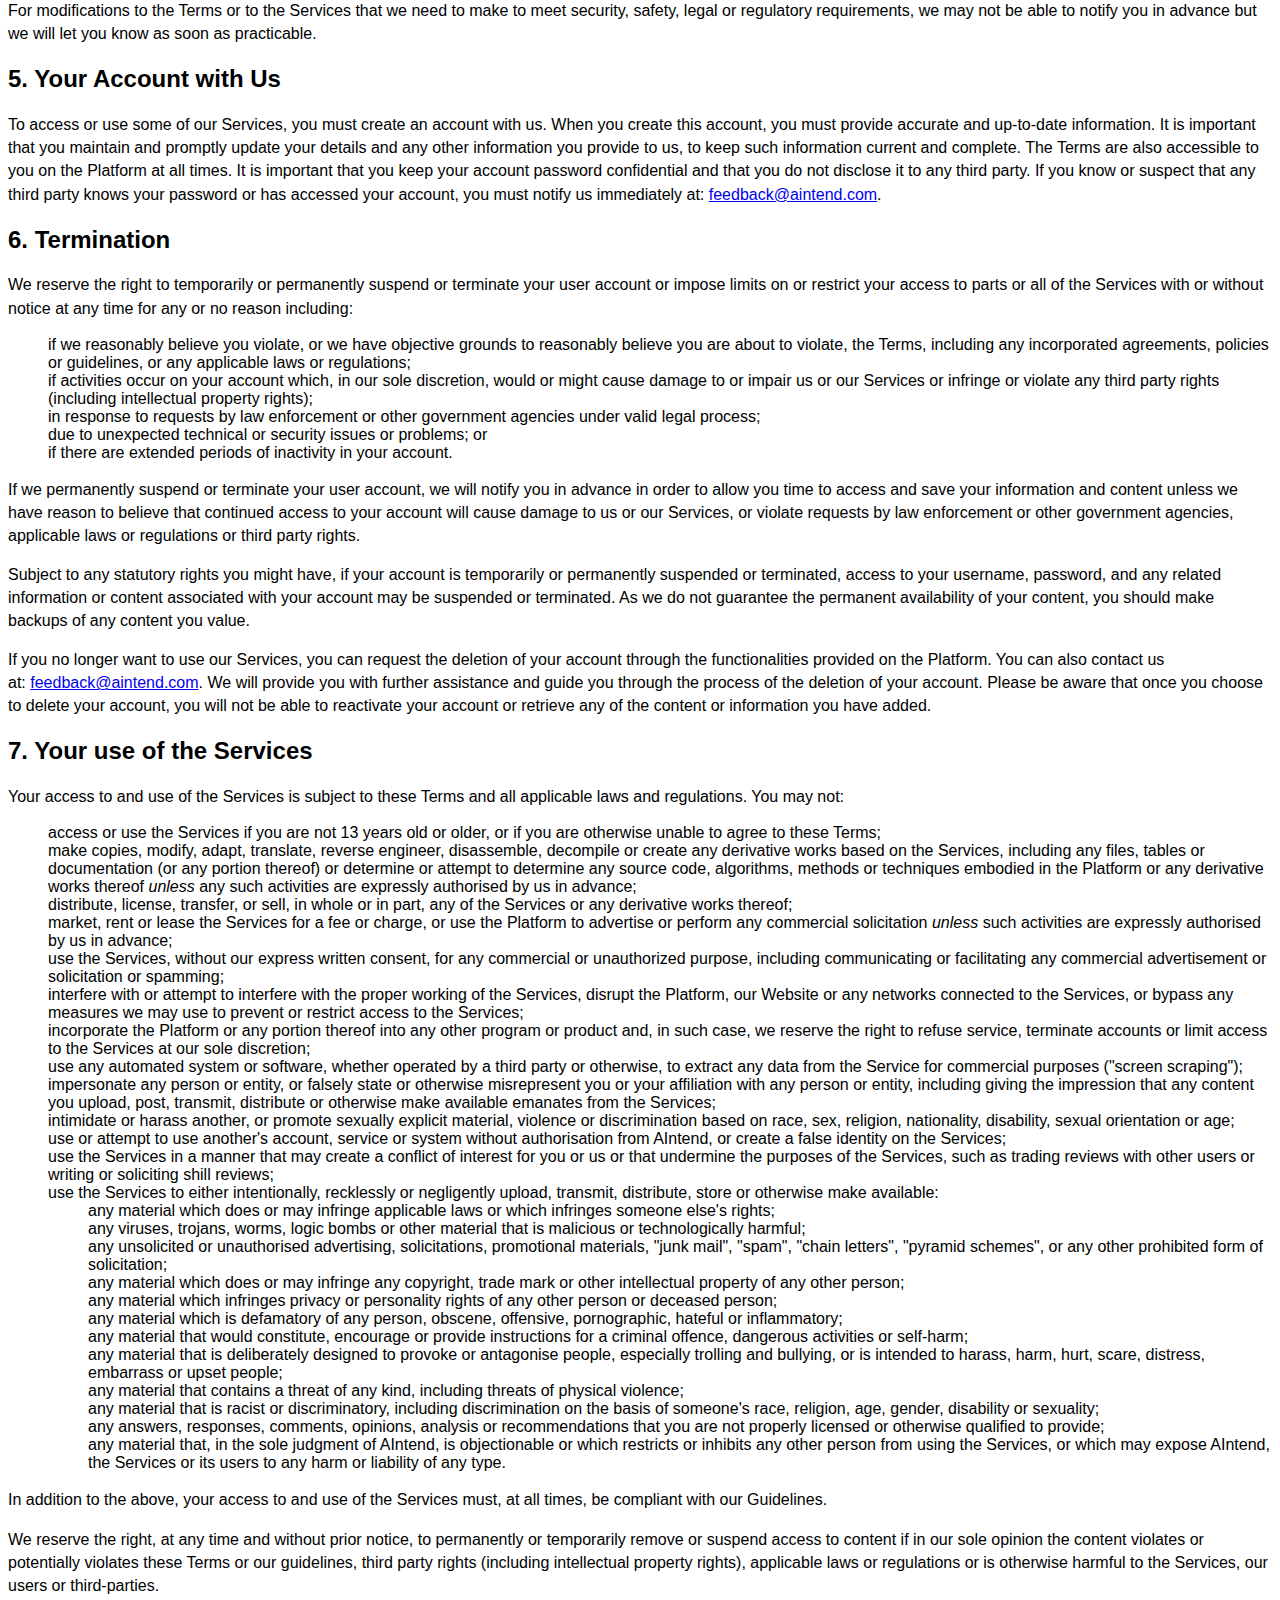
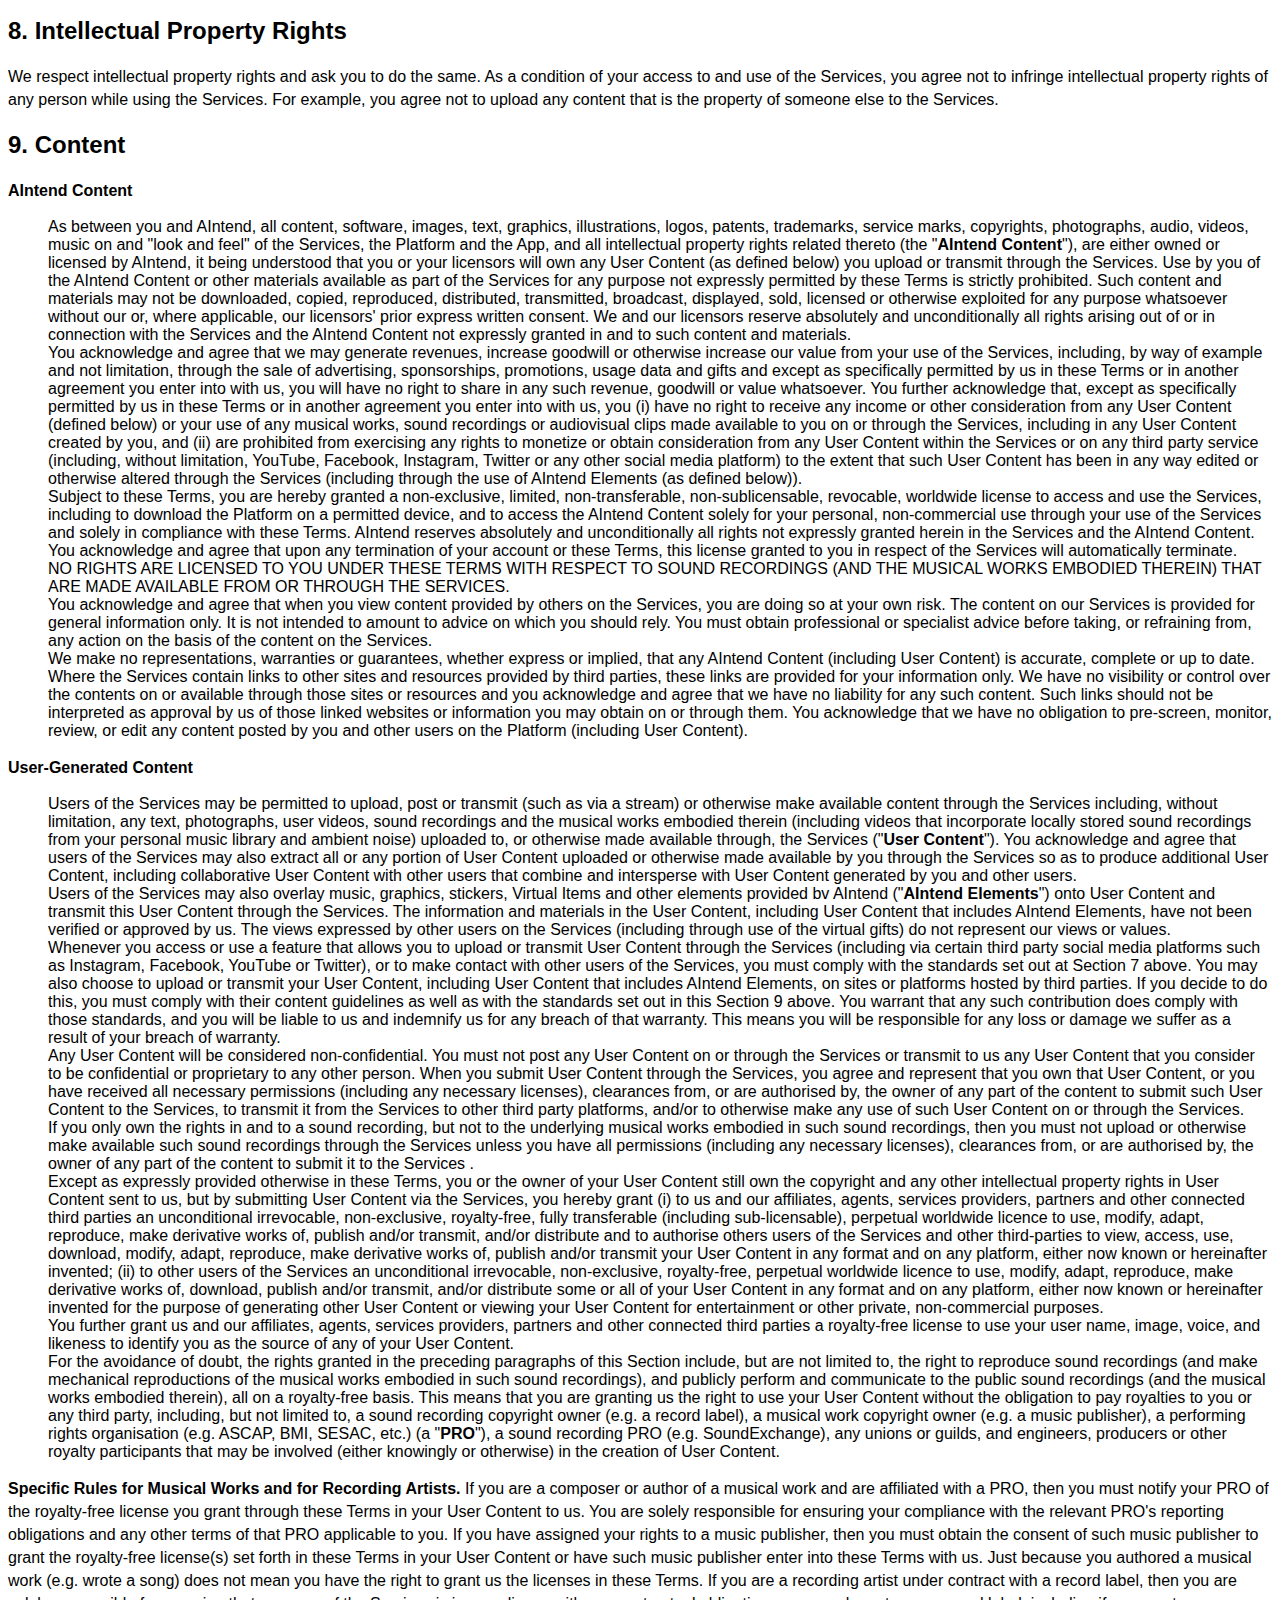
<file: terms_of_use.html>
<!DOCTYPE html>
<html>
<head>
    <title>Terms of Service</title>
    <style>
        body {
            background-color: white;
            text-align: left;
            color: white;
            font-family: Arial, Helvetica, sans-serif;
            list-style-type: disc;
        }
    </style>
</head>
<body>

<div class="jsx-2047341553 article-wrapper"><article class="jsx-2047341553"><p><font style="font-size: 1em"></font><h1 id="terms-us"><strong><span
        style="color: rgba(0,  0,  0, 1)">Terms of Service</span></strong></h1><p style="line-height: 165%;--czi-content-line-height: 165%"><font style="color: rgba(0,  0,  0, 1)">(</font><font style="font-size: 1em"><font style="color: rgba(0,  0,  0, 1)">If you are a user having your usual residence in the US</font></font><font style="color: rgba(0,  0,  0, 1)">)</font></p><p style="line-height: 165%;--czi-content-line-height: 165%"><em><span
        style="color: rgba(0,  0,  0, 1)">Last updated: February 2019</span></em></p><p style="line-height: 165%;--czi-content-line-height: 165%"><br></p><h2><strong><font style="color: rgba(0,  0,  0, 1)">1. Your Relationship With Us</font></strong></h2><p style="line-height: 165%;--czi-content-line-height: 165%"><font style="color: rgba(0,  0,  0, 1)">Welcome to AIntend (the "Platform"), which is provided by AIntend Inc. in the United States (collectively such entities will be referred to as "AIntend", "we" or "us").</font></p><p style="line-height: 165%;--czi-content-line-height: 165%"><span
        style="color: rgba(0,  0,  0, 1)">You are reading the terms of service (the "Terms"), which govern the relationship and serve as an agreement between you and us and set forth the terms and conditions by which you may access and use the Platform and our related websites, services, applications, products and content (collectively, the "Services"). Access to certain Services or features of the Services (such as, by way of example and not limitation, the ability to submit or share User Content (defined below)) may be subject to age restrictions and not available to all users of the Services. Our Services are provided for private, non-commercial use. For purposes of these Terms, "you" and "your" means you as the user of the Services.</span></p><p style="line-height: 165%;--czi-content-line-height: 165%"><font style="color: rgba(0,  0,  0, 1)">The Terms form a legally binding agreement between you and us. Please take the time to read them carefully. If you are under age 18, you may only use the Services with the consent of your parent or legal guardian. Please be sure your parent or legal guardian has reviewed and discussed these Terms with you.</font></p><p style="line-height: 165%;--czi-content-line-height: 165%"><span
        style="color: rgba(0,  0,  0, 1)">ARBITRATION NOTICE FOR USERS IN THE UNITED STATES: THESE TERMS CONTAIN AN ARBITRATION CLAUSE AND A WAIVER OF RIGHTS TO BRING A CLASS ACTION AGAINST US. EXCEPT FOR CERTAIN TYPES OF DISPUTES MENTIONED IN THAT ARBITRATION CLAUSE, YOU AND TIKTOK AGREE THAT DISPUTES BETWEEN US WILL BE RESOLVED BY MANDATORY BINDING ARBITRATION, AND YOU AND TIKTOK WAIVE ANY RIGHT TO PARTICIPATE IN A CLASS-ACTION LAWSUIT OR CLASS-WIDE ARBITRATION.</span></p><h2><strong><font style="color: rgba(0,  0,  0, 1)">2. Accepting the Terms</font></strong></h2><p style="line-height: 165%;--czi-content-line-height: 165%"><font style="color: rgba(0,  0,  0, 1)">By accessing or using our Services, you confirm that you can form a binding contract with AIntend, that you accept these Terms and that you agree to comply with them. Your access to and use of our Services is also subject to our&nbsp;<a href="https://aintend.com/privacy_policy" target="_blank" rel="nofollow">Privacy Policy</a>, the terms of which can be found directly on the Platform, or where the Platform is made available for download, on your mobile device's applicable app store, and are incorporated herein by reference. By using the Services, you consent to the terms of the&nbsp;<a href="https://aintend.com/privacy_policy" target="_blank" rel="nofollow">Privacy Policy</a>.</font></p><p style="line-height: 165%;--czi-content-line-height: 165%"><font style="color: rgba(0,  0,  0, 1)">If you are accessing or using the Services on behalf of a business or entity, then (a) "you" and "your" includes you and that business or entity, (b) you represent and warrant that you are an authorized representative of the business or entity with the authority to bind the entity to these Terms, and that you agree to these Terms on the entity's behalf, and (c) your business or entity is legally and financially responsible for your access or use of the Services as well as for the access or use of your account by others affiliated with your entity, including any employees, agents or contractors.</font></p><p style="line-height: 165%;--czi-content-line-height: 165%"><font style="color: rgba(0,  0,  0, 1)">You can accept the Terms by accessing or using our Services. You understand and agree that we will treat your access or use of the Services as acceptance of the Terms from that point onwards.</font></p><p style="line-height: 165%;--czi-content-line-height: 165%"><font style="color: rgba(0,  0,  0, 1)">You should print off or save a local copy of the Terms for your records.</font></p><h2><strong><font style="color: rgba(0,  0,  0, 1)">3. Changes to the Terms</font></strong></h2><p style="line-height: 165%;--czi-content-line-height: 165%"><font style="color: rgba(0,  0,  0, 1)">We amend these Terms from time to time, for instance when we update the functionality of our Services, when we combine multiple apps or services operated by us or our affiliates into a single combined service or app, or when there are regulatory changes. We will use commercially reasonable efforts to generally notify all users of any material changes to these Terms, such as through a notice on our Platform, however, you should look at the Terms regularly to check for such changes. We will also update the "Last Updated" date at the top of these Terms, which reflect the effective date of such Terms. Your continued access or use of the Services after the date of the new Terms constitutes your acceptance of the new Terms. If you do not agree to the new Terms, you must stop accessing or using the Services.</font></p><h2><strong><font style="color: rgba(0,  0,  0, 1)">4. Your Account with Us</font></strong></h2><p style="line-height: 165%;--czi-content-line-height: 165%"><font style="color: rgba(0,  0,  0, 1)">To access or use some of our Services, you must create an account with us. When you create this account, you must provide accurate and up-to-date information. It is important that you maintain and promptly update your details and any other information you provide to us, to keep such information current and complete.</font></p><p style="line-height: 165%;--czi-content-line-height: 165%"><font style="font-size: 1em"><font style="color: rgba(0,  0,  0, 1)">It is important that you keep your account password confidential and that you do not disclose it to any third party. If you know or suspect that any third party knows your password or has accessed your account, you must notify us immediately at:&nbsp;<a href="mailto:feedback@aintend.com" target="_blank" rel="nofollow">feedback@aintend.com</a>.</font></font></p><p style="line-height: 165%;--czi-content-line-height: 165%"><font style="color: rgba(0,  0,  0, 1)">You agree that you are solely responsible (to us and to others) for the activity that occurs under your account.</font></p><p style="line-height: 165%;--czi-content-line-height: 165%"><font style="color: rgba(0,  0,  0, 1)">We reserve the right to disable your user account at any time, including if you have failed to comply with any of the provisions of these Terms, or if activities occur on your account which, in our sole discretion, would or might cause damage to or impair the Services or infringe or violate any third party rights, or violate any applicable laws or regulations.</font></p><p style="line-height: 165%;--czi-content-line-height: 165%"><font style="font-size: 1em"><font style="color: rgba(0,  0,  0, 1)">If you no longer want to use our Services again, and would like your account deleted, contact us at:&nbsp;<a href="mailto:feedback@aintend.com" target="_blank" rel="nofollow">feedback@aintend.com</a>. We will provide you with further assistance and guide you through the process. Once you choose to delete your account, you will not be able to reactivate your account or retrieve any of the content or information you have added.</font></font></p><h2><strong><font style="color: rgba(0,  0,  0, 1)">5. Your Access to and Use of Our Services</font></strong></h2><p style="line-height: 165%;--czi-content-line-height: 165%"><font style="color: rgba(0,  0,  0, 1)">Your access to and use of the Services is subject to these Terms and all applicable laws and regulations. You may not:</font></p><ul class=""><li><font style="color: rgba(0,  0,  0, 1)">access or use the Services if you are not fully able and legally competent to agree to these Terms or are authorized to use the Services by your parent or legal guardian;</font></li><li><font style="color: rgba(0,  0,  0, 1)">make unauthorised copies, modify, adapt, translate, reverse engineer, disassemble, decompile or create any derivative works of the Services or any content included therein, including any files, tables or documentation (or any portion thereof) or determine or attempt to determine any source code, algorithms, methods or techniques embodied by the Services or any derivative works thereof;</font></li><li><font style="color: rgba(0,  0,  0, 1)">distribute, license, transfer, or sell, in whole or in part, any of the Services or any derivative works thereof</font></li><li><font style="color: rgba(0,  0,  0, 1)">market, rent or lease the Services for a fee or charge, or use the Services to advertise or perform any commercial solicitation;</font></li><li><font style="color: rgba(0,  0,  0, 1)">use the Services, without our express written consent, for any commercial or unauthorized purpose, including communicating or facilitating any commercial advertisement or solicitation or spamming;</font></li><li><font style="color: rgba(0,  0,  0, 1)">interfere with or attempt to interfere with the proper working of the Services, disrupt our website or any networks connected to the Services, or bypass any measures we may use to prevent or restrict access to the Services;</font></li><li><font style="color: rgba(0,  0,  0, 1)">incorporate the Services or any portion thereof into any other program or product. In such case, we reserve the right to refuse service, terminate accounts or limit access to the Services in our sole discretion;</font></li><li><font style="color: rgba(0,  0,  0, 1)">use automated scripts to collect information from or otherwise interact with the Services;</font></li><li><font style="color: rgba(0,  0,  0, 1)">impersonate any person or entity, or falsely state or otherwise misrepresent you or your affiliation with any person or entity, including giving the impression that any content you upload, post, transmit, distribute or otherwise make available emanates from the Services;</font></li><li><font style="color: rgba(0,  0,  0, 1)">intimidate or harass another, or promote sexually explicit material, violence or discrimination based on race, sex, religion, nationality, disability, sexual orientation or age;</font></li><li><font style="color: rgba(0,  0,  0, 1)">use or attempt to use another's account, service or system without authorisation from AIntend, or create a false identity on the Services;</font></li><li><font style="color: rgba(0,  0,  0, 1)">use the Services in a manner that may create a conflict of interest or undermine the purposes of the Services, such as trading reviews with other users or writing or soliciting fake reviews;</font></li><li><font style="color: rgba(0,  0,  0, 1)">use the Services to upload, transmit, distribute, store or otherwise make available in any way: files that contain viruses, trojans, worms, logic bombs or other material that is malicious or technologically harmful;</font></li><li><font style="color: rgba(0,  0,  0, 1)">any unsolicited or unauthorised advertising, solicitations, promotional materials, "junk mail," "spam," "chain letters," "pyramid schemes," or any other prohibited form of solicitation;</font></li><li><font style="color: rgba(0,  0,  0, 1)">any private information of any third party, including addresses, phone numbers, email addresses, number and feature in the personal identity document (e.g., National Insurance numbers, passport numbers) or credit card numbers;</font></li><li><font style="color: rgba(0,  0,  0, 1)">any material which does or may infringe any copyright, trademark or other intellectual property or privacy rights of any other person;</font></li><li><font style="color: rgba(0,  0,  0, 1)">any material which is defamatory of any person, obscene, offensive, pornographic, hateful or inflammatory;</font></li><li><font style="color: rgba(0,  0,  0, 1)">any material that would constitute, encourage or provide instructions for a criminal offence, dangerous activities or self-harm;</font></li><li><font style="color: rgba(0,  0,  0, 1)">any material that is deliberately designed to provoke or antagonise people, especially trolling and bullying, or is intended to harass, harm, hurt, scare, distress, embarrass or upset people;</font></li><li><font style="color: rgba(0,  0,  0, 1)">any material that contains a threat of any kind, including threats of physical violence;</font></li><li><font style="color: rgba(0,  0,  0, 1)">any material that is racist or discriminatory, including discrimination on the basis of someone's race, religion, age, gender, disability or sexuality;</font></li><li><font style="color: rgba(0,  0,  0, 1)">any answers, responses, comments, opinions, analysis or recommendations that you are not properly licensed or otherwise qualified to provide; or</font></li><li><font style="color: rgba(0,  0,  0, 1)">material that, in the sole judgment of AIntend, is objectionable or which restricts or inhibits any other person from using the Services, or which may expose AIntend, the Services or its users to any harm or liability of any type.</font></li></ul><p style="line-height: 165%;--czi-content-line-height: 165%"><font style="color: rgba(0,  0,  0, 1)">.</font></p><p style="line-height: 165%;--czi-content-line-height: 165%"><font style="color: rgba(0,  0,  0, 1)">We reserve the right, at any time and without prior notice, to remove or disable access to content at our discretion for any reason or no reason. Some of the reasons we may remove or disable access to content may include finding the content objectionable, in violation of these Terms or our Community Policy, or otherwise harmful to the Services or our users. Our automated systems analyze your content (including emails) to provide you personally relevant product features, such as customized search results, tailored advertising, and spam and malware detection. This analysis occurs as the content is sent, received, and when it is stored.</font></p><h2><strong><font style="color: rgba(0,  0,  0, 1)">6. Intellectual Property Rights</font></strong></h2><p style="line-height: 165%;--czi-content-line-height: 165%"><font style="color: rgba(0,  0,  0, 1)">We respect intellectual property rights and ask you to do the same. As a condition of your access to and use of the Services, you agree to the terms of the copyright policy.</font></p><h2><strong><font style="color: rgba(0,  0,  0, 1)">7. Content</font></strong></h2><h3><strong><font style="color: rgba(0,  0,  0, 1)">AIntend Content</font></strong></h3><p style="line-height: 165%;--czi-content-line-height: 165%"><font style="color: rgba(0,  0,  0, 1)">As between you and AIntend, all content, software, images, text, graphics, illustrations, logos, patents, trademarks, service marks, copyrights, photographs, audio, videos, music on and "look and feel" of the Services, and all intellectual property rights related thereto (the "AIntend Content"), are either owned or licensed by AIntend, it being understood that you or your licensors will own any User Content (as defined below) you upload or transmit through the Services. Use of the AIntend Content or materials on the Services for any purpose not expressly permitted by these Terms is strictly prohibited. Such content may not be downloaded, copied, reproduced, distributed, transmitted, broadcast, displayed, sold, licensed or otherwise exploited for any purpose whatsoever without our or, where applicable, our licensors' prior written consent. We and our licensors reserve all rights not expressly granted in and to their content.</font></p><p style="line-height: 165%;--czi-content-line-height: 165%"><font style="color: rgba(0,  0,  0, 1)">You acknowledge and agree that we may generate revenues, increase goodwill or otherwise increase our value from your use of the Services, including, by way of example and not limitation, through the sale of advertising, sponsorships, promotions, usage data and Gifts (defined below), and except as specifically permitted by us in these Terms or in another agreement you enter into with us, you will have no right to share in any such revenue, goodwill or value whatsoever. You further acknowledge that, except as specifically permitted by us in these Terms or in another agreement you enter into with us, you (i) have no right to receive any income or other consideration from any User Content (defined below) or your use of any musical works, sound recordings or audiovisual clips made available to you on or through the Services, including in any User Content created by you, and (ii) are prohibited from exercising any rights to monetize or obtain consideration from any User Content within the Services or on any third party service ( e.g. , you cannot claim User Content that has been uploaded to a social media platform such as YouTube for monetization).</font></p><p style="line-height: 165%;--czi-content-line-height: 165%"><font style="color: rgba(0,  0,  0, 1)">Subject to the terms and conditions of the Terms, you are hereby granted a non-exclusive, limited, non-transferable, non-sublicensable, revocable, worldwide license to access and use the Services, including to download the Platform on a permitted device, and to access the TIkTok Content solely for your personal, non-commercial use through your use of the Services and solely in compliance with these Terms. AIntend reserves all rights not expressly granted herein in the Services and the AIntend Content. You acknowledge and agree that AIntend may terminate this license at any time for any reason or no reason.</font></p><p style="line-height: 165%;--czi-content-line-height: 165%"><font style="color: rgba(0,  0,  0, 1)">NO RIGHTS ARE LICENSED WITH RESPECT TO SOUND RECORDINGS AND THE MUSICAL WORKS EMBODIED THEREIN THAT ARE MADE AVAILABLE FROM OR THROUGH THE SERVICE.</font></p><p style="line-height: 165%;--czi-content-line-height: 165%"><font style="color: rgba(0,  0,  0, 1)">You acknowledge and agree that when you view content provided by others on the Services, you are doing so at your own risk. The content on our Services is provided for general information only. It is not intended to amount to advice on which you should rely. You must obtain professional or specialist advice before taking, or refraining from, any action on the basis of the content on our Services.</font></p><p style="line-height: 165%;--czi-content-line-height: 165%"><font style="color: rgba(0,  0,  0, 1)">We make no representations, warranties or guarantees, whether express or implied, that any AIntend Content (including User Content) is accurate, complete or up to date. Where our Services contain links to other sites and resources provided by third parties, these links are provided for your information only. We have no control over the contents of those sites or resources. Such links should not be interpreted as approval by us of those linked websites or information you may obtain from them. You acknowledge that we have no obligation to pre-screen, monitor, review, or edit any content posted by you and other users on the Services (including User Content).</font></p><h3><strong><font style="color: rgba(0,  0,  0, 1)">User-Generated Content</font></strong></h3><p style="line-height: 165%;--czi-content-line-height: 165%"><font style="color: rgba(0,  0,  0, 1)">Users of the Services may be permitted to upload, post or transmit (such as via a stream) or otherwise make available content through the Services including, without limitation, any text, photographs, user videos, sound recordings and the musical works embodied therein, including videos that incorporate locally stored sound recordings from your personal music library and ambient noise ("User Content"). Users of the Services may also extract all or any portion of User Content created by another user to produce additional User Content, including collaborative User Content with other users, that combine and intersperse User Content generated by more than one user. Users of the Services may also overlay music, graphics, stickers, Virtual Items and other elements provided by AIntend ("AIntend Elements") onto this User Content and transmit this User Content through the Services. The information and materials in the User Content, including User Content that includes AIntend Elements, have not been verified or approved by us. The views expressed by other users on the Services (including through use of the virtual gifts) do not represent our views or values.</font></p><p style="line-height: 165%;--czi-content-line-height: 165%"><font style="color: rgba(0,  0,  0, 1)">Whenever you access or use a feature that allows you to upload or transmit User Content through the Services (including via certain third party social media platforms such as Instagram, Facebook, YouTube, Twitter), or to make contact with other users of the Services, you must comply with the standards set out at "Your Access to and Use of Our Services" above. You may also choose to upload or transmit your User Content, including User Content that includes AIntend Elements, on sites or platforms hosted by third parties. If you decide to do this, you must comply with their content guidelines as well as with the standards set out at "Your Access to and Use of Our Services" above. As noted above, these features may not be available to all users of the Services, and we have no liability to you for limiting your right to certain features of the Services.</font></p><p style="line-height: 165%;--czi-content-line-height: 165%"><font style="color: rgba(0,  0,  0, 1)">You warrant that any such contribution does comply with those standards, and you will be liable to us and indemnify us for any breach of that warranty. This means you will be responsible for any loss or damage we suffer as a result of your breach of warranty.</font></p><p style="line-height: 165%;--czi-content-line-height: 165%"><font style="color: rgba(0,  0,  0, 1)">Any User Content will be considered non-confidential and non-proprietary. You must not post any User Content on or through the Services or transmit to us any User Content that you consider to be confidential or proprietary. When you submit User Content through the Services, you agree and represent that you own that User Content, or you have received all necessary permissions, clearances from, or are authorised by, the owner of any part of the content to submit it to the Services, to transmit it from the Services to other third party platforms, and/or adopt any third party content.</font></p><p style="line-height: 165%;--czi-content-line-height: 165%"><font style="color: rgba(0,  0,  0, 1)">If you only own the rights in and to a sound recording, but not to the underlying musical works embodied in such sound recordings, then you must not post such sound recordings to the Services unless you have all permissions, clearances from, or are authorised by, the owner of any part of the content to submit it to the Services</font></p><p style="line-height: 165%;--czi-content-line-height: 165%"><font style="color: rgba(0,  0,  0, 1)">You or the owner of your User Content still own the copyright in User Content sent to us, but by submitting User Content via the Services, you hereby grant us an unconditional irrevocable, non-exclusive, royalty-free, fully transferable, perpetual worldwide licence to use, modify, adapt, reproduce, make derivative works of, publish and/or transmit, and/or distribute and to authorise other users of the Services and other third-parties to view, access, use, download, modify, adapt, reproduce, make derivative works of, publish and/or transmit your User Content in any format and on any platform, either now known or hereinafter invented.</font></p><p style="line-height: 165%;--czi-content-line-height: 165%"><font style="color: rgba(0,  0,  0, 1)">You further grant us a royalty-free license to use your user name, image, voice, and likeness to identify you as the source of any of your User Content; provided, however, that your ability to provide an image, voice, and likeness may be subject to limitations due to age restrictions.</font></p><p style="line-height: 165%;--czi-content-line-height: 165%"><font style="color: rgba(0,  0,  0, 1)">For the avoidance of doubt, the rights granted in the preceding paragraphs of this Section include, but are not limited to, the right to reproduce sound recordings (and make mechanical reproductions of the musical works embodied in such sound recordings), and publicly perform and communicate to the public sound recordings (and the musical works embodied therein), all on a royalty-free basis. This means that you are granting us the right to use your User Content without the obligation to pay royalties to any third party, including, but not limited to, a sound recording copyright owner (e.g., a record label), a musical work copyright owner (e.g., a music publisher), a performing rights organization (e.g., ASCAP, BMI, SESAC, etc.) (a "PRO"), a sound recording PRO (e.g., SoundExchange), any unions or guilds, and engineers, producers or other royalty participants involved in the creation of User Content.</font></p><p style="line-height: 165%;--czi-content-line-height: 165%"><strong><font style="color: rgba(0,  0,  0, 1)">Specific Rules for Musical Works and for Recording Artists.</font></strong><font style="color: rgba(0,  0,  0, 1)">&nbsp;If you are a composer or author of a musical work and are affiliated with a PRO, then you must notify your PRO of the royalty-free license you grant through these Terms in your User Content to us. You are solely responsible for ensuring your compliance with the relevant PRO's reporting obligations. If you have assigned your rights to a music publisher, then you must obtain the consent of such music publisher to grant the royalty-free license(s) set forth in these Terms in your User Content or have such music publisher enter into these Terms with us. Just because you authored a musical work (e.g., wrote a song) does not mean you have the right to grant us the licenses in these Terms. If you are a recording artist under contract with a record label, then you are solely responsible for ensuring that your use of the Services is in compliance with any contractual obligations you may have to your record label, including if you create any new recordings through the Services that may be claimed by your label.</font></p><p style="line-height: 165%;--czi-content-line-height: 165%"><strong><font style="color: rgba(0,  0,  0, 1)">Through-To-The-Audience Rights.&nbsp;</font></strong><font style="color: rgba(0,  0,  0, 1)">All of the rights you grant in your User Content in these Terms are provided on a through-to-the-audience basis, meaning the owners or operators of third party services will not have any separate liability to you or any other third party for User Content posted or used on such third party service via the Services.</font></p><p style="line-height: 165%;--czi-content-line-height: 165%"><strong><font style="color: rgba(0,  0,  0, 1)">Waiver of Rights to User Content.&nbsp;</font></strong><font style="color: rgba(0,  0,  0, 1)">By posting User Content to or through the Services, you waive any rights to prior inspection or approval of any marketing or promotional materials related to such User Content. You also waive any and all rights of privacy, publicity, or any other rights of a similar nature in connection with your User Content, or any portion thereof. To the extent any moral rights are not transferable or assignable, you hereby waive and agree never to assert any and all moral rights, or to support, maintain or permit any action based on any moral rights that you may have in or with respect to any User Content you Post to or through the Services.</font></p><p style="line-height: 165%;--czi-content-line-height: 165%"><font style="color: rgba(0,  0,  0, 1)">We also have the right to disclose your identity to any third party who is claiming that any User Content posted or uploaded by you to our Services constitutes a violation of their intellectual property rights, or of their right to privacy.</font></p><p style="line-height: 165%;--czi-content-line-height: 165%"><font style="color: rgba(0,  0,  0, 1)">We, or authorised third parties, reserve the right to cut, crop, edit or refuse to publish, your content at our or their sole discretion. We have the right to remove, disallow, block or delete any posting you make on our Services if, in our opinion, your post does not comply with the content standards set out at "Your Access to and Use of Our Services"above. In addition, we have the right - but not the obligation - in our sole discretion to remove, disallow, block or delete any User Content (i) that we consider to violate these Terms, or (ii) in response to complaints from other users or third parties, with or without notice and without any liability to you. As a result, we recommend that you save copies of any User Content that you post to the Services on your personal device(s) in the event that you want to ensure that you have permanent access to copies of such User Content. We do not guarantee the accuracy, integrity, appropriateness or quality of any User Content, and under no circumstances will we be liable in any way for any User Content.</font></p><p style="line-height: 165%;--czi-content-line-height: 165%"><font style="color: rgba(0,  0,  0, 1)">You control whether your User Content is made publicly available on the Services to all other users of the Services or only available to people you approve. To restrict access to your User Content, you should select the privacy setting available within the Platform.</font></p><p style="line-height: 165%;--czi-content-line-height: 165%"><font style="color: rgba(0,  0,  0, 1)">We accept no liability in respect of any content submitted by users and published by us or by authorised third parties.</font></p><p style="line-height: 165%;--czi-content-line-height: 165%"><font style="font-size: 1em"><font style="color: rgba(0,  0,  0, 1)">If you wish to file a complaint about information or materials uploaded by other users, contact us at:&nbsp;<a href="mailto:feedback@aintend.com" target="_blank" rel="nofollow">feedback@aintend.com</a>.</font></font></p><p style="line-height: 165%;--czi-content-line-height: 165%"><font style="color: rgba(0,  0,  0, 1)">AIntend takes reasonable measures to expeditiously remove from our Services any infringing material that we become aware of.It is AIntend's policy, in appropriate circumstances and at its discretion, to disable or terminate the accounts of users of the Services who repeatedly infringe copyrights or intellectual property rights of others.</font></p><p style="line-height: 165%;--czi-content-line-height: 165%"><font style="color: rgba(0,  0,  0, 1)">While our own staff is continually working to develop and evaluate our own product ideas and features, we pride ourselves on paying close attention to the interests, feedback, comments, and suggestions we receive from the user community. If you choose to contribute by sending us or our employees any ideas for products, services, features, modifications, enhancements, content, refinements, technologies, content offerings (such as audio, visual, games, or other types of content), promotions, strategies, or product/feature names, or any related documentation, artwork, computer code, diagrams, or other materials (collectively "Feedback"), then regardless of what your accompanying communication may say, the following terms will apply, so that future misunderstandings can be avoided. Accordingly, by sending Feedback to us, you agree that:</font></p><p style="line-height: 165%;--czi-content-line-height: 165%"><font style="color: rgba(0,  0,  0, 1)">AIntend has no obligation to review, consider, or implement your Feedback, or to return to you all or part of any Feedback for any reason;</font></p><p style="line-height: 165%;--czi-content-line-height: 165%"><font style="color: rgba(0,  0,  0, 1)">Feedback is provided on a non-confidential basis, and we are not under any obligation to keep any Feedback you send confidential or to refrain from using or disclosing it in any way; and</font></p><p style="line-height: 165%;--czi-content-line-height: 165%"><font style="color: rgba(0,  0,  0, 1)">You irrevocably grant us perpetual and unlimited permission to reproduce, distribute, create derivative works of, modify, publicly perform (including on a through-to-the-audience basis), communicate to the public, make available, publicly display, and otherwise use and exploit the Feedback and derivatives thereof for any purpose and without restriction, free of charge and without attribution of any kind, including by making, using, selling, offering for sale, importing, and promoting commercial products and services that incorporate or embody Feedback, whether in whole or in part, and whether as provided or as modified.</font></p><h2><strong><font style="color: rgba(0,  0,  0, 1)">8. Indemnity</font></strong></h2><p style="line-height: 165%;--czi-content-line-height: 165%"><font style="color: rgba(0,  0,  0, 1)">You agree to defend, indemnify, and hold harmless AIntend, its parents, subsidiaries, and affiliates, and each of their respective officers, directors, employees, agents and advisors from any and all claims, liabilities, costs, and expenses, including, but not limited to, attorneys' fees and expenses, arising out of a breach by you or any user of your account of these Terms or arising out of a breach of your obligations, representation and warranties under these Terms.</font></p><h2><strong><font style="color: rgba(0,  0,  0, 1)">9. EXCLUSION OF WARRANTIES</font></strong></h2><p style="line-height: 165%;--czi-content-line-height: 165%"><font style="color: rgba(0,  0,  0, 1)">NOTHING IN THESE TERMS SHALL AFFECT ANY STATUTORY RIGHTS THAT YOU CANNOT CONTRACTUALLY AGREE TO ALTER OR WAIVE AND ARE LEGALLY ALWAYS ENTITLED TO AS A CONSUMER.</font></p><p style="line-height: 165%;--czi-content-line-height: 165%"><font style="color: rgba(0,  0,  0, 1)">THE SERVICES ARE PROVIDED "AS IS" AND WE MAKE NO WARRANTY OR REPRESENTATION TO YOU WITH RESPECT TO THEM. IN PARTICULAR WE DO NOT REPRESENT OR WARRANT TO YOU THAT:</font></p><ul class=""><li><font style="color: rgba(0,  0,  0, 1)">YOUR USE OF THE SERVICES WILL MEET YOUR REQUIREMENTS;</font></li><li><font style="color: rgba(0,  0,  0, 1)">YOUR USE OF THE SERVICES WILL BE UNINTERRUPTED, TIMELY, SECURE OR FREE FROM ERROR;</font></li><li><font style="color: rgba(0,  0,  0, 1)">ANY INFORMATION OBTAINED BY YOU AS A RESULT OF YOUR USE OF THE SERVICES WILL BE ACCURATE OR RELIABLE; AND</font></li><li><font style="color: rgba(0,  0,  0, 1)">DEFECTS IN THE OPERATION OR FUNCTIONALITY OF ANY SOFTWARE PROVIDED TO YOU AS PART OF THE SERVICES WILL BE CORRECTED.</font></li></ul><p style="line-height: 165%;--czi-content-line-height: 165%"><font style="color: rgba(0,  0,  0, 1)">NO CONDITIONS, WARRANTIES OR OTHER TERMS (INCLUDING ANY IMPLIED TERMS AS TO SATISFACTORY QUALITY, FITNESS FOR PURPOSE OR CONFORMANCE WITH DESCRIPTION) APPLY TO THE SERVICES EXCEPT TO THE EXTENT THAT THEY ARE EXPRESSLY SET OUT IN THE TERMS. WE MAY CHANGE, SUSPEND, WITHDRAW OR RESTRICT THE AVAILABILITY OF ALL OR ANY PART OF OUR PLATFORM FOR BUSINESS AND OPERATIONAL REASONS AT ANY TIME WITHOUT NOTICE</font></p><h2><strong><font style="color: rgba(0,  0,  0, 1)">10. LIMITATION OF LIABILITY</font></strong></h2><p style="line-height: 165%;--czi-content-line-height: 165%"><font style="color: rgba(0,  0,  0, 1)">NOTHING IN THESE TERMS SHALL EXCLUDE OR LIMIT OUR LIABILITY FOR LOSSES WHICH MAY NOT BE LAWFULLY EXCLUDED OR LIMITED BY APPLICABLE LAW. THIS INCLUDES LIABILITY FOR DEATH OR PERSONAL INJURY CAUSED BY OUR NEGLIGENCE OR THE NEGLIGENCE OF OUR EMPLOYEES, AGENTS OR SUBCONTRACTORS AND FOR FRAUD OR FRAUDULENT MISREPRESENTATION.</font></p><p style="line-height: 165%;--czi-content-line-height: 165%"><font style="color: rgba(0,  0,  0, 1)">SUBJECT TO THE PARAGRAPH ABOVE, WE SHALL NOT BE LIABLE TO YOU FOR:</font></p><ul class=""><li><font style="color: rgba(0,  0,  0, 1)">(I) ANY LOSS OF PROFIT (WHETHER INCURRED DIRECTLY OR INDIRECTLY);</font></li><li><font style="color: rgba(0,  0,  0, 1)">(II) ANY LOSS OF GOODWILL;</font></li><li><font style="color: rgba(0,  0,  0, 1)">(III) ANY LOSS OF OPPORTUNITY;</font></li><li><font style="color: rgba(0,  0,  0, 1)">(IV) ANY LOSS OF DATA SUFFERED BY YOU; OR</font></li><li><font style="color: rgba(0,  0,  0, 1)">(V) ANY INDIRECT OR CONSEQUENTIAL LOSSES WHICH MAY BE INCURRED BY YOU. ANY OTHER LOSS WILL BE LIMITED TO THE AMOUNT PAID BY YOU TO TIKTOK WITHIN THE LAST 12 MONTHS.</font></li></ul><p style="line-height: 165%;--czi-content-line-height: 165%"><font style="color: rgba(0,  0,  0, 1)">ANY LOSS OR DAMAGE WHICH MAY BE INCURRED BY YOU AS A RESULT OF:</font></p><ul class=""><li><font style="color: rgba(0,  0,  0, 1)">ANY RELIANCE PLACED BY YOU ON THE COMPLETENESS, ACCURACY OR EXISTENCE OF ANY ADVERTISING, OR AS A RESULT OF ANY RELATIONSHIP OR TRANSACTION BETWEEN YOU AND ANY ADVERTISER OR SPONSOR WHOSE ADVERTISING APPEARS ON THE SERVICE;</font></li><li><font style="color: rgba(0,  0,  0, 1)">ANY CHANGES WHICH WE MAY MAKE TO THE SERVICES, OR FOR ANY PERMANENT OR TEMPORARY CESSATION IN THE PROVISION OF THE SERVICES (OR ANY FEATURES WITHIN THE SERVICES);</font></li><li><font style="color: rgba(0,  0,  0, 1)">THE DELETION OF, CORRUPTION OF, OR FAILURE TO STORE, ANY CONTENT AND OTHER COMMUNICATIONS DATA MAINTAINED OR TRANSMITTED BY OR THROUGH YOUR USE OF THE SERVICES;</font></li><li><font style="color: rgba(0,  0,  0, 1)">YOUR FAILURE TO PROVIDE US WITH ACCURATE ACCOUNT INFORMATION; OR</font></li><li><font style="color: rgba(0,  0,  0, 1)">YOUR FAILURE TO KEEP YOUR PASSWORD OR ACCOUNT DETAILS SECURE AND CONFIDENTIAL.</font></li></ul><p style="line-height: 165%;--czi-content-line-height: 165%"><font style="color: rgba(0,  0,  0, 1)">PLEASE NOTE THAT WE ONLY PROVIDE OUR PLATFORM FOR DOMESTIC AND PRIVATE USE. YOU AGREE NOT TO USE OUR PLATFORM FOR ANY COMMERCIAL OR BUSINESS PURPOSES, AND WE HAVE NO LIABILITY TO YOU FOR ANY LOSS OF PROFIT, LOSS OF BUSINESS, LOSS OF GOODWILL OR BUSINESS REPUTATION, BUSINESS INTERRUPTION, OR LOSS OF BUSINESS OPPORTUNITY.</font></p><p style="line-height: 165%;--czi-content-line-height: 165%"><font style="color: rgba(0,  0,  0, 1)">IF DEFECTIVE DIGITAL CONTENT THAT WE HAVE SUPPLIED DAMAGES A DEVICE OR DIGITAL CONTENT BELONGING TO YOU AND THIS IS CAUSED BY OUR FAILURE TO USE REASONABLE CARE AND SKILL, WE WILL EITHER REPAIR THE DAMAGE OR PAY YOU COMPENSATION. HOWEVER, WE WILL NOT BE LIABLE FOR DAMAGE THAT YOU COULD HAVE AVOIDED BY FOLLOWING OUR ADVICE TO APPLY AN UPDATE OFFERED TO YOU FREE OF CHARGE OR FOR DAMAGE THAT WAS CAUSED BY YOU FAILING TO CORRECTLY FOLLOW INSTALLATION INSTRUCTIONS OR TO HAVE IN PLACE THE MINIMUM SYSTEM REQUIREMENTS ADVISED BY US.</font></p><p style="line-height: 165%;--czi-content-line-height: 165%"><font style="color: rgba(0,  0,  0, 1)">THESE LIMITATIONS ON OUR LIABILITY TO YOU SHALL APPLY WHETHER OR NOT WE HAVE BEEN ADVISED OF OR SHOULD HAVE BEEN AWARE OF THE POSSIBILITY OF ANY SUCH LOSSES ARISING.</font></p><p style="line-height: 165%;--czi-content-line-height: 165%"><font style="color: rgba(0,  0,  0, 1)">YOU ARE RESPONSIBLE FOR ANY MOBILE CHARGES THAT MAY APPLY TO YOUR USE OF OUR SERVICE, INCLUDING TEXT-MESSAGING AND DATA CHARGES. IF YOU'RE UNSURE WHAT THOSE CHARGES MAY BE, YOU SHOULD ASK YOUR SERVICE PROVIDER BEFORE USING THE SERVICE.</font></p><p style="line-height: 165%;--czi-content-line-height: 165%"><font style="color: rgba(0,  0,  0, 1)">TO THE FULLEST EXTENT PERMITTED BY LAW, ANY DISPUTE YOU HAVE WITH ANY THIRD PARTY ARISING OUT OF YOUR USE OF THE SERVICES, INCLUDING, BY WAY OF EXAMPLE AND NOT LIMITATION, ANY CARRIER, COPYRIGHT OWNER OR OTHER USER, IS DIRECTLY BETWEEN YOU AND SUCH THIRD PARTY, AND YOU IRREVOCABLY RELEASE US AND OUR AFFILIATES FROM ANY AND ALL CLAIMS, DEMANDS AND DAMAGES (ACTUAL AND CONSEQUENTIAL) OF EVERY KIND AND NATURE, KNOWN AND UNKNOWN, ARISING OUT OF OR IN ANY WAY CONNECTED WITH SUCH DISPUTES.</font></p><h2><strong><font style="color: rgba(0,  0,  0, 1)">11. Other Terms</font></strong></h2><p style="line-height: 165%;--czi-content-line-height: 165%"><strong><font style="color: rgba(0,  0,  0, 1)">Open Source.</font></strong><font style="color: rgba(0,  0,  0, 1)">The Platform contains certain open source software. Each item of open source software is subject to its own applicable license terms.</font></p><p style="line-height: 165%;--czi-content-line-height: 165%"><strong><font style="color: rgba(0,  0,  0, 1)">Entire Agreement.</font></strong><font style="color: rgba(0,  0,  0, 1)">These Terms constitute the whole legal agreement between you and AIntend and govern your use of the Services and completely replace any prior agreements between you and AIntend in relation to the Services.</font></p><p style="line-height: 165%;--czi-content-line-height: 165%"><strong><font style="color: rgba(0,  0,  0, 1)">Links.</font></strong><font style="color: rgba(0,  0,  0, 1)">&nbsp;You may link to our home page, provided you do so in a way that is fair and legal and does not damage our reputation or take advantage of it. You must not establish a link in such a way as to suggest any form of association, approval or endorsement on our part where none exists. You must not establish a link to our Services in any website that is not owned by you. The website in which you are linking must comply in all respects with the content standards set out at "Your Access to and Use of Our Services" above. We reserve the right to withdraw linking permission without notice.</font></p><p style="line-height: 165%;--czi-content-line-height: 165%"><strong><font style="color: rgba(0,  0,  0, 1)">No Waiver.</font></strong><font style="color: rgba(0,  0,  0, 1)">&nbsp;Our failure to insist upon or enforce any provision of these Terms shall not be construed as a waiver of any provision or right.</font></p><p style="line-height: 165%;--czi-content-line-height: 165%"><strong><font style="color: rgba(0,  0,  0, 1)">Security.</font></strong><font style="color: rgba(0,  0,  0, 1)">&nbsp;We do not guarantee that our Services will be secure or free from bugs or viruses. You are responsible for configuring your information technology, computer programmes and platform to access our Services. You should use your own virus protection software.</font></p><p style="line-height: 165%;--czi-content-line-height: 165%"><strong><font style="color: rgba(0,  0,  0, 1)">Severability.</font></strong><font style="color: rgba(0,  0,  0, 1)">&nbsp;If any court of law, having jurisdiction to decide on this matter, rules that any provision of these Terms is invalid, then that provision will be removed from the Terms without affecting the rest of the Terms, and the remaining provisions of the Terms will continue to be valid and enforceable.</font></p><p style="line-height: 165%;--czi-content-line-height: 165%"><strong><font style="color: rgba(0,  0,  0, 1)">ARBITRATION AND CLASS ACTION WAIVER.&nbsp;</font></strong><font style="color: rgba(0,  0,  0, 1)">This Section includes an arbitration agreement and an agreement that all claims will be brought only in an individual capacity (and not as a class action or other representative proceeding). Please read it carefully. You may opt out of the arbitration agreement by following the opt out procedure described below.</font></p><p style="line-height: 165%;--czi-content-line-height: 165%"><font style="color: rgba(0,  0,  0, 1)">Informal Process First. You agree that in the event of any dispute between you and AIntend, you will first contact AIntend and make a good faith sustained effort to resolve the dispute before resorting to more formal means of resolution, including without limitation any court action.</font></p><p style="line-height: 165%;--czi-content-line-height: 165%"><font style="color: rgba(0,  0,  0, 1)">Arbitration Agreement. After the informal dispute resolution process any remaining dispute, controversy, or claim (collectively, "Claim") relating in any way to your use of AIntend's services and/or products, including the Services, or relating in any way to the communications between you and AIntend or any other user of the Services, will be finally resolved by binding arbitration. This mandatory arbitration agreement applies equally to you and AIntend. However, this arbitration agreement does not (a) govern any Claim by AIntend for infringement of its intellectual property or access to the Services that is unauthorized or exceeds authorization granted in these Terms or (b) bar you from making use of applicable small claims court procedures in appropriate cases. If you are an individual you may opt out of this arbitration agreement within thirty (30) days of the first of the date you access or use this Services by following the procedure described below.</font></p><p style="line-height: 165%;--czi-content-line-height: 165%"><font style="color: rgba(0,  0,  0, 1)">You agree that the U.S. Federal Arbitration Act governs the interpretation and enforcement of this provision, and that you and AIntend are each waiving the right to a trial by jury or to participate in a class action. This arbitration provision will survive any termination of these Terms.</font></p><p style="line-height: 165%;--czi-content-line-height: 165%"><font style="color: rgba(0,  0,  0, 1)">If you wish to begin an arbitration proceeding, after following the informal dispute resolution procedure, you must send a letter requesting arbitration and describing your claim to:</font></p><p style="line-height: 165%;--czi-content-line-height: 165%"><font style="color: rgba(0,  0,  0, 1)">AIntend Inc., Unit 25, 10051 155st., Surrey, Canada, V3R 0S1</font></p><p style="line-height: 165%;--czi-content-line-height: 165%"><font style="color: rgba(0,  0,  0, 1)">Email Address:&nbsp;<a href="mailto:legal@aintend.com" target="_blank" rel="nofollow">legal@aintend.com</a></font><br></p><p style="line-height: 165%;--czi-content-line-height: 165%"><font style="color: rgba(0,  0,  0, 1)">The arbitration will be administered by the American Arbitration Association (AAA) under its rules including, if you are an individual, the AAA's Supplementary Procedures for Consumer-Related Disputes. If you are not an individual or have used the Services on behalf of an entity, the AAA's Supplementary Procedures for Consumer-Related Disputes will not be used. The AAA's rules are available at www.adr.org or by calling 1-800-778-7879.</font></p><p style="line-height: 165%;--czi-content-line-height: 165%"><font style="color: rgba(0,  0,  0, 1)">Payment of all filing, administration and arbitrator fees will be governed by the AAA's rules. If you are an individual and have not accessed or used the Services on behalf of an entity, we will reimburse those fees for claims where the amount in dispute is less than $10,000, unless the arbitrator determines the claims are frivolous, and we will not seek attorneys' fees and costs in arbitration unless the arbitrator determines the claims are frivolous.</font></p><p style="line-height: 165%;--czi-content-line-height: 165%"><font style="color: rgba(0,  0,  0, 1)">The arbitrator, and not any federal, state, or local court, will have exclusive authority to resolve any dispute relating to the interpretation, applicability, unconscionability, arbitrability, enforceability, or formation of this arbitration agreement, including any claim that all or any part of this arbitration agreement is void or voidable. However, the preceding sentence will not apply to the "Class Action Waiver" section below.</font></p><p style="line-height: 165%;--czi-content-line-height: 165%"><font style="color: rgba(0,  0,  0, 1)">If you do not want to arbitrate disputes with AIntend and you are an individual, you may opt out of this arbitration agreement by sending an email to&nbsp;<a href="mailto:legal@aintend.com" target="_blank" rel="nofollow">legal@aintend.com</a>&nbsp;within thirty (30) days of the first of the date you access or use the Services.</font></p><p style="line-height: 165%;--czi-content-line-height: 165%"><strong><font style="color: rgba(0,  0,  0, 1)">Class Action Waiver.&nbsp;</font></strong><font style="color: rgba(0,  0,  0, 1)">Any Claim must be brought in the respective party's individual capacity, and not as a plaintiff or class member in any purported class, collective, representative, multiple plaintiff, or similar proceeding ("Class Action"). The parties expressly waive any ability to maintain any Class Action in any forum. If the Claim is subject to arbitration, the arbitrator will not have authority to combine or aggregate similar claims or conduct any Class Action nor make an award to any person or entity not a party to the arbitration. Any claim that all or part of this Class Action Waiver is unenforceable, unconscionable, void, or voidable may be determined only by a court of competent jurisdiction and not by an arbitrator. The parties understand that any right to litigate in court, to have a judge or jury decide their case, or to be a party to a class or representative action, is waived, and that any claims must be decided individually, through arbitration.</font></p><p style="line-height: 165%;--czi-content-line-height: 165%"><font style="color: rgba(0,  0,  0, 1)">If this class action waiver is found to be unenforceable, then the entirety of the Arbitration Agreement, if otherwise effective, will be null and void. The arbitrator may award declaratory or injunctive relief only in favor of the individual party seeking relief and only to the extent necessary to provide relief warranted by that party's individual claim. If for any reason a claim proceeds in court rather than in arbitration, you and AIntend each waive any right to a jury trial.</font></p><p style="line-height: 165%;--czi-content-line-height: 165%"><font style="color: rgba(0,  0,  0, 1)">If a counter-notice is received by AIntend's Copyright Agent, we may send a copy of the counter-notice to the original complaining party informing that person that we may replace the removed content or cease disabling it. Unless the original complaining party files an action seeking a court order against the Content Provider, member or user, the removed content may be replaced, or access to it restored, in ten business days or more after receipt of the counter-notice, at AIntend's sole discretion.</font></p><p style="line-height: 165%;--czi-content-line-height: 165%"><font style="color: rgba(0,  0,  0, 1)">Please understand that filing a counter-notification may lead to legal proceedings between you and the complaining party to determine ownership. Be aware that there may be adverse legal consequences in your country if you make a false or bad faith allegation by using this process.</font></p><p style="line-height: 165%;--czi-content-line-height: 165%"><strong><font style="color: rgba(0,  0,  0, 1)">California Consumer Rights Notice.&nbsp;</font></strong><font style="color: rgba(0,  0,  0, 1)">Under California Civil Code Section 1789.3, California users of the Services receive the following specific consumer rights notice: The Complaint Assistance Unit of the Division of Consumer Services of the California Department of Consumer Affairs may be contacted in writing at the contact information set forth at&nbsp;<a href="https://www.dca.ca.gov/about_dca/contactus.shtml" target="_blank" rel="nofollow">https://www.dca.ca.gov/about_dca/contactus.shtml</a>.</font></p><p style="line-height: 165%;--czi-content-line-height: 165%"><font style="font-size: 1em"><font style="color: rgba(0,  0,  0, 1)">Users of the Services who are California residents and are under 18 years of age may request and obtain removal of User Content they posted by contacting us at:&nbsp;<a href="mailto:feedback@aintend.com" target="_blank" rel="nofollow">feedback@aintend.com</a>. All requests must be labeled "California Removal Request" on the email subject line. All requests must provide a description of the User Content you want removed and information reasonably sufficient to permit us to locate that User Content. We do not accept California Removal Requests via postal mail, telephone or facsimile. We are not responsible for notices that are not labeled or sent properly, and we may not be able to respond if you do not provide adequate information.</font></font></p><p style="line-height: 165%;--czi-content-line-height: 165%"><strong><font style="color: rgba(0,  0,  0, 1)">Exports.</font></strong><font style="color: rgba(0,  0,  0, 1)">&nbsp;You agree that you will not export or re-export, directly or indirectly the Services and/or other information or materials provided by AIntend hereunder, to any country for which the United States or any other relevant jurisdiction requires any export license or other governmental approval at the time of export without first obtaining such license or approval. In particular, but without limitation, the Services may not be exported or re-exported (a) into any U.S. embargoed countries or any country that has been designated by the U.S. Government as a "terrorist supporting" country, or (b) to anyone listed on any U.S. Government list of prohibited or restricted parties, including the U.S. Treasury Department's list of Specially Designated Nationals or the U.S. Department of Commerce Denied Person's List or Entity List.</font></p><p style="line-height: 165%;--czi-content-line-height: 165%"><strong><font style="color: rgba(0,  0,  0, 1)">U.S. Government Restricted Rights.</font></strong><font style="color: rgba(0,  0,  0, 1)">&nbsp;The Services and related documentation are "Commercial Items", as that term is defined at 48 C.F.R. 2.101, consisting of "Commercial Computer Software" and "Commercial Computer Software Documentation", as such terms are used in 48 C.F.R. 12.212 or 48 C.F.R. 227.7202, as applicable. Consistent with 48 C.F.R. 12.212 or 48 C.F.R. 227.7202-1 through 227.7202-4, as applicable, the Commercial Computer Software and Commercial Computer Software Documentation are being licensed to U.S. Government end users (a) only as Commercial Items and (b) with only those rights as are granted to all other end users pursuant to the terms and conditions herein.</font></p><h2><strong><font style="color: rgba(0,  0,  0, 1)">App Stores</font></strong></h2><p style="line-height: 165%;--czi-content-line-height: 165%"><font style="color: rgba(0,  0,  0, 1)">To the extent permitted by applicable law, the following supplemental terms shall apply when accessing the Platform through specific devices:</font></p><h3><strong><font style="color: rgba(0,  0,  0, 1)">Notice regarding Apple.</font></strong></h3><p style="line-height: 165%;--czi-content-line-height: 165%"><font style="color: rgba(0,  0,  0, 1)">By downloading the Platform from a device made by Apple, Inc. ("Apple") or from Apple's App Store, you specifically acknowledge and agree that:</font></p><ul class=""><li><font style="color: rgba(0,  0,  0, 1)">These Terms between AIntend and you; Apple is not a party to these Terms.</font></li><li><font style="color: rgba(0,  0,  0, 1)">The license granted to you hereunder is limited to a personal, limited, non-exclusive, non-transferable right to install the Platform on the Apple device(s) authorised by Apple that you own or control for personal, non-commercial use, subject to the Usage Rules set forth in Apple's App Store Terms of Services.</font></li><li><font style="color: rgba(0,  0,  0, 1)">Apple is not responsible for the Platform or the content thereof and has no obligation whatsoever to furnish any maintenance or support services with respect to the Platform.</font></li><li><font style="color: rgba(0,  0,  0, 1)">In the event of any failure of the Platform to conform to any applicable warranty, you may notify Apple, and Apple will refund the purchase price for the Platform, if any, to you. To the maximum extent permitted by applicable law, Apple will have no other warranty obligation whatsoever with respect to the Platform.</font></li><li><font style="color: rgba(0,  0,  0, 1)">Apple is not responsible for addressing any claims by you or a third party relating to the Platform or your possession or use of the Platform, including without limitation (a) product liability claims; (b) any claim that the Platform fails to conform to any applicable legal or regulatory requirement; and (c) claims arising under consumer protection or similar legislation.</font></li><li><font style="color: rgba(0,  0,  0, 1)">In the event of any third party claim that the Platform or your possession and use of the Platform infringes such third party's intellectual property rights, Apple is not responsible for the investigation, defence, settlement or discharge of such intellectual property infringement claim.</font></li><li><font style="color: rgba(0,  0,  0, 1)">You represent and warrant that (a) you are not located in a country that is subject to a U.S. Government embargo, or that has been designated by the U.S. Government as a "terrorist supporting" country; and (b) you are not listed on any U.S. Government list of prohibited or restricted parties.</font></li><li><font style="color: rgba(0,  0,  0, 1)">Apple and its subsidiaries are third party beneficiaries of these Terms and upon your acceptance of the terms and conditions of these Terms, Apple will have the right (and will be deemed to have accepted the right) to enforce these Terms against you as a third party beneficiary hereof.</font></li><li><font style="color: rgba(0,  0,  0, 1)">AIntend expressly authorises use of the Platform by multiple users through the Family Sharing or any similar functionality provided by Apple.</font></li></ul><h3><strong><font style="color: rgba(0,  0,  0, 1)">Windows Phone Store.</font></strong></h3><p style="line-height: 165%;--czi-content-line-height: 165%"><font style="color: rgba(0,  0,  0, 1)">By downloading the Platform from the Windows Phone Store (or its successors) operated by Microsoft, Inc. or its affiliates, you specifically acknowledge and agree that:</font></p><ul class=""><li><font style="color: rgba(0,  0,  0, 1)">You may install and use one copy of the Platform on up to five (5) Windows Phone enabled devices that are affiliated with the Microsoft account you use to access the Windows Phone Store. Beyond that, we reserve the right to apply additional conditions or charge additional fees.</font></li><li><font style="color: rgba(0,  0,  0, 1)">You acknowledge that Microsoft Corporation, your phone manufacturer and network operator have no obligation whatsoever to furnish any maintenance and support services with respect to the Platform.</font></li></ul><h3><strong><font style="color: rgba(0,  0,  0, 1)">Amazon Appstore.</font></strong></h3><p style="line-height: 165%;--czi-content-line-height: 165%"><font style="color: rgba(0,  0,  0, 1)">By downloading the Platform from the Amazon Appstore (or its successors) operated by Amazon Digital Services, Inc. or affiliates ("Amazon"), you specifically acknowledge and agree that:</font></p><ul class=""><li><font style="color: rgba(0,  0,  0, 1)">to the extent of any conflict between (a) the Amazon Appstore Terms of Use or such other terms which Amazon designates as default end user license terms for the Amazon Appstore ("Amazon Appstore EULA Terms"), and (b) the other terms and conditions in these Terms, the Amazon Appstore EULA Terms shall apply with respect to your use of the Platform that you download from the Amazon Appstore, and</font></li><li><font style="color: rgba(0,  0,  0, 1)">Amazon does not have any responsibility or liability related to compliance or non-compliance by AIntend or you (or any other user) under these Terms or the Amazon Appstore EULA Terms.</font></li></ul><h3><strong><font style="color: rgba(0,  0,  0, 1)">Google Play.</font></strong></h3><p style="line-height: 165%;--czi-content-line-height: 165%"><font style="color: rgba(0,  0,  0, 1)">By downloading the Platform from Google Play (or its successors) operated by Google, Inc. or one of its affiliates ("Google"), you specifically acknowledge and agree that:</font></p><ul class=""><li><font style="color: rgba(0,  0,  0, 1)">to the extent of any conflict between (a) the Google Play Terms of Services and the Google Play Business and Program Policies or such other terms which Google designates as default end user license terms for Google Play (all of which together are referred to as the "Google Play Terms"), and (b) the other terms and conditions in these Terms, the Google Play Terms shall apply with respect to your use of the Platform that you download from Google Play, and</font></li><li><font style="color: rgba(0,  0,  0, 1)">you hereby acknowledge that Google does not have any responsibility or liability related to compliance or non-compliance by AIntend or you (or any other user) under these Terms or the Google Play Terms.</font></li></ul><h2><strong><font style="color: rgba(0,  0,  0, 1)">Contact Us.</font></strong></h2><p style="line-height: 165%;--czi-content-line-height: 165%"><font style="color: rgba(0,  0,  0, 1)">You can reach us at:&nbsp;<a href="mailto:feedback@aintend.com" target="_blank" rel="nofollow">feedback@aintend.com</a>&nbsp;or write us at AIntend Inc.: Unit 25, 10051 155st., Surrey, Canada, V3R 0S1.</font></p><p style="line-height: 165%;--czi-content-line-height: 165%"><br></p><h1 id="terms-eea"><strong><font style="color: rgba(0,  0,  0, 1)">Terms of Service</font></strong></h1><p style="line-height: 23.1px;--czi-content-line-height: 23.1px"><font style="color: rgba(0,  0,  0, 1)">(If you are a user having your residence in the EEA, the United Kingdom or Switzerland)</font></p><p style="line-height: 23.1px;--czi-content-line-height: 23.1px"><em><font style="color: rgba(0,  0,  0, 1)">Last updated: July 2020</font></em></p><h2><strong><font style="color: rgba(0,  0,  0, 1)">1. Your Relationship With Us</font></strong></h2><p style="line-height: 23.1px;--czi-content-line-height: 23.1px"><font style="color: rgba(0,  0,  0, 1)">Welcome to AIntend.</font></p><p style="line-height: 23.1px;--czi-content-line-height: 23.1px"><font style="color: rgba(0,  0,  0, 1)">AIntend is a leading platform for creating and sharing short-form videos (the "</font><strong><font style="color: rgba(0,  0,  0, 1)">Platform</font></strong><font style="color: rgba(0,  0,  0, 1)">"). You are reading the terms of service (the "</font><strong><font style="color: rgba(0,  0,  0, 1)">Terms</font></strong><font style="color: rgba(0,  0,  0, 1)">"), which govern the relationship and serve as an agreement between you and us and set forth the terms and conditions by which you may access and use the Platform and our related websites (such as aintend.com), services, applications, products and other content which are stated to be offered subject to these Terms (collectively, the "</font><strong><font style="color: rgba(0,  0,  0, 1)">Services</font></strong><font style="color: rgba(0,  0,  0, 1)">").&nbsp;</font></p><p style="line-height: 23.1px;--czi-content-line-height: 23.1px"><font style="color: rgba(0,  0,  0, 1)">The Services are provided by the company that offers the Services in your region ("</font><strong><font style="color: rgba(0,  0,  0, 1)">AIntend</font></strong><font style="color: rgba(0,  0,  0, 1)">", "</font><strong><font style="color: rgba(0,  0,  0, 1)">we</font></strong><font style="color: rgba(0,  0,  0, 1)">" or "</font><strong><font style="color: rgba(0,  0,  0, 1)">us</font></strong><font style="color: rgba(0,  0,  0, 1)">"): &nbsp;</font></p><ul class="ul1"><li><font style="color: rgba(0,  0,  0, 1)">Residents of the EEA + Switzerland: The Services are provided by AIntend Technology Limited, which is registered in Ireland with its registered office at 10 Earlsfort Terrace, Dublin, D02 T380, Ireland and company number 635755.</font></li><li><font style="color: rgba(0,  0,  0, 1)">Residents of the United Kingdom: The Services are provided by AIntend Information Technologies UK Limited, which is registered in England with its registered office at 6th Floor, One London Wall, London, EC2Y 5EB, United Kingdom.</font></li></ul><p style="line-height: 23.1px;--czi-content-line-height: 23.1px"><font style="color: rgba(0,  0,  0, 1)">Your Service provider may change if you relocate to another country and continue using our Services. The Services are provided for private, non-commercial use. For the purposes of these Terms, "</font><strong><font style="color: rgba(0,  0,  0, 1)">you</font></strong><font style="color: rgba(0,  0,  0, 1)">" and "</font><strong><font style="color: rgba(0,  0,  0, 1)">your</font></strong><font style="color: rgba(0,  0,  0, 1)">" means you as the user of the Services.</font></p><p style="line-height: 23.1px;--czi-content-line-height: 23.1px"><font style="color: rgba(0,  0,  0, 1)">The Terms form a legally binding agreement between you and us. Please take the time to read them carefully and if you do not agree to them, please do not register, access or use any of the Services.</font></p><h2><strong><font style="color: rgba(0,  0,  0, 1)">2. Description of the Services&nbsp;</font></strong></h2><p style="line-height: 23.1px;--czi-content-line-height: 23.1px"><font style="color: rgba(0,  0,  0, 1)">The Services and the Platform are only for people 13 years old and over.&nbsp;</font></p><p style="line-height: 23.1px;--czi-content-line-height: 23.1px"><font style="color: rgba(0,  0,  0, 1)">You can use the Services and the Platform via the AIntend mobile apps ("</font><strong><font style="color: rgba(0,  0,  0, 1)">App</font></strong><font style="color: rgba(0,  0,  0, 1)">") and via the AIntend Website ("</font><strong><font style="color: rgba(0,  0,  0, 1)">Website</font></strong><font style="color: rgba(0,  0,  0, 1)">"). Certain functions are available only in the App. Further, not all Services or features may be available in your country or region. Different features may be available in different versions of the Services. Certain features are not available for users under a certain age.&nbsp;</font></p><p style="line-height: 23.1px;--czi-content-line-height: 23.1px"><font style="color: rgba(0,  0,  0, 1)">The Services allow you to create, publish and share short-form videos and to consume videos other users have created and interact with those videos and other users.&nbsp;</font></p><p style="line-height: 23.1px;--czi-content-line-height: 23.1px"><strong><font style="color: rgba(0,  0,  0, 1)">Create and share videos</font></strong><font style="color: rgba(0,  0,  0, 1)">: In particular:</font></p><ul class="ul1"><li><font style="color: rgba(0,  0,  0, 1)">You can record or import videos into the Services.&nbsp;</font></li><li><font style="color: rgba(0,  0,  0, 1)">You can edit videos and enrich them with filters and additional elements.&nbsp;</font></li><li><font style="color: rgba(0,  0,  0, 1)">You can also include content from other users in your videos, provided the creator of the respective video allows the use of their content for such purposes. Other users can use your content in their videos, if you allow the use of your content for such purposes.</font></li><li><font style="color: rgba(0,  0,  0, 1)">You can publish videos in the Services so that other users can consume your videos. Videos you publish publicly will be available in the App and on the Website.</font></li><li><font style="color: rgba(0,  0,  0, 1)">You can share your videos, or videos of others that have enabled sharing, via various messaging services and on third-party social media platforms (e.g. Instagram, Facebook, YouTube, Twitter) in accordance with the respective terms of service.</font></li><li><font style="color: rgba(0,  0,  0, 1)">You can enter a video description, tags and various privacy settings when publishing a video.</font></li><li><font style="color: rgba(0,  0,  0, 1)">You can enter a short biography text and profile picture in your public user profile.</font></li><li><font style="color: rgba(0,  0,  0, 1)">&nbsp;you can live stream, use live streaming features, purchase coins and exchange coins for gifts (the "</font><strong><font style="color: rgba(0,  0,  0, 1)">Live Stream Program</font></strong><font style="color: rgba(0,  0,  0, 1)">").&nbsp;</font></li></ul><p style="line-height: 23.1px;--czi-content-line-height: 23.1px"><strong><font style="color: rgba(0,  0,  0, 1)">Consume videos</font></strong><font style="color: rgba(0,  0,  0, 1)">: You can consume videos of other users of the Services. In particular:</font></p><ul class="ul1"><li><font style="color: rgba(0,  0,  0, 1)">You can consume videos that other users have shared publicly or by users you follow.</font></li><li><font style="color: rgba(0,  0,  0, 1)">The Service provides you with a customised "For You" page in which the Service selects videos to show you based on what the Service determines could be interesting for you. For further information, please see the&nbsp;<a href="https://aintend.com/privacy_policy" target="_blank" rel="nofollow">Privacy Policy</a>.&nbsp;</font></li><li><font style="color: rgba(0,  0,  0, 1)">The Service provides other ways to find content for you to consume, e.g. a list of other users' videos on their profile, a search function, and category selection.</font></li><li><font style="color: rgba(0,  0,  0, 1)">You can watch live streams of other users.</font></li></ul><p style="line-height: 23.1px;--czi-content-line-height: 23.1px"><strong><font style="color: rgba(0,  0,  0, 1)">Interact with other users:</font></strong><font style="color: rgba(0,  0,  0, 1)">&nbsp;You can interact with users' content and other users. In particular:</font></p><ul class="ul1"><li><font style="color: rgba(0,  0,  0, 1)">Direct messages: You can send direct messages to users if they follow you.&nbsp;</font></li><li><font style="color: rgba(0,  0,  0, 1)">Likes: You can like videos.&nbsp;</font></li><li><font style="color: rgba(0,  0,  0, 1)">Comments: Subject to users' settings, you can post comments on their videos.</font></li><li><font style="color: rgba(0,  0,  0, 1)">Follows: You can follow users. If users restrict their profile, you can only follow users if they approve your request to follow.</font></li><li><font style="color: rgba(0,  0,  0, 1)">"Find Friends" functionality: You can find friends through your phone address book and through Facebook.&nbsp;</font></li></ul><p style="line-height: 23.1px;--czi-content-line-height: 23.1px"><strong><font style="color: rgba(0,  0,  0, 1)">Pro Accounts</font></strong><font style="color: rgba(0,  0,  0, 1)">: You can also upgrade your user account to a free "Pro Account". A Pro Account gives you access to additional features, such as aggregated statistics about your content. If you participate in the AIntend Creator Marketplace ("</font><strong><font style="color: rgba(0,  0,  0, 1)">Marketplace"</font></strong><font style="color: rgba(0,  0,  0, 1)">), you can use the Pro Account menu to access settings and manage requests relating to Marketplace functions.&nbsp;</font></p><p style="line-height: 23.1px;--czi-content-line-height: 23.1px"><strong><font style="color: rgba(0,  0,  0, 1)">Limitations to the Services:</font></strong><font style="color: rgba(0,  0,  0, 1)">&nbsp;We strive to offer the Service without significant interruptions and to improve the Service continuously. However, it may occur that the service is completely or partially unavailable for certain periods of time for reasons of planned or unplanned downtime, for maintenance or in case of technical difficulties.</font></p><h2><strong><font style="color: rgba(0,  0,  0, 1)">3. Accepting the Terms</font></strong></h2><p style="line-height: 23.1px;--czi-content-line-height: 23.1px"><font style="color: rgba(0,  0,  0, 1)">By registering, accessing or using the Services, you agree that you can, and are entering into a legally binding contract with AIntend comprised of the Terms, that you are 13 years old or over and that you accept these Terms and that you agree to comply with them.&nbsp;</font></p><p style="line-height: 23.1px;--czi-content-line-height: 23.1px"><font style="color: rgba(0,  0,  0, 1)">. Those additional guidelines and policies are incorporated into this legally binding contract between you and us by reference.</font></p><p style="line-height: 23.1px;--czi-content-line-height: 23.1px"><font style="color: rgba(0,  0,  0, 1)">Please also review our&nbsp;<a href="https://aintend.com/privacy_policy" target="_blank" rel="nofollow">Privacy Policy</a>&nbsp;as this governs how we use your personal information. &nbsp;</font></p><p style="line-height: 23.1px;--czi-content-line-height: 23.1px"><font style="color: rgba(0,  0,  0, 1)">If you are accessing or using the Services on behalf of a business or entity, then (a) "you" and "your" includes you and that business or entity, (b) you represent and warrant that you are an authorized representative of the business or entity with the authority to bind the entity to these Terms, and that you agree to these Terms on the entity's behalf, and (c) your business or entity is legally and financially responsible for your access or use of the Services as well as for the access or use of your account by others affiliated with your entity, including any employees, agents or contractors.</font></p><p style="line-height: 23.1px;--czi-content-line-height: 23.1px"><font style="color: rgba(0,  0,  0, 1)">While we will always have a copy of our current Terms available on the Platform (including the "Last Updated" date), you should print off or save a local copy of the Terms for your records.&nbsp;</font></p><h2><strong><font style="color: rgba(0,  0,  0, 1)">4. Changes to the Terms and Services</font></strong></h2><p style="line-height: 23.1px;--czi-content-line-height: 23.1px"><font style="color: rgba(0,  0,  0, 1)">We are constantly innovating, changing and improving the Services. We may also amend these Terms from time to time, for instance when we update the functionality of the Services, or when there are regulatory changes that impact these Terms or the Services.&nbsp;</font></p><p style="line-height: 23.1px;--czi-content-line-height: 23.1px"><font style="color: rgba(0,  0,  0, 1)">We will provide reasonable advance notice such as through a notice on our Platform of any material modifications to these Terms or our Services that will materially disadvantage you or materially limit the access or usage of our Services. However, you should also look at the Terms regularly to check for such changes. We will also update the "Last Updated" date at the top of these Terms, to reflect the effective date of the most recently updated version of the Terms. As we do not permit the use of the Services by persons who do not agree to comply with our Terms, your continued access or use of the Services after the date of the new Terms constitutes your acceptance of such new Terms. If you do not agree to the new Terms, you must stop accessing or using the Services and close your account (if applicable).</font></p><p style="line-height: 23.1px;--czi-content-line-height: 23.1px"><font style="color: rgba(0,  0,  0, 1)">For modifications to the Terms or to the Services that we need to make to meet security, safety, legal or regulatory requirements, we may not be able to notify you in advance but we will let you know as soon as practicable.</font></p><h2><strong><font style="color: rgba(0,  0,  0, 1)">5. Your Account with Us</font></strong></h2><p style="line-height: 23.1px;--czi-content-line-height: 23.1px"><font style="font-size: 1em"><font style="color: rgba(0,  0,  0, 1)">To access or use some of our Services, you must create an account with us. When you create this account, you must provide accurate and up-to-date information. It is important that you maintain and promptly update your details and any other information you provide to us, to keep such information current and complete. The Terms are also accessible to you on the Platform at all times. It is important that you keep your account password confidential and that you do not disclose it to any third party. If you know or suspect that any third party knows your password or has accessed your account, you must notify us immediately at:&nbsp;<a href="mailto:feedback@aintend.com" target="_blank" rel="nofollow">feedback@aintend.com</a>.</font></font></p><h2><strong><font style="color: rgba(0,  0,  0, 1)">6. Termination&nbsp;</font></strong></h2><p style="line-height: 23.1px;--czi-content-line-height: 23.1px"><font style="color: rgba(0,  0,  0, 1)">We reserve the right to temporarily or permanently suspend or terminate your user account or impose limits on or restrict your access to parts or all of the Services with or without notice at any time for any or no reason including:&nbsp;</font></p><ul class="ul1"><li><font style="color: rgba(0,  0,  0, 1)">if we reasonably believe you violate, or we have objective grounds to reasonably believe you are about to violate, the Terms, including any incorporated agreements, policies or guidelines, or any applicable laws or regulations;&nbsp;</font></li><li><font style="color: rgba(0,  0,  0, 1)">if activities occur on your account which, in our sole discretion, would or might cause damage to or impair us or our Services or infringe or violate any third party rights (including intellectual property rights);&nbsp;</font></li><li><font style="color: rgba(0,  0,  0, 1)">in response to requests by law enforcement or other government agencies under valid legal process;&nbsp;</font></li><li><font style="color: rgba(0,  0,  0, 1)">due to unexpected technical or security issues or problems; or&nbsp;</font></li><li><font style="color: rgba(0,  0,  0, 1)">if there are extended periods of inactivity in your account.&nbsp;</font></li></ul><p style="line-height: 23.1px;--czi-content-line-height: 23.1px"><font style="color: rgba(0,  0,  0, 1)">If we permanently suspend or terminate your user account, we will notify you in advance in order to allow you time to access and save your information and content unless we have reason to believe that continued access to your account will cause damage to us or our Services, or violate requests by law enforcement or other government agencies, applicable laws or regulations or third party rights. &nbsp;</font></p><p style="line-height: 23.1px;--czi-content-line-height: 23.1px"><font style="color: rgba(0,  0,  0, 1)">Subject to any statutory rights you might have, if your account is temporarily or permanently suspended or terminated, access to your username, password, and any related information or content associated with your account may be suspended or terminated. As we do not guarantee the permanent availability of your content, you should make backups of any content you value.&nbsp;</font></p><p style="line-height: 23.1px;--czi-content-line-height: 23.1px"><font style="font-size: 1em"><font style="color: rgba(0,  0,  0, 1)">If you no longer want to use our Services, you can request the deletion of your account through the functionalities provided on the Platform. You can also contact us at:&nbsp;<a href="mailto:feedback@aintend.com" target="_blank" rel="nofollow">feedback@aintend.com</a>. We will provide you with further assistance and guide you through the process of the deletion of your account. Please be aware that once you choose to delete your account, you will not be able to reactivate your account or retrieve any of the content or information you have added.</font></font></p><h2><strong><font style="color: rgba(0,  0,  0, 1)">7. Your use of the Services</font></strong></h2><p style="line-height: 23.1px;--czi-content-line-height: 23.1px"><font style="color: rgba(0,  0,  0, 1)">Your access to and use of the Services is subject to these Terms and all applicable laws and regulations. You may not:</font></p><ul class="ul1"><li><font style="color: rgba(0,  0,  0, 1)">access or use the Services if you are not 13 years old or older, or if you are otherwise unable to agree to these Terms;</font></li><li><font style="color: rgba(0,  0,  0, 1)">make copies, modify, adapt, translate, reverse engineer, disassemble, decompile or create any derivative works based on the Services, including any files, tables or documentation (or any portion thereof) or determine or attempt to determine any source code, algorithms, methods or techniques embodied in the Platform or any derivative works thereof&nbsp;</font><em><font style="color: rgba(0,  0,  0, 1)">unless&nbsp;</font></em><font style="color: rgba(0,  0,  0, 1)">any such activities are expressly authorised by us in advance;</font></li><li><font style="color: rgba(0,  0,  0, 1)">distribute, license, transfer, or sell, in whole or in part, any of the Services or any derivative works thereof;</font></li><li><font style="color: rgba(0,  0,  0, 1)">market, rent or lease the Services for a fee or charge, or use the Platform to advertise or perform any commercial solicitation&nbsp;</font><em><font style="color: rgba(0,  0,  0, 1)">unless</font></em><font style="color: rgba(0,  0,  0, 1)">&nbsp;such activities are expressly authorised by us in advance;&nbsp;</font></li><li><font style="color: rgba(0,  0,  0, 1)">use the Services, without our express written consent, for any commercial or unauthorized purpose, including communicating or facilitating any commercial advertisement or solicitation or spamming;</font></li><li><font style="color: rgba(0,  0,  0, 1)">interfere with or attempt to interfere with the proper working of the Services, disrupt the Platform, our Website or any networks connected to the Services, or bypass any measures we may use to prevent or restrict access to the Services;</font></li><li><font style="color: rgba(0,  0,  0, 1)">incorporate the Platform or any portion thereof into any other program or product and, in such case, we reserve the right to refuse service, terminate accounts or limit access to the Services at our sole discretion;</font></li><li><font style="color: rgba(0,  0,  0, 1)">use any automated system or software, whether operated by a third party or otherwise, to extract any data from the Service for commercial purposes ("screen scraping");</font></li><li><font style="color: rgba(0,  0,  0, 1)">impersonate any person or entity, or falsely state or otherwise misrepresent you or your affiliation with any person or entity, including giving the impression that any content you upload, post, transmit, distribute or otherwise make available emanates from the Services;</font></li><li><font style="color: rgba(0,  0,  0, 1)">intimidate or harass another, or promote sexually explicit material, violence or discrimination based on race, sex, religion, nationality, disability, sexual orientation or age;</font></li><li><font style="color: rgba(0,  0,  0, 1)">use or attempt to use another's account, service or system without authorisation from AIntend, or create a false identity on the Services;</font></li><li><font style="color: rgba(0,  0,  0, 1)">use the Services in a manner that may create a conflict of interest for you or us or that undermine the purposes of the Services, such as trading reviews with other users or writing or soliciting shill reviews;</font></li><li><font style="color: rgba(0,  0,  0, 1)">use the Services to either intentionally, recklessly or negligently upload, transmit, distribute, store or otherwise make available:&nbsp;</font></li><ul class="ul1"><li><font style="color: rgba(0,  0,  0, 1)">any material which does or may infringe applicable laws or which infringes someone else's rights;&nbsp;</font></li><li><font style="color: rgba(0,  0,  0, 1)">any viruses, trojans, worms, logic bombs or other material that is malicious or technologically harmful;&nbsp;</font></li><li><font style="color: rgba(0,  0,  0, 1)">any unsolicited or unauthorised advertising, solicitations, promotional materials, "junk mail", "spam", "chain letters", "pyramid schemes", or any other prohibited form of solicitation;&nbsp;</font></li><li><font style="color: rgba(0,  0,  0, 1)">any material which does or may infringe any copyright, trade mark or other intellectual property of any other person;</font></li><li><font style="color: rgba(0,  0,  0, 1)">any material which infringes privacy or personality rights of any other person or deceased person;&nbsp;</font></li><li><font style="color: rgba(0,  0,  0, 1)">any material which is defamatory of any person, obscene, offensive, pornographic, hateful or inflammatory;&nbsp;</font></li><li><font style="color: rgba(0,  0,  0, 1)">any material that would constitute, encourage or provide instructions for a criminal offence, dangerous activities or self-harm;&nbsp;</font></li><li><font style="color: rgba(0,  0,  0, 1)">any material that is deliberately designed to provoke or antagonise people, especially trolling and bullying, or is intended to harass, harm, hurt, scare, distress, embarrass or upset people;&nbsp;</font></li><li><font style="color: rgba(0,  0,  0, 1)">any material that contains a threat of any kind, including threats of physical violence;&nbsp;</font></li><li><font style="color: rgba(0,  0,  0, 1)">any material that is racist or discriminatory, including discrimination on the basis of someone's race, religion, age, gender, disability or sexuality;&nbsp;</font></li><li><font style="color: rgba(0,  0,  0, 1)">any answers, responses, comments, opinions, analysis or recommendations that you are not properly licensed or otherwise qualified to provide;&nbsp;</font></li><li><font style="color: rgba(0,  0,  0, 1)">any material that, in the sole judgment of AIntend, is objectionable or which restricts or inhibits any other person from using the Services, or which may expose AIntend, the Services or its users to any harm or liability of any type.</font></li></ul></ul><p style="line-height: 23.1px;--czi-content-line-height: 23.1px"><font style="color: rgba(0,  0,  0, 1)">In addition to the above, your access to and use of the Services must, at all times, be compliant with our Guidelines.</font></p><p style="line-height: 23.1px;--czi-content-line-height: 23.1px"><font style="color: rgba(0,  0,  0, 1)">We reserve the right, at any time and without prior notice, to permanently or temporarily remove or suspend access to content if in our sole opinion the content violates or potentially violates these Terms or our guidelines, third party rights (including intellectual property rights), applicable laws or regulations or is otherwise harmful to the Services, our users or third-parties.&nbsp;</font></p><h2><strong><font style="color: rgba(0,  0,  0, 1)">8. Intellectual Property Rights</font></strong></h2><p style="line-height: 23.1px;--czi-content-line-height: 23.1px"><font style="color: rgba(0,  0,  0, 1)">We respect intellectual property rights and ask you to do the same. As a condition of your access to and use of the Services, you agree not to infringe intellectual property rights of any person while using the Services. For example, you agree not to upload any content that is the property of someone else to the Services.&nbsp;</font></p><h2><strong><font style="color: rgba(0,  0,  0, 1)">9. Content</font></strong></h2><p style="line-height: 23.1px;--czi-content-line-height: 23.1px"><strong><font style="color: rgba(0,  0,  0, 1)">AIntend Content</font></strong></p><ul class="ul1"><li><font style="color: rgba(0,  0,  0, 1)">As between you and AIntend, all content, software, images, text, graphics, illustrations, logos, patents, trademarks, service marks, copyrights, photographs, audio, videos, music on and "look and feel" of the Services, the Platform and the App, and all intellectual property rights related thereto (the "</font><strong><font style="color: rgba(0,  0,  0, 1)">AIntend Content</font></strong><font style="color: rgba(0,  0,  0, 1)">"), are either owned or licensed by AIntend, it being understood that you or your licensors will own any User Content (as defined below) you upload or transmit through the Services. Use by you of the AIntend Content or other materials available as part of the Services for any purpose not expressly permitted by these Terms is strictly prohibited. Such content and materials may not be downloaded, copied, reproduced, distributed, transmitted, broadcast, displayed, sold, licensed or otherwise exploited for any purpose whatsoever without our or, where applicable, our licensors' prior express written consent. We and our licensors reserve absolutely and unconditionally all rights arising out of or in connection with the Services and the AIntend Content not expressly granted in and to such content and materials.</font></li><li><font style="color: rgba(0,  0,  0, 1)">You acknowledge and agree that we may generate revenues, increase goodwill or otherwise increase our value from your use of the Services, including, by way of example and not limitation, through the sale of advertising, sponsorships, promotions, usage data and gifts and except as specifically permitted by us in these Terms or in another agreement you enter into with us, you will have no right to share in any such revenue, goodwill or value whatsoever. You further acknowledge that, except as specifically permitted by us in these Terms or in another agreement you enter into with us, you (i) have no right to receive any income or other consideration from any User Content (defined below) or your use of any musical works, sound recordings or audiovisual clips made available to you on or through the Services, including in any User Content created by you, and (ii) are prohibited from exercising any rights to monetize or obtain consideration from any User Content within the Services or on any third party service (including, without limitation, YouTube, Facebook, Instagram, Twitter or any other social media platform) to the extent that such User Content has been in any way edited or otherwise altered through the Services (including through the use of AIntend Elements (as defined below)).&nbsp;</font></li><li><font style="color: rgba(0,  0,  0, 1)">Subject to these Terms, you are hereby granted a non-exclusive, limited, non-transferable, non-sublicensable, revocable, worldwide license to access and use the Services, including to download the Platform on a permitted device, and to access the AIntend Content solely for your personal, non-commercial use through your use of the Services and solely in compliance with these Terms. AIntend reserves absolutely and unconditionally all rights not expressly granted herein in the Services and the AIntend Content. You acknowledge and agree that upon any termination of your account or these Terms, this license granted to you in respect of the Services will automatically terminate.</font></li><li><font style="color: rgba(0,  0,  0, 1)">NO RIGHTS ARE LICENSED TO YOU UNDER THESE TERMS WITH RESPECT TO SOUND RECORDINGS (AND THE MUSICAL WORKS EMBODIED THEREIN) THAT ARE MADE AVAILABLE FROM OR THROUGH THE SERVICES.</font></li><li><font style="color: rgba(0,  0,  0, 1)">You acknowledge and agree that when you view content provided by others on the Services, you are doing so at your own risk. The content on our Services is provided for general information only. It is not intended to amount to advice on which you should rely. You must obtain professional or specialist advice before taking, or refraining from, any action on the basis of the content on the Services.</font></li><li><font style="color: rgba(0,  0,  0, 1)">We make no representations, warranties or guarantees, whether express or implied, that any AIntend Content (including User Content) is accurate, complete or up to date. Where the Services contain links to other sites and resources provided by third parties, these links are provided for your information only. We have no visibility or control over the contents on or available through those sites or resources and you acknowledge and agree that we have no liability for any such content. Such links should not be interpreted as approval by us of those linked websites or information you may obtain on or through them. You acknowledge that we have no obligation to pre-screen, monitor, review, or edit any content posted by you and other users on the Platform (including User Content).</font></li></ul><p style="line-height: 23.1px;--czi-content-line-height: 23.1px"><strong><font style="color: rgba(0,  0,  0, 1)">User-Generated Content</font></strong></p><ul class="ul1"><li><font style="color: rgba(0,  0,  0, 1)">Users of the Services may be permitted to upload, post or transmit (such as via a stream) or otherwise make available content through the Services including, without limitation, any text, photographs, user videos, sound recordings and the musical works embodied therein (including videos that incorporate locally stored sound recordings from your personal music library and ambient noise) uploaded to, or otherwise made available through, the Services ("</font><strong><font style="color: rgba(0,  0,  0, 1)">User Content</font></strong><font style="color: rgba(0,  0,  0, 1)">"). You acknowledge and agree that users of the Services may also extract all or any portion of User Content uploaded or otherwise made available by you through the Services so as to produce additional User Content, including collaborative User Content with other users that combine and intersperse with User Content generated by you and other users.&nbsp;</font></li><li><font style="color: rgba(0,  0,  0, 1)">Users of the Services may also overlay music, graphics, stickers, Virtual Items and other elements provided bv AIntend ("</font><strong><font style="color: rgba(0,  0,  0, 1)">AIntend Elements</font></strong><font style="color: rgba(0,  0,  0, 1)">") onto User Content and transmit this User Content through the Services. The information and materials in the User Content, including User Content that includes AIntend Elements, have not been verified or approved by us. The views expressed by other users on the Services (including through use of the virtual gifts) do not represent our views or values.</font></li><li><font style="color: rgba(0,  0,  0, 1)">Whenever you access or use a feature that allows you to upload or transmit User Content through the Services (including via certain third party social media platforms such as Instagram, Facebook, YouTube or Twitter), or to make contact with other users of the Services, you must comply with the standards set out at Section 7 above. You may also choose to upload or transmit your User Content, including User Content that includes AIntend Elements, on sites or platforms hosted by third parties. If you decide to do this, you must comply with their content guidelines as well as with the standards set out in this Section 9 above. You warrant that any such contribution does comply with those standards, and you will be liable to us and indemnify us for any breach of that warranty. This means you will be responsible for any loss or damage we suffer as a result of your breach of warranty.</font></li><li><font style="color: rgba(0,  0,  0, 1)">Any User Content will be considered non-confidential. You must not post any User Content on or through the Services or transmit to us any User Content that you consider to be confidential or proprietary to any other person. When you submit User Content through the Services, you agree and represent that you own that User Content, or you have received all necessary permissions (including any necessary licenses), clearances from, or are authorised by, the owner of any part of the content to submit such User Content to the Services, to transmit it from the Services to other third party platforms, and/or to otherwise make any use of such User Content on or through the Services.</font></li><li><font style="color: rgba(0,  0,  0, 1)">If you only own the rights in and to a sound recording, but not to the underlying musical works embodied in such sound recordings, then you must not upload or otherwise make available such sound recordings through the Services unless you have all permissions (including any necessary licenses), clearances from, or are authorised by, the owner of any part of the content to submit it to the Services .</font></li><li><font style="color: rgba(0,  0,  0, 1)">Except as expressly provided otherwise in these Terms, you or the owner of your User Content still own the copyright and any other intellectual property rights in User Content sent to us, but by submitting User Content via the Services, you hereby grant (i) to us and our affiliates, agents, services providers, partners and other connected third parties an unconditional irrevocable, non-exclusive, royalty-free, fully transferable (including sub-licensable), perpetual worldwide licence to use, modify, adapt, reproduce, make derivative works of, publish and/or transmit, and/or distribute and to authorise others users of the Services and other third-parties to view, access, use, download, modify, adapt, reproduce, make derivative works of, publish and/or transmit your User Content in any format and on any platform, either now known or hereinafter invented; (ii) to other users of the Services an unconditional irrevocable, non-exclusive, royalty-free, perpetual worldwide licence to use, modify, adapt, reproduce, make derivative works of, download, publish and/or transmit, and/or distribute some or all of your User Content in any format and on any platform, either now known or hereinafter invented for the purpose of generating other User Content or viewing your User Content for entertainment or other private, non-commercial purposes.</font></li><li><font style="color: rgba(0,  0,  0, 1)">You further grant us and our affiliates, agents, services providers, partners and other connected third parties a royalty-free license to use your user name, image, voice, and likeness to identify you as the source of any of your User Content.</font></li><li><font style="color: rgba(0,  0,  0, 1)">For the avoidance of doubt, the rights granted in the preceding paragraphs of this Section include, but are not limited to, the right to reproduce sound recordings (and make mechanical reproductions of the musical works embodied in such sound recordings), and publicly perform and communicate to the public sound recordings (and the musical works embodied therein), all on a royalty-free basis. This means that you are granting us the right to use your User Content without the obligation to pay royalties to you or any third party, including, but not limited to, a sound recording copyright owner (e.g. a record label), a musical work copyright owner (e.g. a music publisher), a performing rights organisation (e.g. ASCAP, BMI, SESAC, etc.) (a "</font><strong><font style="color: rgba(0,  0,  0, 1)">PRO</font></strong><font style="color: rgba(0,  0,  0, 1)">"), a sound recording PRO (e.g. SoundExchange), any unions or guilds, and engineers, producers or other royalty participants that may be involved (either knowingly or otherwise) in the creation of User Content.</font></li></ul><p style="line-height: 23.1px;--czi-content-line-height: 23.1px"><strong><font style="color: rgba(0,  0,  0, 1)">Specific Rules for Musical Works and for Recording Artists.</font></strong><font style="color: rgba(0,  0,  0, 1)">&nbsp;If you are a composer or author of a musical work and are affiliated with a PRO, then you must notify your PRO of the royalty-free license you grant through these Terms in your User Content to us. You are solely responsible for ensuring your compliance with the relevant PRO's reporting obligations and any other terms of that PRO applicable to you. If you have assigned your rights to a music publisher, then you must obtain the consent of such music publisher to grant the royalty-free license(s) set forth in these Terms in your User Content or have such music publisher enter into these Terms with us. Just because you authored a musical work (e.g. wrote a song) does not mean you have the right to grant us the licenses in these Terms. If you are a recording artist under contract with a record label, then you are solely responsible for ensuring that your use of the Services is in compliance with any contractual obligations you may have to your record label, including if you create any new recordings through the Services that may be claimed by your label.</font></p><p style="line-height: 23.1px;--czi-content-line-height: 23.1px"><strong><font style="color: rgba(0,  0,  0, 1)">Through-To-The-Audience Rights.</font></strong><font style="color: rgba(0,  0,  0, 1)">&nbsp;All of the rights you grant in your User Content in these Terms are provided on a through-to-the-audience basis, meaning the owners or operators of third party services will not have any separate liability to you or any other third party arising out of or in connection with such availability of your User Content through such third party services.</font></p><p style="line-height: 23.1px;--czi-content-line-height: 23.1px"><strong><font style="color: rgba(0,  0,  0, 1)">Waiver of Rights to User Content.&nbsp;</font></strong><font style="color: rgba(0,  0,  0, 1)">By posting User Content to or through the Services, you waive any rights to prior inspection or approval of any marketing or promotional materials related to such User Content. You also waive (to the extent permitted by applicable law) any and all rights of privacy, publicity, or any other rights of a similar nature in connection with your User Content, or any portion thereof. You hereby waive (to the extent permitted by applicable law) and agree never to assert any and all moral rights you may have in or with respect of any of the User Content you upload or otherwise make available through the Services, or to support, maintain or permit any action based on any such moral rights.</font></p><p style="line-height: 23.1px;--czi-content-line-height: 23.1px"><font style="color: rgba(0,  0,  0, 1)">You acknowledge and agree that in certain circumstances, we also have the right to disclose your identity to any third party who is claiming that any User Content posted or uploaded by you to our Services constitutes a violation of their intellectual property rights, or of their right to privacy.</font></p><p style="line-height: 23.1px;--czi-content-line-height: 23.1px"><font style="color: rgba(0,  0,  0, 1)">We, or authorised third parties, reserve the right to cut, crop, edit or refuse to publish your content at our or their sole discretion. We have the right to remove, disallow, block or delete any posting you make on our Platform if, in our opinion, your post does not comply with the content standards set out at Section 7 (Your Use of Our Services) above. In addition, we have the right - but not the obligation - in our sole discretion to remove, disallow, block or delete any User Content (i) that we consider to violate these Terms, or (ii) in response to complaints from other users or third parties, with or without notice and without any liability to you. As a result, we recommend that you save copies of any User Content that you post to the Services on your personal device(s) in the event that you want to ensure that you have permanent access to copies of such User Content. We do not guarantee the accuracy, integrity, appropriateness or quality of any User Content, and under no circumstances will we be liable in any way for any User Content.</font></p><p style="line-height: 23.1px;--czi-content-line-height: 23.1px"><font style="color: rgba(0,  0,  0, 1)">You control whether your User Content is made publicly available on the Services to all other users of the Services or only available to people you approve. To change the default access setting for how your User Content is made available to other users, you should access the privacy setting available within the Services and follow the simple and clearly delineated steps set out therein.</font></p><p style="line-height: 23.1px;--czi-content-line-height: 23.1px"><font style="color: rgba(0,  0,  0, 1)">We accept no liability in respect of any content or information submitted by users of the Services and published by us, or on our behalf, on any of the Services or elsewhere by third parties.</font></p><p style="line-height: 23.1px;--czi-content-line-height: 23.1px"><font style="color: rgba(0,  0,  0, 1)">If you find inappropriate content that violates our guidelines &nbsp;or have any other issues you'd like to raise, you can&nbsp;<a href="mailto:feedback@aintend.com" target="_blank" rel="nofollow">send us report</a>.&nbsp;</font></p><p style="line-height: 23.1px;--czi-content-line-height: 23.1px"><font style="color: rgba(0,  0,  0, 1)">While our own staff is continually working to develop and evaluate our own product ideas and features, we pride ourselves on paying close attention to the interests, feedback, comments, and suggestions we receive from the user community. If you choose to contribute by sending us or our employees any ideas for products, services, features, modifications, enhancements, content, refinements, technologies, content offerings (such as audio, visual, games, or other types of content), promotions, strategies, or product/feature names, or any related documentation, artwork, computer code, diagrams, or other materials (collectively "</font><strong><font style="color: rgba(0,  0,  0, 1)">Feedback</font></strong><font style="color: rgba(0,  0,  0, 1)">"</font><strong><font style="color: rgba(0,  0,  0, 1)">),</font></strong><font style="color: rgba(0,  0,  0, 1)">&nbsp;then regardless of what your accompanying communication may say, the following terms will apply, so that the status of such Feedback is clearly understood by you and us. Accordingly, by sending Feedback to us, you agree that:</font></p><ul class="ul1"><li><font style="color: rgba(0,  0,  0, 1)">we have no obligation to review, consider, or implement your Feedback, or to return to you all or part of any Feedback for any reason;</font></li><li><font style="color: rgba(0,  0,  0, 1)">Feedback is provided on a non-confidential basis, and we are not under any obligation to keep any Feedback you send confidential or to refrain from using or disclosing it in any way; and</font></li><li><font style="color: rgba(0,  0,  0, 1)">you irrevocably grant us an unconditional, non-exclusive, royalty free, fully transferable (including sub-licensable), perpetual worldwide and unlimited license to adapt, reproduce, distribute, create derivative works of, modify, publicly perform (including on a through-to-the-audience basis), communicate to the public, make available, publicly display, and otherwise use and exploit the Feedback and derivatives thereof for any purpose and without restriction, free of charge and without attribution of any kind, including by making, using, selling, offering for sale, importing, and promoting commercial products and services that incorporate or embody Feedback, whether in whole or in part, and whether as provided or as modified.</font></li></ul><h2><strong><font style="color: rgba(0,  0,  0, 1)">10. Indemnity</font></strong></h2><p style="line-height: 23.1px;--czi-content-line-height: 23.1px"><font style="color: rgba(0,  0,  0, 1)">You agree to defend, indemnify, and hold harmless AIntend, its parents, subsidiaries, and affiliates, and each of their respective officers, directors, employees, agents and advisors from any and all claims, liabilities, costs, damages, losses and expenses (including, but not limited to, attorneys' fees and expenses) arising out of or in connection with any breach by you (or any user of your account for any of the Services) of these Terms, including but not limited to a breach of your obligations, representation and warranties.</font></p><h2><strong><font style="color: rgba(0,  0,  0, 1)">11. EXCLUSION OF WARRANTIES</font></strong></h2><p style="line-height: 23.1px;--czi-content-line-height: 23.1px"><strong><font style="color: rgba(0,  0,  0, 1)">NOTHING IN THESE TERMS SHALL AFFECT ANY STATUTORY RIGHTS THAT YOU: (I) CANNOT CONTRACTUALLY AGREE TO ALTER OR WAIVE; AND (II) ARE LEGALLY ALWAYS ENTITLED TO AS A CONSUMER.</font></strong></p><p style="line-height: 23.1px;--czi-content-line-height: 23.1px"><strong><font style="color: rgba(0,  0,  0, 1)">THE SERVICES ARE PROVIDED "AS IS" AND WE MAKE NO WARRANTY OR REPRESENTATION TO YOU WITH RESPECT TO THEM. IN PARTICULAR WE DO NOT REPRESENT OR WARRANT TO YOU THAT:</font></strong></p><ul class="ul1"><li><strong><font style="color: rgba(0,  0,  0, 1)">YOUR USE OF THE SERVICES WILL MEET YOUR REQUIREMENTS;</font></strong></li><li><strong><font style="color: rgba(0,  0,  0, 1)">YOUR USE OF THE SERVICES WILL BE UNINTERRUPTED, TIMELY, SECURE OR FREE FROM ERROR;</font></strong></li><li><strong><font style="color: rgba(0,  0,  0, 1)">ANY INFORMATION OBTAINED BY YOU AS A RESULT OF YOUR USE OF THE SERVICES WILL BE ACCURATE OR RELIABLE OR FREE FROM ERROR; AND</font></strong></li><li><strong><font style="color: rgba(0,  0,  0, 1)">DEFECTS IN THE OPERATION OR FUNCTIONALITY OF ANY SOFTWARE PROVIDED TO YOU AS PART OF THE SERVICES WILL BE CORRECTED.</font></strong></li></ul><p style="line-height: 23.1px;--czi-content-line-height: 23.1px"><strong><font style="color: rgba(0,  0,  0, 1)">TO THE EXTENT ALLOWED UNDER APPLICABLE LAW, NO CONDITIONS, REPRESENTATIONS, WARRANTIES, STATEMENTS OR OTHER TERMS (INCLUDING ANY IMPLIED TERMS AS TO SATISFACTORY QUALITY, FITNESS FOR PURPOSE OR CONFORMANCE WITH DESCRIPTION) APPLY TO THE SERVICES EXCEPT TO THE EXTENT THAT THEY ARE EXPRESSLY SET OUT IN THE TERMS. WE MAY CHANGE, SUSPEND, WITHDRAW OR RESTRICT THE AVAILABILITY OF ALL OR ANY PART OF OUR PLATFORM FOR BUSINESS AND OPERATIONAL REASONS AT ANY TIME WITHOUT NOTICE.</font></strong></p><h2><strong><font style="color: rgba(0,  0,  0, 1)">12. LIMITATION OF LIABILITY</font></strong></h2><p style="line-height: 23.1px;--czi-content-line-height: 23.1px"><strong><font style="color: rgba(0,  0,  0, 1)">NOTHING IN THESE TERMS SHALL EXCLUDE OR LIMIT OUR LIABILITY FOR LOSSES WHICH MAY NOT BE LAWFULLY EXCLUDED OR LIMITED BY APPLICABLE LAW. THIS INCLUDES LIABILITY FOR DEATH OR PERSONAL INJURY CAUSED BY OUR NEGLIGENCE OR THE NEGLIGENCE OF OUR EMPLOYEES, AGENTS OR SUBCONTRACTORS AND FOR FRAUD OR FRAUDULENT MISREPRESENTATION.</font></strong></p><ul class="ul1"><li><strong><font style="color: rgba(0,  0,  0, 1)">SUBJECT TO THE PARAGRAPH ABOVE, WE SHALL NOT BE LIABLE TO YOU WHETHER IN CONTRACT, IN TORT (INCLUDING NEGLIGENCE), UNDER ANY STATUTE OR OTHERWISE UNDER OR IN CONNECTION WITH THESE TERMS OR THE PROVISION OR RECEIPT OF THE SERVICES FOR : (I) ANY LOSS OF PROFIT (II) ANY LOSS OF GOODWILL; (III) ANY LOSS OF OPPORTUNITY; (IV) ANY LOSS OF DATA; (V) ANY LOSS OF BUSINESS; (VI) ANY BUSINESS INTERRUPTION; (VII) ANY LOSS OF BUSINESS REPUTATION; OR (VIII) ANY INDIRECT OR CONSEQUENTIAL LOSSES OF WHATEVER NATURE.&nbsp;</font></strong></li><li><strong><font style="color: rgba(0,  0,  0, 1)">SUBJECT TO THE FIRST PARAGRAPH OF THIS SECTION 12, OUR TOTAL AGGREGATE LIABILITY WHETHER IN CONTRACT, IN TORT (INCLUDING NEGLIGENCE), UNDER ANY STATUTE OR OTHERWISE UNDER OR IN CONNECTION WITH THESE TERMS AND THE PROVISION AND RECEIPT OF THE SERVICES WILL BE LIMITED TO THE HIGHER OF: (I) THE AMOUNT PAID BY YOU TO TIKTOK WITHIN THE 12 MONTH PERIOD IMMEDIATELY PRECEDING YOUR CLAIM AGAINST TIKTOK; OR (II) € 100.00.&nbsp;</font></strong></li><li><strong><font style="color: rgba(0,  0,  0, 1)">YOU ACKNOWLEDGE AND AGREE THAT SUBJECT TO THE FIRST PARAGRAPH OF THIS SECTION 12, WE SHALL NOT BE LIABLE WHETHER IN CONTRACT, IN TORT (INCLUDING NEGLIGENCE), UNDER ANY STATUTE OR OTHERWISE FOR ANY LIABILITY, LOSS, EXPENSE (INCLUDING LEGAL FEES), COST CLAIM OR DAMAGES WHICH MAY BE INCURRED BY YOU OR ANY OTHER PERSON ARISING OUT OF OR IN CONNECTION WITH: ANY RELIANCE PLACED BY YOU ON THE COMPLETENESS, ACCURACY OR EXISTENCE OF ANY ADVERTISING, OR AS A RESULT OF ANY RELATIONSHIP OR TRANSACTION BETWEEN YOU AND ANY ADVERTISER OR SPONSOR WHOSE ADVERTISING APPEARS ON THE SERVICES; ANY CHANGES WHICH WE MAY MAKE TO THE SERVICES, OR FOR ANY PERMANENT OR TEMPORARY CESSATION IN THE PROVISION OF THE SERVICES (OR ANY FEATURES WITHIN THE SERVICES); THE DELETION OF, CORRUPTION OF, OR FAILURE TO STORE, ANY CONTENT AND OTHER COMMUNICATIONS DATA MAINTAINED OR TRANSMITTED BY OR THROUGH YOUR USE OF THE SERVICES; YOUR FAILURE TO PROVIDE US WITH ACCURATE ACCOUNT INFORMATION; OR YOUR FAILURE TO KEEP YOUR PASSWORD OR ACCOUNT DETAILS SECURE AND CONFIDENTIAL.</font></strong></li></ul><p style="line-height: 23.1px;--czi-content-line-height: 23.1px"><strong><font style="color: rgba(0,  0,  0, 1)">PLEASE NOTE THAT WE ONLY PROVIDE OUR PLATFORM FOR DOMESTIC AND PRIVATE USE. YOU AGREE NOT TO USE OUR PLATFORM FOR ANY COMMERCIAL OR BUSINESS PURPOSES UNLESS WE HAVE GRANTED EXPRESS WRITTEN CONSENT. &nbsp;</font></strong></p><p style="line-height: 23.1px;--czi-content-line-height: 23.1px"><strong><font style="color: rgba(0,  0,  0, 1)">IF DEFECTIVE DIGITAL CONTENT THAT WE HAVE SUPPLIED DAMAGES A DEVICE OR DIGITAL CONTENT BELONGING TO YOU AND THIS IS CAUSED BY OUR FAILURE TO USE REASONABLE CARE AND SKILL, WE WILL EITHER REPAIR THE DAMAGE (IN WHICH CASE YOU WILL BE RESPONSIBLE FOR COMPLYING WITH OUR DIRECTIONS IN RELATION TO THE DELIVERY OF THE DEVICE TO US OR OUR SERVICE PROVIDERS) OR PAY YOU REASONABLE COMPENSATION. HOWEVER, WE WILL NOT BE LIABLE FOR DAMAGE THAT YOU COULD HAVE AVOIDED BY FOLLOWING OUR ADVICE TO APPLY AN UPDATE OFFERED TO YOU FREE OF CHARGE OR FOR DAMAGE THAT WAS CAUSED BY YOU FAILING TO CORRECTLY FOLLOW INSTALLATION INSTRUCTIONS OR TO HAVE IN PLACE THE MINIMUM SYSTEM REQUIREMENTS ADVISED BY US.</font></strong></p><p style="line-height: 23.1px;--czi-content-line-height: 23.1px"><strong><font style="color: rgba(0,  0,  0, 1)">THESE LIMITATIONS ON OUR LIABILITY TO YOU SHALL APPLY WHETHER OR NOT WE HAVE BEEN ADVISED OF OR SHOULD HAVE BEEN AWARE OF THE POSSIBILITY OF ANY SUCH LOSSES ARISING.</font></strong></p><p style="line-height: 23.1px;--czi-content-line-height: 23.1px"><strong><font style="color: rgba(0,  0,  0, 1)">YOU ARE RESPONSIBLE FOR ANY MOBILE CHARGES THAT MAY APPLY TO YOUR USE OF OUR SERVICE, INCLUDING TEXT-MESSAGING AND DATA CHARGES. IF YOU'RE UNSURE WHAT THOSE CHARGES MAY BE, YOU SHOULD ASK YOUR SERVICE PROVIDER BEFORE USING THE SERVICE.&nbsp;</font></strong></p><h2><strong><font style="color: rgba(0,  0,  0, 1)">13. Other Terms</font></strong></h2><ul class="ul1"><li><strong><font style="color: rgba(0,  0,  0, 1)">Governing Law and Jurisdiction.&nbsp;</font></strong></li><ul class="ul1"><li><strong><font style="color: rgba(0,  0,  0, 1)">Residents of the EEA and Switzerland.</font></strong><font style="color: rgba(0,  0,  0, 1)">&nbsp;These Terms and any dispute or claim (including non-contractual disputes or claims) arising out of or in connection with their subject matter, are governed by the laws of Ireland subject only to any applicable mandatory law in the country in which you reside. The United Nations Convention on Contracts for the International Sale of Goods as well as any other similar law, regulation or statute in effect in any other jurisdiction shall not apply. You and AIntend agree that the Irish courts shall have non-exclusive jurisdiction to settle any dispute or claim (including non-contractual disputes or claims) arising out of or in connection with the Terms or their subject matter or formation subject only to any applicable mandatory law in the country in which you reside or choice of jurisdiction provisions that cannot be varied by contract. Alternatively, you may raise the dispute with an alternative dispute resolution body via the&nbsp;<a href="https://ec.europa.eu/consumers/odr/main/?event=main.home.show" target="_blank" rel="nofollow">EU Commission's Online Dispute Resolution (ODR) Platform.</a></font><br></li><li><strong><font style="color: rgba(0,  0,  0, 1)">Residents of the United Kingdom.&nbsp;&nbsp;</font></strong><font style="color: rgba(0,  0,  0, 1)">These Terms and any dispute or claim (including non-contractual disputes or claims) arising out of or in connection with their subject matter, are governed by the laws of England and Wales. The United Nations Convention on Contracts for the International Sale of Goods as well as any other similar law, regulation or statute in effect in any other jurisdiction shall not apply. You and AIntend agree that the courts of England and Wales shall have non-exclusive jurisdiction to settle any dispute or claim (including non-contractual disputes or claims) arising out of or in connection with the Terms or their subject matter or formation. Alternatively, you may raise the dispute with an alternative dispute resolution body via the&nbsp;<a href="https://ec.europa.eu/consumers/odr/main/?event=main.home.show" target="_blank" rel="nofollow">EU Commission's Online Dispute Resolution (ODR) Platform.</a></font><br></li></ul><li><strong><font style="color: rgba(0,  0,  0, 1)">Open Source.</font></strong><font style="color: rgba(0,  0,  0, 1)">&nbsp;The Apps contain certain open source software.</font><br></li><li><strong><font style="color: rgba(0,  0,  0, 1)">Entire Agreement.</font></strong><font style="color: rgba(0,  0,  0, 1)">&nbsp;These Terms (including the Supplemental Terms below) constitute the whole legal agreement between you and AIntend and replace any prior applicable Terms and Conditions that governed the service prior to the Last Updated date specified above.</font></li><li><strong><font style="color: rgba(0,  0,  0, 1)">No Waiver.</font></strong><font style="color: rgba(0,  0,  0, 1)">&nbsp;Our failure to insist upon or enforce any provision of these Terms (or to exercise any other right or remedy under these Terms) shall not be construed as a waiver of any provision or right under these Terms nor shall it prevent or restrict the further exercise of that or any other right or remedy.</font></li><li><strong><font style="color: rgba(0,  0,  0, 1)">Security.</font></strong><font style="color: rgba(0,  0,  0, 1)">&nbsp;You are responsible for configuring your information technology, computer programmes and platform to access our Platform. You should use your own virus protection software.&nbsp;</font></li><li><strong><font style="color: rgba(0,  0,  0, 1)">Severability.</font></strong><font style="color: rgba(0,  0,  0, 1)">&nbsp;If any court of law, having jurisdiction to decide on this matter, rules that any provision of these Terms is invalid, illegal or unenforceable then that provision shall be removed from the Terms without affecting the rest of the Terms, and the remaining provisions of the Terms will continue to be valid and enforceable.</font></li></ul><ul class=""><li><strong><font style="font-size: 1em"><font style="color: rgba(0,  0,  0, 1)">Questions?</font></font></strong><font style="font-size: 1em"><font style="color: rgba(0,  0,  0, 1)">&nbsp;Contact us at:&nbsp;<a href="mailto:feedback@aintend.com" target="_blank" rel="nofollow">feedback@aintend.com</a>.&nbsp;</font></font></li></ul><ul class="ul1"><li><strong><font style="color: rgba(0,  0,  0, 1)">Consequences of termination.&nbsp;</font></strong><font style="color: rgba(0,  0,  0, 1)">In the event of the termination of the legally binding agreement between you and us, the following provisions of the Terms shall survive termination:&nbsp;</font></li><ul class="ul1"><li><font style="color: rgba(0,  0,  0, 1)">Our right to use and disclose Feedback as described in Section 9</font></li><li><font style="color: rgba(0,  0,  0, 1)">Other users' rights to further re-share User Content and any other information you shared through the Services to the extent you did so prior to termination</font></li><li><font style="color: rgba(0,  0,  0, 1)">Any amounts owed by you to AIntend</font></li><li><font style="color: rgba(0,  0,  0, 1)">Sections 10, 11, 12 and 13.&nbsp;</font></li></ul></ul><p style="line-height: 23.1px;--czi-content-line-height: 23.1px"><strong><font style="color: rgba(0,  0,  0, 1)">Supplemental Terms - App Stores</font></strong></p><p style="line-height: 23.1px;--czi-content-line-height: 23.1px"><font style="color: rgba(0,  0,  0, 1)">To the extent permitted by applicable law, the following supplemental terms shall apply:&nbsp;</font></p><p style="line-height: 23.1px;--czi-content-line-height: 23.1px"><strong><font style="color: rgba(0,  0,  0, 1)">Notice regarding Apple.</font></strong><font style="color: rgba(0,  0,  0, 1)">&nbsp;By accessing the Platform through a device made by Apple, Inc. ("</font><strong><font style="color: rgba(0,  0,  0, 1)">Apple</font></strong><font style="color: rgba(0,  0,  0, 1)">"), you specifically acknowledge and agree that:</font></p><ul class="ul1"><li><font style="color: rgba(0,  0,  0, 1)">These Terms are between AIntend and you; Apple is not a party to these Terms.</font></li><li><font style="color: rgba(0,  0,  0, 1)">The license granted to you hereunder is limited to a personal, limited, non-exclusive, non-transferable right to install the Platform on the Apple device(s) authorised by Apple that you own or control for personal, non-commercial use, subject to the Usage Rules set forth in Apple's App Store Terms of Services.</font></li><li><font style="color: rgba(0,  0,  0, 1)">Apple is not responsible for the Platform or the content thereof and has no obligation whatsoever to furnish any maintenance or support services with respect to the Platform.</font></li><li><font style="color: rgba(0,  0,  0, 1)">In the event of any failure of the Platform to conform to any applicable warranty, you may notify Apple, and Apple will refund the purchase price for the Platform, if any, to you. To the maximum extent permitted by applicable law, Apple will have no other warranty obligation whatsoever with respect to the Platform.</font></li><li><font style="color: rgba(0,  0,  0, 1)">Apple is not responsible for addressing any claims by you or a third party relating to the Platform or your possession or use of the Platform, including without limitation (a) product liability claims; (b) any claim that the Platform fails to conform to any applicable legal or regulatory requirement; and (c) claims arising under consumer protection or similar legislation.</font></li><li><font style="color: rgba(0,  0,  0, 1)">In the event of any third party claim that the Platform or your possession and use of the Platform infringes such third party's intellectual property rights, Apple is not responsible for the investigation, defence, settlement or discharge of such intellectual property infringement claim.</font></li><li><font style="color: rgba(0,  0,  0, 1)">You represent and warrant that (a) you are not located in a country that is subject to a U.S. Government embargo, or that has been designated by the U.S. Government as a "terrorist supporting" country; and (b) you are not listed on any U.S. Government list of prohibited or restricted parties.</font></li><li><font style="color: rgba(0,  0,  0, 1)">Apple and its subsidiaries are third party beneficiaries of these Terms and upon your acceptance of the terms and conditions of these Terms, Apple will have the right (and will be deemed to have accepted the right) to enforce these Terms against you as a third party beneficiary hereof.</font></li><li><font style="color: rgba(0,  0,  0, 1)">AIntend expressly authorises use of the Platform by multiple users through the Family Sharing or any similar functionality provided by Apple.</font></li></ul><p style="line-height: 23.1px;--czi-content-line-height: 23.1px"><strong><font style="color: rgba(0,  0,  0, 1)">Windows Phone Store.</font></strong><font style="color: rgba(0,  0,  0, 1)">&nbsp;By downloading the Platform from the Windows Phone Store (or its successors) operated by Microsoft, Inc. or its affiliates, you specifically acknowledge and agree that:</font></p><ul class="ul1"><li><font style="color: rgba(0,  0,  0, 1)">You may install and use one copy of the Platform on up to five (5) Windows Phone enabled devices that are affiliated with the Microsoft account you use to access the Windows Phone Store. Beyond that, we reserve the right to apply additional conditions or charge additional fees.</font></li><li><font style="color: rgba(0,  0,  0, 1)">You acknowledge that Microsoft Corporation, your phone manufacturer and network operator have no obligation whatsoever to furnish any maintenance and support services with respect to the Platform.</font></li></ul><p style="line-height: 23.1px;--czi-content-line-height: 23.1px"><strong><font style="color: rgba(0,  0,  0, 1)">Amazon Appstore.</font></strong><font style="color: rgba(0,  0,  0, 1)">&nbsp;By downloading the Platform from the Amazon Appstore (or its successors) operated by Amazon Digital Services, Inc. or affiliates ("</font><strong><font style="color: rgba(0,  0,  0, 1)">Amazon</font></strong><font style="color: rgba(0,  0,  0, 1)">"), you specifically acknowledge and agree that:</font></p><ul class="ul1"><li><font style="color: rgba(0,  0,  0, 1)">to the extent of any conflict between (a) the Amazon Appstore Terms of Use or such other terms which Amazon designates as default end user license terms for the Amazon Appstore ("Amazon Appstore EULA Terms"), and (b) the other terms and conditions in these Terms, the Amazon Appstore EULA Terms shall apply with respect to your use of the Platform that you download from the Amazon Appstore, and</font></li><li><font style="color: rgba(0,  0,  0, 1)">Amazon does not have any responsibility or liability related to compliance or non-compliance by AIntend or you (or any other user) under these Terms or the Amazon Appstore EULA Terms.</font></li></ul><p style="line-height: 23.1px;--czi-content-line-height: 23.1px"><strong><font style="color: rgba(0,  0,  0, 1)">Google Play.</font></strong><font style="color: rgba(0,  0,  0, 1)">&nbsp;By downloading the Platform from Google Play (or its successors) operated by Google, Inc. or one of its affiliates ("</font><strong><font style="color: rgba(0,  0,  0, 1)">Google</font></strong><font style="color: rgba(0,  0,  0, 1)">"), you specifically acknowledge and agree that:&nbsp;</font></p><ul class="ul1"><li><font style="color: rgba(0,  0,  0, 1)">to the extent of any conflict between (a) the Google Play Terms of Services and the Google Play Business and Program Policies or such other terms which Google designates as default end user license terms for Google Play (all of which together are referred to as the "Google Play Terms"), and (b) the other terms and conditions in these Terms, the Google Play Terms shall apply with respect to your use of the Platform that you download from Google Play, and</font></li><li><font style="color: rgba(0,  0,  0, 1)">you hereby acknowledge that Google does not have any responsibility or liability related to compliance or non-compliance by AIntend or you (or any other user) under these Terms or the Google Play Terms.</font></li></ul><p style="line-height: 23.1px;--czi-content-line-height: 23.1px"><br></p><p style="line-height: 165%;--czi-content-line-height: 165%"><br></p><h1 id="terms-in"><strong><font style="font-size: 1em"><font style="color: rgba(0,  0,  0, 1)">Terms of Service</font></font></strong></h1><p style="line-height: 22.4px;--czi-content-line-height: 22.4px"><font style="font-size: 1em"><font style="color: rgba(0,  0,  0, 1)">(If you are a user having your usual residence in India)</font></font></p><p style="line-height: 22.4px;--czi-content-line-height: 22.4px"><font style="font-size: 1em"><em><font style="color: rgba(0,  0,  0, 1)">Last updated: February 2020</font></em></font></p><p style="line-height: 165%;--czi-content-line-height: 165%"><br></p><p style="line-height: 22.4px;--czi-content-line-height: 22.4px"><font style="font-size: 1em"><font style="color: rgba(0,  0,  0, 1)">General Terms</font></font></p><h2><strong><font style="font-size: 1em"><font style="color: rgba(0,  0,  0, 1)">1. Your Relationship with Us</font></font></strong></h2><p style="line-height: 22.4px;--czi-content-line-height: 22.4px"><font style="font-size: 1em"><font style="color: rgba(0,  0,  0, 1)">Welcome to AIntend (the "Platform"), which is provided by Bytedance (India) Technology Private Limited. AIntend is our brand for providing and promoting the services. When using these services from India, please accordingly read "AIntend", "we" or "us".</font></font></p><p style="line-height: 22.4px;--czi-content-line-height: 22.4px"><font style="font-size: 1em"><font style="color: rgba(0,  0,  0, 1)">You are reading these terms of service (the "Terms"), which is an electronic contract recognised under the provisions of the&nbsp;</font><em><font style="color: rgba(0,  0,  0, 1)">Information Technology Act of 2000</font></em><font style="color: rgba(0,  0,  0, 1)">&nbsp;read along with its&nbsp;</font><em><font style="color: rgba(0,  0,  0, 1)">Rules</font></em><font style="color: rgba(0,  0,  0, 1)">, and thereby governs the relationship and serve as an agreement between you and us and set forth the terms and conditions by which you may access and use the Platform and our related websites, services, applications, products and content (collectively, the "Services"). Our Services are provided for private, non-commercial use. For purposes of these Terms, "you" and "your" means you as the user of the Services.</font></font></p><p style="line-height: 22.4px;--czi-content-line-height: 22.4px"><font style="font-size: 1em"><font style="color: rgba(0,  0,  0, 1)">The Terms form a legally binding agreement between you and us, and hence, please take the time to read them carefully. By using our services, you state that:</font></font></p><p style="line-height: 22.4px;--czi-content-line-height: 22.4px"><font style="font-size: 1em"><font style="color: rgba(0,  0,  0, 1)">(a) you are legally capable of forming a binding contract;</font></font></p><p style="line-height: 22.4px;--czi-content-line-height: 22.4px"><font style="font-size: 1em"><font style="color: rgba(0,  0,  0, 1)">(b) you are not a convicted sex offender;</font></font></p><p style="line-height: 22.4px;--czi-content-line-height: 22.4px"><font style="font-size: 1em"><font style="color: rgba(0,  0,  0, 1)">(c) your account has not been previously disabled for breach of our Terms or Policies or Standards; and</font></font></p><p style="line-height: 22.4px;--czi-content-line-height: 22.4px"><font style="font-size: 1em"><font style="color: rgba(0,  0,  0, 1)">(d) you will comply with these Terms and all applicable domestic and international laws and regulations.</font></font></p><h2><strong><font style="font-size: 1em"><font style="color: rgba(0,  0,  0, 1)">2. Accepting the Terms</font></font></strong></h2><p style="line-height: 22.4px;--czi-content-line-height: 22.4px"><font style="font-size: 1em"><font style="color: rgba(0,  0,  0, 1)">By accessing or using our Services, you confirm that you can form a binding contract with AIntend, that you accept these Terms and that you agree to comply with them. Your access to and use of our Services is also subject to our&nbsp;<a href="https://aintend.com/privacy_policy" target="_blank" rel="nofollow">Privacy Policy</a>&nbsp;and&nbsp; guidelines, the terms of which can be found directly on the Platform, or where the Platform is made available for download, on your mobile device's applicable app store, and are incorporated herein by reference. By using the Services, you consent to the terms of the Privacy Policy.</font></font></p><p style="line-height: 22.4px;--czi-content-line-height: 22.4px"><font style="font-size: 1em"><font style="color: rgba(0,  0,  0, 1)">If you access or use the Services from within a jurisdiction for which there are separate supplemental terms, you also hereby agree to the supplemental terms applicable to users in each jurisdiction as outlined below, and in the event of a conflict between the provisions of the&nbsp;Supplemental Terms - Jurisdiction-Specific&nbsp;that are relevant to your jurisdiction from which you access or use the Services, and the rest of these Terms, the relevant jurisdictions'&nbsp;Supplemental Terms - Jurisdiction-Specific&nbsp;will supersede and control. If you do not agree to these Terms, you must not access or use our Services.</font></font></p><p style="line-height: 22.4px;--czi-content-line-height: 22.4px"><font style="font-size: 1em"><font style="color: rgba(0,  0,  0, 1)">If you are accessing or using the Services on behalf of a business or entity, then (a) "you" and "your" includes you and that business or entity, (b) you represent and warrant that you are an authorized representative of the business or entity with the authority to bind the entity to these Terms, and that you agree to these Terms on the entity's behalf, and (c) your business or entity is legally and financially responsible for your access or use of the Services as well as for the access or use of your account by others affiliated with your entity, including any employees, agents or contractors.</font></font></p><p style="line-height: 22.4px;--czi-content-line-height: 22.4px"><font style="font-size: 1em"><font style="color: rgba(0,  0,  0, 1)">You can accept the Terms by accessing or using our Services. You understand and agree that we will treat your access or use of the Services as acceptance of the Terms from that point onwards.</font></font></p><p style="line-height: 22.4px;--czi-content-line-height: 22.4px"><font style="font-size: 1em"><font style="color: rgba(0,  0,  0, 1)">You should print or save a local copy of the Terms for your records.</font></font></p><h2><strong><font style="font-size: 1em"><font style="color: rgba(0,  0,  0, 1)">3. Changes to the Terms</font></font></strong></h2><p style="line-height: 22.4px;--czi-content-line-height: 22.4px"><font style="font-size: 1em"><font style="color: rgba(0,  0,  0, 1)">We amend these Terms from time to time, for instance when we update the functionality of our Services, when we combine multiple apps or services operated by us or our affiliates into a single combined service or app, or when there are regulatory changes. We will use commercially reasonable efforts to generally notify all users of any material changes to these Terms, such as through a notice on our Platform, however, you should look at the Terms regularly to check for such changes. We will also update the "Last Updated" date at the top of these Terms, which reflect the effective date of such Terms. Your continued access or use of the Services after the date of the new Terms constitutes your acceptance of the new Terms. If you do not agree to the new Terms, you must stop accessing or using the Services.</font></font></p><h2><strong><font style="font-size: 1em"><font style="color: rgba(0,  0,  0, 1)">4. Your Account with Us</font></font></strong></h2><p style="line-height: 22.4px;--czi-content-line-height: 22.4px"><font style="font-size: 1em"><font style="color: rgba(0,  0,  0, 1)">To access or use some of our Services, you must create an account with us. When you create this account, you must provide accurate and up-to-date information. It is important that you maintain and promptly update your details and any other information you provide to us, to keep such information current and complete.</font></font></p><p style="line-height: 22.4px;--czi-content-line-height: 22.4px"><font style="font-size: 1em"><font style="color: rgba(0,  0,  0, 1)">It is important that you keep your account password confidential and that you do not disclose it to any third party. If you know or suspect that any third party knows your password or has accessed your account, you must notify us immediately at:&nbsp;<a href="mailto:feedback@aintend.com" target="_blank" rel="nofollow">feedback@aintend.com</a>.</font></font></p><p style="line-height: 22.4px;--czi-content-line-height: 22.4px"><font style="font-size: 1em"><font style="color: rgba(0,  0,  0, 1)">You agree that you are solely responsible (to us and to others) for the activity that occurs under your account. When creating an account, you must provide accurate information about yourself and create only one account for strictly personal purposes.</font></font></p><p style="line-height: 22.4px;--czi-content-line-height: 22.4px"><font style="font-size: 1em"><font style="color: rgba(0,  0,  0, 1)">We reserve the right to disable your user account, and remove or disable any content you upload or share, at any time, including if you have failed to comply with any of the provisions of these Terms, or if activities occur on your account which, in our sole discretion, would or might cause damage to or impair the Services or infringe or violate any third party rights, or violate any applicable laws or regulations.</font></font></p><p style="line-height: 22.4px;--czi-content-line-height: 22.4px"><font style="font-size: 1em"><font style="color: rgba(0,  0,  0, 1)">We take the protection of your privacy very seriously, and hence we accord all information related to your account with the high standards of data protection and security measures as mandated under the Information Technology Act 2000 and the rules thereunder. Our current Privacy Policy is available&nbsp;<a href="https://aintend.com/privacy_policy" target="_blank" rel="nofollow">here</a>.</font></font></p><p style="line-height: 22.4px;--czi-content-line-height: 22.4px"><font style="font-size: 1em"><font style="color: rgba(0,  0,  0, 1)">If you no longer want to use our Services again, and would like your account deleted, contact us at:&nbsp;<a href="mailto:feedback@aintend.com" target="_blank" rel="nofollow">feedback@aintend.com</a>. We will provide you with further assistance and guide you through the process. Once you choose to delete your account, you will not be able to reactivate your account or retrieve any of the content or information you have added.</font></font></p><h2><strong><font style="font-size: 1em"><font style="color: rgba(0,  0,  0, 1)">5. Your Access to and Use of Our Services</font></font></strong></h2><p style="line-height: 22.4px;--czi-content-line-height: 22.4px"><font style="font-size: 1em"><font style="color: rgba(0,  0,  0, 1)">Your access to and use of the Services is subject to these Terms and all applicable laws and regulations. You may not:</font></font></p><ul class=""><li><font style="font-size: 1em"><font style="color: rgba(0,  0,  0, 1)">access or use the Services if you are not fully able and legally competent to agree to these Terms;</font></font></li><li><font style="font-size: 1em"><font style="color: rgba(0,  0,  0, 1)">carry out any activity during the access or use of our Services which is unlawful, misleading, discriminatory or fraudulent in any way.</font></font></li><li><font style="font-size: 1em"><font style="color: rgba(0,  0,  0, 1)">make unauthorised copies, modify, adapt, translate, reverse engineer, disassemble, decompile or create any derivative works of the Services or any content included therein, including any files, tables or documentation (or any portion thereof) or determine or attempt to determine any source code, algorithms, methods or techniques embodied by the Services or any derivative works thereof;</font></font></li><li><font style="font-size: 1em"><font style="color: rgba(0,  0,  0, 1)">distribute, license, transfer, or sell, in whole or in part, any of the Services or any derivative works thereof;</font></font></li><li><font style="font-size: 1em"><font style="color: rgba(0,  0,  0, 1)">market, rent or lease the Services for a fee or charge, or use the Services to advertise or perform any commercial solicitation;</font></font></li><li><font style="font-size: 1em"><font style="color: rgba(0,  0,  0, 1)">use the Services, without our express written consent, for any commercial or unauthorized purpose, including communicating or facilitating any commercial advertisement or solicitation or spamming;</font></font></li><li><font style="font-size: 1em"><font style="color: rgba(0,  0,  0, 1)">interfere with or attempt to interfere with the proper working of the Services, disrupt our website or any networks connected to the Services, or bypass any measures we may use to prevent or restrict access to the Services;</font></font></li><li><font style="font-size: 1em"><font style="color: rgba(0,  0,  0, 1)">incorporate the Services or any portion thereof into any other program or product. In such case, we reserve the right to refuse service, terminate accounts or limit access to the Services in our sole discretion;</font></font></li><li><font style="font-size: 1em"><font style="color: rgba(0,  0,  0, 1)">use automated scripts to collect information from or otherwise interact with the Services;</font></font></li><li><font style="font-size: 1em"><font style="color: rgba(0,  0,  0, 1)">impersonate any person or entity, or falsely state or otherwise misrepresent you or your affiliation with any person or entity, including giving the impression that any content you upload, post, transmit, distribute or otherwise make available emanates from the Services;</font></font></li><li><font style="font-size: 1em"><font style="color: rgba(0,  0,  0, 1)">intimidate or harass another, or promote sexually explicit material, violence or discrimination based on race, sex, religion, nationality, disability, sexual orientation or age;</font></font></li><li><font style="font-size: 1em"><font style="color: rgba(0,  0,  0, 1)">use or attempt to use another's account, service or system without authorisation from AIntend, or create a false identity on the Services;</font></font></li><li><font style="font-size: 1em"><font style="color: rgba(0,  0,  0, 1)">use the Services in a manner that may create a conflict of interest or undermine the purposes of the Services, such as trading reviews with other users or writing or soliciting fake reviews;</font></font></li><li><font style="font-size: 1em"><font style="color: rgba(0,  0,  0, 1)">use the Services to upload, transmit, distribute, store or otherwise make available in any way:</font></font></li><ul class=""><li><font style="font-size: 1em"><font style="color: rgba(0,  0,  0, 1)">files that contain viruses, trojans, worms, logic bombs or other material that is malicious or technologically harmful;</font></font></li><li><font style="font-size: 1em"><font style="color: rgba(0,  0,  0, 1)">any unsolicited or unauthorised advertising, solicitations, promotional materials, "junk mail," "spam," "chain letters," "pyramid schemes," or any other prohibited form of solicitation;</font></font></li><li><font style="font-size: 1em"><font style="color: rgba(0,  0,  0, 1)">any private information of any third party, including addresses, phone numbers, email addresses, number and feature in the personal identity document (e.g., National Insurance numbers, passport numbers) or credit card numbers;</font></font></li><li><font style="font-size: 1em"><font style="color: rgba(0,  0,  0, 1)">any material which does or may infringe any copyright, trade mark or other intellectual property or privacy rights of any other person;</font></font></li><li><font style="font-size: 1em"><font style="color: rgba(0,  0,  0, 1)">any material which is defamatory of any person, obscene, offensive, pornographic, hateful or inflammatory;</font></font></li><li><font style="font-size: 1em"><font style="color: rgba(0,  0,  0, 1)">any material that would constitute, encourage or provide instructions for a criminal offence, dangerous activities or self-harm;</font></font></li><li><font style="font-size: 1em"><font style="color: rgba(0,  0,  0, 1)">any material that is deliberately designed to provoke or antagonise people, especially trolling and bullying, or is intended to harass, harm, hurt, scare, distress, embarrass or upset people;</font></font></li><li><font style="font-size: 1em"><font style="color: rgba(0,  0,  0, 1)">any material that contains a threat of any kind, including threats of physical violence;</font></font></li><li><font style="font-size: 1em"><font style="color: rgba(0,  0,  0, 1)">any material that is racist or discriminatory, including discrimination on the basis of someone's race, religion, age, gender, disability or sexuality;</font></font></li></ul></ul><ul class=""><ul class=""><li><font style="font-size: 1em"><font style="color: rgba(0,  0,  0, 1)">any answers, responses, comments, opinions, analysis or recommendations that you are not properly licensed or otherwise qualified to provide; or</font></font></li><li><font style="font-size: 1em"><font style="color: rgba(0,  0,  0, 1)">material that, in the sole judgment of AIntend, is objectionable or which restricts or inhibits any other person from using the Services, or which may expose AIntend, the Services or its users to any harm or liability of any type.</font></font></li></ul></ul><p style="line-height: 22.4px;--czi-content-line-height: 22.4px"><font style="font-size: 1em"><font style="color: rgba(0,  0,  0, 1)">In addition to the above, your access to and use of the Services must, at all times, be compliant with our Community Guidelines.</font></font></p><p style="line-height: 22.4px;--czi-content-line-height: 22.4px"><font style="font-size: 1em"><font style="color: rgba(0,  0,  0, 1)">We reserve the right, at any time and without prior notice, to remove or disable access to content at our discretion for any reason or no reason. Some of the reasons we may remove or disable access to content may include finding the content objectionable, in violation of these Terms or our Community Guidelines, or otherwise harmful to the Services or our users. Our automated systems analyze your content to provide you personally relevant product features, such as customized search results, tailored advertising, and spam and malware detection. This analysis occurs as the content is sent, received, and when it is stored.</font></font></p><h2><strong><font style="font-size: 1em"><font style="color: rgba(0,  0,  0, 1)">6. Intellectual Property Rights</font></font></strong></h2><p style="line-height: 22.4px;--czi-content-line-height: 22.4px"><font style="font-size: 1em"><font style="color: rgba(0,  0,  0, 1)">We respect intellectual property rights and ask you to do the same. As a condition of your access to and use of the Services, you agree not to use the Services to infringe on any intellectual property rights. We reserve the right, with or without notice, at any time and in our sole discretion to block access to and/or terminate the accounts of any user who infringes or is alleged to infringe any copyrights or other intellectual property rights.</font></font></p><p style="line-height: 22.4px;--czi-content-line-height: 22.4px"><font style="font-size: 1em"><font style="color: rgba(0,  0,  0, 1)">Further, all legal right, title, interest and intellectual property in the platform and the Services, (irrespective of whether those rights are registered or not, and wherever in the world those rights may exist), belong solely with AIntend, and nothing in these terms gives you the right to use any of AIntend's trade names, trademarks, service marks, logos, domain names, and other distinctive brand features in any manner whatsoever without our express and prior written consent.</font></font></p><h2><strong><font style="font-size: 1em"><font style="color: rgba(0,  0,  0, 1)">7. Content</font></font></strong></h2><h3><strong><font style="font-size: 1em"><font style="color: rgba(0,  0,  0, 1)">A. AIntend Content</font></font></strong></h3><p style="line-height: 22.4px;--czi-content-line-height: 22.4px"><font style="font-size: 1em"><font style="color: rgba(0,  0,  0, 1)">As between you and AIntend, all content, software, images, text, graphics, illustrations, logos, patents, trademarks, service marks, copyrights, photographs, audio, videos, music on and "look and feel" of the Services, and all intellectual property rights related thereto (the "AIntend Content"), are either owned or licensed by AIntend, it being understood that you or your licensors will own any User Content (as defined below) you upload or transmit through the Services. Use of the AIntend Content or materials on the Services for any purpose not expressly permitted by these Terms is strictly prohibited. Such content may not be downloaded, copied, reproduced, distributed, transmitted, broadcast, displayed, sold, licensed or otherwise exploited for any purpose whatsoever without our or, where applicable, our licensors' prior written consent. We and our licensors reserve all rights not expressly granted in and to their content.</font></font></p><p style="line-height: 22.4px;--czi-content-line-height: 22.4px"><font style="font-size: 1em"><font style="color: rgba(0,  0,  0, 1)">You acknowledge and agree that we may generate revenues, increase goodwill or otherwise increase our value from your use of the Services, including, by way of example and not limitation, through the sale of advertising, sponsorships, promotions, usage data and Gifts, and except as specifically permitted by us in these Terms or in another agreement you enter into with us, you will have no right to share in any such revenue, goodwill or value whatsoever. You further acknowledge that, except as specifically permitted by us in these Terms or in another agreement you enter into with us, you (i) have no right to receive any income or other consideration from any User Content (defined below) or your use of any musical works, sound recordings or audiovisual clips made available to you on or through the Services, including in any User Content created by you, and (ii) are prohibited from exercising any rights to monetize or obtain consideration from any User Content within the Services or on any third party service ( e.g. , you cannot claim User Content that has been uploaded to a social media platform such as YouTube for monetization).</font></font></p><p style="line-height: 22.4px;--czi-content-line-height: 22.4px"><font style="font-size: 1em"><font style="color: rgba(0,  0,  0, 1)">Subject to the terms and conditions of the Terms, you are hereby granted a non-exclusive, limited, non-transferable, non-sublicensable, revocable, worldwide license to access and use the Services, including to download the Platform on a permitted device, and to access the AIntend Content solely for your personal, non-commercial use through your use of the Services and solely in compliance with these Terms. AIntend reserves all rights not expressly granted herein in the Services and the AIntend Content. You acknowledge and agree that AIntend may terminate this license at any time for any reason or no reason.</font></font></p><p style="line-height: 22.4px;--czi-content-line-height: 22.4px"><font style="font-size: 1em"><font style="color: rgba(0,  0,  0, 1)">NO RIGHTS ARE LICENSED WITH RESPECT TO SOUND RECORDINGS AND THE MUSICAL WORKS EMBODIED THEREIN THAT ARE MADE AVAILABLE FROM OR THROUGH THE SERVICE.</font></font></p><p style="line-height: 22.4px;--czi-content-line-height: 22.4px"><font style="font-size: 1em"><font style="color: rgba(0,  0,  0, 1)">You acknowledge and agree that when you view content provided by others on the Services, you are doing so at your own risk. The content on our Services is provided for general information only. It is not intended to amount to advice on which you should rely. You must obtain professional or specialist advice before taking, or refraining from, any action on the basis of the content on our Services.</font></font></p><p style="line-height: 22.4px;--czi-content-line-height: 22.4px"><font style="font-size: 1em"><font style="color: rgba(0,  0,  0, 1)">We make no representations, warranties or guarantees, whether express or implied, that any AIntend Content (including User Content) is accurate, complete or up to date. Where our Services contain links to other sites and resources provided by third parties, these links are provided for your information only. We have no control over the contents of those sites or resources. Such links should not be interpreted as approval by us of those linked websites or information you may obtain from them. You acknowledge that we have no obligation to pre-screen, monitor, review, or edit any content posted by you and other users on the Services (including User Content).</font></font></p><h3><strong><font style="font-size: 1em"><font style="color: rgba(0,  0,  0, 1)">B. User-Generated Content</font></font></strong></h3><p style="line-height: 22.4px;--czi-content-line-height: 22.4px"><font style="font-size: 1em"><font style="color: rgba(0,  0,  0, 1)">Users of the Services may be permitted to upload, post or transmit (such as via a stream) or otherwise make available content through the Services including, without limitation, any text, photographs, user videos, sound recordings and the musical works embodied therein, including videos that incorporate locally stored sound recordings from your personal music library and ambient noise ("User Content"). Users of the Services may also extract all or any portion of User Content created by another user to produce additional User Content, including collaborative User Content with other users, that combine and intersperse User Content generated by more than one user. Users of the Services may also overlay music, graphics, stickers, Virtual Items and other elements provided by AIntend ("AIntend Elements") onto this User Content and transmit this User Content through the Services. The information and materials in the User Content, including User Content that includes AIntend Elements, have not been verified or approved by us. The views expressed by other users on the Services (including through use of the virtual gifts) do not represent our views or values.</font></font></p><p style="line-height: 22.4px;--czi-content-line-height: 22.4px"><font style="font-size: 1em"><font style="color: rgba(0,  0,  0, 1)">Whenever you access or use a feature that allows you to upload or transmit User Content through the Services (including via certain third party social media platforms such as Instagram, Facebook, YouTube, Twitter), or to make contact with other users of the Services, you must comply with the standards set out at "Your Access to and Use of Our Services" above. You may also choose to upload or transmit your User Content, including User Content that includes AIntend Elements, on sites or platforms hosted by third parties. If you decide to do this, you must comply with their content guidelines as well as with the standards set out at "Your Access to and Use of Our Services" above.</font></font></p><p style="line-height: 22.4px;--czi-content-line-height: 22.4px"><font style="font-size: 1em"><font style="color: rgba(0,  0,  0, 1)">You warrant that any such contribution does comply with those standards, and you will be liable to us and indemnify us for any breach of that warranty. This means you will be responsible for any loss or damage we suffer as a result of your breach of warranty.</font></font></p><p style="line-height: 22.4px;--czi-content-line-height: 22.4px"><font style="font-size: 1em"><font style="color: rgba(0,  0,  0, 1)">Any User Content will be considered non-confidential and non-proprietary. You must not post any User Content on or through the Services or transmit to us any User Content that you consider to be confidential or proprietary. When you submit User Content through the Services, you agree and represent that you own that User Content, or you have received all necessary permissions, clearances from, or are authorised by, the owner of any part of the content to submit it to the Services, to transmit it from the Services to other third party platforms, and/or adopt any third party content.</font></font></p><p style="line-height: 22.4px;--czi-content-line-height: 22.4px"><font style="font-size: 1em"><font style="color: rgba(0,  0,  0, 1)">If you only own the rights in and to a sound recording, but not to the underlying musical works embodied in such sound recordings, then you must not post such sound recordings to the Services unless you have all permissions, clearances from, or are authorised by, the owner of any part of the content to submit it to the Services</font></font></p><p style="line-height: 22.4px;--czi-content-line-height: 22.4px"><font style="font-size: 1em"><font style="color: rgba(0,  0,  0, 1)">You or the owner of your User Content still own the copyright in User Content sent to us, but by submitting User Content via the Services, you hereby grant us an unconditional irrevocable, non-exclusive, royalty-free, fully transferable, perpetual worldwide licence to use, modify, adapt, reproduce, make derivative works of, publish and/or transmit, and/or distribute and to authorise other users of the Services and other third-parties to view, access, use, download, modify, adapt, reproduce, make derivative works of, publish and/or transmit your User Content in any format and on any platform, either now known or hereinafter invented.</font></font></p><p style="line-height: 22.4px;--czi-content-line-height: 22.4px"><font style="font-size: 1em"><font style="color: rgba(0,  0,  0, 1)">You further grant us a royalty-free license to use your user name, image, voice, and likeness to identify you as the source of any of your User Content.</font></font></p><p style="line-height: 22.4px;--czi-content-line-height: 22.4px"><font style="font-size: 1em"><font style="color: rgba(0,  0,  0, 1)">For the avoidance of doubt, the rights granted in the preceding paragraphs of this Section include, but are not limited to, the right to reproduce sound recordings (and make mechanical reproductions of the musical works embodied in such sound recordings), and publicly perform and communicate to the public sound recordings (and the musical works embodied therein), all on a royalty-free basis. This means that you are granting us the right to use your User Content without the obligation to pay royalties to any third party, including, but not limited to, a sound recording copyright owner (e.g., a record label), a musical work copyright owner (e.g., a music publisher), a performing rights organization (e.g., ASCAP, BMI, SESAC, etc.) (a "PRO"), a sound recording PRO (e.g., SoundExchange), any unions or guilds, and engineers, producers or other royalty participants involved in the creation of User Content.</font></font></p><p style="line-height: 22.4px;--czi-content-line-height: 22.4px"><font style="font-size: 1em"><font style="color: rgba(0,  0,  0, 1)">We do not endorse, support, represent or guarantee the completeness, truthfulness, accuracy, or reliability of any User-Generated Content or endorse any opinions expressed thereof. You understand that by using the Services, you may be exposed to Content that might be offensive, harmful, inaccurate or otherwise inappropriate, or in some cases, postings that have been mis-labeled or are otherwise deceptive. All Content is the sole responsibility of the person who originated such Content.</font></font></p><p style="line-height: 22.4px;--czi-content-line-height: 22.4px"><strong><font style="font-size: 1em"><font style="color: rgba(0,  0,  0, 1)">Specific Rules for Musical Works and for Recording Artists.</font></font></strong><font style="font-size: 1em"><font style="color: rgba(0,  0,  0, 1)">&nbsp;If you are a composer or author of a musical work and are affiliated with a PRO, then you must notify your PRO of the royalty-free license you grant through these Terms in your User Content to us. You are solely responsible for ensuring your compliance with the relevant PRO's reporting obligations. If you have assigned your rights to a music publisher, then you must obtain the consent of such music publisher to grant the royalty-free license(s) set forth in these Terms in your User Content or have such music publisher enter into these Terms with us. Just because you authored a musical work (e.g., wrote a song) does not mean you have the right to grant us the licenses in these Terms. If you are a recording artist under contract with a record label, then you are solely responsible for ensuring that your use of the Services is in compliance with any contractual obligations you may have to your record label, including if you create any new recordings through the Services that may be claimed by your label.</font></font></p><p style="line-height: 22.4px;--czi-content-line-height: 22.4px"><strong><font style="font-size: 1em"><font style="color: rgba(0,  0,  0, 1)">Through-To-The-Audience Rights.</font></font></strong><font style="font-size: 1em"><font style="color: rgba(0,  0,  0, 1)">&nbsp;All of the rights you grant in your User Content in these Terms are provided on a through-to-the-audience basis, meaning the owners or operators of third party services will not have any separate liability to you or any other third party for User Content posted or used on such third party service via the Services.</font></font></p><p style="line-height: 22.4px;--czi-content-line-height: 22.4px"><strong><font style="font-size: 1em"><font style="color: rgba(0,  0,  0, 1)">Waiver of Rights to User Content.</font></font></strong><font style="font-size: 1em"><font style="color: rgba(0,  0,  0, 1)">&nbsp;By posting User Content to or through the Services, you waive any rights to prior inspection or approval of any marketing or promotional materials related to such User Content. You also waive any and all rights of privacy, publicity, or any other rights of a similar nature in connection with your User Content, or any portion thereof. To the extent any moral rights are not transferable or assignable, you hereby waive and agree never to assert any and all moral rights, or to support, maintain or permit any action based on any moral rights that you may have in or with respect to any User Content you Post to or through the Services.</font></font></p><p style="line-height: 22.4px;--czi-content-line-height: 22.4px"><font style="font-size: 1em"><font style="color: rgba(0,  0,  0, 1)">We also have the right to disclose your identity to any third party who is claiming that any User Content posted or uploaded by you to our Services constitutes a violation of their intellectual property rights, or of their right to privacy.</font></font></p><p style="line-height: 22.4px;--czi-content-line-height: 22.4px"><font style="font-size: 1em"><font style="color: rgba(0,  0,  0, 1)">We, or authorised third parties, reserve the right to cut, crop, edit or refuse to publish, your content at our or their sole discretion. We have the right to remove, disallow, block or delete any posting you make on our Services if, in our opinion, your post does not comply with the content standards set out at&nbsp;"</font></font><strong><font style="font-size: 1em"><font style="color: rgba(0,  0,  0, 1)">Your Access to and Use of Our Services</font></font></strong><font style="font-size: 1em"><font style="color: rgba(0,  0,  0, 1)">"&nbsp;above. In addition, we have the right - but not the obligation - in our sole discretion to remove, disallow, block or delete any User Content (i) that we consider to violate these Terms, or (ii) in response to complaints from other users or third parties, with or without notice and without any liability to you. As a result, we recommend that you save copies of any User Content that you post to the Services on your personal device(s) in the event that you want to ensure that you have permanent access to copies of such User Content. We do not guarantee the accuracy, integrity, appropriateness or quality of any User Content, and under no circumstances will we be liable in any way for any User Content.</font></font></p><p style="line-height: 22.4px;--czi-content-line-height: 22.4px"><font style="font-size: 1em"><font style="color: rgba(0,  0,  0, 1)">You control whether your User Content is made publicly available on the Services to all other users of the Services or only available to people you approve. To restrict access to your User Content, you should select the privacy setting available within the Platform.</font></font></p><p style="line-height: 22.4px;--czi-content-line-height: 22.4px"><font style="font-size: 1em"><font style="color: rgba(0,  0,  0, 1)">We accept no liability in respect of any content submitted by users and published by us or by authorised third parties.</font></font></p><p style="line-height: 22.4px;--czi-content-line-height: 22.4px"><font style="font-size: 1em"><font style="color: rgba(0,  0,  0, 1)">If you wish to file a complaint about information or materials uploaded by other users, contact us at:&nbsp;<a href="mailto:feedback@aintend.com" target="_blank" rel="nofollow">feedback@aintend.com</a>.</font></font></p><p style="line-height: 22.4px;--czi-content-line-height: 22.4px"><font style="font-size: 1em"><font style="color: rgba(0,  0,  0, 1)">AIntend takes reasonable measures to expeditiously remove from our Services any infringing material that we become aware of.</font></font><strong><font style="font-size: 1em"><font style="color: rgba(0,  0,  0, 1)">&nbsp;It is AIntend's policy, in appropriate circumstances and at its discretion, to disable or terminate the accounts of users of the Services who repeatedly infringe copyrights or intellectual property rights of others.</font></font></strong></p><p style="line-height: 22.4px;--czi-content-line-height: 22.4px"><font style="font-size: 1em"><font style="color: rgba(0,  0,  0, 1)">While our own staff is continually working to develop and evaluate our own product ideas and features, we pride ourselves on paying close attention to the interests, feedback, comments, and suggestions we receive from the user community. If you choose to contribute by sending us or our employees any ideas for products, services, features, modifications, enhancements, content, refinements, technologies, content offerings (such as audio, visual, games, or other types of content), promotions, strategies, or product/feature names, or any related documentation, artwork, computer code, diagrams, or other materials (collectively "Feedback"), then regardless of what your accompanying communication may say, the following terms will apply, so that future misunderstandings can be avoided. Accordingly, by sending Feedback to us, you agree that:</font></font></p><p style="line-height: 22.4px;--czi-content-line-height: 22.4px"><font style="font-size: 1em"><font style="color: rgba(0,  0,  0, 1)">i. AIntend has no obligation to review, consider, or implement your Feedback, or to return to you all or part of any Feedback for any reason;</font></font></p><p style="line-height: 22.4px;--czi-content-line-height: 22.4px"><font style="font-size: 1em"><font style="color: rgba(0,  0,  0, 1)">ii. Feedback is provided on a non-confidential basis, and we are not under any obligation to keep any Feedback you send confidential or to refrain from using or disclosing it in any way; and</font></font></p><p style="line-height: 22.4px;--czi-content-line-height: 22.4px"><font style="font-size: 1em"><font style="color: rgba(0,  0,  0, 1)">iii. You irrevocably grant us perpetual and unlimited permission to reproduce, distribute, create derivative works of, modify, publicly perform (including on a through-to-the-audience basis), communicate to the public, make available, publicly display, and otherwise use and exploit the Feedback and derivatives thereof for any purpose and without restriction, free of charge and without attribution of any kind, including by making, using, selling, offering for sale, importing, and promoting commercial products and services that incorporate or embody Feedback, whether in whole or in part, and whether as provided or as modified.</font></font></p><h2><strong><font style="font-size: 1em"><font style="color: rgba(0,  0,  0, 1)">8. Indemnity</font></font></strong></h2><p style="line-height: 22.4px;--czi-content-line-height: 22.4px"><font style="font-size: 1em"><font style="color: rgba(0,  0,  0, 1)">You agree to defend, indemnify, and hold harmless AIntend, its parents, subsidiaries, and affiliates, and each of their respective officers, directors, employees, agents and advisors from any and all claims, liabilities, costs, and expenses, including, but not limited to, attorneys' fees and expenses, arising out of a breach by you or any user of your account of these Terms or arising out of a breach of your obligations, representation and warranties under these Terms.</font></font></p><h2><strong><font style="font-size: 1em"><font style="color: rgba(0,  0,  0, 1)">9. EXCLUSION OF WARRANTIES</font></font></strong></h2><p style="line-height: 22.4px;--czi-content-line-height: 22.4px"><strong><font style="font-size: 1em"><font style="color: rgba(0,  0,  0, 1)">NOTHING IN THESE TERMS SHALL AFFECT ANY STATUTORY RIGHTS THAT YOU CANNOT CONTRACTUALLY AGREE TO ALTER OR WAIVE AND ARE LEGALLY ALWAYS ENTITLED TO AS A CONSUMER.THE SERVICES ARE PROVIDED "AS IS" AND WE MAKE NO WARRANTY OR REPRESENTATION TO YOU WITH RESPECT TO THEM. IN PARTICULAR WE DO NOT REPRESENT OR WARRANT TO YOU THAT:</font></font></strong></p><ul class=""><li><strong><font style="font-size: 1em"><font style="color: rgba(0,  0,  0, 1)">YOUR USE OF THE SERVICES WILL MEET YOUR REQUIREMENTS;</font></font></strong></li><li><strong><font style="font-size: 1em"><font style="color: rgba(0,  0,  0, 1)">YOUR USE OF THE SERVICES WILL BE UNINTERRUPTED, TIMELY, SECURE OR FREE FROM ERROR;&nbsp;</font></font></strong></li><li><strong><font style="font-size: 1em"><font style="color: rgba(0,  0,  0, 1)">ANY INFORMATION OBTAINED BY YOU AS A RESULT OF YOUR USE OF THE SERVICES WILL BE ACCURATE OR RELIABLE; AND</font></font></strong></li><li><strong><font style="font-size: 1em"><font style="color: rgba(0,  0,  0, 1)">DEFECTS IN THE OPERATION OR FUNCTIONALITY OF ANY SOFTWARE PROVIDED TO YOU AS PART OF THE SERVICES WILL BE CORRECTED.</font></font></strong></li></ul><p style="line-height: 22.4px;--czi-content-line-height: 22.4px"><strong><font style="font-size: 1em"><font style="color: rgba(0,  0,  0, 1)">NO CONDITIONS, WARRANTIES OR OTHER TERMS (INCLUDING ANY IMPLIED TERMS AS TO SATISFACTORY QUALITY, FITNESS FOR PURPOSE OR CONFORMANCE WITH DESCRIPTION) APPLY TO THE SERVICES EXCEPT TO THE EXTENT THAT THEY ARE EXPRESSLY SET OUT IN THE TERMS. WE MAY CHANGE, SUSPEND, WITHDRAW OR RESTRICT THE AVAILABILITY OF ALL OR ANY PART OF OUR PLATFORM FOR BUSINESS AND OPERATIONAL REASONS AT ANY TIME WITHOUT NOTICE</font></font></strong></p><h2><strong><font style="font-size: 1em"><font style="color: rgba(0,  0,  0, 1)">10. LIMITATION OF LIABILITY</font></font></strong></h2><p style="line-height: 22.4px;--czi-content-line-height: 22.4px"><strong><font style="font-size: 1em"><font style="color: rgba(0,  0,  0, 1)">NOTHING IN THESE TERMS SHALL EXCLUDE OR LIMIT OUR LIABILITY FOR LOSSES WHICH MAY NOT BE LAWFULLY EXCLUDED OR LIMITED BY APPLICABLE LAW. THIS INCLUDES LIABILITY FOR DEATH OR PERSONAL INJURY CAUSED BY OUR NEGLIGENCE OR THE NEGLIGENCE OF OUR EMPLOYEES, AGENTS OR SUBCONTRACTORS AND FOR FRAUD OR FRAUDULENT MISREPRESENTATION.</font></font></strong></p><p style="line-height: 22.4px;--czi-content-line-height: 22.4px"><strong><font style="font-size: 1em"><font style="color: rgba(0,  0,  0, 1)">SUBJECT TO THE PARAGRAPH ABOVE, WE SHALL NOT BE LIABLE TO YOU FOR:</font></font></strong></p><p style="line-height: 22.4px;--czi-content-line-height: 22.4px"><strong><font style="font-size: 1em"><font style="color: rgba(0,  0,  0, 1)">∙&nbsp;(I) ANY LOSS OF PROFIT (WHETHER INCURRED DIRECTLY OR INDIRECTLY); (II) ANY LOSS OF GOODWILL; (III) ANY LOSS OF OPPORTUNITY; (IV) ANY LOSS OF DATA SUFFERED BY YOU; OR (V) ANY INDIRECT OR CONSEQUENTIAL LOSSES WHICH MAY BE INCURRED BY YOU. ANY OTHER LOSS WILL BE LIMITED TO THE AMOUNT PAID BY YOU TO TIKTOK WITHIN THE LAST 12 MONTHS.</font></font></strong></p><p style="line-height: 22.4px;--czi-content-line-height: 22.4px"><strong><font style="font-size: 1em"><font style="color: rgba(0,  0,  0, 1)">∙&nbsp;ANY LOSS OR DAMAGE WHICH MAY BE INCURRED BY YOU AS A RESULT OF:</font></font></strong></p><ul class=""><li><strong><font style="font-size: 1em"><font style="color: rgba(0,  0,  0, 1)">ANY RELIANCE PLACED BY YOU ON THE COMPLETENESS, ACCURACY OR EXISTENCE OF ANY ADVERTISING, OR AS A RESULT OF ANY RELATIONSHIP OR TRANSACTION BETWEEN YOU AND ANY ADVERTISER OR SPONSOR WHOSE ADVERTISING APPEARS ON THE SERVICE;</font></font></strong></li><li><strong><font style="font-size: 1em"><font style="color: rgba(0,  0,  0, 1)">ANY CHANGES WHICH WE MAY MAKE TO THE SERVICES, OR FOR ANY PERMANENT OR TEMPORARY CESSATION IN THE PROVISION OF THE SERVICES (OR ANY FEATURES WITHIN THE SERVICES);</font></font></strong></li><li><strong><font style="font-size: 1em"><font style="color: rgba(0,  0,  0, 1)">THE DELETION OF, CORRUPTION OF, OR FAILURE TO STORE, ANY CONTENT AND OTHER COMMUNICATIONS DATA MAINTAINED OR TRANSMITTED BY OR THROUGH YOUR USE OF THE SERVICES;</font></font></strong></li><li><strong><font style="font-size: 1em"><font style="color: rgba(0,  0,  0, 1)">ANY ACTION OR CONDUCT OF ANOTHER USER;</font></font></strong></li><li><strong><font style="font-size: 1em"><font style="color: rgba(0,  0,  0, 1)">YOUR FAILURE TO PROVIDE US WITH ACCURATE ACCOUNT INFORMATION;</font></font></strong></li><li><strong><font style="font-size: 1em"><font style="color: rgba(0,  0,  0, 1)">OR YOUR FAILURE TO KEEP YOUR PASSWORD OR ACCOUNT DETAILS SECURE AND CONFIDENTIAL.</font></font></strong></li></ul><p style="line-height: 22.4px;--czi-content-line-height: 22.4px"><strong><font style="font-size: 1em"><font style="color: rgba(0,  0,  0, 1)">PLEASE NOTE THAT WE ONLY PROVIDE OUR PLATFORM FOR DOMESTIC AND PRIVATE USE. YOU AGREE NOT TO USE OUR PLATFORM FOR ANY COMMERCIAL OR BUSINESS PURPOSES, AND WE HAVE NO LIABILITY TO YOU FOR ANY LOSS OF PROFIT, LOSS OF BUSINESS, LOSS OF GOODWILL OR BUSINESS REPUTATION, BUSINESS INTERRUPTION, OR LOSS OF BUSINESS OPPORTUNITY.</font></font></strong></p><p style="line-height: 22.4px;--czi-content-line-height: 22.4px"><strong><font style="font-size: 1em"><font style="color: rgba(0,  0,  0, 1)">IF DEFECTIVE DIGITAL CONTENT THAT WE HAVE SUPPLIED DAMAGES A DEVICE OR DIGITAL CONTENT BELONGING TO YOU AND THIS IS CAUSED BY OUR FAILURE TO USE REASONABLE CARE AND SKILL, WE WILL EITHER REPAIR THE DAMAGE OR PAY YOU COMPENSATION. HOWEVER, WE WILL NOT BE LIABLE FOR DAMAGE THAT YOU COULD HAVE AVOIDED BY FOLLOWING OUR ADVICE TO APPLY AN UPDATE OFFERED TO YOU FREE OF CHARGE OR FOR DAMAGE THAT WAS CAUSED BY YOU FAILING TO CORRECTLY FOLLOW INSTALLATION INSTRUCTIONS OR TO HAVE IN PLACE THE MINIMUM SYSTEM REQUIREMENTS ADVISED BY US.</font></font></strong></p><p style="line-height: 22.4px;--czi-content-line-height: 22.4px"><strong><font style="font-size: 1em"><font style="color: rgba(0,  0,  0, 1)">THESE LIMITATIONS ON OUR LIABILITY TO YOU SHALL APPLY WHETHER OR NOT WE HAVE BEEN ADVISED OF OR SHOULD HAVE BEEN AWARE OF THE POSSIBILITY OF ANY SUCH LOSSES ARISING.</font></font></strong></p><p style="line-height: 22.4px;--czi-content-line-height: 22.4px"><strong><font style="font-size: 1em"><font style="color: rgba(0,  0,  0, 1)">YOU ARE RESPONSIBLE FOR ANY MOBILE CHARGES THAT MAY APPLY TO YOUR USE OF OUR SERVICE, INCLUDING TEXT-MESSAGING AND DATA CHARGES. IF YOU'RE UNSURE WHAT THOSE CHARGES MAY BE, YOU SHOULD ASK YOUR SERVICE PROVIDER BEFORE USING THE SERVICE.</font></font></strong></p><p style="line-height: 22.4px;--czi-content-line-height: 22.4px"><strong><font style="font-size: 1em"><font style="color: rgba(0,  0,  0, 1)">TO THE FULLEST EXTENT PERMITTED BY LAW, ANY DISPUTE YOU HAVE WITH ANY THIRD PARTY ARISING OUT OF YOUR USE OF THE SERVICES, INCLUDING, BY WAY OF EXAMPLE AND NOT LIMITATION, ANY CARRIER, COPYRIGHT OWNER OR OTHER USER, IS DIRECTLY BETWEEN YOU AND SUCH THIRD PARTY, AND YOU IRREVOCABLY RELEASE US AND OUR AFFILIATES FROM ANY AND ALL CLAIMS, DEMANDS AND DAMAGES (ACTUAL AND CONSEQUENTIAL) OF EVERY KIND AND NATURE, KNOWN AND UNKNOWN, ARISING OUT OF OR IN ANY WAY CONNECTED WITH SUCH DISPUTES.</font></font></strong></p><h2><strong><font style="font-size: 1em"><font style="color: rgba(0,  0,  0, 1)">11. Other Terms</font></font></strong></h2><p style="line-height: 22.4px;--czi-content-line-height: 22.4px"><strong><font style="font-size: 1em"><font style="color: rgba(0,  0,  0, 1)">a. Applicable Law and Jurisdiction.</font></font></strong><font style="font-size: 1em"><font style="color: rgba(0,  0,  0, 1)">&nbsp;Subject to the Supplemental Terms - Jurisdiction Specific, these Terms, their subject matter and their formation, are governed by the laws of India. Any dispute arising out of or in connection with these Terms, including any question regarding existence, validity or termination of these Terms, shall be referred to and finally resolved by arbitration as per the provisions of The Arbitration and Conciliation Act, 1996, and any amended to it from time to time. The venue of such arbitration shall be Delhi.</font></font></p><p style="line-height: 22.4px;--czi-content-line-height: 22.4px"><font style="font-size: 1em"><font style="color: rgba(0,  0,  0, 1)">The Tribunal shall consist of three (3) arbitrators. The language of the arbitration shall be English.</font></font></p><p style="line-height: 22.4px;--czi-content-line-height: 22.4px"><strong><font style="font-size: 1em"><font style="color: rgba(0,  0,  0, 1)">b. Open Source.</font></font></strong><font style="font-size: 1em"><font style="color: rgba(0,  0,  0, 1)">&nbsp;The Platform contains certain open source software.</font></font></p><p style="line-height: 22.4px;--czi-content-line-height: 22.4px"><strong><font style="font-size: 1em"><font style="color: rgba(0,  0,  0, 1)">c.&nbsp;Entire Agreement.</font></font></strong><font style="font-size: 1em"><font style="color: rgba(0,  0,  0, 1)">&nbsp;These Terms (including the Supplemental Terms below) constitute the whole legal agreement between you and AIntend and govern your use of the Services and completely replace any prior agreements between you and AIntend in relation to the Services.</font></font></p><p style="line-height: 22.4px;--czi-content-line-height: 22.4px"><strong><font style="font-size: 1em"><font style="color: rgba(0,  0,  0, 1)">d. Links.&nbsp;</font></font></strong><font style="font-size: 1em"><font style="color: rgba(0,  0,  0, 1)">You may link to our home page, provided you do so in a way that is fair and legal and does not damage our reputation or take advantage of it. You must not establish a link in such a way as to suggest any form of association, approval or endorsement on our part where none exists. You must not establish a link to our Services in any website that is not owned by you. The website in which you are linking must comply in all respects with the content standards set out at "Your Access to and Use of Our Services" above. We reserve the right to withdraw linking permission without notice.</font></font></p><p style="line-height: 22.4px;--czi-content-line-height: 22.4px"><strong><font style="font-size: 1em"><font style="color: rgba(0,  0,  0, 1)">e. Age Limit.</font></font></strong><font style="font-size: 1em"><font style="color: rgba(0,  0,  0, 1)">&nbsp;The Services are only for people 13 years old and over (with additional limits that may be set forth in the&nbsp;</font></font><u><font style="font-size: 1em"><font style="color: rgba(0,  0,  0, 1)">Supplemental Terms - Jurisdiction-Specific</font></font></u><font style="font-size: 1em"><font style="color: rgba(0,  0,  0, 1)">). By using the Services, you confirm that you are over the relevant age specified herein. If we learn that someone under the relevant age specified above is using the Services, we will terminate that user's account.</font></font></p><p style="line-height: 22.4px;--czi-content-line-height: 22.4px"><strong><font style="font-size: 1em"><font style="color: rgba(0,  0,  0, 1)">f. No Waiver.&nbsp;</font></font></strong><font style="font-size: 1em"><font style="color: rgba(0,  0,  0, 1)">Our failure to insist upon or enforce any provision of these Terms shall not be construed as a waiver of any provision or right.</font></font></p><p style="line-height: 22.4px;--czi-content-line-height: 22.4px"><strong><font style="font-size: 1em"><font style="color: rgba(0,  0,  0, 1)">g. Security.&nbsp;</font></font></strong><font style="font-size: 1em"><font style="color: rgba(0,  0,  0, 1)">We do not guarantee that our Services will be secure or free from bugs or viruses. You are responsible for configuring your information technology, computer programmes and platform to access our Services. You should use your own virus protection software.</font></font></p><p style="line-height: 22.4px;--czi-content-line-height: 22.4px"><strong><font style="font-size: 1em"><font style="color: rgba(0,  0,  0, 1)">h. Severability.</font></font></strong><font style="font-size: 1em"><font style="color: rgba(0,  0,  0, 1)">&nbsp;If any court of law, having jurisdiction to decide on this matter, rules that any provision of these Terms is invalid, then that provision will be removed from the Terms without affecting the rest of the Terms, and the remaining provisions of the Terms will continue to be valid and enforceable.</font></font></p><p style="line-height: 22.4px;--czi-content-line-height: 22.4px"><strong><font style="font-size: 1em"><font style="color: rgba(0,  0,  0, 1)">Grievance Officer for India</font></font></strong></p><p style="line-height: 22.4px;--czi-content-line-height: 22.4px"><font style="font-size: 1em"><font style="color: rgba(0,  0,  0, 1)">A compliant or other issue faced by a user of our product may be submitted through email at the below address. The complaint should provide: (i) username of the relevant account holder (ii) specific content/video that is of concern and (iii) reason(s) for such a takedown request.</font></font></p><p style="line-height: 22.4px;--czi-content-line-height: 22.4px"><font style="font-size: 1em"><font style="color: rgba(0,  0,  0, 1)">In accordance with Information Technology Act 2000 and rules made there under, the contact detail of the Grievance Officer is provided below:</font></font></p><p style="line-height: 22.4px;--czi-content-line-height: 22.4px"><strong><font style="font-size: 1em"><font style="color: rgba(0,  0,  0, 1)">Mr Anuj Bhatia</font></font></strong></p><p style="line-height: 22.4px;--czi-content-line-height: 22.4px"><font style="font-size: 1em"><font style="color: rgba(0,  0,  0, 1)">Email:&nbsp;<a href="mailto:officer@aintend.com" target="_blank" rel="nofollow">officer@aintend.com</a></font></font><br></p><p style="line-height: 22.4px;--czi-content-line-height: 22.4px"><font style="font-size: 1em"><font style="color: rgba(0,  0,  0, 1)">Alternatively, you can also report content by using the report content feature within the app on any offending content.</font></font></p><h2><strong><font style="font-size: 1em"><font style="color: rgba(0,  0,  0, 1)">Supplemental Terms - Jurisdiction-Specific</font></font></strong></h2><p style="line-height: 22.4px;--czi-content-line-height: 22.4px"><font style="font-size: 1em"><font style="color: rgba(0,  0,  0, 1)">India.&nbsp;If you are using our Services in India, the following additional terms apply. In the event of any conflict between the following additional terms and the provisions of the main body of these Terms, the following terms shall prevail.</font></font></p><ul class=""><li><strong><font style="font-size: 1em"><font style="color: rgba(0,  0,  0, 1)">Accepting the Terms.</font></font></strong><font style="font-size: 1em"><font style="color: rgba(0,  0,  0, 1)">&nbsp;By agreeing to these Terms and by accessing or using our Services, you acknowledge that you have read and understood these Terms and provide your consent to be bound by these Terms and our&nbsp;<a href="https://aintend.com/privacy_policy" target="_blank" rel="nofollow">Privacy Policy</a>.</font></font></li><li><strong><font style="font-size: 1em"><font style="color: rgba(0,  0,  0, 1)">Your access to and use of our Services.</font></font></strong><font style="font-size: 1em"><font style="color: rgba(0,  0,  0, 1)">&nbsp;You may not use the Services to upload, transmit, distribute, store or otherwise make available in any way (including for the purposes of creating and/or streaming content) any User Content that:</font></font></li></ul><ul class=""><ul class=""><li><font style="font-size: 1em"><font style="color: rgba(0,  0,  0, 1)">is obscene, pornographic, paedophilic;</font></font></li><li><font style="font-size: 1em"><font style="color: rgba(0,  0,  0, 1)">is relating to or encouraging money laundering or gambling, or otherwise any activity that is unlawful in any manner whatsoever;</font></font></li><li><font style="font-size: 1em"><font style="color: rgba(0,  0,  0, 1)">harms minors in any way;</font></font></li><li><font style="font-size: 1em"><font style="color: rgba(0,  0,  0, 1)">deceives or misleads the addressee about the origin of such messages or communicates any information which is grossly offensive or menacing in nature; or</font></font></li><li><font style="font-size: 1em"><font style="color: rgba(0,  0,  0, 1)">threatens the unity, integrity, defence, security or sovereignty of India, friendly relations with foreign states, or public order or causes incitement to the commission of any cognisable offence or prevents investigation of any offence or is insulting any other nation.</font></font></li></ul></ul><ul class=""><li><strong><font style="font-size: 1em"><font style="color: rgba(0,  0,  0, 1)">User-Generated Content.</font></font></strong><font style="font-size: 1em"><font style="color: rgba(0,  0,  0, 1)">&nbsp;You hereby irrevocably waive any right to raise any objection or other claim before any authority including any copyright board in relation to the rights granted and licensed to us under these Terms, including any right under the provisions of section 30A of the (Indian) Copyright Act, 1957 or other applicable law. The above waiver is granted by you in favour of AIntend and all of its group companies, affiliates and successors in title and interest, whether existing or in future.</font></font></li><li><strong><font style="font-size: 1em"><font style="color: rgba(0,  0,  0, 1)">Indemnity.</font></font></strong><font style="font-size: 1em"><font style="color: rgba(0,  0,  0, 1)">&nbsp;In the event you are required to indemnify us pursuant to these Terms or any order or ruling of a court of law, you will obtain all necessary approvals and consents from regulatory authorities for the remittance of such amount to us.</font></font></li></ul><p style="line-height: 165%;--czi-content-line-height: 165%"><br></p><h1 id="terms-row"><strong><font style="color: rgba(0,  0,  0, 1)">Terms of Service</font></strong></h1><p style="line-height: 165%;--czi-content-line-height: 165%"><font style="color: rgba(0,  0,  0, 1)">(If you are not in the US, EEA, the United Kindom, Switzerland or India)</font></p><p style="line-height: 22.4px;--czi-content-line-height: 22.4px"><font style="font-size: 1em"><em><font style="color: rgba(0,  0,  0, 1)">Last updated:&nbsp;</font></em></font><em><font style="color: rgba(0,  0,  0, 1)">February 2021</font></em></p><p style="line-height: 165%;--czi-content-line-height: 165%"><br></p><p style="line-height: 22.4px;--czi-content-line-height: 22.4px"><font style="font-size: 1em"><font style="color: rgba(0,  0,  0, 1)">General Terms - All Users</font></font></p><h2><strong><font style="font-size: 1em"><font style="color: rgba(0,  0,  0, 1)">1. Your Relationship With Us</font></font></strong></h2><p style="line-height: 22.4px;--czi-content-line-height: 22.4px"><font style="font-size: 1em"><font style="color: rgba(0,  0,  0, 1)">Welcome to AIntend (the "</font></font><strong><font style="font-size: 1em"><font style="color: rgba(0,  0,  0, 1)">Platform</font></font></strong><font style="font-size: 1em"><font style="color: rgba(0,  0,  0, 1)">"), which is provided by AIntend Pte. Ltd. or one of its affiliates ("</font></font><strong><font style="font-size: 1em"><font style="color: rgba(0,  0,  0, 1)">AIntend</font></font></strong><font style="font-size: 1em"><font style="color: rgba(0,  0,  0, 1)">", "</font></font><strong><font style="font-size: 1em"><font style="color: rgba(0,  0,  0, 1)">we</font></font></strong><font style="font-size: 1em"><font style="color: rgba(0,  0,  0, 1)">" or "</font></font><strong><font style="font-size: 1em"><font style="color: rgba(0,  0,  0, 1)">us</font></font></strong><font style="font-size: 1em"><font style="color: rgba(0,  0,  0, 1)">").</font></font></p><p style="line-height: 22.4px;--czi-content-line-height: 22.4px"><font style="font-size: 1em"><font style="color: rgba(0,  0,  0, 1)">You are reading the terms of service (the "</font></font><strong><font style="font-size: 1em"><font style="color: rgba(0,  0,  0, 1)">Terms</font></font></strong><font style="font-size: 1em"><font style="color: rgba(0,  0,  0, 1)">"), which govern the relationship and serve as an agreement between you and us and set forth the terms and conditions by which you may access and use the Platform and our related websites, services, applications, products and content (collectively, the "</font></font><strong><font style="font-size: 1em"><font style="color: rgba(0,  0,  0, 1)">Services</font></font></strong><font style="font-size: 1em"><font style="color: rgba(0,  0,  0, 1)">"). Our Services are provided for private, non-commercial use. For purposes of these Terms, "</font></font><strong><font style="font-size: 1em"><font style="color: rgba(0,  0,  0, 1)">you</font></font></strong><font style="font-size: 1em"><font style="color: rgba(0,  0,  0, 1)">" and "</font></font><strong><font style="font-size: 1em"><font style="color: rgba(0,  0,  0, 1)">your</font></font></strong><font style="font-size: 1em"><font style="color: rgba(0,  0,  0, 1)">" means you as the user of the Services.</font></font></p><p style="line-height: 22.4px;--czi-content-line-height: 22.4px"><font style="font-size: 1em"><font style="color: rgba(0,  0,  0, 1)">The Terms form a legally binding agreement between you and us. Please take the time to read them carefully.</font></font></p><h2><strong><font style="font-size: 1em"><font style="color: rgba(0,  0,  0, 1)">2. Accepting the Terms</font></font></strong></h2><p style="line-height: 22.4px;--czi-content-line-height: 22.4px"><font style="font-size: 1em"><font style="color: rgba(0,  0,  0, 1)">By accessing or using our Services, you confirm that you can form a binding contract with AIntend, that you accept these Terms and that you agree to comply with them. Your access to and use of our Services is also subject to our&nbsp;<a href="https://aintend.com/privacy_policy" target="_blank" rel="nofollow">Privacy Policy</a>&nbsp;, the terms of which can be found directly on the Platform, or where the Platform is made available for download, on your mobile device's applicable app store, and are incorporated herein by reference. By using the Services, you consent to the terms of the Privacy Policy.</font></font></p><p style="line-height: 22.4px;--czi-content-line-height: 22.4px"><font style="font-size: 1em"><font style="color: rgba(0,  0,  0, 1)">If you access or use the Services from within a jurisdiction for which there are separate supplemental terms, you also hereby agree to the supplemental terms applicable to users in each jurisdiction as outlined below, and in the event of a conflict between the provisions of the&nbsp;<a href="#supplemental-jurisdiction">Supplemental Terms - Jurisdiction-Specific</a>&nbsp;that are relevant to your jurisdiction from which you access or use the Services, and the rest of these Terms, the relevant jurisdictions'&nbsp;<a href="#supplemental-jurisdiction">Supplemental Terms - Jurisdiction-Specific</a>&nbsp;will supersede and control. If you do not agree to these Terms, you must not access or use our Services.</font></font></p><p style="line-height: 22.4px;--czi-content-line-height: 22.4px"><font style="font-size: 1em"><font style="color: rgba(0,  0,  0, 1)">If you are accessing or using the Services on behalf of a business or entity, then (a) "you" and "your" includes you and that business or entity, (b) you represent and warrant that you are an authorized representative of the business or entity with the authority to bind the entity to these Terms, and that you agree to these Terms on the entity's behalf, and (c) your business or entity is legally and financially responsible for your access or use of the Services as well as for the access or use of your account by others affiliated with your entity, including any employees, agents or contractors.</font></font></p><p style="line-height: 22.4px;--czi-content-line-height: 22.4px"><font style="font-size: 1em"><font style="color: rgba(0,  0,  0, 1)">You can accept the Terms by accessing or using our Services. You understand and agree that we will treat your access or use of the Services as acceptance of the Terms from that point onwards.</font></font></p><p style="line-height: 22.4px;--czi-content-line-height: 22.4px"><font style="font-size: 1em"><font style="color: rgba(0,  0,  0, 1)">You should print off or save a local copy of the Terms for your records.</font></font></p><h2><strong><font style="font-size: 1em"><font style="color: rgba(0,  0,  0, 1)">3. Changes to the Terms</font></font></strong></h2><p style="line-height: 22.4px;--czi-content-line-height: 22.4px"><font style="font-size: 1em"><font style="color: rgba(0,  0,  0, 1)">We amend these Terms from time to time, for instance when we update the functionality of our Services, when we combine multiple apps or services operated by us or our affiliates into a single combined service or app, or when there are regulatory changes. We will use commercially reasonable efforts to generally notify all users of any material changes to these Terms, such as through a notice on our Platform, however, you should look at the Terms regularly to check for such changes. We will also update the "Last Updated" date at the top of these Terms, which reflect the effective date of such Terms. Your continued access or use of the Services after the date of the new Terms constitutes your acceptance of the new Terms. If you do not agree to the new Terms, you must stop accessing or using the Services.</font></font></p><h2><strong><font style="font-size: 1em"><font style="color: rgba(0,  0,  0, 1)">4. Your Account with Us</font></font></strong></h2><p style="line-height: 22.4px;--czi-content-line-height: 22.4px"><font style="font-size: 1em"><font style="color: rgba(0,  0,  0, 1)">To access or use some of our Services, you must create an account with us. When you create this account, you must provide accurate and up-to-date information. It is important that you maintain and promptly update your details and any other information you provide to us, to keep such information current and complete.</font></font></p><p style="line-height: 22.4px;--czi-content-line-height: 22.4px"><font style="font-size: 1em"><font style="color: rgba(0,  0,  0, 1)">It is important that you keep your account password confidential and that you do not disclose it to any third party. If you know or suspect that any third party knows your password or has accessed your account, you must notify us immediately at:&nbsp;<a href="mailto:feedback@aintend.com" target="_blank" rel="nofollow">feedback@aintend.com</a>.</font></font></p><p style="line-height: 22.4px;--czi-content-line-height: 22.4px"><font style="font-size: 1em"><font style="color: rgba(0,  0,  0, 1)">You agree that you are solely responsible (to us and to others) for the activity that occurs under your account.</font></font></p><p style="line-height: 22.4px;--czi-content-line-height: 22.4px"><font style="font-size: 1em"><font style="color: rgba(0,  0,  0, 1)">We reserve the right to disable your user account at any time, including if you have failed to comply with any of the provisions of these Terms, or if activities occur on your account which, in our sole discretion, would or might cause damage to or impair the Services or infringe or violate any third party rights, or violate any applicable laws or regulations.</font></font></p><p style="line-height: 22.4px;--czi-content-line-height: 22.4px"><font style="font-size: 1em"><font style="color: rgba(0,  0,  0, 1)">If you no longer want to use our Services again, and would like your account deleted, contact us at:&nbsp;<a href="mailto:feedback@aintend.com" target="_blank" rel="nofollow">feedback@aintend.com</a>. We will provide you with further assistance and guide you through the process. Once you choose to delete your account, you will not be able to reactivate your account or retrieve any of the content or information you have added.</font></font></p><h2><strong><font style="font-size: 1em"><font style="color: rgba(0,  0,  0, 1)">5. Your Access to and Use of Our Services</font></font></strong></h2><p style="line-height: 22.4px;--czi-content-line-height: 22.4px"><font style="font-size: 1em"><font style="color: rgba(0,  0,  0, 1)">Your access to and use of the Services is subject to these Terms and all applicable laws and regulations. You may not:</font></font></p><ul class=""><li><font style="font-size: 1em"><font style="color: rgba(0,  0,  0, 1)">access or use the Services if you are not fully able and legally competent to agree to these Terms;</font></font></li><li><font style="font-size: 1em"><font style="color: rgba(0,  0,  0, 1)">make unauthorised copies, modify, adapt, translate, reverse engineer, disassemble, decompile or create any derivative works of the Services or any content included therein, including any files, tables or documentation (or any portion thereof) or determine or attempt to determine any source code, algorithms, methods or techniques embodied by the Services or any derivative works thereof;</font></font></li><li><font style="font-size: 1em"><font style="color: rgba(0,  0,  0, 1)">distribute, license, transfer, or sell, in whole or in part, any of the Services or any derivative works thereof;</font></font></li><li><font style="font-size: 1em"><font style="color: rgba(0,  0,  0, 1)">market, rent or lease the Services for a fee or charge, or use the Services to advertise or perform any commercial solicitation;</font></font></li><li><font style="font-size: 1em"><font style="color: rgba(0,  0,  0, 1)">use the Services, without our express written consent, for any commercial or unauthorized purpose, including communicating or facilitating any commercial advertisement or solicitation or spamming;</font></font></li><li><font style="font-size: 1em"><font style="color: rgba(0,  0,  0, 1)">interfere with or attempt to interfere with the proper working of the Services, disrupt our website or any networks connected to the Services, or bypass any measures we may use to prevent or restrict access to the Services;</font></font></li><li><font style="font-size: 1em"><font style="color: rgba(0,  0,  0, 1)">incorporate the Services or any portion thereof into any other program or product. In such case, we reserve the right to refuse service, terminate accounts or limit access to the Services in our sole discretion;</font></font></li><li><font style="font-size: 1em"><font style="color: rgba(0,  0,  0, 1)">use automated scripts to collect information from or otherwise interact with the Services;</font></font></li><li><font style="font-size: 1em"><font style="color: rgba(0,  0,  0, 1)">impersonate any person or entity, or falsely state or otherwise misrepresent you or your affiliation with any person or entity, including giving the impression that any content you upload, post, transmit, distribute or otherwise make available emanates from the Services;</font></font></li><li><font style="font-size: 1em"><font style="color: rgba(0,  0,  0, 1)">intimidate or harass another, or promote sexually explicit material, violence or discrimination based on race, sex, religion, nationality, disability, sexual orientation or age;</font></font></li><li><font style="font-size: 1em"><font style="color: rgba(0,  0,  0, 1)">use or attempt to use another's account, service or system without authorisation from AIntend, or create a false identity on the Services;</font></font></li><li><font style="font-size: 1em"><font style="color: rgba(0,  0,  0, 1)">use the Services in a manner that may create a conflict of interest or undermine the purposes of the Services, such as trading reviews with other users or writing or soliciting fake reviews;</font></font></li><li><font style="font-size: 1em"><font style="color: rgba(0,  0,  0, 1)">use the Services to upload, transmit, distribute, store or otherwise make available in any way: files that contain viruses, trojans, worms, logic bombs or other material that is malicious or technologically harmful; any unsolicited or unauthorised advertising, solicitations, promotional materials, "junk mail," "spam," "chain letters," "pyramid schemes," or any other prohibited form of solicitation; any private information of any third party, including addresses, phone numbers, email addresses, number and feature in the personal identity document (e.g., National Insurance numbers, passport numbers) or credit card numbers; any material which does or may infringe any copyright, trade mark or other intellectual property or privacy rights of any other person; any material which is defamatory of any person, obscene, offensive, pornographic, hateful or inflammatory; any material that would constitute, encourage or provide instructions for a criminal offence, dangerous activities or self-harm; any material that is deliberately designed to provoke or antagonise people, especially trolling and bullying, or is intended to harass, harm, hurt, scare, distress, embarrass or upset people; any material that contains a threat of any kind, including threats of physical violence; any material that is racist or discriminatory, including discrimination on the basis of someone's race, religion, age, gender, disability or sexuality;</font></font></li></ul><ul class=""><ul class=""><li><font style="font-size: 1em"><font style="color: rgba(0,  0,  0, 1)">any answers, responses, comments, opinions, analysis or recommendations that you are not properly licensed or otherwise qualified to provide; or</font></font></li><li><font style="font-size: 1em"><font style="color: rgba(0,  0,  0, 1)">material that, in the sole judgment of AIntend, is objectionable or which restricts or inhibits any other person from using the Services, or which may expose AIntend, the Services or its users to any harm or liability of any type.</font></font></li></ul></ul><p style="line-height: 22.4px;--czi-content-line-height: 22.4px"><font style="font-size: 1em"><font style="color: rgba(0,  0,  0, 1)">In addition to the above, your access to and use of the Services must, at all times, be compliant with our Community Guidelines.</font></font></p><p style="line-height: 22.4px;--czi-content-line-height: 22.4px"><font style="font-size: 1em"><font style="color: rgba(0,  0,  0, 1)">We reserve the right, at any time and without prior notice, to remove or disable access to content at our discretion for any reason or no reason. Some of the reasons we may remove or disable access to content may include finding the content objectionable, in violation of these Terms or our Community Guidelines, or otherwise harmful to the Services or our users. Our automated systems analyze your content to provide you personally relevant product features, such as customized search results, tailored advertising, and spam and malware detection. This analysis occurs as the content is sent, received, and when it is stored.</font></font></p><h2><strong><font style="font-size: 1em"><font style="color: rgba(0,  0,  0, 1)">6. Intellectual Property Rights</font></font></strong></h2><p style="line-height: 22.4px;--czi-content-line-height: 22.4px"><font style="font-size: 1em"><font style="color: rgba(0,  0,  0, 1)">We respect intellectual property rights and ask you to do the same. As a condition of your access to and use of the Services, you agree not to use the Services to infringe on any intellectual property rights. We reserve the right, with or without notice, at any time and in our sole discretion to block access to and/or terminate the accounts of any user who infringes or is alleged to infringe any copyrights or other intellectual property rights.</font></font></p><h2><strong><font style="font-size: 1em"><font style="color: rgba(0,  0,  0, 1)">7. Content</font></font></strong></h2><h3><strong><font style="font-size: 1em"><font style="color: rgba(0,  0,  0, 1)">A. AIntend Content</font></font></strong></h3><p style="line-height: 22.4px;--czi-content-line-height: 22.4px"><font style="font-size: 1em"><font style="color: rgba(0,  0,  0, 1)">As between you and AIntend, all content, software, images, text, graphics, illustrations, logos, patents, trademarks, service marks, copyrights, photographs, audio, videos, music on and "look and feel" of the Services, and all intellectual property rights related thereto (the "</font></font><strong><font style="font-size: 1em"><font style="color: rgba(0,  0,  0, 1)">AIntend Content</font></font></strong><font style="font-size: 1em"><font style="color: rgba(0,  0,  0, 1)">"), are either owned or licensed by AIntend, it being understood that you or your licensors will own any User Content (as defined below) you upload or transmit through the Services. Use of the AIntend Content or materials on the Services for any purpose not expressly permitted by these Terms is strictly prohibited. Such content may not be downloaded, copied, reproduced, distributed, transmitted, broadcast, displayed, sold, licensed or otherwise exploited for any purpose whatsoever without our or, where applicable, our licensors' prior written consent. We and our licensors reserve all rights not expressly granted in and to their content.</font></font></p><p style="line-height: 22.4px;--czi-content-line-height: 22.4px"><font style="font-size: 1em"><font style="color: rgba(0,  0,  0, 1)">You acknowledge and agree that we may generate revenues, increase goodwill or otherwise increase our value from your use of the Services, including, by way of example and not limitation, through the sale of advertising, sponsorships, promotions, usage data and Gifts, and except as specifically permitted by us in these Terms or in another agreement you enter into with us, you will have no right to share in any such revenue, goodwill or value whatsoever. You further acknowledge that, except as specifically permitted by us in these Terms or in another agreement you enter into with us, you (i) have no right to receive any income or other consideration from any User Content (defined below) or your use of any musical works, sound recordings or audiovisual clips made available to you on or through the Services, including in any User Content created by you, and (ii) are prohibited from exercising any rights to monetize or obtain consideration from any User Content within the Services or on any third party service (e.g., you cannot claim User Content that has been uploaded to a social media platform such as YouTube for monetization).</font></font></p><p style="line-height: 22.4px;--czi-content-line-height: 22.4px"><font style="font-size: 1em"><font style="color: rgba(0,  0,  0, 1)">Subject to the terms and conditions of the Terms, you are hereby granted a non-exclusive, limited, non-transferable, non-sublicensable, revocable, worldwide license to access and use the Services, including to download the Platform on a permitted device, and to access the AIntend Content solely for your personal, non-commercial use through your use of the Services and solely in compliance with these Terms. AIntend reserves all rights not expressly granted herein in the Services and the AIntend Content. You acknowledge and agree that AIntend may terminate this license at any time for any reason or no reason.</font></font></p><p style="line-height: 22.4px;--czi-content-line-height: 22.4px"><font style="font-size: 1em"><font style="color: rgba(0,  0,  0, 1)">NO RIGHTS ARE LICENSED WITH RESPECT TO SOUND RECORDINGS AND THE MUSICAL WORKS EMBODIED THEREIN THAT ARE MADE AVAILABLE FROM OR THROUGH THE SERVICE.</font></font></p><p style="line-height: 22.4px;--czi-content-line-height: 22.4px"><font style="font-size: 1em"><font style="color: rgba(0,  0,  0, 1)">You acknowledge and agree that when you view content provided by others on the Services, you are doing so at your own risk. The content on our Services is provided for general information only. It is not intended to amount to advice on which you should rely. You must obtain professional or specialist advice before taking, or refraining from, any action on the basis of the content on our Services.</font></font></p><p style="line-height: 22.4px;--czi-content-line-height: 22.4px"><font style="font-size: 1em"><font style="color: rgba(0,  0,  0, 1)">We make no representations, warranties or guarantees, whether express or implied, that any AIntend Content (including User Content) is accurate, complete or up to date. Where our Services contain links to other sites and resources provided by third parties, these links are provided for your information only. We have no control over the contents of those sites or resources. Such links should not be interpreted as approval by us of those linked websites or information you may obtain from them. You acknowledge that we have no obligation to pre-screen, monitor, review, or edit any content posted by you and other users on the Services (including User Content).</font></font></p><h3><strong><font style="font-size: 1em"><font style="color: rgba(0,  0,  0, 1)">B. User-Generated Content</font></font></strong></h3><p style="line-height: 22.4px;--czi-content-line-height: 22.4px"><font style="font-size: 1em"><font style="color: rgba(0,  0,  0, 1)">Users of the Services may be permitted to upload, post or transmit (such as via a stream) or otherwise make available content through the Services including, without limitation, any text, photographs, user videos, sound recordings and the musical works embodied therein, including videos that incorporate locally stored sound recordings from your personal music library and ambient noise ("User Content"). Users of the Services may also extract all or any portion of User Content created by another user to produce additional User Content, including collaborative User Content with other users, that combine and intersperse User Content generated by more than one user. Users of the Services may also overlay music, graphics, stickers, Virtual Items and other elements provided by AIntend ("AIntend Elements") onto this User Content and transmit this User Content through the Services. The information and materials in the User Content, including User Content that includes AIntend Elements, have not been verified or approved by us. The views expressed by other users on the Services (including through use of the virtual gifts) do not represent our views or values.</font></font></p><p style="line-height: 22.4px;--czi-content-line-height: 22.4px"><font style="font-size: 1em"><font style="color: rgba(0,  0,  0, 1)">Whenever you access or use a feature that allows you to upload or transmit User Content through the Services (including via certain third party social media platforms such as Instagram, Facebook, YouTube, Twitter), or to make contact with other users of the Services, you must comply with the standards set out at "Your Access to and Use of Our Services" above. You may also choose to upload or transmit your User Content, including User Content that includes AIntend Elements, on sites or platforms hosted by third parties. If you decide to do this, you must comply with their content guidelines as well as with the standards set out at "Your Access to and Use of Our Services" above.</font></font></p><p style="line-height: 22.4px;--czi-content-line-height: 22.4px"><font style="font-size: 1em"><font style="color: rgba(0,  0,  0, 1)">You warrant that any such contribution does comply with those standards, and you will be liable to us and indemnify us for any breach of that warranty. This means you will be responsible for any loss or damage we suffer as a result of your breach of warranty.</font></font></p><p style="line-height: 22.4px;--czi-content-line-height: 22.4px"><font style="font-size: 1em"><font style="color: rgba(0,  0,  0, 1)">Any User Content will be considered non-confidential and non-proprietary. You must not post any User Content on or through the Services or transmit to us any User Content that you consider to be confidential or proprietary. When you submit User Content through the Services, you agree and represent that you own that User Content, or you have received all necessary permissions, clearances from, or are authorised by, the owner of any part of the content to submit it to the Services, to transmit it from the Services to other third party platforms, and/or adopt any third party content.</font></font></p><p style="line-height: 22.4px;--czi-content-line-height: 22.4px"><font style="font-size: 1em"><font style="color: rgba(0,  0,  0, 1)">If you only own the rights in and to a sound recording, but not to the underlying musical works embodied in such sound recordings, then you must not post such sound recordings to the Services unless you have all permissions, clearances from, or are authorised by, the owner of any part of the content to submit it to the Services</font></font></p><p style="line-height: 22.4px;--czi-content-line-height: 22.4px"><font style="font-size: 1em"><font style="color: rgba(0,  0,  0, 1)">You or the owner of your User Content still own the copyright in User Content sent to us, but by submitting User Content via the Services, you hereby grant us an unconditional irrevocable, non-exclusive, royalty-free, fully transferable, perpetual worldwide licence to use, modify, adapt, reproduce, make derivative works of, publish and/or transmit, and/or distribute and to authorise other users of the Services and other third-parties to view, access, use, download, modify, adapt, reproduce, make derivative works of, publish and/or transmit your User Content in any format and on any platform, either now known or hereinafter invented.</font></font></p><p style="line-height: 22.4px;--czi-content-line-height: 22.4px"><font style="font-size: 1em"><font style="color: rgba(0,  0,  0, 1)">You further grant us a royalty-free license to use your user name, image, voice, and likeness to identify you as the source of any of your User Content.</font></font></p><p style="line-height: 22.4px;--czi-content-line-height: 22.4px"><font style="font-size: 1em"><font style="color: rgba(0,  0,  0, 1)">For the avoidance of doubt, the rights granted in the preceding paragraphs of this Section include, but are not limited to, the right to reproduce sound recordings (and make mechanical reproductions of the musical works embodied in such sound recordings), and publicly perform and communicate to the public sound recordings (and the musical works embodied therein), all on a royalty-free basis. This means that you are granting us the right to use your User Content without the obligation to pay royalties to any third party, including, but not limited to, a sound recording copyright owner (e.g., a record label), a musical work copyright owner (e.g., a music publisher), a performing rights organization (e.g., ASCAP, BMI, SESAC, etc.) (a "</font></font><strong><font style="font-size: 1em"><font style="color: rgba(0,  0,  0, 1)">PRO</font></font></strong><font style="font-size: 1em"><font style="color: rgba(0,  0,  0, 1)">"), a sound recording PRO (e.g., SoundExchange), any unions or guilds, and engineers, producers or other royalty participants involved in the creation of User Content.</font></font></p><p style="line-height: 22.4px;--czi-content-line-height: 22.4px"><strong><font style="font-size: 1em"><font style="color: rgba(0,  0,  0, 1)">Specific Rules for Musical Works and for Recording Artists.</font></font></strong><font style="font-size: 1em"><font style="color: rgba(0,  0,  0, 1)">&nbsp;If you are a composer or author of a musical work and are affiliated with a PRO, then you must notify your PRO of the royalty-free license you grant through these Terms in your User Content to us. You are solely responsible for ensuring your compliance with the relevant PRO's reporting obligations. If you have assigned your rights to a music publisher, then you must obtain the consent of such music publisher to grant the royalty-free license(s) set forth in these Terms in your User Content or have such music publisher enter into these Terms with us. Just because you authored a musical work (e.g., wrote a song) does not mean you have the right to grant us the licenses in these Terms. If you are a recording artist under contract with a record label, then you are solely responsible for ensuring that your use of the Services is in compliance with any contractual obligations you may have to your record label, including if you create any new recordings through the Services that may be claimed by your label.</font></font></p><p style="line-height: 22.4px;--czi-content-line-height: 22.4px"><strong><font style="font-size: 1em"><font style="color: rgba(0,  0,  0, 1)">Through-To-The-Audience Rights.</font></font></strong><font style="font-size: 1em"><font style="color: rgba(0,  0,  0, 1)">&nbsp;All of the rights you grant in your User Content in these Terms are provided on a through-to-the-audience basis, meaning the owners or operators of third party services will not have any separate liability to you or any other third party for User Content posted or used on such third party service via the Services.</font></font></p><p style="line-height: 22.4px;--czi-content-line-height: 22.4px"><strong><font style="font-size: 1em"><font style="color: rgba(0,  0,  0, 1)">Waiver of Rights to User Content.</font></font></strong><font style="font-size: 1em"><font style="color: rgba(0,  0,  0, 1)">&nbsp;By posting User Content to or through the Services, you waive any rights to prior inspection or approval of any marketing or promotional materials related to such User Content. You also waive any and all rights of privacy, publicity, or any other rights of a similar nature in connection with your User Content, or any portion thereof. To the extent any moral rights are not transferable or assignable, you hereby waive and agree never to assert any and all moral rights, or to support, maintain or permit any action based on any moral rights that you may have in or with respect to any User Content you Post to or through the Services.</font></font></p><p style="line-height: 22.4px;--czi-content-line-height: 22.4px"><font style="font-size: 1em"><font style="color: rgba(0,  0,  0, 1)">We also have the right to disclose your identity to any third party who is claiming that any User Content posted or uploaded by you to our Services constitutes a violation of their intellectual property rights, or of their right to privacy.</font></font></p><p style="line-height: 22.4px;--czi-content-line-height: 22.4px"><font style="font-size: 1em"><font style="color: rgba(0,  0,  0, 1)">We, or authorised third parties, reserve the right to cut, crop, edit or refuse to publish, your content at our or their sole discretion. We have the right to remove, disallow, block or delete any posting you make on our Services if, in our opinion, your post does not comply with the content standards set out at&nbsp;"Your Access to and Use of Our Services" above. In addition, we have the right - but not the obligation - in our sole discretion to remove, disallow, block or delete any User Content (i) that we consider to violate these Terms, or (ii) in response to complaints from other users or third parties, with or without notice and without any liability to you. As a result, we recommend that you save copies of any User Content that you post to the Services on your personal device(s) in the event that you want to ensure that you have permanent access to copies of such User Content. We do not guarantee the accuracy, integrity, appropriateness or quality of any User Content, and under no circumstances will we be liable in any way for any User Content.</font></font></p><p style="line-height: 22.4px;--czi-content-line-height: 22.4px"><font style="font-size: 1em"><font style="color: rgba(0,  0,  0, 1)">You control whether your User Content is made publicly available on the Services to all other users of the Services or only available to people you approve. To restrict access to your User Content, you should select the privacy setting available within the Platform.</font></font></p><p style="line-height: 22.4px;--czi-content-line-height: 22.4px"><font style="font-size: 1em"><font style="color: rgba(0,  0,  0, 1)">We accept no liability in respect of any content submitted by users and published by us or by authorised third parties.</font></font></p><p style="line-height: 22.4px;--czi-content-line-height: 22.4px"><font style="font-size: 1em"><font style="color: rgba(0,  0,  0, 1)">If you find inappropriate content that violates our&nbsp;or have any other issues you'd like to raise, you can&nbsp;<a href="mailto:feedback@aintend.com" target="_blank" rel="nofollow">send us report</a>.</font></font></p><p style="line-height: 22.4px;--czi-content-line-height: 22.4px"><font style="font-size: 1em"><font style="color: rgba(0,  0,  0, 1)">AIntend takes reasonable measures to expeditiously remove from our Services any infringing material that we become aware of.&nbsp;It is AIntend's policy, in appropriate circumstances and at its discretion, to disable or terminate the accounts of users of the Services who repeatedly infringe copyrights or intellectual property rights of others.</font></font></p><p style="line-height: 22.4px;--czi-content-line-height: 22.4px"><font style="font-size: 1em"><font style="color: rgba(0,  0,  0, 1)">While our own staff is continually working to develop and evaluate our own product ideas and features, we pride ourselves on paying close attention to the interests, feedback, comments, and suggestions we receive from the user community. If you choose to contribute by sending us or our employees any ideas for products, services, features, modifications, enhancements, content, refinements, technologies, content offerings (such as audio, visual, games, or other types of content), promotions, strategies, or product/feature names, or any related documentation, artwork, computer code, diagrams, or other materials (collectively "Feedback"), then regardless of what your accompanying communication may say, the following terms will apply, so that future misunderstandings can be avoided. Accordingly, by sending Feedback to us, you agree that:</font></font></p><p style="line-height: 22.4px;--czi-content-line-height: 22.4px"><font style="font-size: 1em"><font style="color: rgba(0,  0,  0, 1)">i. AIntend has no obligation to review, consider, or implement your Feedback, or to return to you all or part of any Feedback for any reason;</font></font></p><p style="line-height: 22.4px;--czi-content-line-height: 22.4px"><font style="font-size: 1em"><font style="color: rgba(0,  0,  0, 1)">ii. Feedback is provided on a non-confidential basis, and we are not under any obligation to keep any Feedback you send confidential or to refrain from using or disclosing it in any way; and</font></font></p><p style="line-height: 22.4px;--czi-content-line-height: 22.4px"><font style="font-size: 1em"><font style="color: rgba(0,  0,  0, 1)">iii. You irrevocably grant us perpetual and unlimited permission to reproduce, distribute, create derivative works of, modify, publicly perform (including on a through-to-the-audience basis), communicate to the public, make available, publicly display, and otherwise use and exploit the Feedback and derivatives thereof for any purpose and without restriction, free of charge and without attribution of any kind, including by making, using, selling, offering for sale, importing, and promoting commercial products and services that incorporate or embody Feedback, whether in whole or in part, and whether as provided or as modified.</font></font></p><h2><strong><font style="font-size: 1em"><font style="color: rgba(0,  0,  0, 1)">8. Indemnity</font></font></strong></h2><p style="line-height: 22.4px;--czi-content-line-height: 22.4px"><font style="font-size: 1em"><font style="color: rgba(0,  0,  0, 1)">You agree to defend, indemnify, and hold harmless AIntend, its parents, subsidiaries, and affiliates, and each of their respective officers, directors, employees, agents and advisors from any and all claims, liabilities, costs, and expenses, including, but not limited to, attorneys' fees and expenses, arising out of a breach by you or any user of your account of these Terms or arising out of a breach of your obligations, representation and warranties under these Terms.</font></font></p><h2><strong><font style="font-size: 1em"><font style="color: rgba(0,  0,  0, 1)">9. EXCLUSION OF WARRANTIES</font></font></strong></h2><p style="line-height: 22.4px;--czi-content-line-height: 22.4px"><font style="font-size: 1em"><font style="color: rgba(0,  0,  0, 1)">NOTHING IN THESE TERMS SHALL AFFECT ANY STATUTORY RIGHTS THAT YOU CANNOT CONTRACTUALLY AGREE TO ALTER OR WAIVE AND ARE LEGALLY ALWAYS ENTITLED TO AS A CONSUMER.</font></font></p><p style="line-height: 22.4px;--czi-content-line-height: 22.4px"><font style="font-size: 1em"><font style="color: rgba(0,  0,  0, 1)">THE SERVICES ARE PROVIDED "AS IS" AND WE MAKE NO WARRANTY OR REPRESENTATION TO YOU WITH RESPECT TO THEM. IN PARTICULAR WE DO NOT REPRESENT OR WARRANT TO YOU THAT:</font></font></p><ul class=""><li><font style="font-size: 1em"><font style="color: rgba(0,  0,  0, 1)">YOUR USE OF THE SERVICES WILL MEET YOUR REQUIREMENTS;</font></font></li><li><font style="font-size: 1em"><font style="color: rgba(0,  0,  0, 1)">YOUR USE OF THE SERVICES WILL BE UNINTERRUPTED, TIMELY, SECURE OR FREE FROM ERROR;&nbsp;</font></font></li><li><font style="font-size: 1em"><font style="color: rgba(0,  0,  0, 1)">ANY INFORMATION OBTAINED BY YOU AS A RESULT OF YOUR USE OF THE SERVICES WILL BE ACCURATE OR RELIABLE; AND</font></font></li><li><font style="font-size: 1em"><font style="color: rgba(0,  0,  0, 1)">DEFECTS IN THE OPERATION OR FUNCTIONALITY OF ANY SOFTWARE PROVIDED TO YOU AS PART OF THE SERVICES WILL BE CORRECTED.</font></font></li></ul><p style="line-height: 22.4px;--czi-content-line-height: 22.4px"><font style="font-size: 1em"><font style="color: rgba(0,  0,  0, 1)">NO CONDITIONS, WARRANTIES OR OTHER TERMS (INCLUDING ANY IMPLIED TERMS AS TO SATISFACTORY QUALITY, FITNESS FOR PURPOSE OR CONFORMANCE WITH DESCRIPTION) APPLY TO THE SERVICES EXCEPT TO THE EXTENT THAT THEY ARE EXPRESSLY SET OUT IN THE TERMS. WE MAY CHANGE, SUSPEND, WITHDRAW OR RESTRICT THE AVAILABILITY OF ALL OR ANY PART OF OUR PLATFORM FOR BUSINESS AND OPERATIONAL REASONS AT ANY TIME WITHOUT NOTICE</font></font></p><h2><strong><font style="font-size: 1em"><font style="color: rgba(0,  0,  0, 1)">10. LIMITATION OF LIABILITY</font></font></strong></h2><p style="line-height: 22.4px;--czi-content-line-height: 22.4px"><font style="font-size: 1em"><font style="color: rgba(0,  0,  0, 1)">NOTHING IN THESE TERMS SHALL EXCLUDE OR LIMIT OUR LIABILITY FOR LOSSES WHICH MAY NOT BE LAWFULLY EXCLUDED OR LIMITED BY APPLICABLE LAW. THIS INCLUDES LIABILITY FOR DEATH OR PERSONAL INJURY CAUSED BY OUR NEGLIGENCE OR THE NEGLIGENCE OF OUR EMPLOYEES, AGENTS OR SUBCONTRACTORS AND FOR FRAUD OR FRAUDULENT MISREPRESENTATION.</font></font></p><p style="line-height: 22.4px;--czi-content-line-height: 22.4px"><font style="font-size: 1em"><font style="color: rgba(0,  0,  0, 1)">SUBJECT TO THE PARAGRAPH ABOVE, WE SHALL NOT BE LIABLE TO YOU FOR:</font></font></p><p style="line-height: 22.4px;--czi-content-line-height: 22.4px"><font style="font-size: 1em"><font style="color: rgba(0,  0,  0, 1)">(I) ANY LOSS OF PROFIT (WHETHER INCURRED DIRECTLY OR INDIRECTLY); (II) ANY LOSS OF GOODWILL; (III) ANY LOSS OF OPPORTUNITY; (IV) ANY LOSS OF DATA SUFFERED BY YOU; OR (V) ANY INDIRECT OR CONSEQUENTIAL LOSSES WHICH MAY BE INCURRED BY YOU. ANY OTHER LOSS WILL BE LIMITED TO THE AMOUNT PAID BY YOU TO TIKTOK WITHIN THE LAST 12 MONTHS.</font></font></p><p style="line-height: 22.4px;--czi-content-line-height: 22.4px"><font style="font-size: 1em"><font style="color: rgba(0,  0,  0, 1)">ANY LOSS OR DAMAGE WHICH MAY BE INCURRED BY YOU AS A RESULT OF:</font></font></p><ul class=""><li><font style="font-size: 1em"><font style="color: rgba(0,  0,  0, 1)">ANY RELIANCE PLACED BY YOU ON THE COMPLETENESS, ACCURACY OR EXISTENCE OF ANY ADVERTISING, OR AS A RESULT OF ANY RELATIONSHIP OR TRANSACTION BETWEEN YOU AND ANY ADVERTISER OR SPONSOR WHOSE ADVERTISING APPEARS ON THE SERVICE;</font></font></li><li><font style="font-size: 1em"><font style="color: rgba(0,  0,  0, 1)">ANY CHANGES WHICH WE MAY MAKE TO THE SERVICES, OR FOR ANY PERMANENT OR TEMPORARY CESSATION IN THE PROVISION OF THE SERVICES (OR ANY FEATURES WITHIN THE SERVICES);</font></font></li><li><font style="font-size: 1em"><font style="color: rgba(0,  0,  0, 1)">THE DELETION OF, CORRUPTION OF, OR FAILURE TO STORE, ANY CONTENT AND OTHER COMMUNICATIONS DATA MAINTAINED OR TRANSMITTED BY OR THROUGH YOUR USE OF THE SERVICES;</font></font></li><li><font style="font-size: 1em"><font style="color: rgba(0,  0,  0, 1)">YOUR FAILURE TO PROVIDE US WITH ACCURATE ACCOUNT INFORMATION;</font></font></li><li><font style="font-size: 1em"><font style="color: rgba(0,  0,  0, 1)">OR YOUR FAILURE TO KEEP YOUR PASSWORD OR ACCOUNT DETAILS SECURE AND CONFIDENTIAL.</font></font></li></ul><p style="line-height: 22.4px;--czi-content-line-height: 22.4px"><font style="font-size: 1em"><font style="color: rgba(0,  0,  0, 1)">PLEASE NOTE THAT WE ONLY PROVIDE OUR PLATFORM FOR DOMESTIC AND PRIVATE USE. YOU AGREE NOT TO USE OUR PLATFORM FOR ANY COMMERCIAL OR BUSINESS PURPOSES, AND WE HAVE NO LIABILITY TO YOU FOR ANY LOSS OF PROFIT, LOSS OF BUSINESS, LOSS OF GOODWILL OR BUSINESS REPUTATION, BUSINESS INTERRUPTION, OR LOSS OF BUSINESS OPPORTUNITY.</font></font></p><p style="line-height: 22.4px;--czi-content-line-height: 22.4px"><font style="font-size: 1em"><font style="color: rgba(0,  0,  0, 1)">IF DEFECTIVE DIGITAL CONTENT THAT WE HAVE SUPPLIED DAMAGES A DEVICE OR DIGITAL CONTENT BELONGING TO YOU AND THIS IS CAUSED BY OUR FAILURE TO USE REASONABLE CARE AND SKILL, WE WILL EITHER REPAIR THE DAMAGE OR PAY YOU COMPENSATION. HOWEVER, WE WILL NOT BE LIABLE FOR DAMAGE THAT YOU COULD HAVE AVOIDED BY FOLLOWING OUR ADVICE TO APPLY AN UPDATE OFFERED TO YOU FREE OF CHARGE OR FOR DAMAGE THAT WAS CAUSED BY YOU FAILING TO CORRECTLY FOLLOW INSTALLATION INSTRUCTIONS OR TO HAVE IN PLACE THE MINIMUM SYSTEM REQUIREMENTS ADVISED BY US.</font></font></p><p style="line-height: 22.4px;--czi-content-line-height: 22.4px"><font style="font-size: 1em"><font style="color: rgba(0,  0,  0, 1)">THESE LIMITATIONS ON OUR LIABILITY TO YOU SHALL APPLY WHETHER OR NOT WE HAVE BEEN ADVISED OF OR SHOULD HAVE BEEN AWARE OF THE POSSIBILITY OF ANY SUCH LOSSES ARISING.</font></font></p><p style="line-height: 22.4px;--czi-content-line-height: 22.4px"><font style="font-size: 1em"><font style="color: rgba(0,  0,  0, 1)">YOU ARE RESPONSIBLE FOR ANY MOBILE CHARGES THAT MAY APPLY TO YOUR USE OF OUR SERVICE, INCLUDING TEXT-MESSAGING AND DATA CHARGES. IF YOU'RE UNSURE WHAT THOSE CHARGES MAY BE, YOU SHOULD ASK YOUR SERVICE PROVIDER BEFORE USING THE SERVICE.</font></font></p><p style="line-height: 22.4px;--czi-content-line-height: 22.4px"><font style="font-size: 1em"><font style="color: rgba(0,  0,  0, 1)">TO THE FULLEST EXTENT PERMITTED BY LAW, ANY DISPUTE YOU HAVE WITH ANY THIRD PARTY ARISING OUT OF YOUR USE OF THE SERVICES, INCLUDING, BY WAY OF EXAMPLE AND NOT LIMITATION, ANY CARRIER, COPYRIGHT OWNER OR OTHER USER, IS DIRECTLY BETWEEN YOU AND SUCH THIRD PARTY, AND YOU IRREVOCABLY RELEASE US AND OUR AFFILIATES FROM ANY AND ALL CLAIMS, DEMANDS AND DAMAGES (ACTUAL AND CONSEQUENTIAL) OF EVERY KIND AND NATURE, KNOWN AND UNKNOWN, ARISING OUT OF OR IN ANY WAY CONNECTED WITH SUCH DISPUTES.</font></font></p><h2><strong><font style="font-size: 1em"><font style="color: rgba(0,  0,  0, 1)">11. Other Terms</font></font></strong></h2><p style="line-height: 22.4px;--czi-content-line-height: 22.4px"><font style="font-size: 1em"><font style="color: rgba(0,  0,  0, 1)">a.&nbsp;</font></font><strong><font style="font-size: 1em"><font style="color: rgba(0,  0,  0, 1)">Applicable Law and Jurisdiction.</font></font></strong><font style="font-size: 1em"><font style="color: rgba(0,  0,  0, 1)">&nbsp;Subject to the&nbsp;</font></font><font style="color: rgba(0,  0,  0, 1)"><a href="#supplemental-jurisdiction">Supplemental Terms - Jurisdiction Specific</a></font><font style="font-size: 1em"><font style="color: rgba(0,  0,  0, 1)">, these Terms, their subject matter and their formation, are governed by the laws of Singapore. Any dispute arising out of or in connection with these Terms, including any question regarding existence, validity or termination of these Terms, shall be referred to and finally resolved by arbitration administered by the Singapore International Arbitration Centre ("SIAC") in accordance with the Arbitration Rules of the Singapore International Arbitration Centre ("SIAC Rules") for the time being in force, which rules are deemed to be incorporated by reference in this clause. The seat of the arbitration shall be Singapore. The Tribunal shall consist of three (3) arbitrators. The language of the arbitration shall be English.</font></font></p><p style="line-height: 22.4px;--czi-content-line-height: 22.4px"><font style="font-size: 1em"><font style="color: rgba(0,  0,  0, 1)">b.&nbsp;</font></font><strong><font style="font-size: 1em"><font style="color: rgba(0,  0,  0, 1)">Open Source.&nbsp;</font></font></strong><font style="font-size: 1em"><font style="color: rgba(0,  0,  0, 1)">The Platform contains certain open source software. Each item of open source software is subject to its own applicable license terms.</font></font></p><p style="line-height: 22.4px;--czi-content-line-height: 22.4px"><font style="font-size: 1em"><font style="color: rgba(0,  0,  0, 1)">c.&nbsp;</font></font><strong><font style="font-size: 1em"><font style="color: rgba(0,  0,  0, 1)">Entire Agreement.</font></font></strong><font style="font-size: 1em"><font style="color: rgba(0,  0,  0, 1)">&nbsp;These Terms (including the Supplemental Terms below) constitute the whole legal agreement between you and AIntend and govern your use of the Services and completely replace any prior agreements between you and AIntend in relation to the Services.</font></font></p><p style="line-height: 22.4px;--czi-content-line-height: 22.4px"><font style="font-size: 1em"><font style="color: rgba(0,  0,  0, 1)">d.&nbsp;</font></font><strong><font style="font-size: 1em"><font style="color: rgba(0,  0,  0, 1)">Links.</font></font></strong><font style="font-size: 1em"><font style="color: rgba(0,  0,  0, 1)">&nbsp;You may link to our home page, provided you do so in a way that is fair and legal and does not damage our reputation or take advantage of it. You must not establish a link in such a way as to suggest any form of association, approval or endorsement on our part where none exists. You must not establish a link to our Services in any website that is not owned by you. The website in which you are linking must comply in all respects with the content standards set out at "Your Access to and Use of Our Services" above. We reserve the right to withdraw linking permission without notice.</font></font></p><p style="line-height: 22.4px;--czi-content-line-height: 22.4px"><font style="font-size: 1em"><font style="color: rgba(0,  0,  0, 1)">e.&nbsp;</font></font><strong><font style="font-size: 1em"><font style="color: rgba(0,  0,  0, 1)">Age Limit.</font></font></strong><font style="font-size: 1em"><font style="color: rgba(0,  0,  0, 1)">&nbsp;The Services are only for people 13 years old and over (with additional limits that may be set forth in the&nbsp;<a href="#supplemental-jurisdiction">Supplemental Terms - Jurisdiction-Specific</a>). By using the Services, you confirm that you are over the relevant age specified herein. If we learn that someone under the relevant age specified above is using the Services, we will terminate that user's account.</font></font></p><p style="line-height: 22.4px;--czi-content-line-height: 22.4px"><font style="font-size: 1em"><font style="color: rgba(0,  0,  0, 1)">f.&nbsp;</font></font><strong><font style="font-size: 1em"><font style="color: rgba(0,  0,  0, 1)">No Waiver.</font></font></strong><font style="font-size: 1em"><font style="color: rgba(0,  0,  0, 1)">&nbsp;Our failure to insist upon or enforce any provision of these Terms shall not be construed as a waiver of any provision or right.</font></font></p><p style="line-height: 22.4px;--czi-content-line-height: 22.4px"><font style="font-size: 1em"><font style="color: rgba(0,  0,  0, 1)">g.&nbsp;</font></font><strong><font style="font-size: 1em"><font style="color: rgba(0,  0,  0, 1)">Security.</font></font></strong><font style="font-size: 1em"><font style="color: rgba(0,  0,  0, 1)">&nbsp;We do not guarantee that our Services will be secure or free from bugs or viruses. You are responsible for configuring your information technology, computer programmes and platform to access our Services. You should use your own virus protection software.</font></font></p><p style="line-height: 22.4px;--czi-content-line-height: 22.4px"><font style="font-size: 1em"><font style="color: rgba(0,  0,  0, 1)">h.&nbsp;</font></font><strong><font style="font-size: 1em"><font style="color: rgba(0,  0,  0, 1)">Severability.</font></font></strong><font style="font-size: 1em"><font style="color: rgba(0,  0,  0, 1)">&nbsp;If any court of law, having jurisdiction to decide on this matter, rules that any provision of these Terms is invalid, then that provision will be removed from the Terms without affecting the rest of the Terms, and the remaining provisions of the Terms will continue to be valid and enforceable.</font></font></p><p style="line-height: 22.4px;--czi-content-line-height: 22.4px"><font style="font-size: 1em"><font style="color: rgba(0,  0,  0, 1)">i.&nbsp;</font></font><strong><font style="font-size: 1em"><font style="color: rgba(0,  0,  0, 1)">Questions?</font></font></strong><font style="font-size: 1em"><font style="color: rgba(0,  0,  0, 1)">&nbsp;Contact us at:&nbsp;<a href="mailto:feedback@aintend.com" target="_blank" rel="nofollow">feedback@aintend.com</a>.&nbsp;</font></font></p><h2><strong><font style="font-size: 1em"><font style="color: rgba(0,  0,  0, 1)">Supplemental Terms - App Stores</font></font></strong></h2><p style="line-height: 22.4px;--czi-content-line-height: 22.4px"><font style="font-size: 1em"><font style="color: rgba(0,  0,  0, 1)">To the extent permitted by applicable law, the following supplemental terms shall apply when accessing the Platform through specific devices:</font></font></p><p style="line-height: 22.4px;--czi-content-line-height: 22.4px"><strong><font style="font-size: 1em"><em><font style="color: rgba(0,  0,  0, 1)">Notice regarding Apple.</font></em></font></strong></p><ul class=""><li><font style="font-size: 1em"><font style="color: rgba(0,  0,  0, 1)">These Terms between AIntend and you; Apple is not a party to these Terms.</font></font></li><li><font style="font-size: 1em"><font style="color: rgba(0,  0,  0, 1)">The license granted to you hereunder is limited to a personal, limited, non-exclusive, non-transferable right to install the Platform on the Apple device(s) authorised by Apple that you own or control for personal, non-commercial use, subject to the Usage Rules set forth in Apple's App Store Terms of Services.</font></font></li><li><font style="font-size: 1em"><font style="color: rgba(0,  0,  0, 1)">Apple is not responsible for the Platform or the content thereof and has no obligation whatsoever to furnish any maintenance or support services with respect to the Platform.</font></font></li><li><font style="font-size: 1em"><font style="color: rgba(0,  0,  0, 1)">In the event of any failure of the Platform to conform to any applicable warranty, you may notify Apple, and Apple will refund the purchase price for the Platform, if any, to you. To the maximum extent permitted by applicable law, Apple will have no other warranty obligation whatsoever with respect to the Platform.</font></font></li><li><font style="font-size: 1em"><font style="color: rgba(0,  0,  0, 1)">Apple is not responsible for addressing any claims by you or a third party relating to the Platform or your possession or use of the Platform, including without limitation (a) product liability claims; (b) any claim that the Platform fails to conform to any applicable legal or regulatory requirement; and (c) claims arising under consumer protection or similar legislation.</font></font></li><li><font style="font-size: 1em"><font style="color: rgba(0,  0,  0, 1)">In the event of any third party claim that the Platform or your possession and use of the Platform infringes such third party's intellectual property rights, Apple is not responsible for the investigation, defence, settlement or discharge of such intellectual property infringement claim.</font></font></li><li><font style="font-size: 1em"><font style="color: rgba(0,  0,  0, 1)">You represent and warrant that (a) you are not located in a country that is subject to a U.S. Government embargo, or that has been designated by the U.S. Government as a "terrorist supporting" country; and (b) you are not listed on any U.S. Government list of prohibited or restricted parties.</font></font></li><li><font style="font-size: 1em"><font style="color: rgba(0,  0,  0, 1)">Apple and its subsidiaries are third party beneficiaries of these Terms and upon your acceptance of the terms and conditions of these Terms, Apple will have the right (and will be deemed to have accepted the right) to enforce these Terms against you as a third party beneficiary hereof.</font></font></li><li><font style="font-size: 1em"><font style="color: rgba(0,  0,  0, 1)">AIntend expressly authorises use of the Platform by multiple users through the Family Sharing or any similar functionality provided by Apple.</font></font></li></ul><p style="line-height: 22.4px;--czi-content-line-height: 22.4px"><strong><font style="font-size: 1em"><em><font style="color: rgba(0,  0,  0, 1)">Windows Phone Store</font></em><font style="color: rgba(0,  0,  0, 1)">.</font></font></strong><font style="font-size: 1em"><font style="color: rgba(0,  0,  0, 1)">&nbsp;By downloading the Platform from the Windows Phone Store (or its successors) operated by Microsoft, Inc. or its affiliates, you specifically acknowledge and agree that:</font></font></p><ul class=""><li><font style="font-size: 1em"><font style="color: rgba(0,  0,  0, 1)">You may install and use one copy of the Platform on up to five (5) Windows Phone enabled devices that are affiliated with the Microsoft account you use to access the Windows Phone Store. Beyond that, we reserve the right to apply additional conditions or charge additional fees.</font></font></li><li><font style="font-size: 1em"><font style="color: rgba(0,  0,  0, 1)">You acknowledge that Microsoft Corporation, your phone manufacturer and network operator have no obligation whatsoever to furnish any maintenance and support services with respect to the Platform.</font></font></li></ul><p style="line-height: 22.4px;--czi-content-line-height: 22.4px"><strong><font style="font-size: 1em"><em><font style="color: rgba(0,  0,  0, 1)">Amazon Appstore</font></em><font style="color: rgba(0,  0,  0, 1)">.</font></font></strong><font style="font-size: 1em"><font style="color: rgba(0,  0,  0, 1)">&nbsp;By downloading the Platform from the Amazon Appstore (or its successors) operated by Amazon Digital Services, Inc. or affiliates ("</font></font><strong><font style="font-size: 1em"><font style="color: rgba(0,  0,  0, 1)">Amazon</font></font></strong><font style="font-size: 1em"><font style="color: rgba(0,  0,  0, 1)">"), you specifically acknowledge and agree that:</font></font></p><ul class=""><li><font style="font-size: 1em"><font style="color: rgba(0,  0,  0, 1)">to the extent of any conflict between (a) the Amazon Appstore Terms of Use or such other terms which Amazon designates as default end user license terms for the Amazon Appstore ("Amazon Appstore EULA Terms"), and (b) the other terms and conditions in these Terms, the Amazon Appstore EULA Terms shall apply with respect to your use of the Platform that you download from the Amazon Appstore, and</font></font></li><li><font style="font-size: 1em"><font style="color: rgba(0,  0,  0, 1)">Amazon does not have any responsibility or liability related to compliance or non-compliance by AIntend or you (or any other user) under these Terms or the Amazon Appstore EULA Terms.</font></font></li></ul><p style="line-height: 22.4px;--czi-content-line-height: 22.4px"><strong><font style="font-size: 1em"><em><font style="color: rgba(0,  0,  0, 1)">Google Play</font></em><font style="color: rgba(0,  0,  0, 1)">.&nbsp;</font></font></strong><font style="font-size: 1em"><font style="color: rgba(0,  0,  0, 1)">By downloading the Platform from Google Play (or its successors) operated by Google, Inc. or one of its affiliates ("</font></font><strong><font style="font-size: 1em"><font style="color: rgba(0,  0,  0, 1)">Google</font></font></strong><font style="font-size: 1em"><font style="color: rgba(0,  0,  0, 1)">"), you specifically acknowledge and agree that:</font></font></p><ul class=""><li><font style="font-size: 1em"><font style="color: rgba(0,  0,  0, 1)">to the extent of any conflict between (a) the Google Play Terms of Services and the Google Play Business and Program Policies or such other terms which Google designates as default end user license terms for Google Play (all of which together are referred to as the "Google Play Terms"), and (b) the other terms and conditions in these Terms, the Google Play Terms shall apply with respect to your use of the Platform that you download from Google Play, and</font></font></li><li><font style="font-size: 1em"><font style="color: rgba(0,  0,  0, 1)">you hereby acknowledge that Google does not have any responsibility or liability related to compliance or non-compliance by AIntend or you (or any other user) under these Terms or the Google Play Terms.</font></font></li></ul><h2 id="supplemental-jurisdiction"><strong><font style="font-size: 1em"><font style="color: rgba(0,  0,  0, 1)">Supplemental Terms - Jurisdiction-Specific</font></font></strong></h2><p style="line-height: 22.4px;--czi-content-line-height: 22.4px"><strong><font style="font-size: 1em"><font style="color: rgba(0,  0,  0, 1)">Brazil.</font></font></strong><font style="font-size: 1em"><font style="color: rgba(0,  0,  0, 1)">&nbsp;If you are using our Services in Brazil, the following additional terms apply. In the event of any conflict between the following additional terms and the provisions of the main body of these Terms, the following terms shall prevail.</font></font></p><ul class=""><li><font style="font-size: 1em"><font style="color: rgba(0,  0,  0, 1)">Applicable Law and Jurisdiction. These Terms, their subject matter and their formation, are governed by Brazilian law. You and we both agree that the courts of Brazil will have exclusive jurisdiction.</font></font></li><li><font style="font-size: 1em"><font style="color: rgba(0,  0,  0, 1)">Parental and Guardian Consent. If you are over the age of 16 but under the age of 18, you declare that you had the consent of your parent or legal guardian to use the Services or to register an account on the Services.</font></font></li></ul><p style="line-height: 22.4px;--czi-content-line-height: 22.4px"><strong><font style="font-size: 1em"><font style="color: rgba(0,  0,  0, 1)">India.</font></font></strong><font style="font-size: 1em"><font style="color: rgba(0,  0,  0, 1)">&nbsp;If you are using our Services in India, the following additional terms apply. In the event of any conflict between the following additional terms and the provisions of the main body of these Terms, the following terms shall prevail.</font></font></p><ul class=""><li><font style="font-size: 1em"><font style="color: rgba(0,  0,  0, 1)">Accepting the Terms.&nbsp;By agreeing to these Terms and by accessing or using our Services, you acknowledge that you have read and understood these Terms and provide your consent to be bound by these Terms and our&nbsp;<a href="https://aintend.com/privacy_policy" target="_blank" rel="nofollow">Privacy Policy</a>.</font></font></li><li><font style="font-size: 1em"><font style="color: rgba(0,  0,  0, 1)">Your access to and use of our Services.&nbsp;You may not use the Services to upload, transmit, distribute, store or otherwise make available in any way (including for the purposes of creating and/or streaming content) any User Content that:</font></font></li></ul><ul class=""><ul class=""><li><font style="font-size: 1em"><font style="color: rgba(0,  0,  0, 1)">is obscene, pornographic, paedophilic;</font></font></li><li><font style="font-size: 1em"><font style="color: rgba(0,  0,  0, 1)">is relating to or encouraging money laundering or gambling, or otherwise any activity that is unlawful in any manner whatsoever;</font></font></li><li><font style="font-size: 1em"><font style="color: rgba(0,  0,  0, 1)">harms minors in any way;</font></font></li><li><font style="font-size: 1em"><font style="color: rgba(0,  0,  0, 1)">deceives or misleads the addressee about the origin of such messages or communicates any information which is grossly offensive or menacing in nature; or</font></font></li><li><font style="font-size: 1em"><font style="color: rgba(0,  0,  0, 1)">threatens the unity, integrity, defence, security or sovereignty of India, friendly relations with foreign states, or public order or causes incitement to the commission of any cognisable offence or prevents investigation of any offence or is insulting any other nation.</font></font></li></ul></ul><ul class=""><li><font style="font-size: 1em"><font style="color: rgba(0,  0,  0, 1)">User-Generated Content.&nbsp;You hereby irrevocably waive any right to raise any objection or other claim before any authority including any copyright board in relation to the rights granted and licensed to us under these Terms, including any right under the provisions of section 30A of the (Indian) Copyright Act, 1957 or other applicable law. The above waiver is granted by you in favour of AIntend and all of its group companies, affiliates and successors in title and interest, whether existing or in future.</font></font></li><li><font style="font-size: 1em"><font style="color: rgba(0,  0,  0, 1)">Indemnity.&nbsp;In the event you are required to indemnify us pursuant to these Terms or any order or ruling of a court of law, you will obtain all necessary approvals and consents from regulatory authorities for the remittance of such amount to us.</font></font></li></ul><p style="line-height: 22.4px;--czi-content-line-height: 22.4px"><strong><font style="color: rgba(0,  0,  0, 1)">Indonesia.</font></strong><font style="color: rgba(0,  0,  0, 1)">&nbsp;If you are using our Services in Indonesia, the following additional terms apply. In the event of any conflict between the following additional terms and the provisions of the main body of these Terms, the following terms shall prevail.</font></p><ul class=""><li><strong><font style="color: rgba(0,  0,  0, 1)">Accepting the Terms.&nbsp;</font></strong><font style="color: rgba(0,  0,  0, 1)">By participating in the Services, you represent that you are at least 21 years of age or married or not under guardianship. If you are below 21 years old and you are not married, your account must be opened under the name of your parent(s) or guardian(s). Further, you represent and warrant that you have obtained consent from your parent(s) or legal guardian(s) unless you indicate otherwise. By consenting, your parent(s) or legal guardian(s) are agreeing to take responsibility for: (i) all your actions in connection with your access to the Services; (ii) any fees or charges associated with your use of any of the Services (as applicable); (iii) your compliance with this Terms; and (iv) ensuring that any of your participation in Services will not, in any event, result in any violation of applicable laws and regulations relating to child protections. If you do not have consent from your parent(s) or legal guardian(s) and your parent(s) or guardian(s) is not willing to open the account under their name, you must cease accessing the Services."</font></li><li><strong><font style="color: rgba(0,  0,  0, 1)">Limitation of Liabilities.</font></strong><font style="color: rgba(0,  0,  0, 1)">&nbsp;No limitation of liabilities set out in Section 10 (Limitation of Liability) above shall not be applicable to the extent any loss or damage is incurred by you as a result of our willful misconduct or negligence.</font></li><li><strong><font style="color: rgba(0,  0,  0, 1)">Age Limit.</font></strong><font style="color: rgba(0,  0,  0, 1)">&nbsp;The Services are only for people 14 years old and over in Indonesia.</font></li><li><strong><font style="color: rgba(0,  0,  0, 1)">Language.</font></strong><font style="color: rgba(0,  0,  0, 1)">&nbsp;These Terms has been prepared in the English language and Indonesian language. In the event of any inconsistency or different interpretation between the English text and Indonesian text, the English text shall prevail and the relevant Indonesian text shall be deemed to be automatically amended to conform with and to make the relevant Indonesian text consistent with the relevant English text. Each party acknowledges that it has read these Terms and understands its content and that these Terms have been entered into freely and without duress. You acknowledge that you fully understand the language and the content of these Terms, and you agree that you will not use the provisions under Law of the Republic of Indonesia No. 24 of 2009 on Flag, Language, State Emblem and National Anthem or any of its implementing regulations to invalidate these Terms.</font></li></ul><p style="line-height: 22.4px;--czi-content-line-height: 22.4px"><strong><font style="font-size: 1em"><font style="color: rgba(0,  0,  0, 1)">United Arab Emirates.</font></font></strong><font style="font-size: 1em"><font style="color: rgba(0,  0,  0, 1)">&nbsp;If you are using our Services in the United Arab Emirates ("</font></font><strong><font style="font-size: 1em"><font style="color: rgba(0,  0,  0, 1)">UAE</font></font></strong><font style="font-size: 1em"><font style="color: rgba(0,  0,  0, 1)">"), the following additional terms shall apply. In the event of any conflict between the following additional terms and the provisions of the main body of these Terms, the following terms shall prevail.</font></font></p><ul class=""><li><font style="font-size: 1em"><font style="color: rgba(0,  0,  0, 1)">Accepting the Terms: By agreeing to these Terms and accessing or using our Services, you acknowledge that you have read and understood these Terms, the additional terms herein and provide your consent to be bound by these Terms, the Privacy Policy, the Community Guidelines and all other policies or agreements referred to herein.</font></font></li></ul><p style="line-height: 165%;--czi-content-line-height: 165%"><strong><font style="color: rgba(0,  0,  0, 1)">Mexico.</font></strong><font style="color: rgba(0,  0,  0, 1)">&nbsp;If you are using our Services in Mexico, the following additional terms shall apply. In the event of any conflict between the following additional terms and the provisions of the main body of these Terms, the following terms shall prevail.</font></p><ul class="ul1"><li><font style="color: rgba(0,  0,  0, 1)">If you are under age 18, you may only use the Services with the consent of your parent or legal guardian. Please be sure your parent or legal guardian has reviewed, discussed and agreed to these Terms, with you.</font></li></ul></article></div>
</body>
</html>
</file>
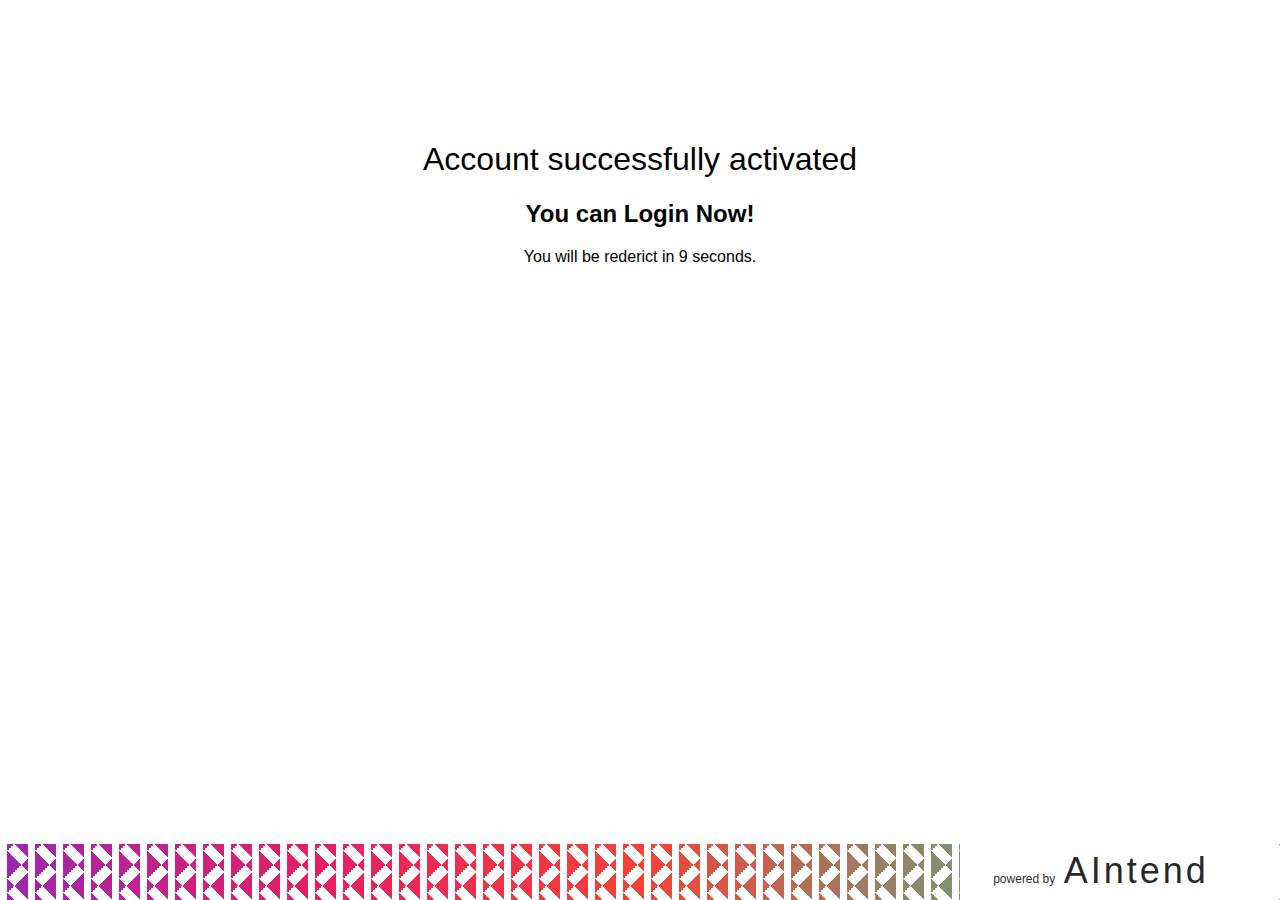
<file: activation/activation.html>
<!DOCTYPE html>
<html lang="en">
<head>
    <meta charset="UTF-8">
    <meta content="width=device-width, initial-scale=1" name="viewport">
    <link rel="stylesheet" type="text/css" href="bootstrap.css"/>
    <title>Activation Page</title>
    <style type="text/css">
        html, body {
            background-color: #fff;
            padding: 0;
            margin: 0;
            font-family: "Helvetica Neue", Helvetica, Arial, sans-serif;
        }
    </style>
</head>
<body>
<div class="b-content">
    <h1>Account successfully activated</h1>
    <h2>You can Login Now!</h2>
    <p>You will be rederict in <span id="timer">10</span> seconds.</p>
</div>
<div class="b-footer-container kenzo-back">
    <div class="b-footer kenzo">
        <a href="https://aintend.com" target="_blank" class="b-footer-logo">
            <span class="b-logo-caption">powered by</span>
            <span class="b-logo">AIntend</span>
        </a>
    </div>
</div>
<script type="text/javascript">
    var apiKey = '{{apiKey}}';
    if (apiKey != '') {
        localStorage.setItem('tempKey', apiKey);
    }
    let redirectUrl = location.search.match(/redirectUrl=([^&]*)&?/);
    redirectUrl = redirectUrl ? decodeURIComponent(redirectUrl[1]) : "https://aintend.com"
    var rest = 10, timer = document.getElementById('timer');
    (function countDown() {
        rest--;
        if (timer) {
            timer.innerHTML = rest + '';
        }
        return rest > 0 ? setTimeout(countDown, 1000) : (window.location = redirectUrl);
    })();
</script>
</body>
</html>
</file>
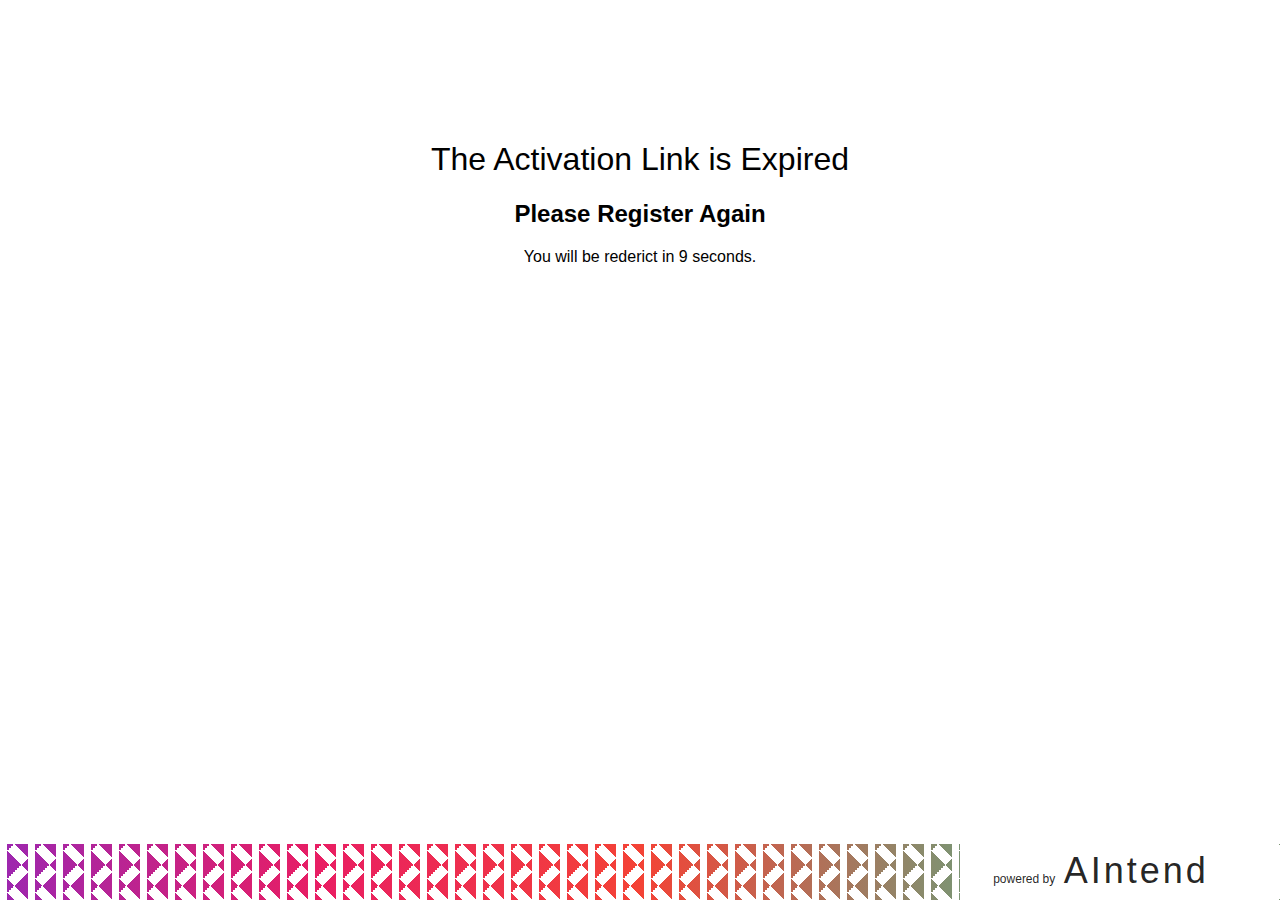
<file: activation/expired.html>
<!DOCTYPE html>
<html lang="en">
<head>
    <meta charset="UTF-8">
    <meta content="width=device-width, initial-scale=1" name="viewport">
    <link rel="stylesheet" type="text/css" href="bootstrap.css"/>
    <title>Activation Page</title>
    <style type="text/css">
        html, body {
            background-color: #fff;
            padding: 0;
            margin: 0;
            font-family: "Helvetica Neue", Helvetica, Arial, sans-serif;
        }
    </style>
</head>
<body>
<div class="b-content">
    <h1>The Activation Link is Expired</h1>
    <h2>Please Register Again</h2>
    <p>You will be rederict in <span id="timer">10</span> seconds.</p>
</div>
<div class="b-footer-container kenzo-back">
    <div class="b-footer kenzo">
        <a href="https://aintend.com" target="_blank" class="b-footer-logo">
            <span class="b-logo-caption">powered by</span>
            <span class="b-logo">AIntend</span>
        </a>
    </div>
</div>
<script type="text/javascript">
    var apiKey = '{{apiKey}}';
    if (apiKey != '') {
        localStorage.setItem('tempKey', apiKey);
    }
    let redirectUrl = location.search.match(/redirectUrl=([^&]*)&?/);
    redirectUrl = redirectUrl ? decodeURIComponent(redirectUrl[1]) : "https://aintend.com"
    var rest = 10, timer = document.getElementById('timer');
    (function countDown() {
        rest--;
        if (timer) {
            timer.innerHTML = rest + '';
        }
        return rest > 0 ? setTimeout(countDown, 1000) : (window.location = redirectUrl);
    })();
</script>
</body>
</html>
</file>
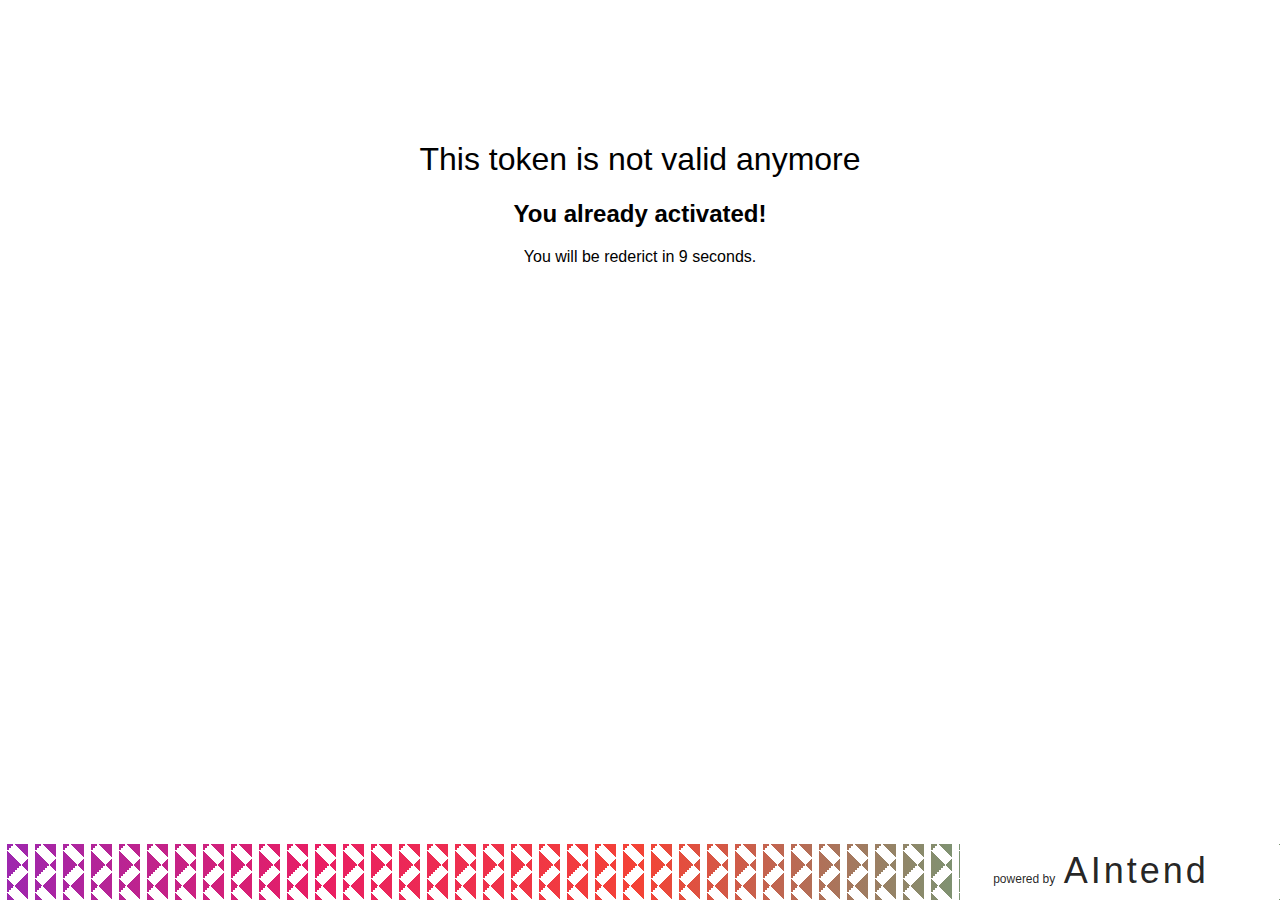
<file: activation/invalid.html>
<!DOCTYPE html>
<html lang="en">
<head>
    <meta charset="UTF-8">
    <meta content="width=device-width, initial-scale=1" name="viewport">
    <link rel="stylesheet" type="text/css" href="bootstrap.css"/>
    <title>Activation Page</title>
    <style type="text/css">
        html, body {
            background-color: #fff;
            padding: 0;
            margin: 0;
            font-family: "Helvetica Neue", Helvetica, Arial, sans-serif;
        }
    </style>
</head>
<body>
<div class="b-content">
    <h1>This token is not valid anymore</h1>
    <h2>You already activated!</h2>
    <p>You will be rederict in <span id="timer">10</span> seconds.</p>
</div>
<div class="b-footer-container kenzo-back">
    <div class="b-footer kenzo">
        <a href="https://aintend.com" target="_blank" class="b-footer-logo">
            <span class="b-logo-caption">powered by</span>
            <span class="b-logo">AIntend</span>
        </a>
    </div>
</div>
<script type="text/javascript">
    var apiKey = '{{apiKey}}';
    if (apiKey != '') {
        localStorage.setItem('tempKey', apiKey);
    }
    let redirectUrl = location.search.match(/redirectUrl=([^&]*)&?/);
    redirectUrl = redirectUrl ? decodeURIComponent(redirectUrl[1]) : "https://aintend.com"
    var rest = 10, timer = document.getElementById('timer');
    (function countDown() {
        rest--;
        if (timer) {
            timer.innerHTML = rest + '';
        }
        return rest > 0 ? setTimeout(countDown, 1000) : (window.location = redirectUrl);
    })();
</script>
</body>
</html>
</file>
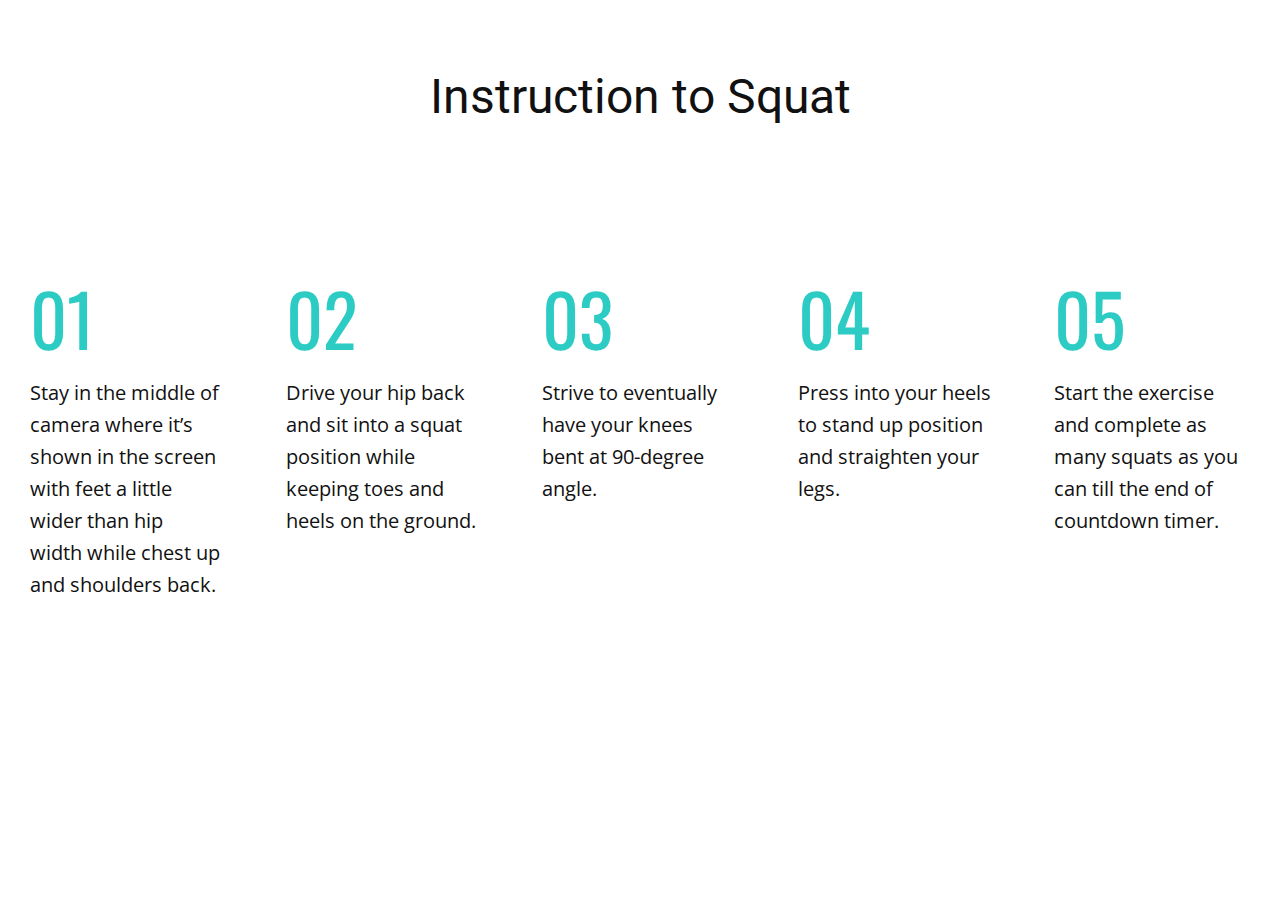
<file: exercises/squat.html>
<!DOCTYPE html>
<html style="font-size: 16px;">
  <head>
    <meta name="viewport" content="width=device-width, initial-scale=1.0">
    <meta charset="utf-8">
    <meta name="keywords" content="Instruction to Squat, 01, 02, 03, 04, 05">
    <meta name="description" content="">
    <meta name="page_type" content="np-template-header-footer-from-plugin">
    <title>Home</title>
    <link rel="stylesheet" href="nicepage.css" media="screen">
<link rel="stylesheet" href="Home.css" media="screen">
    <script class="u-script" type="text/javascript" src="jquery.js" defer=""></script>
    <script class="u-script" type="text/javascript" src="nicepage.js" defer=""></script>
    <meta name="generator" content="Nicepage 3.16.1, nicepage.com">
    <link id="u-theme-google-font" rel="stylesheet" href="https://fonts.googleapis.com/css?family=Roboto:100,100i,300,300i,400,400i,500,500i,700,700i,900,900i|Open+Sans:300,300i,400,400i,600,600i,700,700i,800,800i">
    <link id="u-page-google-font" rel="stylesheet" href="https://fonts.googleapis.com/css?family=Oswald:200,300,400,500,600,700">
    
    
    <script type="application/ld+json">{
		"@context": "http://schema.org",
		"@type": "Organization",
		"name": "",
		"url": "index.html"
}</script>
    <meta property="og:title" content="Home">
    <meta property="og:type" content="website">
    <meta name="theme-color" content="#478ac9">
    <link rel="canonical" href="index.html">
    <meta property="og:url" content="index.html">
  </head>
  <body class="u-body">
    <section class="u-clearfix u-valign-middle-md u-section-1" id="carousel_b889">
      <h1 class="u-text u-text-default u-text-1">Instruction to Squat</h1>
      <div class="u-expanded-width-lg u-expanded-width-md u-expanded-width-xl u-list u-list-1">
        <div class="u-repeater u-repeater-1">
          <div class="u-container-style u-list-item u-repeater-item u-white u-list-item-1">
            <div class="u-container-layout u-similar-container u-container-layout-1">
              <h2 class="u-custom-font u-font-oswald u-text u-text-palette-4-base u-text-2">01</h2>
              <p class="u-text u-text-3">Stay in the middle of camera where it’s shown in the screen with feet a little wider than hip<br>width while chest up and shoulders back.
              </p>
            </div>
          </div>
          <div class="u-container-style u-list-item u-repeater-item u-white">
            <div class="u-container-layout u-similar-container u-container-layout-2">
              <h2 class="u-custom-font u-font-oswald u-text u-text-palette-4-base u-text-4">02</h2>
              <p class="u-text u-text-5">Drive your hip back and sit into a squat position while keeping toes and heels on the ground.</p>
            </div>
          </div>
          <div class="u-container-style u-list-item u-repeater-item u-white">
            <div class="u-container-layout u-similar-container u-container-layout-3">
              <h2 class="u-custom-font u-font-oswald u-text u-text-palette-4-base u-text-6">03</h2>
              <p class="u-text u-text-7">Strive to eventually have your knees bent at 90-degree angle.</p>
            </div>
          </div>
          <div class="u-container-style u-list-item u-repeater-item u-white">
            <div class="u-container-layout u-similar-container u-container-layout-4">
              <h2 class="u-custom-font u-font-oswald u-text u-text-palette-4-base u-text-8">04</h2>
              <p class="u-text u-text-9">Press into your heels to stand up position and straighten your legs.</p>
            </div>
          </div>
          <div class="u-container-style u-list-item u-repeater-item u-white">
            <div class="u-container-layout u-similar-container u-container-layout-5">
              <h2 class="u-custom-font u-font-oswald u-text u-text-palette-4-base u-text-10">05</h2>
              <p class="u-text u-text-11">Start the exercise and complete as many squats as you can till the end of countdown timer.</p>
            </div>
          </div>
        </div>
      </div>
    </section>
  </body>
</html>
</file>
